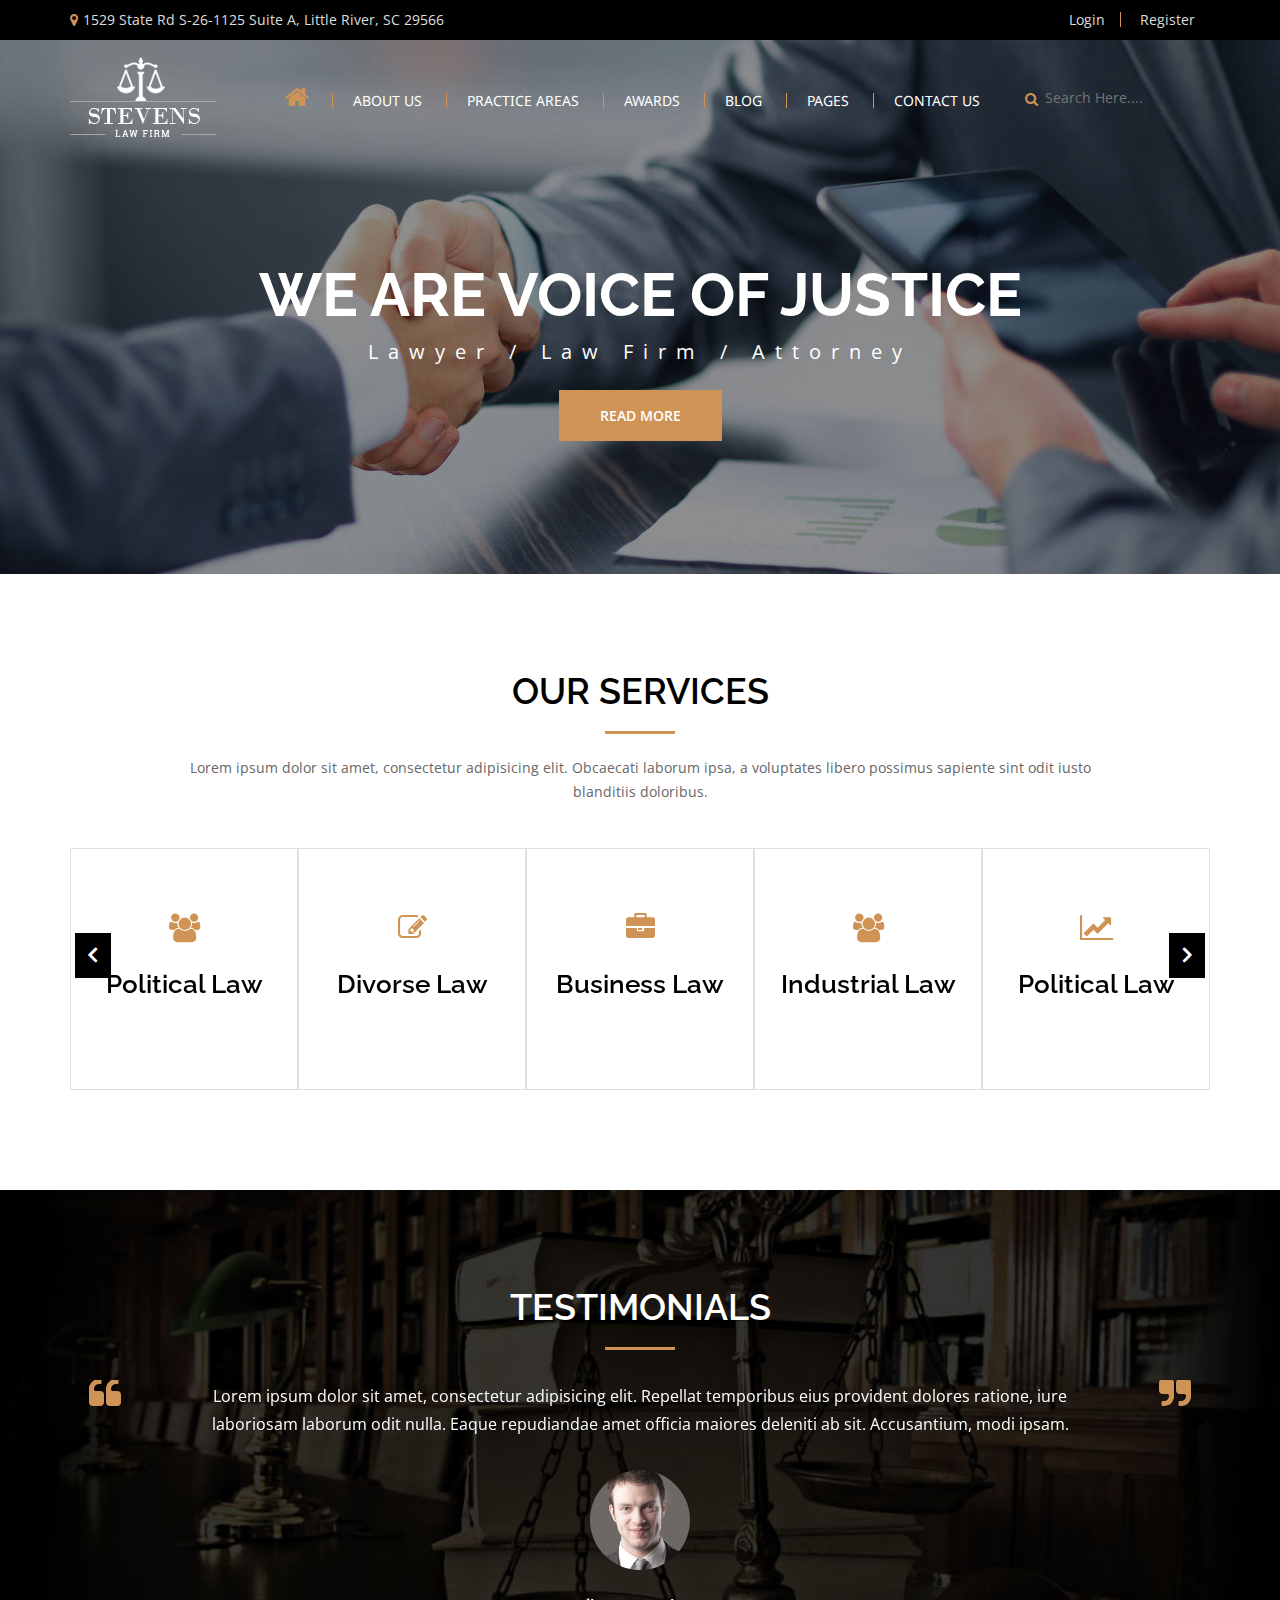
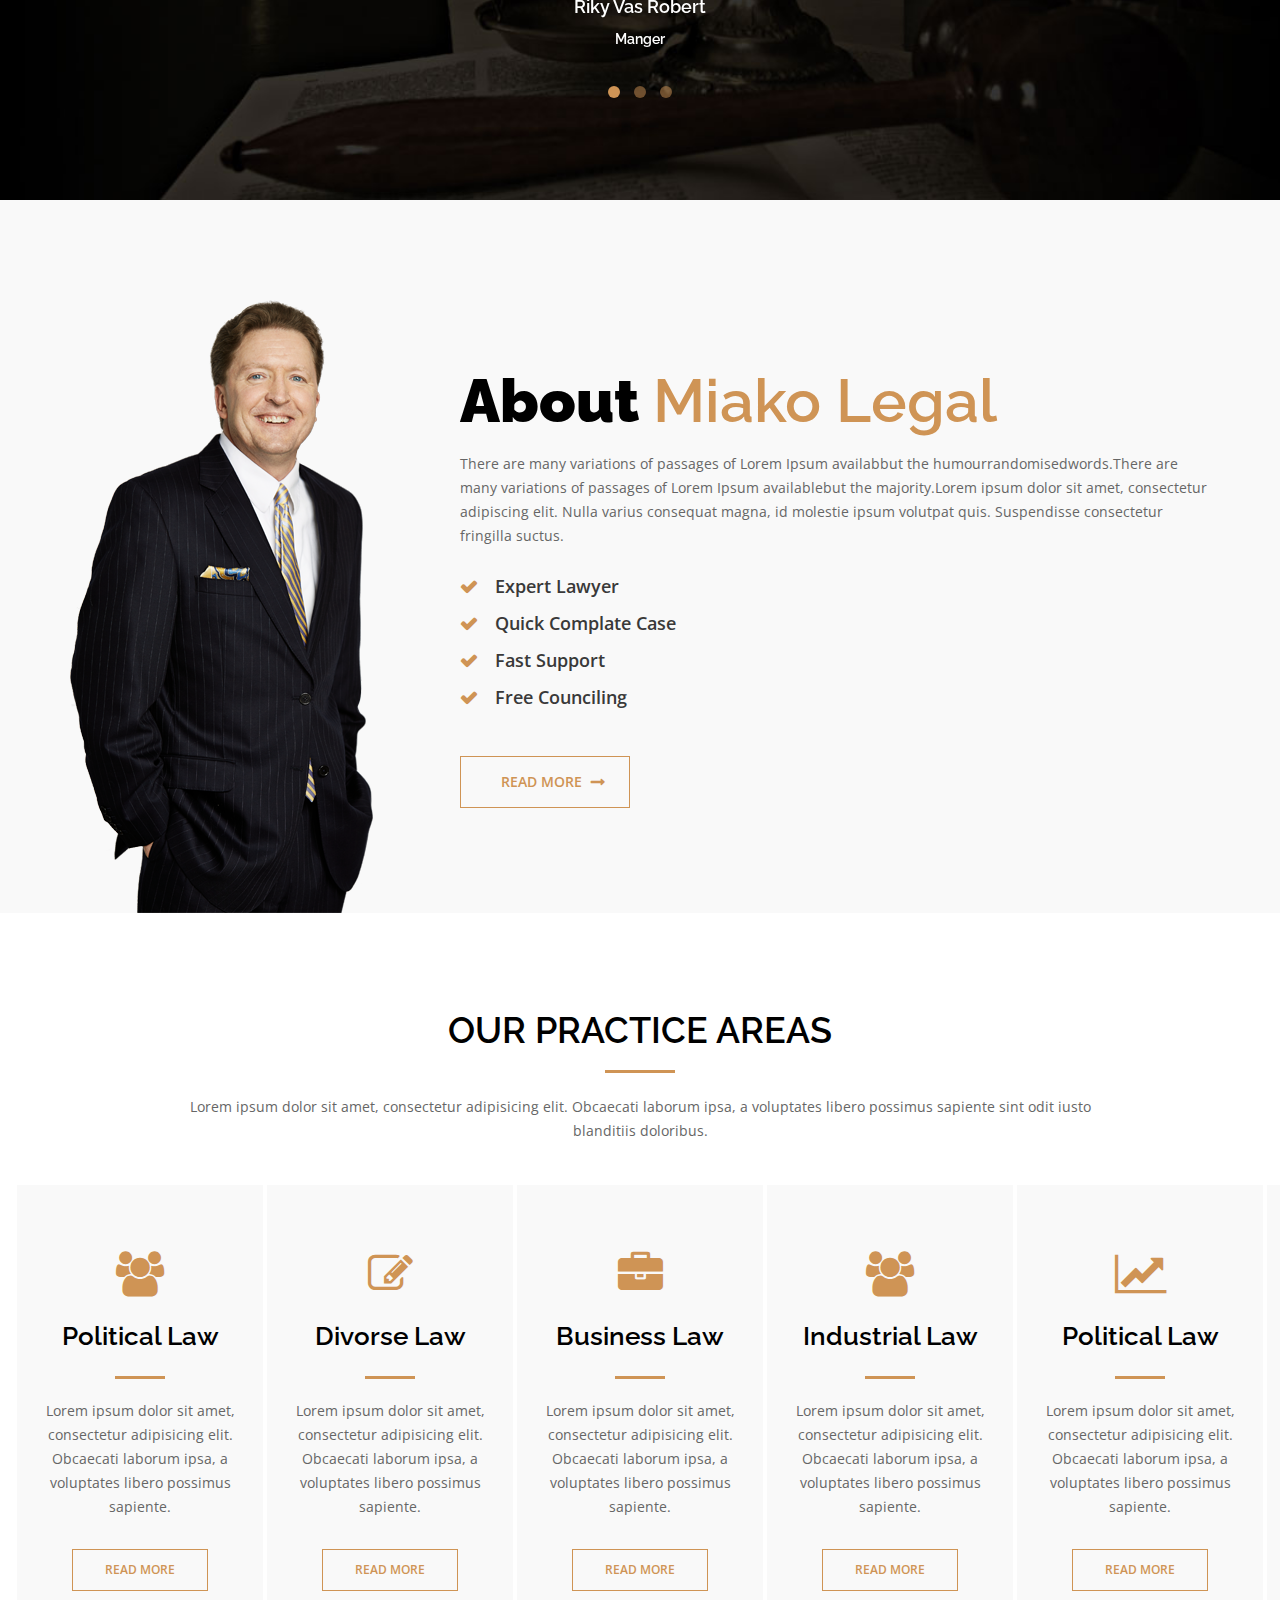
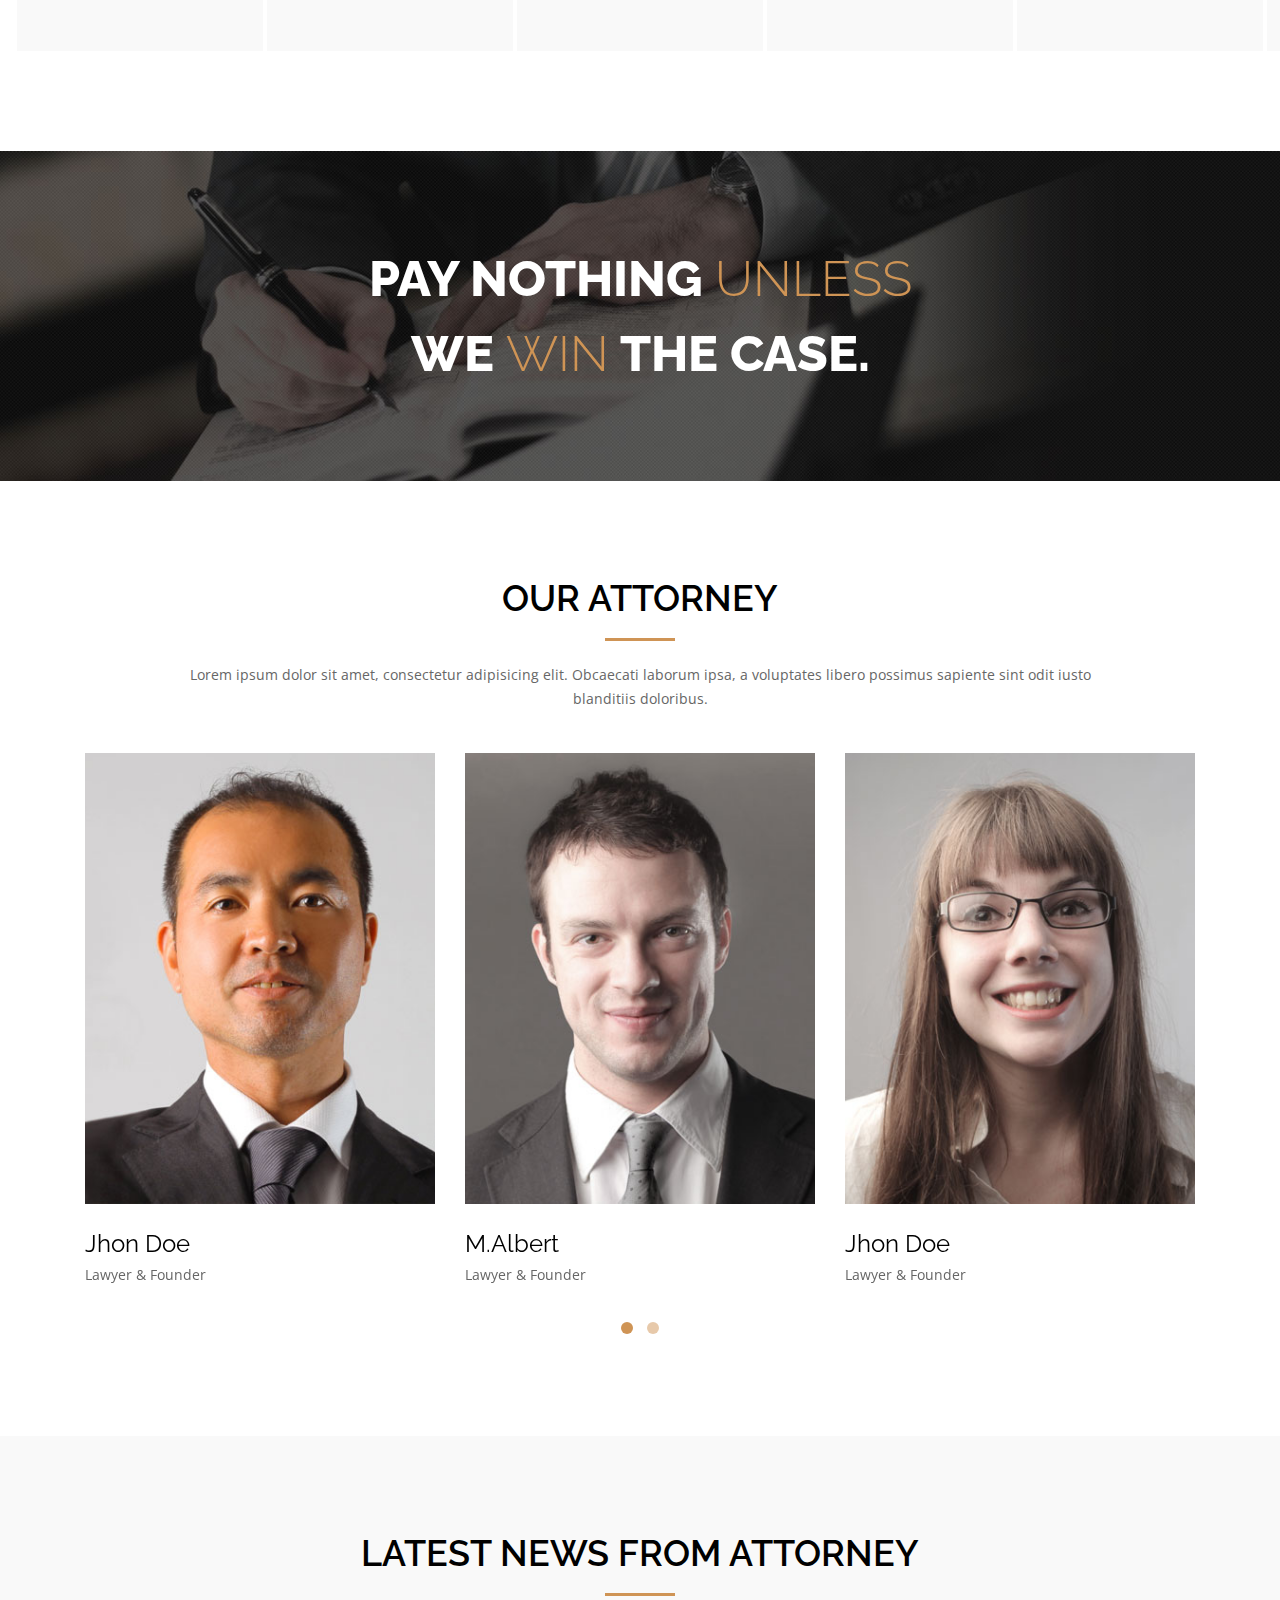
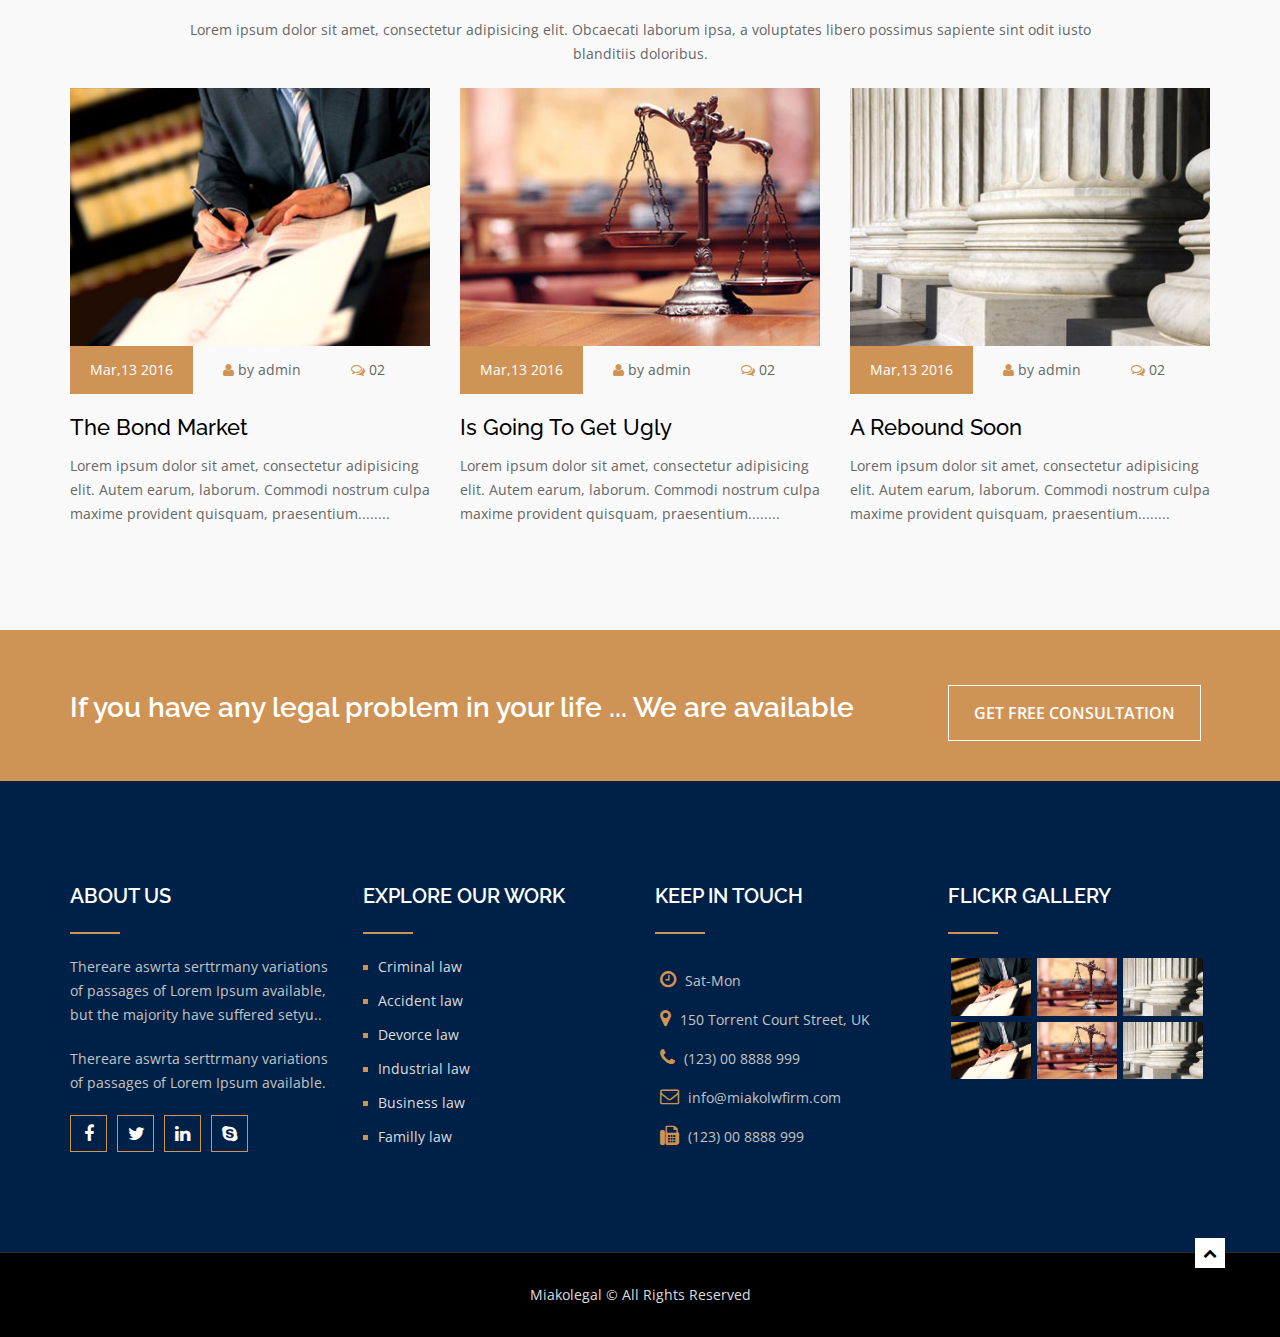
<file: index.html>
<!doctype html>
<html class="no-js" lang="">
<head>
        <meta charset="utf-8">
        <meta http-equiv="x-ua-compatible" content="ie=edge">
        <title>Stevens Law Firm - Grand Strand Area Attorney</title>
        <meta name="description" content="">
        <meta name="viewport" content="width=device-width, initial-scale=1">
        <!-- favicon
		============================================ -->
        <link rel="shortcut icon" type="image/x-icon" href="img/favicon.png">
        <!-- Bootstrap CSS
		============================================ -->
        <link rel="stylesheet" href="css/bootstrap.min.css">
        <!-- Bootstrap CSS
		============================================ -->
        <link rel="stylesheet" href="css/font-awesome.min.css">
        <!-- nivo slider CSS
        ============================================ -->
        <link rel="stylesheet" href="custom-slider/css/nivo-slider.css" type="text/css" />
        <link rel="stylesheet" href="custom-slider/css/preview.css" type="text/css" media="screen" />
        <!-- owl.carousel CSS
		============================================ -->
        <link rel="stylesheet" href="css/owl.carousel.css">
        <link rel="stylesheet" href="css/owl.theme.css">
        <link rel="stylesheet" href="css/owl.transitions.css">
        <!-- jquery-ui CSS
		============================================ -->
        <link rel="stylesheet" href="css/jquery-ui.css">
        <!-- meanmenu CSS
		============================================ -->
        <link rel="stylesheet" href="css/meanmenu.min.css">
        <!-- animate CSS
		============================================ -->
        <link rel="stylesheet" href="css/animate.css">
        <!-- normalize CSS
		============================================ -->
        <link rel="stylesheet" href="css/normalize.css">
        <!-- main CSS
		============================================ -->
        <link rel="stylesheet" href="css/main.css">
        <!-- nivo slider CSS
        ============================================ -->
        <link rel="stylesheet" href="custom-slider/css/nivo-slider.css" type="text/css" />
        <link rel="stylesheet" href="custom-slider/css/preview.css" type="text/css" media="screen" />
        <!-- style CSS
		============================================ -->
        <link rel="stylesheet" href="style.css">
        <!-- Responsive CSS
        ============================================ -->
        <link rel="stylesheet" href="css/responsive.css">
        <!-- modernizr JS
		============================================ -->
        <script src="js/vendor/modernizr-2.8.3.min.js"></script>
    </head>

    <body class="Home-two Home-three">
        <!--[if lt IE 8]>
            <p class="browserupgrade">You are using an <strong>outdated</strong> browser. Please <a href="http://browsehappy.com/">upgrade your browser</a> to improve your experience.</p>
        <![endif]-->

        <!-- Add your site or application content here -->
        <!-- Header Area Start Here -->
        <header>
            <div class="header-area-top-area">
                <div class="container">
                    <div class="row">
                        <div class="col-lg-6 col-md-6 col-sm-6 col-sm-12">
                            <div class="header-top-left">
                                <p>
                                    <i class="fa fa-map-marker"></i>1529 State Rd S-26-1125 Suite A, Little River, SC 29566</p>
                            </div>
                        </div>
                        <div class="col-lg-6 col-md-6 col-sm-6 col-sm-12">
                            <div class="header-top-right">
                                <nav>
                                    <ul>
                                        <li>
                                            <a href="login.html">Login</a>
                                        </li>
                                        <li>
                                            <a href="registration.html">Register</a>
                                        </li>
                                    </ul>
                                </nav>
                            </div>
                        </div>
                    </div>
                </div>
            </div>
            <div class="main-header-area">
                <div class="container">
                    <div class="row">
                        <div class="col-lg-2 col-md-2 col-sm-12 col-sm-12">
                            <div class="logo-area">
                                <a href="index.html">
                                    <img src="img/logo.png" alt="logo">
                                </a>
                            </div>
                        </div>
                        <div class="col-lg-8 col-md-8 col-sm-12 col-sm-12">
                            <div class="main-menu-area">
                                <nav>
                                    <ul>
                                        <li class="current">
                                            <a href="index.html">
                                                <i class="fa fa-home"></i>
                                            </a>
                                        </li>
                                        <li>
                                            <a href="about.html">About Us</a>
                                        </li>
                                        <li>
                                            <a href="practice.html">PRACTICE AREAS</a>
                                      
                                        </li>
                                        <li>
                                            <a href="awards.html">Awards</a>
                                        </li>
                                        <li>
                                            <a href="blog.html">BLOG</a>
                                            <ul>
                                                <li>
                                                    <a href="single.html">Single Blog</a>
                                                </li>
                                            </ul>
                                        </li>
                                        <li>
                                            <a href="#">Pages</a>
                                            
                                        </li>
                                        <li>
                                            <a href="contact.html">CONTACT US</a>
                                        </li>
                                    </ul>
                                </nav>
                            </div>
                        </div>
                        <div class="col-lg-2 col-md-2 col-sm-2 hidden-sm col-sm-12">
                            <div class="search-area">
                                <span>
                                    <i class="fa fa-search"></i>
                                </span>
                                <input type="text" placeholder="Search Here....">
                            </div>
                        </div>
                    </div>
                </div>
            </div>
            <!-- mobile-menu-area start -->
            <div class="mobile-menu-area">
                <div class="container">
                    <div class="row">
                        <div class="col-md-12">
                            <div class="mobile-menu">
                                <nav id="dropdown">
                                    <ul>
                                        <li class="current">
                                            <a href="#">
                                                <i class="fa fa-home"></i>
                                            </a>
                                            <ul>
                                                <li>
                                                    <a href="index.html">Home Page 1</a>
                                                </li>
                                                <li>
                                                    <a href="index1.html">Home Page 2</a>
                                                </li>
                                                <li>
                                                    <a href="index2.html">Home Page 3</a>
                                                </li>
                                                <li>
                                                    <a href="index3.html">Home Page 4</a>
                                                </li>
                                            </ul>
                                        </li>
                                        <li>
                                            <a href="about.html">About Us</a>
                                        </li>
                                        <li>
                                            <a href="practice.html">PRACTICE AREAS</a>
                                            <ul>
                                                <li>
                                                    <a href="single-practice.html">Family Law</a>
                                                </li>
                                                <li>
                                                    <a href="single-practice.html">Crime Law</a>
                                                </li>
                                                <li>
                                                    <a href="single-practice.html">Divorce Law</a>
                                                </li>
                                                <li>
                                                    <a href="single-practice.html">Insdustrial Law</a>
                                                </li>
                                                <li>
                                                    <a href="single-practice.html">Business Law</a>
                                                </li>
                                                <li>
                                                    <a href="#">Demo</a>
                                                    <ul>
                                                        <li>
                                                            <a href="#">Demo 1</a>
                                                        </li>
                                                        <li>
                                                            <a href="#">Demo 2</a>
                                                        </li>
                                                    </ul>
                                                </li>
                                            </ul>
                                        </li>
                                        <li>
                                            <a href="awards.html">Awards</a>
                                        </li>
                                        <li>
                                            <a href="blog.html">BLOG</a>
                                            <ul>
                                                <li>
                                                    <a href="single.html">Single Blog</a>
                                                </li>
                                            </ul>
                                        </li>
                                        <li>
                                            <a href="#">Pages</a>
                                            <ul>
                                                <li>
                                                    <a href="index.html">Home Page 1</a>
                                                </li>
                                                <li>
                                                    <a href="index1.html">Home Page 2</a>
                                                </li>
                                                <li>
                                                    <a href="index2.html">Home Page 3</a>
                                                </li>
                                                <li>
                                                    <a href="index3.html">Home Page 4</a>
                                                </li>
                                                <li>
                                                    <a href="about.html">About Us</a>
                                                </li>
                                                <li>
                                                    <a href="practice.html">PRACTICE AREAS</a>
                                                </li>
                                                <li>
                                                    <a href="awards.html">Awards</a>
                                                </li>
                                                <li>
                                                    <a href="blog.html">Blog</a>
                                                </li>
                                                <li>
                                                    <a href="single.html">Single Blog</a>
                                                </li>
                                                <li>
                                                    <a href="single-attorney.html">Attorney Details</a>
                                                </li>
                                                <li>
                                                    <a href="404.html">404 Page</a>
                                                </li>
                                                <li>
                                                    <a href="login.html">Login</a>
                                                </li>
                                                <li>
                                                    <a href="registration.html">Register</a>
                                                </li>
                                            </ul>
                                        </li>
                                        <li>
                                            <a href="contact.html">CONTACT US</a>
                                        </li>
                                    </ul>
                                </nav>
                            </div>
                        </div>
                    </div>
                </div>
            </div>
            <!-- mobile-menu-area end -->
        </header>
        <!-- Header Area End Here -->
        <!-- slider -->
        <div class="slider-area">
            <div class="bend niceties preview-2">
                <div id="ensign-nivoslider" class="slides">
                    <img src="img/slides/slide3.jpg" alt="image" title="#slider-direction-1" />
                    <img src="img/slides/slide1.jpg" alt="image" title="#slider-direction-2" />
                </div>
                <!-- direction 1 -->
                <div id="slider-direction-1" class="t-cn slider-direction">
                    <div class="slider-progress"></div>
                    <div class="slider-content t-cn s-tb slider-1">
                        <div class="title-container s-tb-c title-compress">
                            <div data-wow-delay="0.2s" data-wow-duration="2s" class="tp-caption big-title rs-title customin customout bg-sld-cp-primary wow zoomIn"
                                style="visibility: visible; animation-duration: 2s; animation-delay: 0.2s; animation-name: zoomIn;">
                                We
                                <span class="title-builder"> are </span>
                                <span class="title-builder"> Voice </span> of
                                <span class="title-builder"> Justice</span>
                            </div>
                            <div data-wow-delay="0.3s" data-wow-duration="3s" class="tp-caption small-content customin customout rs-title-small bg-sld-cp-primary tp-resizeme rs-parallaxlevel-0 wow zoomIn"
                                style="visibility: visible; animation-duration: 3s; animation-delay: 0.3s; animation-name: zoomIn;">
                                Lawyer / Law Firm / Attorney
                            </div>
                        </div>
                        <div data-wow-delay="0.4s" data-wow-duration="4s" class="button wow fadeIn" style="visibility: visible; animation-duration: 4s; animation-delay: 0.4s; animation-name: fadeIn;">
                            <a href="#" class="btn btn-success">Read more</a>
                        </div>
                    </div>
                </div>
                <!-- direction 2 -->
                <div id="slider-direction-2" class="slider-direction">
                    <div class="slider-progress"></div>
                    <div class="slider-content t-lfr s-tb slider-2">
                        <div class="title-container s-tb-c">
                            <h1 class="title1">To Get Our Proper Justice</h1>
                            <div data-wow-delay="0.3s" data-wow-duration="3s" class="tp-caption small-content customin customout rs-title-small bg-sld-cp-primary tp-resizeme rs-parallaxlevel-0 wow zoomIn"
                                style="visibility: visible; animation-duration: 3s; animation-delay: 0.3s; animation-name: zoomIn;">
                                Lowyer / Law Firm / Attorney
                            </div>
                            <div style="visibility: visible; animation-duration: 4s; animation-delay: 0.4s;" class="button wow fadeIn" data-wow-duration="4s"
                                data-wow-delay="0.4s">
                                <a class="btn btn-success" href="#">Contact Us</a>
                            </div>
                        </div>
                    </div>
                </div>
            </div>
        </div>
        <!-- slider end-->
        <!-- Service Area Start Here -->
        <div class="main-service-section-area">
            <div class="container">
                <div class="row">
                    <div class="col-lg-12 col-md-12 col-sm-12 col-xs-12">
                        <div class="section-title-area">
                            <h2>Our Services</h2>
                            <p>Lorem ipsum dolor sit amet, consectetur adipisicing elit. Obcaecati laborum ipsa, a voluptates
                                libero possimus sapiente sint odit iusto blanditiis doloribus.</p>
                        </div>
                    </div>
                </div>
                <div class="service-section-area">
                    <div class="row">
                        <div class="col-lg-12 col-md-12 col-sm-12 col-xs-12">
                            <div class="service-area">
                                <div class="service-section">
                                    <div class="single-service">
                                        <i class="fa fa-users"></i>
                                        <h3>
                                            <a href="#">Political Law</a>
                                        </h3>
                                    </div>
                                    <div class="single-service">
                                        <i class="fa fa-pencil-square-o"></i>
                                        <h3>
                                            <a href="#">Divorse Law</a>
                                        </h3>
                                    </div>
                                    <div class="single-service">
                                        <i class="fa fa-briefcase"></i>
                                        <h3>
                                            <a href="#">Business Law</a>
                                        </h3>
                                    </div>
                                    <div class="single-service">
                                        <i class="fa fa-users"></i>
                                        <h3>
                                            <a href="#">Industrial Law</a>
                                        </h3>
                                    </div>
                                    <div class="single-service">
                                        <i class="fa fa-line-chart"></i>
                                        <h3>
                                            <a href="#">Political Law</a>
                                        </h3>
                                    </div>
                                    <div class="single-service">
                                        <i class="fa fa-users"></i>
                                        <h3>
                                            <a href="#">Vechicle Law</a>
                                        </h3>
                                    </div>
                                </div>
                            </div>
                        </div>
                    </div>
                </div>
            </div>
        </div>
        <!-- Service Area End Here -->
        <!-- Testimonial Section Start Here -->
        <div class="testimonial-area">
            <div class="container">
                <div class="row">
                    <div class="col-lg-12 col-md-12 col-sm-12 col-xs-12">
                        <div class="section-title-area">
                            <h2>Testimonials</h2>
                            <div class="testimonial">
                                <div class="single-testimonial">
                                    <p>Lorem ipsum dolor sit amet, consectetur adipisicing elit. Repellat temporibus eius provident
                                        dolores ratione, iure laboriosam laborum odit nulla. Eaque repudiandae amet officia
                                        maiores deleniti ab sit. Accusantium, modi ipsam.</p>
                                    <div class="picture">
                                        <a href="#">
                                            <img alt="" src="img/clients/00.jpg">
                                        </a>
                                        <h3>
                                            <a href="#">Riky Vas Robert</a>
                                        </h3>
                                        <h4>
                                            <a href="#">Manger</a>
                                        </h4>
                                    </div>
                                </div>
                                <div class="single-testimonial">
                                    <p>Lorem ipsum dolor sit amet, consectetur adipisicing elit. Repellat temporibus eius provident
                                        dolores ratione, iure laboriosam laborum odit nulla. Eaque repudiandae amet officia
                                        maiores deleniti ab sit. Accusantium, modi ipsam.</p>
                                    <div class="picture">
                                        <a href="#">
                                            <img alt="" src="img/clients/0.jpg">
                                        </a>
                                        <h3>
                                            <a href="#">Riky Vas Robert</a>
                                        </h3>
                                        <h4>
                                            <a href="#">Manger</a>
                                        </h4>
                                    </div>
                                </div>
                                <div class="single-testimonial">
                                    <p>Lorem ipsum dolor sit amet, consectetur adipisicing elit. Repellat temporibus eius provident
                                        dolores ratione, iure laboriosam laborum odit nulla. Eaque repudiandae amet officia
                                        maiores deleniti ab sit. Accusantium, modi ipsam.</p>
                                    <div class="picture">
                                        <a href="#">
                                            <img alt="" src="img/clients/01.jpg">
                                        </a>
                                        <h3>
                                            <a href="#">Riky Vas Robert</a>
                                        </h3>
                                        <h4>
                                            <a href="#">Manger</a>
                                        </h4>
                                    </div>
                                </div>
                            </div>
                        </div>
                    </div>
                </div>
            </div>
        </div>
        <!-- Testimonial Section End Here -->
        <!-- About Lawyer Area Start Here -->
        <div class="about-lawyer-area">
            <div class="container">
                <div class="row">
                    <div class="col-lg-4 col-md-4 col-sm-4 col-xs-12">
                        <div class="about-lawyer-featured-image">
                            <a href="about.html">
                                <img src="img/about.png" alt="about">
                            </a>
                        </div>
                    </div>
                    <div class="col-lg-8 col-md-8 col-sm-8 col-xs-12">
                        <div class="about-content-area">
                            <h1>About
                                <span>Miako Legal</span>
                            </h1>
                            <p>There are many variations of passages of Lorem Ipsum availabbut the humourrandomisedwords.There
                                are many variations of passages of Lorem Ipsum availablebut the majority.Lorem ipsum dolor
                                sit amet, consectetur adipiscing elit. Nulla varius consequat magna, id molestie ipsum volutpat
                                quis. Suspendisse consectetur fringilla suctus.</p>
                            <ul>
                                <li>Expert Lawyer</li>
                                <li>Quick Complate Case</li>
                                <li>Fast Support</li>
                                <li>Free Counciling</li>
                            </ul>
                            <div class="read-more-button">
                                <a href="about.html">Read More</a>
                            </div>
                        </div>
                    </div>
                </div>
            </div>
        </div>
        <!-- About Lawyer Area End Here -->
        <!-- Our Practice Area Start Here -->
        <div class="our-practice-area">
            <div class="container">
                <div class="row">
                    <div class="col-lg-12 col-md-12 col-sm-12 col-xs-12">
                        <div class="section-title-area">
                            <h2>Our PRACTICE AREAS</h2>
                            <p>Lorem ipsum dolor sit amet, consectetur adipisicing elit. Obcaecati laborum ipsa, a voluptates
                                libero possimus sapiente sint odit iusto blanditiis doloribus.</p>
                        </div>
                    </div>
                </div>
            </div>
            <div class="practice-area">
                <div class="practice-section">
                    <div class="single-practice">
                        <div class="single-practice-content">
                            <i class="fa fa-users"></i>
                            <h3>
                                <a href="#">Political Law</a>
                            </h3>
                            <p>Lorem ipsum dolor sit amet, consectetur adipisicing elit. Obcaecati laborum ipsa, a voluptates
                                libero possimus sapiente.</p>
                            <div class="read-more">
                                <a href="#">Read More</a>
                            </div>
                        </div>
                    </div>
                    <div class="single-practice">
                        <div class="single-practice-content">
                            <i class="fa fa-pencil-square-o"></i>
                            <h3>
                                <a href="#">Divorse Law</a>
                            </h3>
                            <p>Lorem ipsum dolor sit amet, consectetur adipisicing elit. Obcaecati laborum ipsa, a voluptates
                                libero possimus sapiente.</p>
                            <div class="read-more">
                                <a href="#">Read More</a>
                            </div>
                        </div>
                    </div>
                    <div class="single-practice">
                        <div class="single-practice-content">
                            <i class="fa fa-briefcase"></i>
                            <h3>
                                <a href="#">Business Law</a>
                            </h3>
                            <p>Lorem ipsum dolor sit amet, consectetur adipisicing elit. Obcaecati laborum ipsa, a voluptates
                                libero possimus sapiente.</p>
                            <div class="read-more">
                                <a href="#">Read More</a>
                            </div>
                        </div>
                    </div>
                    <div class="single-practice">
                        <div class="single-practice-content">
                            <i class="fa fa-users"></i>
                            <h3>
                                <a href="#">Industrial Law</a>
                            </h3>
                            <p>Lorem ipsum dolor sit amet, consectetur adipisicing elit. Obcaecati laborum ipsa, a voluptates
                                libero possimus sapiente.</p>
                            <div class="read-more">
                                <a href="#">Read More</a>
                            </div>
                        </div>
                    </div>
                    <div class="single-practice">
                        <div class="single-practice-content">
                            <i class="fa fa-line-chart"></i>
                            <h3>
                                <a href="#">Political Law</a>
                            </h3>
                            <p>Lorem ipsum dolor sit amet, consectetur adipisicing elit. Obcaecati laborum ipsa, a voluptates
                                libero possimus sapiente.</p>
                            <div class="read-more">
                                <a href="#">Read More</a>
                            </div>
                        </div>
                    </div>
                    <div class="single-practice">
                        <div class="single-practice-content">
                            <i class="fa fa-users"></i>
                            <h3>
                                <a href="#">Vechicle Law</a>
                            </h3>
                            <p>Lorem ipsum dolor sit amet, consectetur adipisicing elit. Obcaecati laborum ipsa, a voluptates
                                libero possimus sapiente.</p>
                            <div class="read-more">
                                <a href="#">Read More</a>
                            </div>
                        </div>
                    </div>
                </div>
            </div>
        </div>
        <!-- Our Practice Area End Here -->
        <!-- Advertise Banner Area Start -->
        <div class="advertise-area">
            <div class="container">
                <div class="row">
                    <div class="col-lg-12 col-md-12 col-sm-12 col-xs-12">
                        <div class="bennar">
                            <h2>Pay Nothing
                                <span>Unless</span>
                                <br/>We
                                <span>Win</span> The Case.</h2>
                        </div>
                    </div>
                </div>
            </div>
        </div>
        <!-- Advertise Banner Area End -->
        <!-- Our Attorney Start Here -->
        <div class="our-attorney-area">
            <div class="container">
                <div class="row">
                    <div class="col-lg-12 col-md-12 col-sm-12 col-xs-12">
                        <div class="section-title-area">
                            <h2>Our Attorney</h2>
                            <p>Lorem ipsum dolor sit amet, consectetur adipisicing elit. Obcaecati laborum ipsa, a voluptates
                                libero possimus sapiente sint odit iusto blanditiis doloribus.</p>
                        </div>
                    </div>
                </div>
                <div class="our-attorney">
                    <div class="single-attorney">
                        <div class="attorney-picture">
                            <a href="#">
                                <img src="img/attorney/3.jpg" alt="">
                            </a>
                            <div class="overlay">
                                <h2>
                                    <a href="#">View Bio</a>
                                </h2>
                                <div class="social-media">
                                    <ul>
                                        <li>
                                            <a href="#">
                                                <i class="fa fa-facebook"></i>
                                            </a>
                                        </li>
                                        <li>
                                            <a href="#">
                                                <i class="fa fa-twitter"></i>
                                            </a>
                                        </li>
                                        <li>
                                            <a href="#">
                                                <i class="fa fa-linkedin"></i>
                                            </a>
                                        </li>
                                        <li>
                                            <a href="#">
                                                <i class="fa fa-skype"></i>
                                            </a>
                                        </li>
                                    </ul>
                                </div>
                            </div>
                        </div>
                        <div class="attorney-content">
                            <h3>
                                <a href="#">Jhon Doe</a>
                            </h3>
                            <p class="designarion">Lawyer & Founder</p>
                        </div>
                    </div>
                    <div class="single-attorney">
                        <div class="attorney-picture">
                            <a href="#">
                                <img src="img/attorney/1.jpg" alt="">
                            </a>
                            <div class="overlay">
                                <h2>
                                    <a href="#">View Bio</a>
                                </h2>
                                <div class="social-media">
                                    <ul>
                                        <li>
                                            <a href="#">
                                                <i class="fa fa-facebook"></i>
                                            </a>
                                        </li>
                                        <li>
                                            <a href="#">
                                                <i class="fa fa-twitter"></i>
                                            </a>
                                        </li>
                                        <li>
                                            <a href="#">
                                                <i class="fa fa-linkedin"></i>
                                            </a>
                                        </li>
                                        <li>
                                            <a href="#">
                                                <i class="fa fa-skype"></i>
                                            </a>
                                        </li>
                                    </ul>
                                </div>
                            </div>
                        </div>
                        <div class="attorney-content">
                            <h3>
                                <a href="#">M.Albert</a>
                            </h3>
                            <p class="designarion">Lawyer & Founder</p>
                        </div>
                    </div>
                    <div class="single-attorney">
                        <div class="attorney-picture">
                            <a href="#">
                                <img src="img/attorney/2.jpg" alt="">
                            </a>
                            <div class="overlay">
                                <h2>
                                    <a href="#">View Bio</a>
                                </h2>
                                <div class="social-media">
                                    <ul>
                                        <li>
                                            <a href="#">
                                                <i class="fa fa-facebook"></i>
                                            </a>
                                        </li>
                                        <li>
                                            <a href="#">
                                                <i class="fa fa-twitter"></i>
                                            </a>
                                        </li>
                                        <li>
                                            <a href="#">
                                                <i class="fa fa-linkedin"></i>
                                            </a>
                                        </li>
                                        <li>
                                            <a href="#">
                                                <i class="fa fa-skype"></i>
                                            </a>
                                        </li>
                                    </ul>
                                </div>
                            </div>
                        </div>
                        <div class="attorney-content">
                            <h3>
                                <a href="#">Jhon Doe</a>
                            </h3>
                            <p class="designarion">Lawyer & Founder</p>
                        </div>
                    </div>
                    <div class="single-attorney">
                        <div class="attorney-picture">
                            <a href="#">
                                <img src="img/attorney/4.jpg" alt="">
                            </a>
                            <div class="overlay">
                                <h2>
                                    <a href="#">View Bio</a>
                                </h2>
                                <div class="social-media">
                                    <ul>
                                        <li>
                                            <a href="#">
                                                <i class="fa fa-facebook"></i>
                                            </a>
                                        </li>
                                        <li>
                                            <a href="#">
                                                <i class="fa fa-twitter"></i>
                                            </a>
                                        </li>
                                        <li>
                                            <a href="#">
                                                <i class="fa fa-linkedin"></i>
                                            </a>
                                        </li>
                                        <li>
                                            <a href="#">
                                                <i class="fa fa-skype"></i>
                                            </a>
                                        </li>
                                    </ul>
                                </div>
                            </div>
                        </div>
                        <div class="attorney-content">
                            <h3>
                                <a href="#">M.Albert</a>
                            </h3>
                            <p class="designarion">Lawyer & Founder</p>
                        </div>
                    </div>
                    <div class="single-attorney">
                        <div class="attorney-picture">
                            <a href="#">
                                <img src="img/attorney/1.jpg" alt="">
                            </a>
                            <div class="overlay">
                                <h2>
                                    <a href="#">View Bio</a>
                                </h2>
                                <div class="social-media">
                                    <ul>
                                        <li>
                                            <a href="#">
                                                <i class="fa fa-facebook"></i>
                                            </a>
                                        </li>
                                        <li>
                                            <a href="#">
                                                <i class="fa fa-twitter"></i>
                                            </a>
                                        </li>
                                        <li>
                                            <a href="#">
                                                <i class="fa fa-linkedin"></i>
                                            </a>
                                        </li>
                                        <li>
                                            <a href="#">
                                                <i class="fa fa-skype"></i>
                                            </a>
                                        </li>
                                    </ul>
                                </div>
                            </div>
                        </div>
                        <div class="attorney-content">
                            <h3>
                                <a href="#">Jhon Doe</a>
                            </h3>
                            <p class="designarion">Lawyer & Founder</p>
                        </div>
                    </div>
                    <div class="single-attorney">
                        <div class="attorney-picture">
                            <a href="#">
                                <img src="img/attorney/2.jpg" alt="">
                            </a>
                            <div class="overlay">
                                <h2>
                                    <a href="#">View Bio</a>
                                </h2>
                                <div class="social-media">
                                    <ul>
                                        <li>
                                            <a href="#">
                                                <i class="fa fa-facebook"></i>
                                            </a>
                                        </li>
                                        <li>
                                            <a href="#">
                                                <i class="fa fa-twitter"></i>
                                            </a>
                                        </li>
                                        <li>
                                            <a href="#">
                                                <i class="fa fa-linkedin"></i>
                                            </a>
                                        </li>
                                        <li>
                                            <a href="#">
                                                <i class="fa fa-skype"></i>
                                            </a>
                                        </li>
                                    </ul>
                                </div>
                            </div>
                        </div>
                        <div class="attorney-content">
                            <h3>
                                <a href="#">Jhon Doe</a>
                            </h3>
                            <p class="designarion">Lawyer & Founder</p>
                        </div>
                    </div>
                </div>
            </div>
        </div>
        <!-- Our Attorney End Here -->
        <!-- Latest News Area Start Here -->
        <div class="latest-news-area">
            <div class="container">
                <div class="row">
                    <div class="col-lg-12 col-md-12 col-sm-12 col-xs-12">
                        <div class="section-title-area">
                            <h2>LATEST NEWS From ATTORNEY</h2>
                            <p>Lorem ipsum dolor sit amet, consectetur adipisicing elit. Obcaecati laborum ipsa, a voluptates
                                libero possimus sapiente sint odit iusto blanditiis doloribus.</p>
                        </div>
                    </div>
                </div>
                <div class="row">
                    <div class="col-lg-4 col-md-4 col-sm-4 col-xs-12">
                        <div class="single-news-area">
                            <div class="news-featured-image">
                                <a href="#">
                                    <img src="img/blog/1.jpg" alt="image">
                                </a>
                                <ul>
                                    <li class="active">Mar,13 2016</li>
                                    <li>
                                        <a href="#">
                                            <i class="fa fa-user"> </i> by admin</a>
                                    </li>
                                    <li>
                                        <a href="#">
                                            <i class="fa fa-comments-o"></i> 02 </a>
                                    </li>
                                </ul>
                            </div>
                            <h3>
                                <a href="#">The Bond Market</a>
                            </h3>
                            <p>Lorem ipsum dolor sit amet, consectetur adipisicing elit. Autem earum, laborum. Commodi nostrum
                                culpa maxime provident quisquam, praesentium........</p>
                        </div>
                    </div>

                    <div class="col-lg-4 col-md-4 col-sm-4 col-xs-12">
                        <div class="single-news-area">
                            <div class="news-featured-image">
                                <a href="#">
                                    <img src="img/blog/2.jpg" alt="image">
                                </a>
                                <ul>
                                    <li class="active">Mar,13 2016</li>
                                    <li>
                                        <a href="#">
                                            <i class="fa fa-user"> </i> by admin</a>
                                    </li>
                                    <li>
                                        <a href="#">
                                            <i class="fa fa-comments-o"></i> 02</a>
                                    </li>
                                </ul>
                            </div>
                            <h3>
                                <a href="#">Is Going To Get Ugly</a>
                            </h3>
                            <p>Lorem ipsum dolor sit amet, consectetur adipisicing elit. Autem earum, laborum. Commodi nostrum
                                culpa maxime provident quisquam, praesentium........</p>
                        </div>
                    </div>

                    <div class="col-lg-4 col-md-4 col-sm-4 col-xs-12">
                        <div class="single-news-area">
                            <div class="news-featured-image">
                                <a href="#">
                                    <img src="img/blog/3.jpg" alt="image">
                                </a>
                                <ul>
                                    <li class="active">Mar,13 2016</li>
                                    <li>
                                        <a href="#">
                                            <i class="fa fa-user"> </i> by admin</a>
                                    </li>
                                    <li>
                                        <a href="#">
                                            <i class="fa fa-comments-o"></i> 02</a>
                                    </li>
                                </ul>
                            </div>
                            <h3>
                                <a href="#">A Rebound Soon</a>
                            </h3>
                            <p>Lorem ipsum dolor sit amet, consectetur adipisicing elit. Autem earum, laborum. Commodi nostrum
                                culpa maxime provident quisquam, praesentium........</p>
                        </div>
                    </div>
                </div>
            </div>
        </div>
        <!-- Latest News Area End Here -->
       
        <!-- Get Free Consultation Start Here -->
        <div class="get-free-consultation-area">
            <div class="container">
                <div class="row">
                    <div class="col-lg-9 col-md-9 col-sm-9 col-xs-12">
                        <div class="consultation-text">
                            <h3>If you have any legal problem in your life ... We are available</h3>
                        </div>
                    </div>
                    <div class="col-lg-3 col-md-3 col-sm-3 col-xs-12">
                        <div class="contact-buttom">
                            <a href="contact.html">Get Free Consultation</a>
                        </div>
                    </div>
                </div>
            </div>
        </div>
        <!-- Get Free Consultation End Here -->
        <!-- Footer Area Start Here -->
        <footer>
            <div class="footer-top-area">
                <div class="container">
                    <div class="row">
                        <div class="col-lg-3 col-md-3 col-sm-3 col-xs-12">
                            <div class="footer footer-one">
                                <h2>About Us</h2>
                                <p>Thereare aswrta serttrmany variations of passages of Lorem Ipsum available, but the majority
                                    have suffered setyu..</p>
                                <p>Thereare aswrta serttrmany variations of passages of Lorem Ipsum available.</p>
                                <div class="social-media">
                                    <ul>
                                        <li>
                                            <a href="#">
                                                <i class="fa fa-facebook"></i>
                                            </a>
                                        </li>
                                        <li>
                                            <a href="#">
                                                <i class="fa fa-twitter"></i>
                                            </a>
                                        </li>
                                        <li>
                                            <a href="#">
                                                <i class="fa fa-linkedin"></i>
                                            </a>
                                        </li>
                                        <li>
                                            <a href="#">
                                                <i class="fa fa-skype"></i>
                                            </a>
                                        </li>
                                    </ul>
                                </div>
                            </div>
                        </div>
                        <div class="col-lg-3 col-md-3 col-sm-3 col-xs-12">
                            <div class="footer footer-two">
                                <h2>Explore Our Work</h2>
                                <ul>
                                    <li>
                                        <a href="#">Criminal law</a>
                                    </li>
                                    <li>
                                        <a href="#">Accident law</a>
                                    </li>
                                    <li>
                                        <a href="#">Devorce law</a>
                                    </li>
                                    <li>
                                        <a href="#">Industrial law</a>
                                    </li>
                                    <li>
                                        <a href="#">Business law</a>
                                    </li>
                                    <li>
                                        <a href="#">Familly law</a>
                                    </li>
                                </ul>
                            </div>
                        </div>
                        <div class="col-lg-3 col-md-3 col-sm-3 col-xs-12">
                            <div class="footer footer-three">
                                <h2>Keep in Touch</h2>
                                <ul>
                                    <li>
                                        <i class="fa fa-clock-o"></i> Sat-Mon</li>
                                    <li>
                                        <i class="fa fa-map-marker"></i> 150 Torrent Court Street, UK</li>
                                    <li>
                                        <i class="fa fa-phone"></i> (123) 00 8888 999</li>
                                    <li>
                                        <i class="fa fa-envelope-o"></i> info@miakolwfirm.com</li>
                                    <li>
                                        <i class="fa fa-fax"></i> (123) 00 8888 999</li>
                                </ul>
                            </div>
                        </div>
                        <div class="col-lg-3 col-md-3 col-sm-3 col-xs-12">
                            <div class="footer footer-four">
                                <h2>flickr GALLERY</h2>
                                <ul>
                                    <li>
                                        <a href="#">
                                            <img src="img/blog/1.jpg" alt=""> </a>
                                    </li>
                                    <li>
                                        <a href="#">
                                            <img src="img/blog/2.jpg" alt=""> </a>
                                    </li>
                                    <li>
                                        <a href="#">
                                            <img src="img/blog/3.jpg" alt=""> </a>
                                    </li>
                                    <li>
                                        <a href="#">
                                            <img src="img/blog/1.jpg" alt=""> </a>
                                    </li>
                                    <li>
                                        <a href="#">
                                            <img src="img/blog/2.jpg" alt=""> </a>
                                    </li>
                                    <li>
                                        <a href="#">
                                            <img src="img/blog/3.jpg" alt=""> </a>
                                    </li>
                                </ul>
                            </div>
                        </div>
                    </div>
                </div>
            </div>
            <div class="footer-buttom-area">
                <div class="container">
                    <div class="row">
                        <div class="col-lg-12 col-md-12 col-sm-12 col-xs-12">
                            <div class="footer-buttom">
                                <div class="scrollup">
                                    <a href="#">
                                        <i class="fa fa-chevron-up"></i>
                                    </a>
                                </div>
                                <p>Miakolegal © All Rights Reserved</p>
                            </div>
                        </div>
                    </div>
                </div>
            </div>
        </footer>
        <!-- Footer Area End Here -->
        <!-- Preloader Start Here -->
        <div id="preloader"></div>
        <!-- Preloader End Here -->
        <!-- jquery
		============================================ -->
        <script src="js/vendor/jquery-1.11.3.min.js"></script>
        <!-- bootstrap JS
		============================================ -->
        <script src="js/bootstrap.min.js"></script>
        <!-- wow JS
		============================================ -->
        <script src="js/wow.min.js"></script>
        <!-- price-slider JS
		============================================ -->
        <script src="js/jquery-price-slider.js"></script>
        <!-- meanmenu JS
		============================================ -->
        <script src="js/jquery.meanmenu.js"></script>
        <!-- owl.carousel JS
		============================================ -->
        <script src="js/owl.carousel.min.js"></script>
        <!-- scrollUp JS
		============================================ -->
        <script src="js/jquery.scrollUp.min.js"></script>
        <!-- plugins JS
		============================================ -->
        <script src="js/plugins.js"></script>
        <!-- Nivo slider js
        ============================================ -->
        <script src="custom-slider/js/jquery.nivo.slider.js" type="text/javascript"></script>
        <script src="custom-slider/home.js" type="text/javascript"></script>
        <!-- main JS
		============================================ -->
        <script src="js/main.js"></script>
    </body>


<!-- Mirrored from radiustheme.com/demo/html/miakolegal/miakolegal/index2.html by HTTrack Website Copier/3.x [XR&CO'2014], Thu, 04 May 2023 00:21:26 GMT -->
</html>
</file>
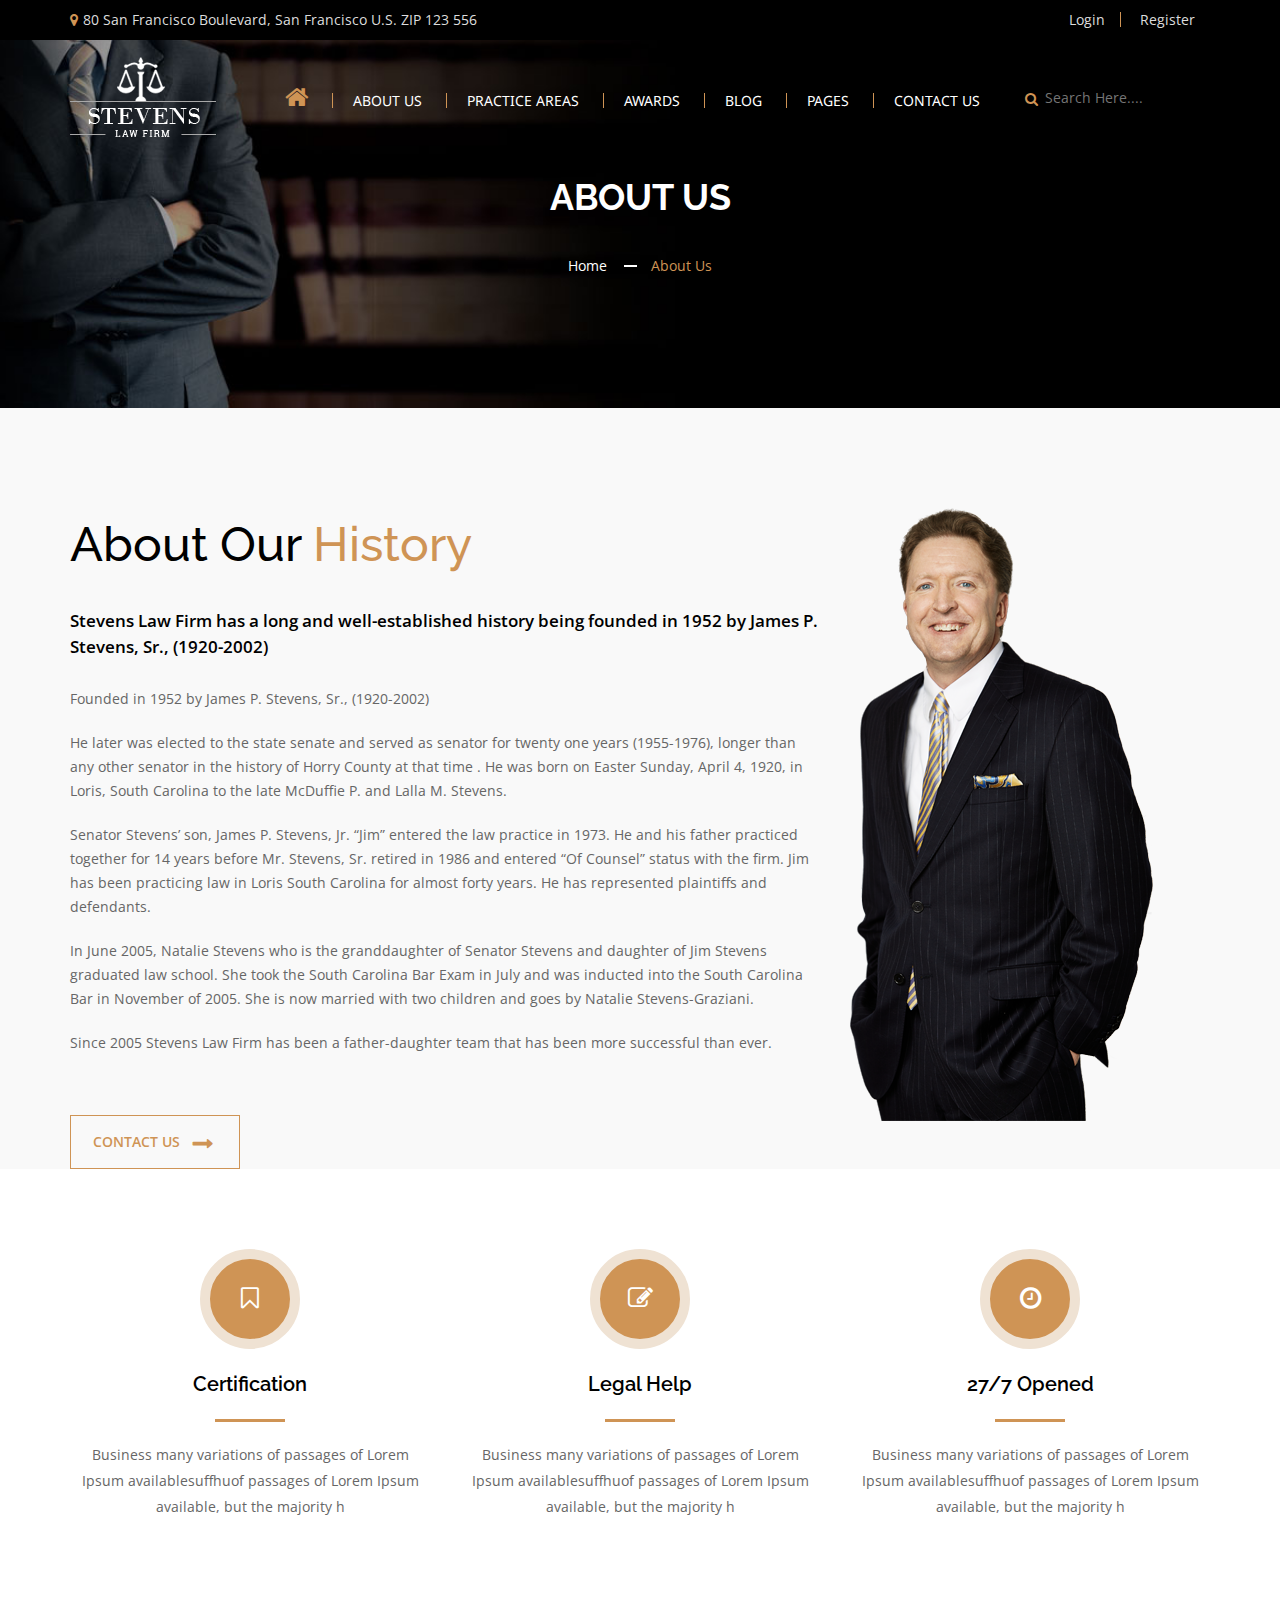
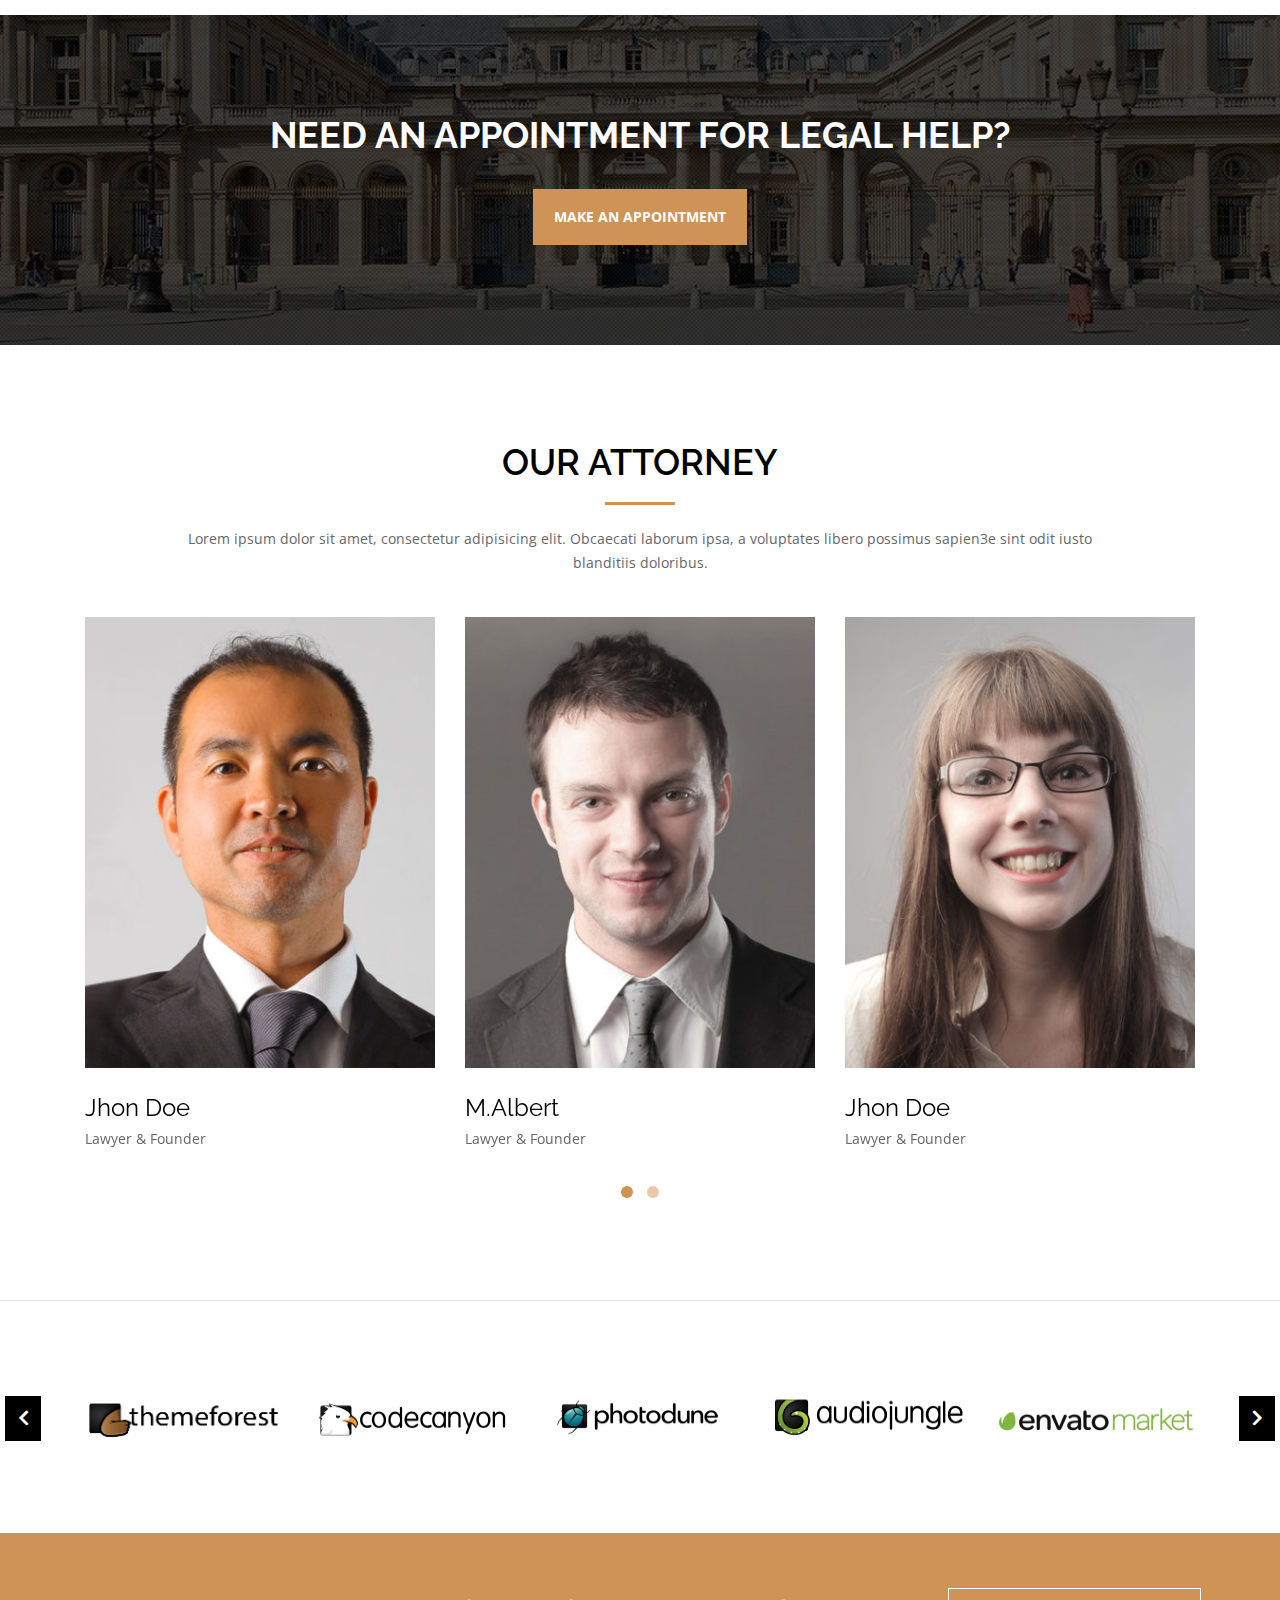
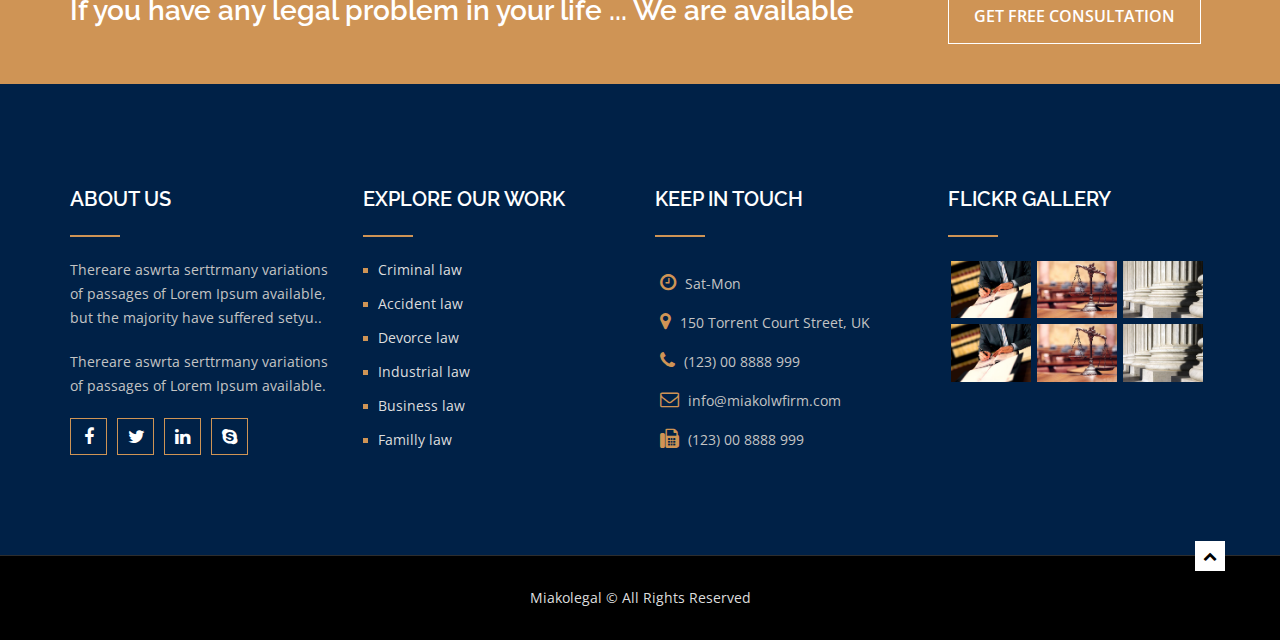
<file: about.html>
<!doctype html>
<html class="no-js" lang="">

    
<!-- Mirrored from radiustheme.com/demo/html/miakolegal/miakolegal/about.html by HTTrack Website Copier/3.x [XR&CO'2014], Thu, 04 May 2023 00:21:39 GMT -->
<head>
        <meta charset="utf-8">
        <meta http-equiv="x-ua-compatible" content="ie=edge">
        <title>Welcome | About Us</title>
        <meta name="description" content="">
        <meta name="viewport" content="width=device-width, initial-scale=1">
        <!-- favicon
		============================================ -->
        <link rel="shortcut icon" type="image/x-icon" href="img/favicon.png">
        <!-- Bootstrap CSS
		============================================ -->
        <link rel="stylesheet" href="css/bootstrap.min.css">
        <!-- Bootstrap CSS
		============================================ -->
        <link rel="stylesheet" href="css/font-awesome.min.css">

        <!-- nivo slider CSS
        ============================================ -->
        <link rel="stylesheet" href="custom-slider/css/nivo-slider.css" type="text/css" />
        <link rel="stylesheet" href="custom-slider/css/preview.css" type="text/css" media="screen" />
        <!-- owl.carousel CSS
		============================================ -->
        <link rel="stylesheet" href="css/owl.carousel.css">
        <link rel="stylesheet" href="css/owl.theme.css">
        <link rel="stylesheet" href="css/owl.transitions.css">
        <!-- jquery-ui CSS
		============================================ -->
        <link rel="stylesheet" href="css/jquery-ui.css">
        <!-- meanmenu CSS
		============================================ -->
        <link rel="stylesheet" href="css/meanmenu.min.css">
        <!-- animate CSS
		============================================ -->
        <link rel="stylesheet" href="css/animate.css">
        <!-- normalize CSS
		============================================ -->
        <link rel="stylesheet" href="css/normalize.css">
        <!-- main CSS
		============================================ -->
        <link rel="stylesheet" href="css/main.css">
        <!-- nivo slider CSS
        ============================================ -->
        <link rel="stylesheet" href="custom-slider/css/nivo-slider.css" type="text/css" />
        <link rel="stylesheet" href="custom-slider/css/preview.css" type="text/css" media="screen" />
        <!-- style CSS
		============================================ -->
        <link rel="stylesheet" href="style.css">
        <!-- Responsive CSS
        ============================================ -->
        <link rel="stylesheet" href="css/responsive.css">
        <!-- modernizr JS
		============================================ -->
        <script src="js/vendor/modernizr-2.8.3.min.js"></script>
    </head>
    <body class="Home-two Home-three">
        <!--[if lt IE 8]>
            <p class="browserupgrade">You are using an <strong>outdated</strong> browser. Please <a href="http://browsehappy.com/">upgrade your browser</a> to improve your experience.</p>
        <![endif]-->

        <!-- Add your site or application content here -->
        <!-- Header Area Start Here -->
        <header>
            <div class="header-area-top-area">
                <div class="container">
                    <div class="row">
                        <div class="col-lg-6 col-md-6 col-sm-6 col-sm-12">
                            <div class="header-top-left">
                                <p>
                                    <i class="fa fa-map-marker"></i>80 San Francisco Boulevard, San Francisco U.S. ZIP 123 556</p>
                            </div>
                        </div>
                        <div class="col-lg-6 col-md-6 col-sm-6 col-sm-12">
                            <div class="header-top-right">
                                <nav>
                                    <ul>
                                        <li>
                                            <a href="login.html">Login</a>
                                        </li>
                                        <li>
                                            <a href="registration.html">Register</a>
                                        </li>
                                    </ul>
                                </nav>
                            </div>
                        </div>
                    </div>
                </div>
            </div>
            <div class="main-header-area">
                <div class="container">
                    <div class="row">
                        <div class="col-lg-2 col-md-2 col-sm-12 col-sm-12">
                            <div class="logo-area">
                                <a href="index.html">
                                    <img src="img/logo.png" alt="logo">
                                </a>
                            </div>
                        </div>
                        <div class="col-lg-8 col-md-8 col-sm-12 col-sm-12">
                            <div class="main-menu-area">
                                <nav>
                                    <ul>
                                        <li class="current">
                                            <a href="#">
                                                <i class="fa fa-home"></i>
                                            </a>
                                            <ul>
                                                <li>
                                                    <a href="index.html">Home Page 1</a>
                                                </li>
                                                <li>
                                                    <a href="index1.html">Home Page 2</a>
                                                </li>
                                                <li>
                                                    <a href="index2.html">Home Page 3</a>
                                                </li>
                                                <li>
                                                    <a href="index3.html">Home Page 4</a>
                                                </li>
                                            </ul>
                                        </li>
                                        <li>
                                            <a href="about.html">About Us</a>
                                        </li>
                                        <li>
                                            <a href="practice.html">PRACTICE AREAS</a>
                                            <ul>
                                                <li>
                                                    <a href="single-practice.html">Family Law</a>
                                                </li>
                                                <li>
                                                    <a href="single-practice-left-sidebar.html">Crime Law</a>
                                                </li>
                                                <li>
                                                    <a href="single-practice.html">Divorce Law</a>
                                                </li>
                                                <li>
                                                    <a href="single-practice.html">Insdustrial Law</a>
                                                </li>
                                                <li>
                                                    <a href="single-practice.html">Business Law</a>
                                                </li>
                                                <li class="has-child-menu">
                                                    <a href="#">Demo</a>
                                                    <ul class="thired-level">
                                                        <li>
                                                            <a href="#">Demo 1</a>
                                                        </li>
                                                        <li>
                                                            <a href="#">Demo 2</a>
                                                        </li>
                                                    </ul>
                                                </li>
                                            </ul>
                                        </li>
                                        <li>
                                            <a href="awards.html">Awards</a>
                                        </li>
                                        <li>
                                            <a href="blog.html">BLOG</a>
                                            <ul>
                                                <li>
                                                    <a href="single.html">Single Blog</a>
                                                </li>
                                            </ul>
                                        </li>
                                        <li>
                                            <a href="#">Pages</a>
                                            <ul class="mega-menu-style1">
                                                <li>
                                                    <a href="index.html">Home Page 1</a>
                                                    <a href="index1.html">Home Page 2</a>
                                                    <a href="index2.html">Home Page 3</a>
                                                    <a href="index3.html">Home Page 4</a>
                                                    <a href="about.html">About Us</a>
                                                </li>
                                                <li>
                                                    <a href="practice.html">PRACTICE AREAS</a>
                                                    <a href="single-practice.html">Family Law</a>
                                                    <a href="single-practice-left-sidebar.html">Crime Law</a>
                                                    <a href="awards.html">Awards</a>
                                                    <a href="blog.html">Blog</a>
                                                </li>
                                                <li>
                                                    <a href="single.html">Single Blog</a>
                                                    <a href="single-attorney.html">Attorney Details</a>
                                                    <a href="404.html">404 Page</a>
                                                    <a href="login.html">Login</a>
                                                    <a href="registration.html">Register</a>
                                                </li>
                                            </ul>
                                        </li>
                                        <li>
                                            <a href="contact.html">CONTACT US</a>
                                        </li>
                                    </ul>
                                </nav>
                            </div>
                        </div>
                        <div class="col-lg-2 col-md-2 col-sm-2 hidden-sm col-sm-12">
                            <div class="search-area">
                                <span>
                                    <i class="fa fa-search"></i>
                                </span>
                                <input type="text" placeholder="Search Here....">
                            </div>
                        </div>
                    </div>
                </div>
            </div>
            <!-- mobile-menu-area start -->
            <div class="mobile-menu-area">
                <div class="container">
                    <div class="row">
                        <div class="col-md-12">
                            <div class="mobile-menu">
                                <nav id="dropdown">
                                    <ul>
                                        <li class="current">
                                            <a href="#">
                                                <i class="fa fa-home"></i>
                                            </a>
                                            <ul>
                                                <li>
                                                    <a href="index.html">Home Page 1</a>
                                                </li>
                                                <li>
                                                    <a href="index1.html">Home Page 2</a>
                                                </li>
                                                <li>
                                                    <a href="index2.html">Home Page 3</a>
                                                </li>
                                                <li>
                                                    <a href="index3.html">Home Page 4</a>
                                                </li>
                                            </ul>
                                        </li>
                                        <li>
                                            <a href="about.html">About Us</a>
                                        </li>
                                        <li>
                                            <a href="practice.html">PRACTICE AREAS</a>
                                            <ul>
                                                <li>
                                                    <a href="single-practice.html">Family Law</a>
                                                </li>
                                                <li>
                                                    <a href="single-practice.html">Crime Law</a>
                                                </li>
                                                <li>
                                                    <a href="single-practice.html">Divorce Law</a>
                                                </li>
                                                <li>
                                                    <a href="single-practice.html">Insdustrial Law</a>
                                                </li>
                                                <li>
                                                    <a href="single-practice.html">Business Law</a>
                                                </li>
                                                <li>
                                                    <a href="#">Demo</a>
                                                    <ul>
                                                        <li>
                                                            <a href="#">Demo 1</a>
                                                        </li>
                                                        <li>
                                                            <a href="#">Demo 2</a>
                                                        </li>
                                                    </ul>
                                                </li>
                                            </ul>
                                        </li>
                                        <li>
                                            <a href="awards.html">Awards</a>
                                        </li>
                                        <li>
                                            <a href="blog.html">BLOG</a>
                                            <ul>
                                                <li>
                                                    <a href="single.html">Single Blog</a>
                                                </li>
                                            </ul>
                                        </li>
                                        <li>
                                            <a href="#">Pages</a>
                                            <ul>
                                                <li>
                                                    <a href="index.html">Home Page 1</a>
                                                </li>
                                                <li>
                                                    <a href="index1.html">Home Page 2</a>
                                                </li>
                                                <li>
                                                    <a href="index2.html">Home Page 3</a>
                                                </li>
                                                <li>
                                                    <a href="index3.html">Home Page 4</a>
                                                </li>
                                                <li>
                                                    <a href="about.html">About Us</a>
                                                </li>
                                                <li>
                                                    <a href="practice.html">PRACTICE AREAS</a>
                                                </li>
                                                <li>
                                                    <a href="awards.html">Awards</a>
                                                </li>
                                                <li>
                                                    <a href="blog.html">Blog</a>
                                                </li>
                                                <li>
                                                    <a href="single.html">Single Blog</a>
                                                </li>
                                                <li>
                                                    <a href="single-attorney.html">Attorney Details</a>
                                                </li>
                                                <li>
                                                    <a href="404.html">404 Page</a>
                                                </li>
                                                <li>
                                                    <a href="login.html">Login</a>
                                                </li>
                                                <li>
                                                    <a href="registration.html">Register</a>
                                                </li>
                                            </ul>
                                        </li>
                                        <li>
                                            <a href="contact.html">CONTACT US</a>
                                        </li>
                                    </ul>
                                </nav>
                            </div>
                        </div>
                    </div>
                </div>
            </div>
            <!-- mobile-menu-area end -->
        </header>
        <!-- Header Area End Here -->
        <!--  Banner Area Start here -->
        <div class="banner-area">
            <div class="container">
                <div class="row">
                    <div class="col-lg-12 col-md-12 col-sm-12 col-xs-12">
                        <div class="main-bennar">
                            <h2>About Us</h2>
                            <div class="breadcumb">
                                <ul>
                                    <li>
                                        <a href="index.html">Home</a>
                                    </li>
                                    <li>About Us</li>
                                </ul>
                            </div>
                        </div>
                    </div>
                </div>
            </div>
        </div>
        <!--  Banner Area End here -->
        <!-- About Page Lawyer Section Area Start here -->
        <div class="about-page-section">
            <div class="container">
                <div class="row">
                    <div class="col-lg-8 col-md-8 col-sm-8 col-xs-12">
                        <div class="about-page-content">
                            <h2>About Our
                                <span> History</span>
                            </h2>
                            <p class="text-blod">Stevens Law Firm has a long and well-established history
                                being founded in 1952 by James P. Stevens, Sr., (1920-2002)</p>
                            <p>Founded in 1952 by James P. Stevens, Sr., (1920-2002)</p>
                            <p>He later was elected to the state senate and served as senator for twenty one years (1955-1976), longer than any other senator in the history of Horry County at that time . He was born on Easter Sunday, April 4, 1920, in Loris, South Carolina to the late McDuffie P. and Lalla M. Stevens.</p>
<p>Senator Stevens’ son, James P. Stevens, Jr. “Jim” entered the law practice in 1973. He and his father practiced together for 14 years before Mr. Stevens, Sr. retired in 1986 and entered “Of Counsel” status with the firm. Jim has been practicing law in Loris South Carolina for almost forty years. He has represented plaintiffs and defendants.</p>
<p>In June 2005, Natalie Stevens who is the granddaughter of Senator Stevens and daughter of Jim Stevens graduated law school. She took the South Carolina Bar Exam in July and was inducted into the South Carolina Bar in November of 2005. She is now married with two children and goes by Natalie Stevens-Graziani. </p>                           
<p>Since 2005 Stevens Law Firm has been a father-daughter team that has been more successful than ever.</p>



<div class="contact-us-button">
                                <a href="contact.html">Contact Us</a>
                            </div>
                        </div>
                    </div>
                    <div class="col-lg-4 col-md-4 col-sm-4 col-xs-12">
                        <div class="about-page-featured-image">
                            <a href="#">
                                <img src="img/about-feature.png" alt="">
                            </a>
                        </div>
                    </div>
                </div>
            </div>
        </div>
        <!-- About Page Lawyer Section Area End here -->

        <!-- Experience Area Start here -->
        <div class="experince-area">
            <div class="container">
                <div class="row">
                    <div class="col-lg-4 col-md-4 col-sm-4 col-xs-12">
                        <div class="single-experince-area">
                            <div class="icon">
                                <a href="#">
                                    <i class="fa fa-bookmark-o"></i>
                                </a>
                            </div>
                            <h3>
                                <a href="#">Certification</a>
                            </h3>
                            <p>Business many variations of passages of Lorem Ipsum availablesuffhuof passages of Lorem Ipsum
                                available, but the majority h</p>
                        </div>
                    </div>
                    <div class="col-lg-4 col-md-4 col-sm-4 col-xs-12">
                        <div class="single-experince-area">
                            <div class="icon">
                                <a href="#">
                                    <i class="fa fa-pencil-square-o"></i>
                                </a>
                            </div>
                            <h3>
                                <a href="#">Legal Help</a>
                            </h3>
                            <p>Business many variations of passages of Lorem Ipsum availablesuffhuof passages of Lorem Ipsum
                                available, but the majority h</p>
                        </div>
                    </div>
                    <div class="col-lg-4 col-md-4 col-sm-4 col-xs-12">
                        <div class="single-experince-area">
                            <div class="icon">
                                <a href="#">
                                    <i class="fa fa-clock-o"></i>
                                </a>
                            </div>
                            <h3>
                                <a href="#">27/7 Opened</a>
                            </h3>
                            <p>Business many variations of passages of Lorem Ipsum availablesuffhuof passages of Lorem Ipsum
                                available, but the majority h</p>
                        </div>
                    </div>
                </div>
            </div>
        </div>
        <!-- Experience Area End here -->
        <!-- Make An Appointment Area Start here -->
        <div class="make-appointment-area">
            <div class="container">
                <div class="row">
                    <div class="col-lg-12 col-md-12 col-sm-12 col-xs-12">
                        <div class="make-appointment">
                            <h2>Need An Appointment For Legal HElp?</h2>
                            <a href="#">Make An Appointment</a>
                        </div>
                    </div>
                </div>
            </div>
        </div>
        <!-- Make An Appointment Area End here -->
        <!-- Our Attorney Start Here -->
        <div class="our-attorney-area">
            <div class="container">
                <div class="row">
                    <div class="col-lg-12 col-md-12 col-sm-12 col-xs-12">
                        <div class="section-title-area">
                            <h2>Our Attorney</h2>
                            <p>Lorem ipsum dolor sit amet, consectetur adipisicing elit. Obcaecati laborum ipsa, a voluptates
                                libero possimus sapien3e sint odit iusto blanditiis doloribus.</3>
                        </div>
                    </div>
                </div>
                <div class="our-attorney">
                    <div class="single-attorney">
                        <div class="attorney-picture">
                            <a href="#">
                                <img src="img/attorney/3.jpg" alt="">
                            </a>
                            <div class="overlay">
                                <h2>
                                    <a href="#">View Bio</a>
                                </h2>
                                <div class="social-media">
                                    <ul>
                                        <li>
                                            <a href="#">
                                                <i class="fa fa-facebook"></i>
                                            </a>
                                        </li>
                                        <li>
                                            <a href="#">
                                                <i class="fa fa-twitter"></i>
                                            </a>
                                        </li>
                                        <li>
                                            <a href="#">
                                                <i class="fa fa-linkedin"></i>
                                            </a>
                                        </li>
                                        <li>
                                            <a href="#">
                                                <i class="fa fa-skype"></i>
                                            </a>
                                        </li>
                                    </ul>
                                </div>
                            </div>
                        </div>
                        <div class="attorney-content">
                            <h3>
                                <a href="#">Jhon Doe</a>
                            </h3>
                            <p class="designation">Lawyer & Founder</p>
                        </div>
                    </div>
                    <div class="single-attorney">
                        <div class="attorney-picture">
                            <a href="#">
                                <img src="img/attorney/1.jpg" alt="">
                            </a>
                            <div class="overlay">
                                <h2>
                                    <a href="#">View Bio</a>
                                </h2>
                                <div class="social-media">
                                    <ul>
                                        <li>
                                            <a href="#">
                                                <i class="fa fa-facebook"></i>
                                            </a>
                                        </li>
                                        <li>
                                            <a href="#">
                                                <i class="fa fa-twitter"></i>
                                            </a>
                                        </li>
                                        <li>
                                            <a href="#">
                                                <i class="fa fa-linkedin"></i>
                                            </a>
                                        </li>
                                        <li>
                                            <a href="#">
                                                <i class="fa fa-skype"></i>
                                            </a>
                                        </li>
                                    </ul>
                                </div>
                            </div>
                        </div>
                        <div class="attorney-content">
                            <h3>
                                <a href="#">M.Albert</a>
                            </h3>
                            <p class="designation">Lawyer & Founder</p>
                        </div>
                    </div>
                    <div class="single-attorney">
                        <div class="attorney-picture">
                            <a href="#">
                                <img src="img/attorney/2.jpg" alt="">
                            </a>
                            <div class="overlay">
                                <h2>
                                    <a href="#">View Bio</a>
                                </h2>
                                <div class="social-media">
                                    <ul>
                                        <li>
                                            <a href="#">
                                                <i class="fa fa-facebook"></i>
                                            </a>
                                        </li>
                                        <li>
                                            <a href="#">
                                                <i class="fa fa-twitter"></i>
                                            </a>
                                        </li>
                                        <li>
                                            <a href="#">
                                                <i class="fa fa-linkedin"></i>
                                            </a>
                                        </li>
                                        <li>
                                            <a href="#">
                                                <i class="fa fa-skype"></i>
                                            </a>
                                        </li>
                                    </ul>
                                </div>
                            </div>
                        </div>
                        <div class="attorney-content">
                            <h3>
                                <a href="#">Jhon Doe</a>
                            </h3>
                            <p class="designation">Lawyer & Founder</p>
                        </div>
                    </div>
                    <div class="single-attorney">
                        <div class="attorney-picture">
                            <a href="#">
                                <img src="img/attorney/4.jpg" alt="">
                            </a>
                            <div class="overlay">
                                <h2>
                                    <a href="#">View Bio</a>
                                </h2>
                                <div class="social-media">
                                    <ul>
                                        <li>
                                            <a href="#">
                                                <i class="fa fa-facebook"></i>
                                            </a>
                                        </li>
                                        <li>
                                            <a href="#">
                                                <i class="fa fa-twitter"></i>
                                            </a>
                                        </li>
                                        <li>
                                            <a href="#">
                                                <i class="fa fa-linkedin"></i>
                                            </a>
                                        </li>
                                        <li>
                                            <a href="#">
                                                <i class="fa fa-skype"></i>
                                            </a>
                                        </li>
                                    </ul>
                                </div>
                            </div>
                        </div>
                        <div class="attorney-content">
                            <h3>
                                <a href="#">M.Albert</a>
                            </h3>
                            <p class="designation">Lawyer & Founder</p>
                        </div>
                    </div>
                    <div class="single-attorney">
                        <div class="attorney-picture">
                            <a href="#">
                                <img src="img/attorney/1.jpg" alt="">
                            </a>
                            <div class="overlay">
                                <h2>
                                    <a href="#">View Bio</a>
                                </h2>
                                <div class="social-media">
                                    <ul>
                                        <li>
                                            <a href="#">
                                                <i class="fa fa-facebook"></i>
                                            </a>
                                        </li>
                                        <li>
                                            <a href="#">
                                                <i class="fa fa-twitter"></i>
                                            </a>
                                        </li>
                                        <li>
                                            <a href="#">
                                                <i class="fa fa-linkedin"></i>
                                            </a>
                                        </li>
                                        <li>
                                            <a href="#">
                                                <i class="fa fa-skype"></i>
                                            </a>
                                        </li>
                                    </ul>
                                </div>
                            </div>
                        </div>
                        <div class="attorney-content">
                            <h3>
                                <a href="#">Jhon Doe</a>
                            </h3>
                            <p class="designation">Lawyer & Founder</p>
                        </div>
                    </div>
                    <div class="single-attorney">
                        <div class="attorney-picture">
                            <a href="#">
                                <img src="img/attorney/2.jpg" alt="">
                            </a>
                            <div class="overlay">
                                <h2>
                                    <a href="#">View Bio</a>
                                </h2>
                                <div class="social-media">
                                    <ul>
                                        <li>
                                            <a href="#">
                                                <i class="fa fa-facebook"></i>
                                            </a>
                                        </li>
                                        <li>
                                            <a href="#">
                                                <i class="fa fa-twitter"></i>
                                            </a>
                                        </li>
                                        <li>
                                            <a href="#">
                                                <i class="fa fa-linkedin"></i>
                                            </a>
                                        </li>
                                        <li>
                                            <a href="#">
                                                <i class="fa fa-skype"></i>
                                            </a>
                                        </li>
                                    </ul>
                                </div>
                            </div>
                        </div>
                        <div class="attorney-content">
                            <h3>
                                <a href="#">Jhon Doe</a>
                            </h3>
                            <p class="designation">Lawyer & Founder</p>
                        </div>
                    </div>
                </div>
            </div>
        </div>
        <!-- Our Attorney End Here -->
        <!-- Partner Logo Area Start Here -->
        <div class="client-logo-area">
            <div class="container">
                <div class="client-logo">
                    <div class="single-logo">
                        <a href="#">
                            <img src="img/client/1.jpg" alt="">
                        </a>
                    </div>
                    <div class="single-logo">
                        <a href="#">
                            <img src="img/client/2.jpg" alt="">
                        </a>
                    </div>
                    <div class="single-logo">
                        <a href="#">
                            <img src="img/client/3.jpg" alt="">
                        </a>
                    </div>
                    <div class="single-logo">
                        <a href="#">
                            <img src="img/client/4.jpg" alt="">
                        </a>
                    </div>
                    <div class="single-logo">
                        <a href="#">
                            <img src="img/client/5.jpg" alt="">
                        </a>
                    </div>
                    <div class="single-logo">
                        <a href="#">
                            <img src="img/client/6.jpg" alt="">
                        </a>
                    </div>
                    <div class="single-logo">
                        <a href="#">
                            <img src="img/client/7.jpg" alt="">
                        </a>
                    </div>
                    <div class="single-logo">
                        <a href="#">
                            <img src="img/client/1.jpg" alt="">
                        </a>
                    </div>
                    <div class="single-logo">
                        <a href="#">
                            <img src="img/client/2.jpg" alt="">
                        </a>
                    </div>
                    <div class="single-logo">
                        <a href="#">
                            <img src="img/client/3.jpg" alt="">
                        </a>
                    </div>
                </div>
            </div>
        </div>
        <!-- Partner Logo Area End Here -->
        <!-- Get Free Consultation Start Here -->
        <div class="get-free-consultation-area">
            <div class="container">
                <div class="row">
                    <div class="col-lg-9 col-md-9 col-sm-9 col-xs-12">
                        <div class="consultation-text">
                            <h3>If you have any legal problem in your life ... We are available</h3>
                        </div>
                    </div>
                    <div class="col-lg-3 col-md-3 col-sm-3 col-xs-12">
                        <div class="contact-buttom">
                            <a href="contact.html">Get Free Consultation</a>
                        </div>
                    </div>
                </div>
            </div>
        </div>
        <!-- Get Free Consultation End Here -->
        <!-- Footer Area Start Here -->
        <footer>
            <div class="footer-top-area">
                <div class="container">
                    <div class="row">
                        <div class="col-lg-3 col-md-3 col-sm-3 col-xs-12">
                            <div class="footer footer-one">
                                <h2>About Us</h2>
                                <p>Thereare aswrta serttrmany variations of passages of Lorem Ipsum available, but the majority
                                    have suffered setyu..</p>
                                <p>Thereare aswrta serttrmany variations of passages of Lorem Ipsum available.</p>
                                <div class="social-media">
                                    <ul>
                                        <li>
                                            <a href="#">
                                                <i class="fa fa-facebook"></i>
                                            </a>
                                        </li>
                                        <li>
                                            <a href="#">
                                                <i class="fa fa-twitter"></i>
                                            </a>
                                        </li>
                                        <li>
                                            <a href="#">
                                                <i class="fa fa-linkedin"></i>
                                            </a>
                                        </li>
                                        <li>
                                            <a href="#">
                                                <i class="fa fa-skype"></i>
                                            </a>
                                        </li>
                                    </ul>
                                </div>
                            </div>
                        </div>
                        <div class="col-lg-3 col-md-3 col-sm-3 col-xs-12">
                            <div class="footer footer-two">
                                <h2>Explore Our Work</h2>
                                <ul>
                                    <li>
                                        <a href="#">Criminal law</a>
                                    </li>
                                    <li>
                                        <a href="#">Accident law</a>
                                    </li>
                                    <li>
                                        <a href="#">Devorce law</a>
                                    </li>
                                    <li>
                                        <a href="#">Industrial law</a>
                                    </li>
                                    <li>
                                        <a href="#">Business law</a>
                                    </li>
                                    <li>
                                        <a href="#">Familly law</a>
                                    </li>
                                </ul>
                            </div>
                        </div>
                        <div class="col-lg-3 col-md-3 col-sm-3 col-xs-12">
                            <div class="footer footer-three">
                                <h2>Keep in Touch</h2>
                                <ul>
                                    <li>
                                        <i class="fa fa-clock-o"></i> Sat-Mon</li>
                                    <li>
                                        <i class="fa fa-map-marker"></i> 150 Torrent Court Street, UK</li>
                                    <li>
                                        <i class="fa fa-phone"></i> (123) 00 8888 999</li>
                                    <li>
                                        <i class="fa fa-envelope-o"></i> info@miakolwfirm.com</li>
                                    <li>
                                        <i class="fa fa-fax"></i> (123) 00 8888 999</li>
                                </ul>
                            </div>
                        </div>
                        <div class="col-lg-3 col-md-3 col-sm-3 col-xs-12">
                            <div class="footer footer-four">
                                <h2>flickr GALLERY</h2>
                                <ul>
                                    <li>
                                        <a href="#">
                                            <img src="img/blog/1.jpg" alt=""> </a>
                                    </li>
                                    <li>
                                        <a href="#">
                                            <img src="img/blog/2.jpg" alt=""> </a>
                                    </li>
                                    <li>
                                        <a href="#">
                                            <img src="img/blog/3.jpg" alt=""> </a>
                                    </li>
                                    <li>
                                        <a href="#">
                                            <img src="img/blog/1.jpg" alt=""> </a>
                                    </li>
                                    <li>
                                        <a href="#">
                                            <img src="img/blog/2.jpg" alt=""> </a>
                                    </li>
                                    <li>
                                        <a href="#">
                                            <img src="img/blog/3.jpg" alt=""> </a>
                                    </li>
                                </ul>
                            </div>
                        </div>
                    </div>
                </div>
            </div>
            <div class="footer-buttom-area">
                <div class="container">
                    <div class="row">
                        <div class="col-lg-12 col-md-12 col-sm-12 col-xs-12">
                            <div class="footer-buttom">
                                <div class="scrollup">
                                    <a href="#">
                                        <i class="fa fa-chevron-up"></i>
                                    </a>
                                </div>
                                <p>Miakolegal © All Rights Reserved</p>
                            </div>
                        </div>
                    </div>
                </div>
            </div>
        </footer>
        <!-- Footer Area End Here -->
        <!-- Preloader Start Here -->
        <div id="preloader"></div>
        <!-- Preloader End Here -->
        <!-- jquery
		============================================ -->
        <script src="js/vendor/jquery-1.11.3.min.js"></script>
        <!-- bootstrap JS
		============================================ -->
        <script src="js/bootstrap.min.js"></script>
        <!-- wow JS
		============================================ -->
        <script src="js/wow.min.js"></script>
        <!-- price-slider JS
		============================================ -->
        <script src="js/jquery-price-slider.js"></script>
        <!-- meanmenu JS
		============================================ -->
        <script src="js/jquery.meanmenu.js"></script>
        <!-- owl.carousel JS
		============================================ -->
        <script src="js/owl.carousel.min.js"></script>
        <!-- scrollUp JS
		============================================ -->
        <script src="js/jquery.scrollUp.min.js"></script>
        <!-- plugins JS
		============================================ -->
        <script src="js/plugins.js"></script>
        <!-- Nivo slider js
        ============================================ -->
        <script src="custom-slider/js/jquery.nivo.slider.js" type="text/javascript"></script>
        <script src="custom-slider/home.js" type="text/javascript"></script>
        <!-- main JS
		============================================ -->
        <script src="js/main.js"></script>
    </body>


<!-- Mirrored from radiustheme.com/demo/html/miakolegal/miakolegal/about.html by HTTrack Website Copier/3.x [XR&CO'2014], Thu, 04 May 2023 00:21:39 GMT -->
</html>
</file>
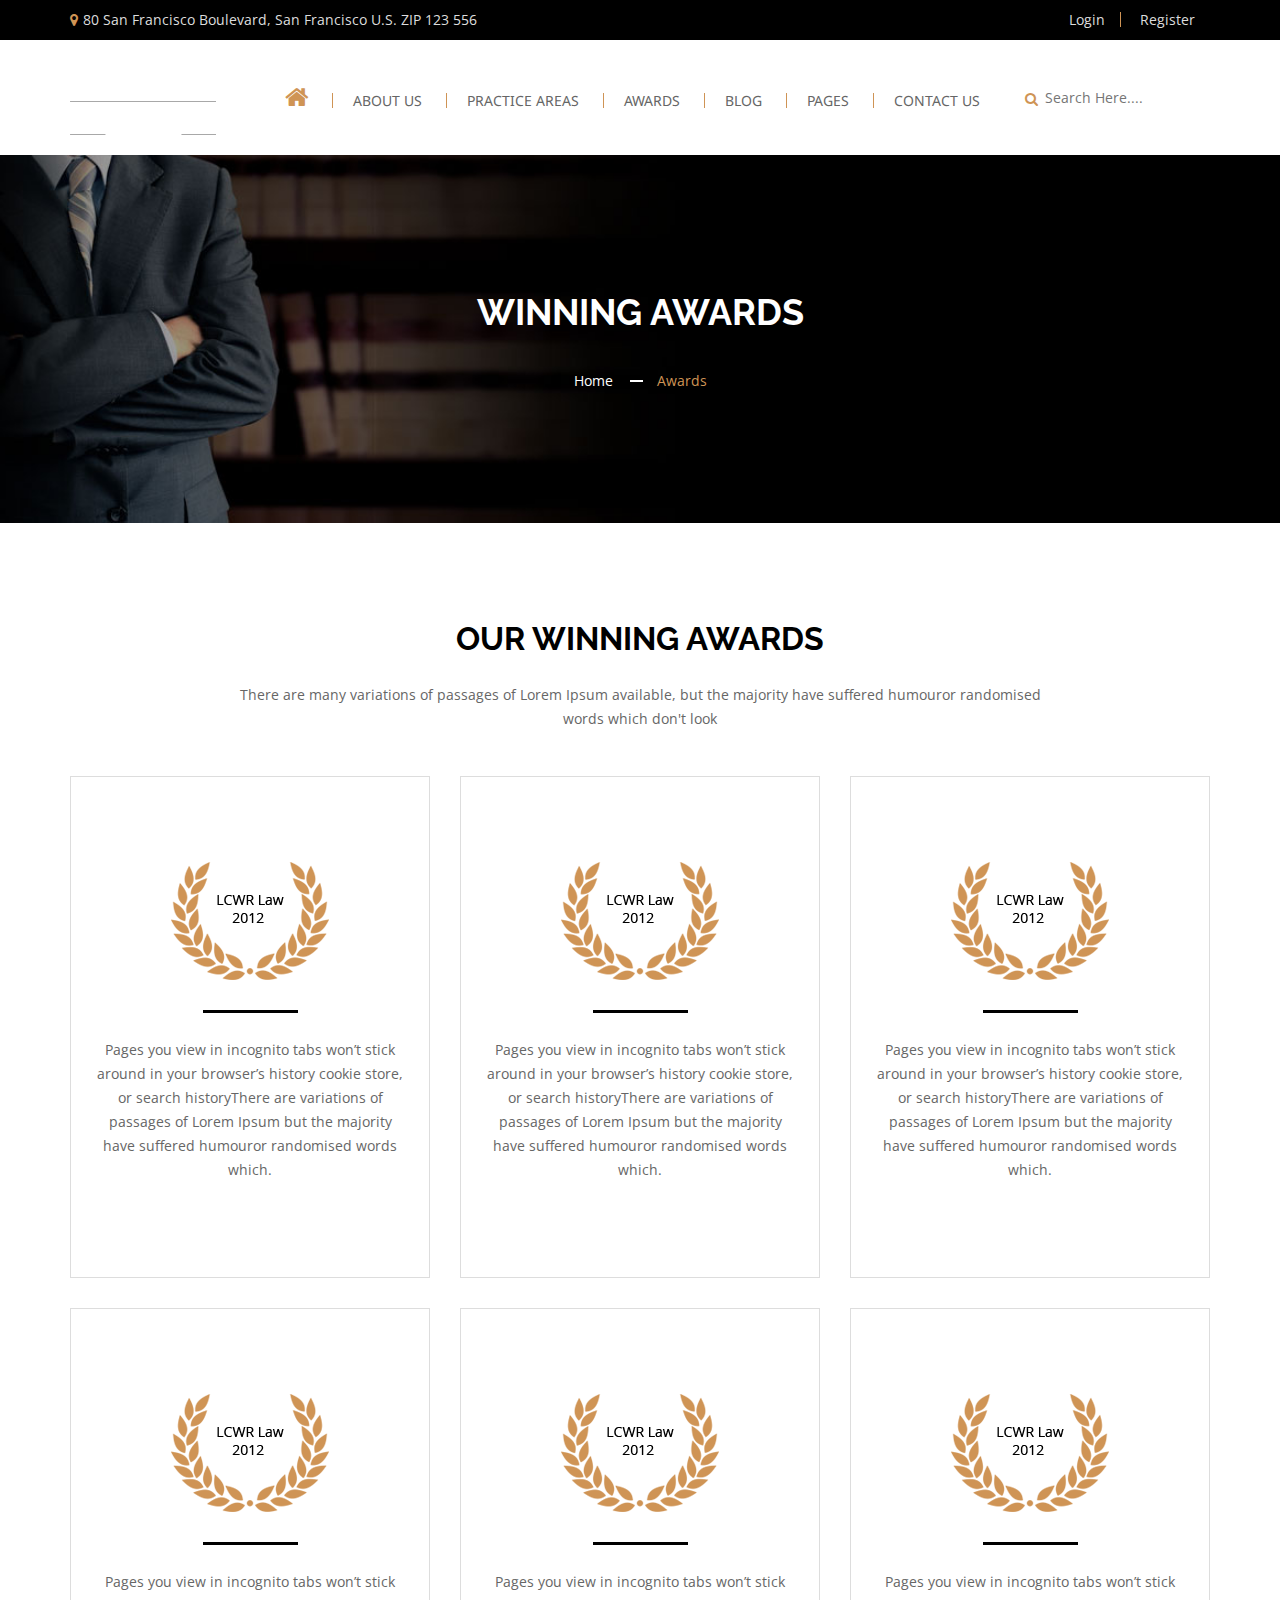
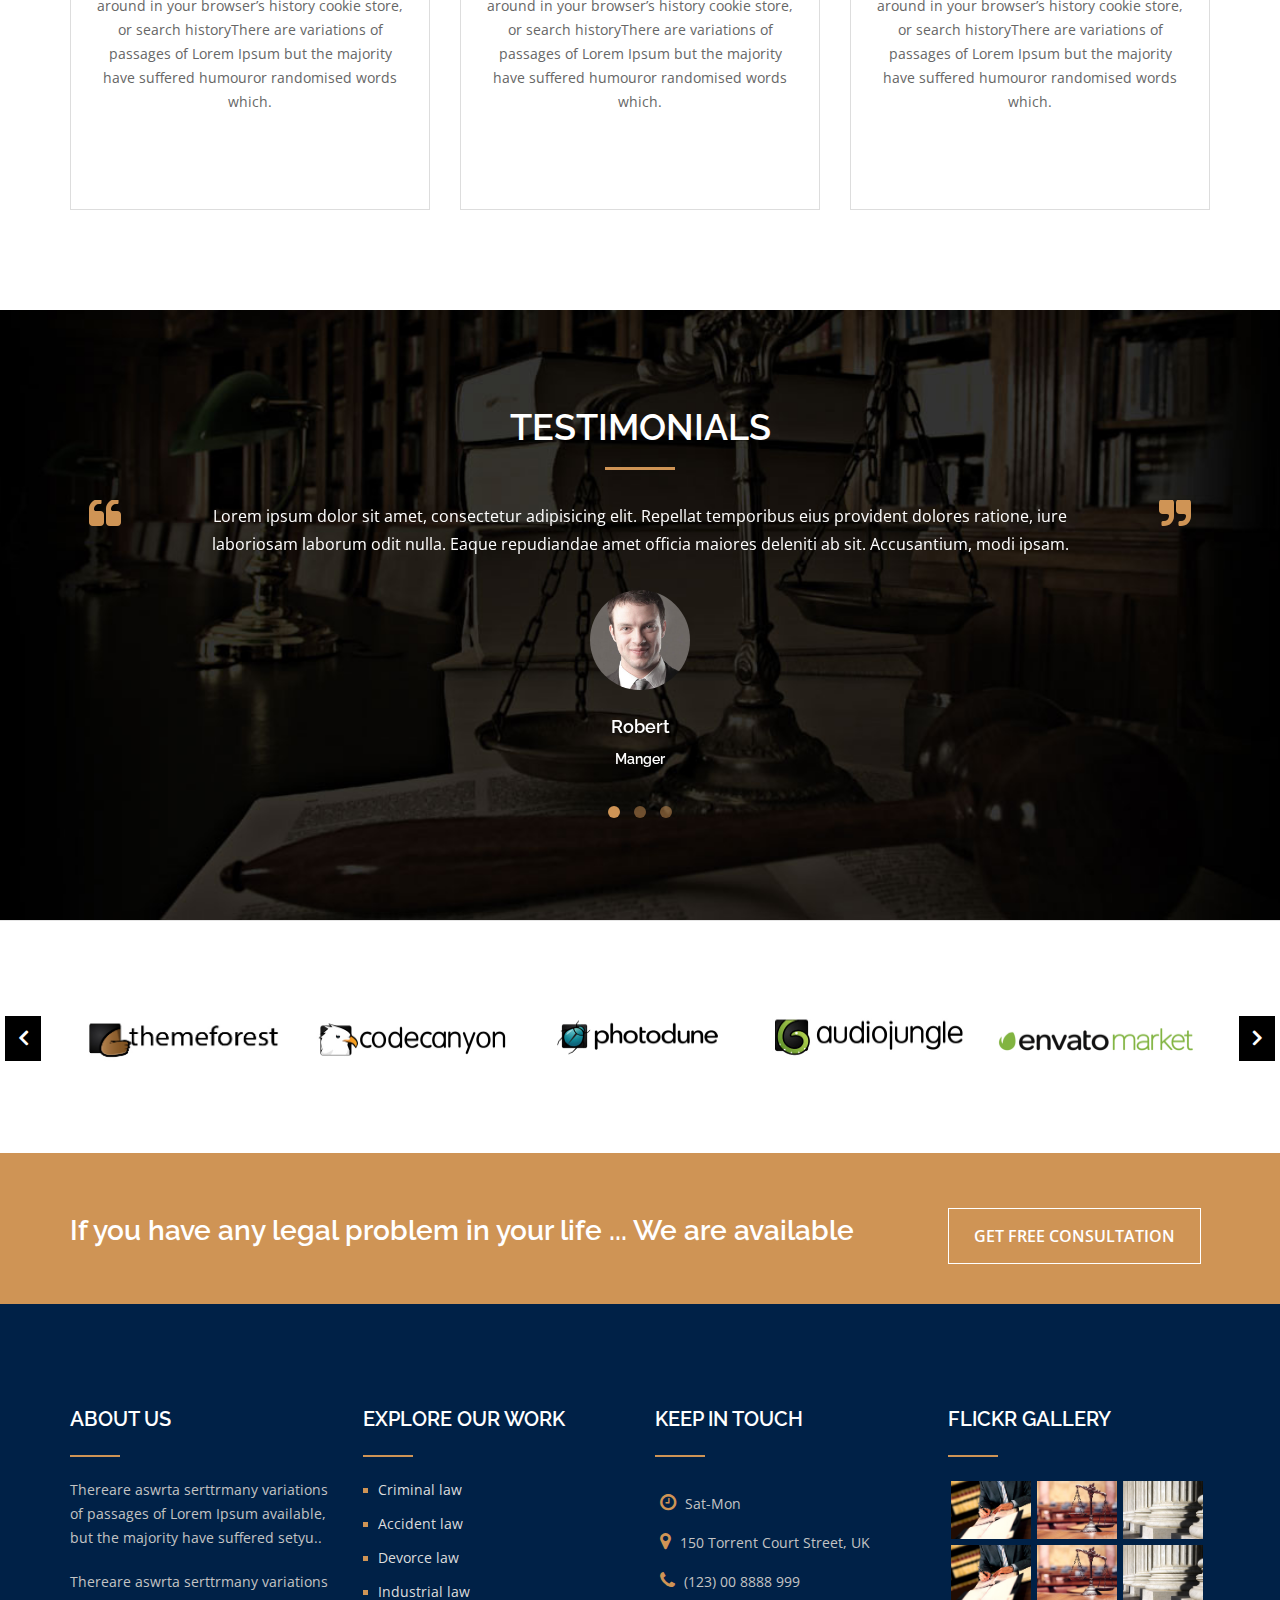
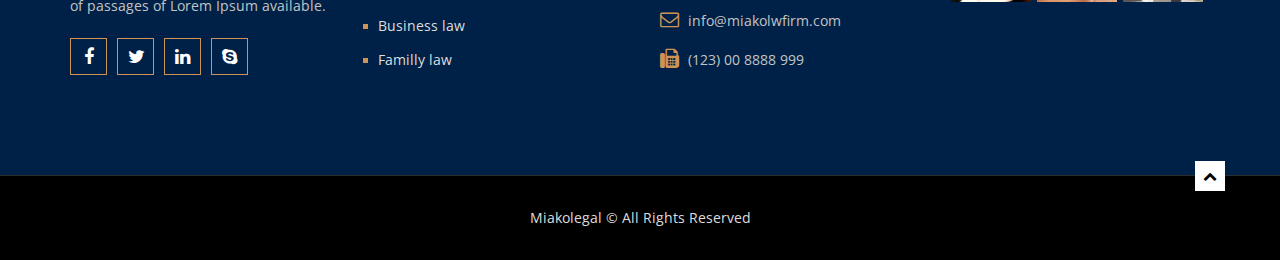
<file: awards.html>
<!doctype html>
<html class="no-js" lang="">

    
<!-- Mirrored from radiustheme.com/demo/html/miakolegal/miakolegal/awards.html by HTTrack Website Copier/3.x [XR&CO'2014], Thu, 04 May 2023 00:21:59 GMT -->
<head>
        <meta charset="utf-8">
        <meta http-equiv="x-ua-compatible" content="ie=edge">
        <title>Welcome | Awards</title>
        <meta name="description" content="">
        <meta name="viewport" content="width=device-width, initial-scale=1">
        <!-- favicon
		============================================ -->
        <link rel="shortcut icon" type="image/x-icon" href="img/favicon.png">
        <!-- Bootstrap CSS
		============================================ -->
        <link rel="stylesheet" href="css/bootstrap.min.css">
        <!-- Bootstrap CSS
		============================================ -->
        <link rel="stylesheet" href="css/font-awesome.min.css">
        <!-- nivo slider CSS
        ============================================ -->
        <link rel="stylesheet" href="custom-slider/css/nivo-slider.css" type="text/css" />
        <link rel="stylesheet" href="custom-slider/css/preview.css" type="text/css" media="screen" />
        <!-- owl.carousel CSS
		============================================ -->
        <link rel="stylesheet" href="css/owl.carousel.css">
        <link rel="stylesheet" href="css/owl.theme.css">
        <link rel="stylesheet" href="css/owl.transitions.css">
        <!-- jquery-ui CSS
		============================================ -->
        <link rel="stylesheet" href="css/jquery-ui.css">
        <!-- meanmenu CSS
		============================================ -->
        <link rel="stylesheet" href="css/meanmenu.min.css">
        <!-- animate CSS
		============================================ -->
        <link rel="stylesheet" href="css/animate.css">
        <!-- normalize CSS
		============================================ -->
        <link rel="stylesheet" href="css/normalize.css">
        <!-- main CSS
		============================================ -->
        <link rel="stylesheet" href="css/main.css">
        <!-- nivo slider CSS
        ============================================ -->
        <link rel="stylesheet" href="custom-slider/css/nivo-slider.css" type="text/css" />
        <link rel="stylesheet" href="custom-slider/css/preview.css" type="text/css" media="screen" />
        <!-- style CSS
		============================================ -->
        <link rel="stylesheet" href="style.css">
        <!-- Responsive CSS
        ============================================ -->
        <link rel="stylesheet" href="css/responsive.css">
        <!-- modernizr JS
		============================================ -->
        <script src="js/vendor/modernizr-2.8.3.min.js"></script>
    </head>

    <body class="Home-three about-us awards">
        <!--[if lt IE 8]>
            <p class="browserupgrade">You are using an <strong>outdated</strong> browser. Please <a href="http://browsehappy.com/">upgrade your browser</a> to improve your experience.</p>
        <![endif]-->

        <!-- Add your site or application content here -->
        <!-- Header Area Start Here -->
        <header>
            <div class="header-area-top-area">
                <div class="container">
                    <div class="row">
                        <div class="col-lg-6 col-md-6 col-sm-6 col-sm-12">
                            <div class="header-top-left">
                                <p>
                                    <i class="fa fa-map-marker"></i>80 San Francisco Boulevard, San Francisco U.S. ZIP 123 556</p>
                            </div>
                        </div>
                        <div class="col-lg-6 col-md-6 col-sm-6 col-sm-12">
                            <div class="header-top-right">
                                <nav>
                                    <ul>
                                        <li>
                                            <a href="login.html">Login</a>
                                        </li>
                                        <li>
                                            <a href="registration.html">Register</a>
                                        </li>
                                    </ul>
                                </nav>
                            </div>
                        </div>
                    </div>
                </div>
            </div>
            <div class="main-header-area">
                <div class="container">
                    <div class="row">
                        <div class="col-lg-2 col-md-2 col-sm-12 col-sm-12">
                            <div class="logo-area">
                                <a href="index.html">
                                    <img src="img/logo.png" alt="logo">
                                </a>
                            </div>
                        </div>
                        <div class="col-lg-8 col-md-8 col-sm-12 col-sm-12">
                            <div class="main-menu-area">
                                <nav>
                                    <ul>
                                        <li class="current">
                                            <a href="#">
                                                <i class="fa fa-home"></i>
                                            </a>
                                            <ul>
                                                <li>
                                                    <a href="index.html">Home Page 1</a>
                                                </li>
                                                <li>
                                                    <a href="index1.html">Home Page 2</a>
                                                </li>
                                                <li>
                                                    <a href="index2.html">Home Page 3</a>
                                                </li>
                                                <li>
                                                    <a href="index3.html">Home Page 4</a>
                                                </li>
                                            </ul>
                                        </li>
                                        <li>
                                            <a href="about.html">About Us</a>
                                        </li>
                                        <li>
                                            <a href="practice.html">PRACTICE AREAS</a>
                                            <ul>
                                                <li>
                                                    <a href="single-practice.html">Family Law</a>
                                                </li>
                                                <li>
                                                    <a href="single-practice-left-sidebar.html">Crime Law</a>
                                                </li>
                                                <li>
                                                    <a href="single-practice.html">Divorce Law</a>
                                                </li>
                                                <li>
                                                    <a href="single-practice.html">Insdustrial Law</a>
                                                </li>
                                                <li>
                                                    <a href="single-practice.html">Business Law</a>
                                                </li>
                                                <li class="has-child-menu">
                                                    <a href="#">Demo</a>
                                                    <ul class="thired-level">
                                                        <li>
                                                            <a href="#">Demo 1</a>
                                                        </li>
                                                        <li>
                                                            <a href="#">Demo 2</a>
                                                        </li>
                                                    </ul>
                                                </li>
                                            </ul>
                                        </li>
                                        <li>
                                            <a href="awards.html">Awards</a>
                                        </li>
                                        <li>
                                            <a href="blog.html">BLOG</a>
                                            <ul>
                                                <li>
                                                    <a href="single.html">Single Blog</a>
                                                </li>
                                            </ul>
                                        </li>
                                        <li>
                                            <a href="#">Pages</a>
                                            <ul class="mega-menu-style1">
                                                <li>
                                                    <a href="index.html">Home Page 1</a>
                                                    <a href="index1.html">Home Page 2</a>
                                                    <a href="index2.html">Home Page 3</a>
                                                    <a href="index3.html">Home Page 4</a>
                                                    <a href="about.html">About Us</a>
                                                </li>
                                                <li>
                                                    <a href="practice.html">PRACTICE AREAS</a>
                                                    <a href="single-practice.html">Family Law</a>
                                                    <a href="single-practice-left-sidebar.html">Crime Law</a>
                                                    <a href="awards.html">Awards</a>
                                                    <a href="blog.html">Blog</a>
                                                </li>
                                                <li>
                                                    <a href="single.html">Single Blog</a>
                                                    <a href="single-attorney.html">Attorney Details</a>
                                                    <a href="404.html">404 Page</a>
                                                    <a href="login.html">Login</a>
                                                    <a href="registration.html">Register</a>
                                                </li>
                                            </ul>
                                        </li>
                                        <li>
                                            <a href="contact.html">CONTACT US</a>
                                        </li>
                                    </ul>
                                </nav>
                            </div>
                        </div>
                        <div class="col-lg-2 col-md-2 col-sm-2 hidden-sm col-sm-12">
                            <div class="search-area">
                                <span>
                                    <i class="fa fa-search"></i>
                                </span>
                                <input type="text" placeholder="Search Here....">
                            </div>
                        </div>
                    </div>
                </div>
            </div>
            <!-- mobile-menu-area start -->
            <div class="mobile-menu-area">
                <div class="container">
                    <div class="row">
                        <div class="col-md-12">
                            <div class="mobile-menu">
                                <nav id="dropdown">
                                    <ul>
                                        <li class="current">
                                            <a href="#">
                                                <i class="fa fa-home"></i>
                                            </a>
                                            <ul>
                                                <li>
                                                    <a href="index.html">Home Page 1</a>
                                                </li>
                                                <li>
                                                    <a href="index1.html">Home Page 2</a>
                                                </li>
                                                <li>
                                                    <a href="index2.html">Home Page 3</a>
                                                </li>
                                                <li>
                                                    <a href="index3.html">Home Page 4</a>
                                                </li>
                                            </ul>
                                        </li>
                                        <li>
                                            <a href="about.html">About Us</a>
                                        </li>
                                        <li>
                                            <a href="practice.html">PRACTICE AREAS</a>
                                            <ul>
                                                <li>
                                                    <a href="single-practice.html">Family Law</a>
                                                </li>
                                                <li>
                                                    <a href="single-practice.html">Crime Law</a>
                                                </li>
                                                <li>
                                                    <a href="single-practice.html">Divorce Law</a>
                                                </li>
                                                <li>
                                                    <a href="single-practice.html">Insdustrial Law</a>
                                                </li>
                                                <li>
                                                    <a href="single-practice.html">Business Law</a>
                                                </li>
                                                <li>
                                                    <a href="#">Demo</a>
                                                    <ul>
                                                        <li>
                                                            <a href="#">Demo 1</a>
                                                        </li>
                                                        <li>
                                                            <a href="#">Demo 2</a>
                                                        </li>
                                                    </ul>
                                                </li>
                                            </ul>
                                        </li>
                                        <li>
                                            <a href="awards.html">Awards</a>
                                        </li>
                                        <li>
                                            <a href="blog.html">BLOG</a>
                                            <ul>
                                                <li>
                                                    <a href="single.html">Single Blog</a>
                                                </li>
                                            </ul>
                                        </li>
                                        <li>
                                            <a href="#">Pages</a>
                                            <ul>
                                                <li>
                                                    <a href="index.html">Home Page 1</a>
                                                </li>
                                                <li>
                                                    <a href="index1.html">Home Page 2</a>
                                                </li>
                                                <li>
                                                    <a href="index2.html">Home Page 3</a>
                                                </li>
                                                <li>
                                                    <a href="index3.html">Home Page 4</a>
                                                </li>
                                                <li>
                                                    <a href="about.html">About Us</a>
                                                </li>
                                                <li>
                                                    <a href="practice.html">PRACTICE AREAS</a>
                                                </li>
                                                <li>
                                                    <a href="awards.html">Awards</a>
                                                </li>
                                                <li>
                                                    <a href="blog.html">Blog</a>
                                                </li>
                                                <li>
                                                    <a href="single.html">Single Blog</a>
                                                </li>
                                                <li>
                                                    <a href="single-attorney.html">Attorney Details</a>
                                                </li>
                                                <li>
                                                    <a href="404.html">404 Page</a>
                                                </li>
                                                <li>
                                                    <a href="login.html">Login</a>
                                                </li>
                                                <li>
                                                    <a href="registration.html">Register</a>
                                                </li>
                                            </ul>
                                        </li>
                                        <li>
                                            <a href="contact.html">CONTACT US</a>
                                        </li>
                                    </ul>
                                </nav>
                            </div>
                        </div>
                    </div>
                </div>
            </div>
            <!-- mobile-menu-area end -->
        </header>
        <!-- Header Area End Here -->
        <!--  Banner Area Start here -->
        <div class="banner-area">
            <div class="container">
                <div class="row">
                    <div class="col-lg-12 col-md-12 col-sm-12 col-xs-12">
                        <div class="main-bennar">
                            <h2>Winning Awards</h2>
                            <div class="breadcumb">
                                <ul>
                                    <li>
                                        <a href="index.html">Home</a>
                                    </li>
                                    <li>Awards</li>
                                </ul>
                            </div>
                        </div>
                    </div>
                </div>
            </div>
        </div>
        <!--  Banner Area End here -->
        <!-- Winning Awards Section Area Start Here -->
        <div class="our-wining-awards-area">
            <div class="container">
                <div class="row">
                    <div class="col-lg-12 col-md-12 col-sm-12 col-xs-12">
                        <div class="wining-section-area">
                            <h2>Our Winning Awards</h2>
                            <p>There are many variations of passages of Lorem Ipsum available, but the majority have suffered
                                humouror randomised words which don't look</p>
                        </div>
                    </div>
                </div>
                <div class="wining-section">
                    <div class="row">
                        <div class="col-lg-4 col-md-4 col-sm-6 col-xs-12">
                            <div class="single-wining-section">
                                <div class="image">
                                    <a href="#">
                                        <img src="img/awards.png" alt="images">
                                    </a>
                                </div>
                                <p>Pages you view in incognito tabs won’t stick around in your browser’s history cookie store,
                                    or search historyThere are variations of passages of Lorem Ipsum but the majority have
                                    suffered humouror randomised words which.</p>
                            </div>
                        </div>
                        <div class="col-lg-4 col-md-4 col-sm-6 col-xs-12">
                            <div class="single-wining-section">
                                <div class="image">
                                    <a href="#">
                                        <img src="img/awards.png" alt="images">
                                    </a>
                                </div>
                                <p>Pages you view in incognito tabs won’t stick around in your browser’s history cookie store,
                                    or search historyThere are variations of passages of Lorem Ipsum but the majority have
                                    suffered humouror randomised words which.</p>
                            </div>
                        </div>
                        <div class="col-lg-4 col-md-4 col-sm-6 col-xs-12">
                            <div class="single-wining-section">
                                <div class="image">
                                    <a href="#">
                                        <img src="img/awards.png" alt="images">
                                    </a>
                                </div>
                                <p>Pages you view in incognito tabs won’t stick around in your browser’s history cookie store,
                                    or search historyThere are variations of passages of Lorem Ipsum but the majority have
                                    suffered humouror randomised words which.</p>
                            </div>
                        </div>
                        <div class="col-lg-4 col-md-4 col-sm-6 col-xs-12">
                            <div class="single-wining-section">
                                <div class="image">
                                    <a href="#">
                                        <img src="img/awards.png" alt="images">
                                    </a>
                                </div>
                                <p>Pages you view in incognito tabs won’t stick around in your browser’s history cookie store,
                                    or search historyThere are variations of passages of Lorem Ipsum but the majority have
                                    suffered humouror randomised words which.</p>
                            </div>
                        </div>
                        <div class="col-lg-4 col-md-4 col-sm-6 col-xs-12">
                            <div class="single-wining-section">
                                <div class="image">
                                    <a href="#">
                                        <img src="img/awards.png" alt="images">
                                    </a>
                                </div>
                                <p>Pages you view in incognito tabs won’t stick around in your browser’s history cookie store,
                                    or search historyThere are variations of passages of Lorem Ipsum but the majority have
                                    suffered humouror randomised words which.</p>
                            </div>
                        </div>
                        <div class="col-lg-4 col-md-4 col-sm-6 col-xs-12">
                            <div class="single-wining-section">
                                <div class="image">
                                    <a href="#">
                                        <img src="img/awards.png" alt="images">
                                    </a>
                                </div>
                                <p>Pages you view in incognito tabs won’t stick around in your browser’s history cookie store,
                                    or search historyThere are variations of passages of Lorem Ipsum but the majority have
                                    suffered humouror randomised words which.</p>
                            </div>
                        </div>
                    </div>
                </div>
            </div>
        </div>
        <!-- Winning Awards Section Area End Here -->
        <!-- Testimonial Section Start Here -->
        <div class="testimonial-area">
            <div class="container">
                <div class="row">
                    <div class="col-lg-12 col-md-12 col-sm-12 col-xs-12">
                        <div class="section-title-area">
                            <h2>Testimonials</h2>
                            <div class="testimonial">
                                <div class="single-testimonial">
                                    <p>Lorem ipsum dolor sit amet, consectetur adipisicing elit. Repellat temporibus eius provident
                                        dolores ratione, iure laboriosam laborum odit nulla. Eaque repudiandae amet officia
                                        maiores deleniti ab sit. Accusantium, modi ipsam.</p>
                                    <div class="picture">
                                        <a href="#">
                                            <img alt="" src="img/clients/00.jpg">
                                        </a>
                                        <h3>
                                            <a href="#">Robert</a>
                                        </h3>
                                        <h4>
                                            <a href="#">Manger</a>
                                        </h4>
                                    </div>
                                </div>
                                <div class="single-testimonial">
                                    <p>Lorem ipsum dolor sit amet, consectetur adipisicing elit. Repellat temporibus eius provident
                                        dolores ratione, iure laboriosam laborum odit nulla. Eaque repudiandae amet officia
                                        maiores deleniti ab sit. Accusantium, modi ipsam.</p>
                                    <div class="picture">
                                        <a href="#">
                                            <img alt="" src="img/clients/0.jpg">
                                        </a>
                                        <h3>
                                            <a href="#">Robert</a>
                                        </h3>
                                        <h4>
                                            <a href="#">Manger</a>
                                        </h4>
                                    </div>
                                </div>
                                <div class="single-testimonial">
                                    <p>Lorem ipsum dolor sit amet, consectetur adipisicing elit. Repellat temporibus eius provident
                                        dolores ratione, iure laboriosam laborum odit nulla. Eaque repudiandae amet officia
                                        maiores deleniti ab sit. Accusantium, modi ipsam.</p>
                                    <div class="picture">
                                        <a href="#">
                                            <img alt="" src="img/clients/01.jpg">
                                        </a>
                                        <h3>
                                            <a href="#">Robert</a>
                                        </h3>
                                        <h4>
                                            <a href="#">Manger</a>
                                        </h4>
                                    </div>
                                </div>
                            </div>
                        </div>
                    </div>
                </div>
            </div>
        </div>
        <!-- Testimonial Section End Here -->
        <!-- Partner Logo Area Start Here -->
        <div class="client-logo-area">
            <div class="container">
                <div class="client-logo">
                    <div class="single-logo">
                        <a href="#">
                            <img src="img/client/1.jpg" alt="">
                        </a>
                    </div>
                    <div class="single-logo">
                        <a href="#">
                            <img src="img/client/2.jpg" alt="">
                        </a>
                    </div>
                    <div class="single-logo">
                        <a href="#">
                            <img src="img/client/3.jpg" alt="">
                        </a>
                    </div>
                    <div class="single-logo">
                        <a href="#">
                            <img src="img/client/4.jpg" alt="">
                        </a>
                    </div>
                    <div class="single-logo">
                        <a href="#">
                            <img src="img/client/5.jpg" alt="">
                        </a>
                    </div>
                    <div class="single-logo">
                        <a href="#">
                            <img src="img/client/6.jpg" alt="">
                        </a>
                    </div>
                    <div class="single-logo">
                        <a href="#">
                            <img src="img/client/7.jpg" alt="">
                        </a>
                    </div>
                    <div class="single-logo">
                        <a href="#">
                            <img src="img/client/1.jpg" alt="">
                        </a>
                    </div>
                    <div class="single-logo">
                        <a href="#">
                            <img src="img/client/2.jpg" alt="">
                        </a>
                    </div>
                    <div class="single-logo">
                        <a href="#">
                            <img src="img/client/3.jpg" alt="">
                        </a>
                    </div>
                </div>
            </div>
        </div>
        <!-- Partner Logo Area End Here -->
        <!-- Get Free Consultation Start Here -->
        <div class="get-free-consultation-area">
            <div class="container">
                <div class="row">
                    <div class="col-lg-9 col-md-9 col-sm-9 col-xs-12">
                        <div class="consultation-text">
                            <h3>If you have any legal problem in your life ... We are available</h3>
                        </div>
                    </div>
                    <div class="col-lg-3 col-md-3 col-sm-3 col-xs-12">
                        <div class="contact-buttom">
                            <a href="contact.html">Get Free Consultation</a>
                        </div>
                    </div>
                </div>
            </div>
        </div>
        <!-- Get Free Consultation End Here -->
        <!-- Footer Area Start Here -->
        <footer>
            <div class="footer-top-area">
                <div class="container">
                    <div class="row">
                        <div class="col-lg-3 col-md-3 col-sm-3 col-xs-12">
                            <div class="footer footer-one">
                                <h2>About Us</h2>
                                <p>Thereare aswrta serttrmany variations of passages of Lorem Ipsum available, but the majority
                                    have suffered setyu..</p>
                                <p>Thereare aswrta serttrmany variations of passages of Lorem Ipsum available.</p>
                                <div class="social-media">
                                    <ul>
                                        <li>
                                            <a href="#">
                                                <i class="fa fa-facebook"></i>
                                            </a>
                                        </li>
                                        <li>
                                            <a href="#">
                                                <i class="fa fa-twitter"></i>
                                            </a>
                                        </li>
                                        <li>
                                            <a href="#">
                                                <i class="fa fa-linkedin"></i>
                                            </a>
                                        </li>
                                        <li>
                                            <a href="#">
                                                <i class="fa fa-skype"></i>
                                            </a>
                                        </li>
                                    </ul>
                                </div>
                            </div>
                        </div>
                        <div class="col-lg-3 col-md-3 col-sm-3 col-xs-12">
                            <div class="footer footer-two">
                                <h2>Explore Our Work</h2>
                                <ul>
                                    <li>
                                        <a href="#">Criminal law</a>
                                    </li>
                                    <li>
                                        <a href="#">Accident law</a>
                                    </li>
                                    <li>
                                        <a href="#">Devorce law</a>
                                    </li>
                                    <li>
                                        <a href="#">Industrial law</a>
                                    </li>
                                    <li>
                                        <a href="#">Business law</a>
                                    </li>
                                    <li>
                                        <a href="#">Familly law</a>
                                    </li>
                                </ul>
                            </div>
                        </div>
                        <div class="col-lg-3 col-md-3 col-sm-3 col-xs-12">
                            <div class="footer footer-three">
                                <h2>Keep in Touch</h2>
                                <ul>
                                    <li>
                                        <i class="fa fa-clock-o"></i> Sat-Mon</li>
                                    <li>
                                        <i class="fa fa-map-marker"></i> 150 Torrent Court Street, UK</li>
                                    <li>
                                        <i class="fa fa-phone"></i> (123) 00 8888 999</li>
                                    <li>
                                        <i class="fa fa-envelope-o"></i> info@miakolwfirm.com</li>
                                    <li>
                                        <i class="fa fa-fax"></i> (123) 00 8888 999</li>
                                </ul>
                            </div>
                        </div>
                        <div class="col-lg-3 col-md-3 col-sm-3 col-xs-12">
                            <div class="footer footer-four">
                                <h2>flickr GALLERY</h2>
                                <ul>
                                    <li>
                                        <a href="#">
                                            <img src="img/blog/1.jpg" alt=""> </a>
                                    </li>
                                    <li>
                                        <a href="#">
                                            <img src="img/blog/2.jpg" alt=""> </a>
                                    </li>
                                    <li>
                                        <a href="#">
                                            <img src="img/blog/3.jpg" alt=""> </a>
                                    </li>
                                    <li>
                                        <a href="#">
                                            <img src="img/blog/1.jpg" alt=""> </a>
                                    </li>
                                    <li>
                                        <a href="#">
                                            <img src="img/blog/2.jpg" alt=""> </a>
                                    </li>
                                    <li>
                                        <a href="#">
                                            <img src="img/blog/3.jpg" alt=""> </a>
                                    </li>
                                </ul>
                            </div>
                        </div>
                    </div>
                </div>
            </div>
            <div class="footer-buttom-area">
                <div class="container">
                    <div class="row">
                        <div class="col-lg-12 col-md-12 col-sm-12 col-xs-12">
                            <div class="footer-buttom">
                                <div class="scrollup">
                                    <a href="#">
                                        <i class="fa fa-chevron-up"></i>
                                    </a>
                                </div>
                                <p>Miakolegal © All Rights Reserved</p>
                            </div>
                        </div>
                    </div>
                </div>
            </div>
        </footer>
        <!-- Footer Area End Here -->
        <!-- Preloader Start Here -->
        <div id="preloader"></div>
        <!-- Preloader End Here -->
        <!-- jquery
		============================================ -->
        <script src="js/vendor/jquery-1.11.3.min.js"></script>
        <!-- bootstrap JS
		============================================ -->
        <script src="js/bootstrap.min.js"></script>
        <!-- wow JS
		============================================ -->
        <script src="js/wow.min.js"></script>
        <!-- price-slider JS
		============================================ -->
        <script src="js/jquery-price-slider.js"></script>
        <!-- meanmenu JS
		============================================ -->
        <script src="js/jquery.meanmenu.js"></script>
        <!-- owl.carousel JS
		============================================ -->
        <script src="js/owl.carousel.min.js"></script>
        <!-- scrollUp JS
		============================================ -->
        <script src="js/jquery.scrollUp.min.js"></script>
        <!-- plugins JS
		============================================ -->
        <script src="js/plugins.js"></script>
        <!-- Nivo slider js
        ============================================ -->
        <script src="custom-slider/js/jquery.nivo.slider.js" type="text/javascript"></script>
        <script src="custom-slider/home.js" type="text/javascript"></script>
        <!-- main JS
		============================================ -->
        <script src="js/main.js"></script>
    </body>


<!-- Mirrored from radiustheme.com/demo/html/miakolegal/miakolegal/awards.html by HTTrack Website Copier/3.x [XR&CO'2014], Thu, 04 May 2023 00:22:01 GMT -->
</html>
</file>
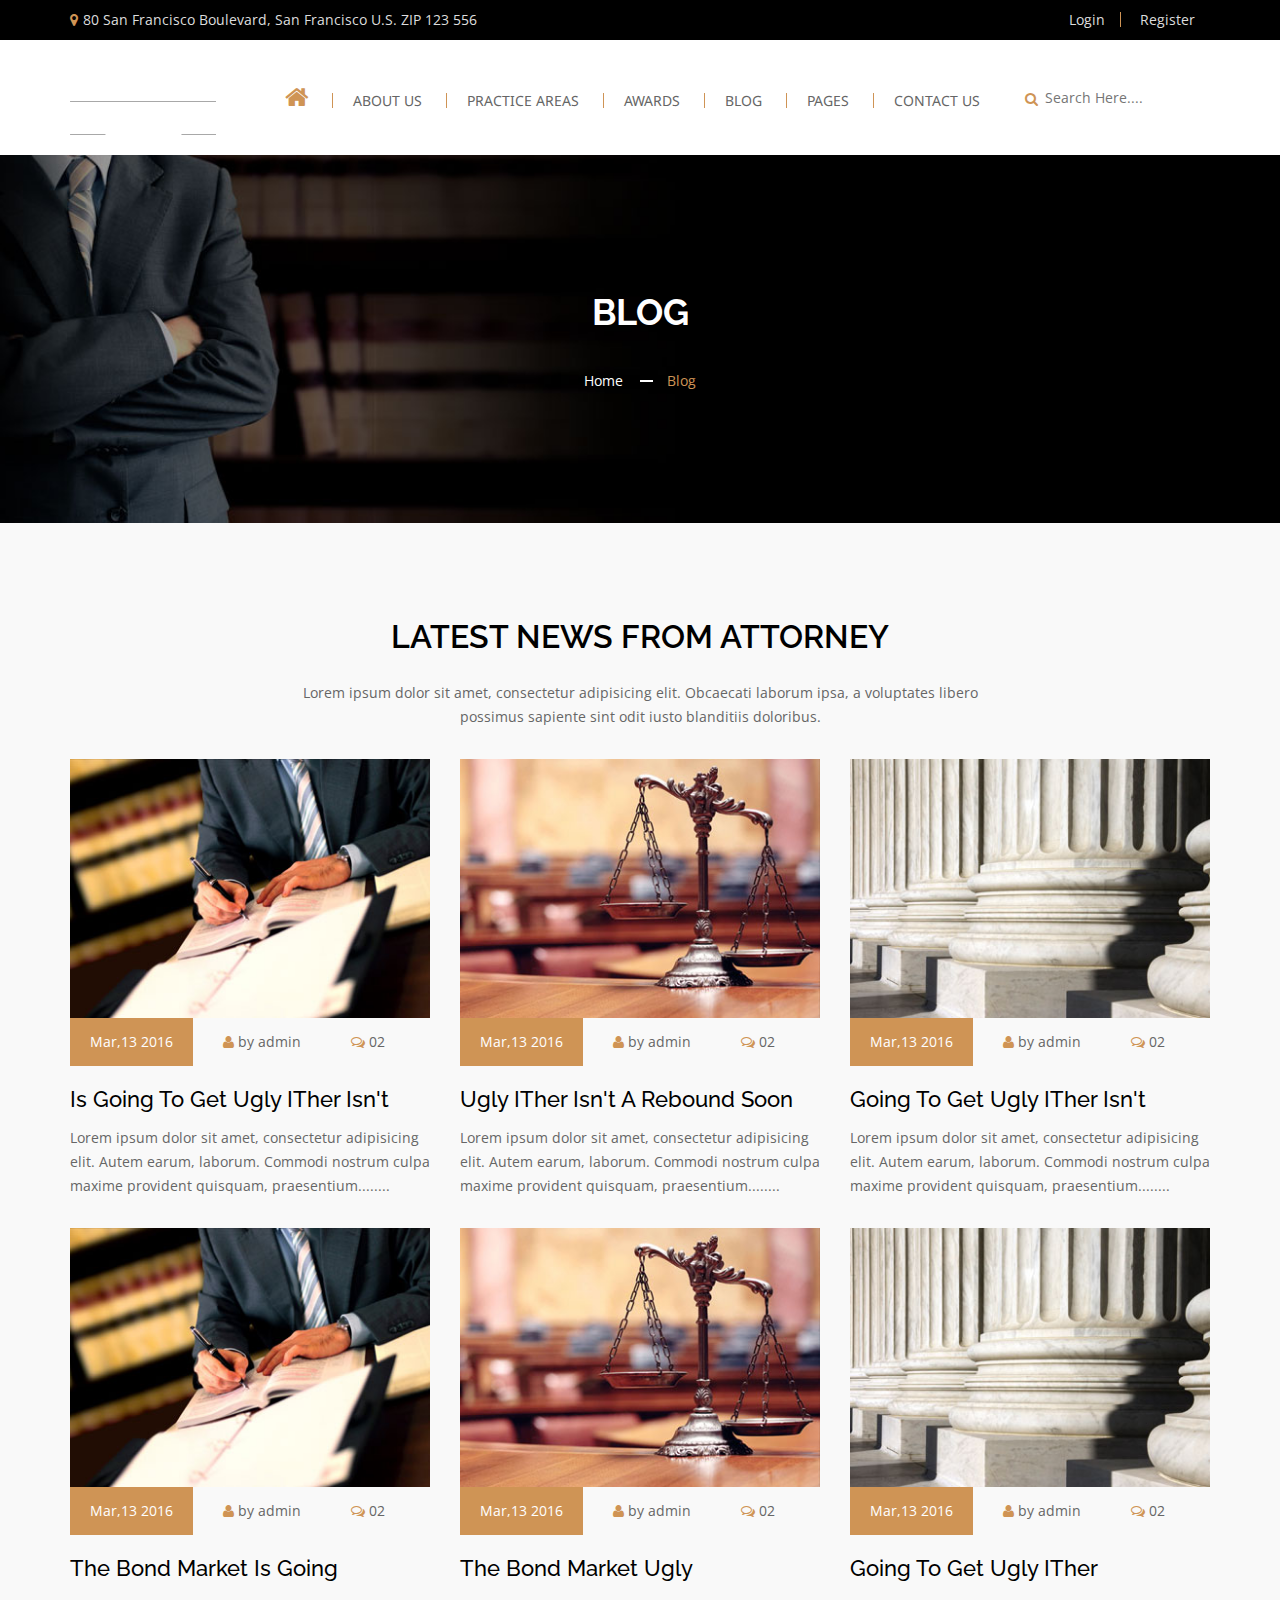
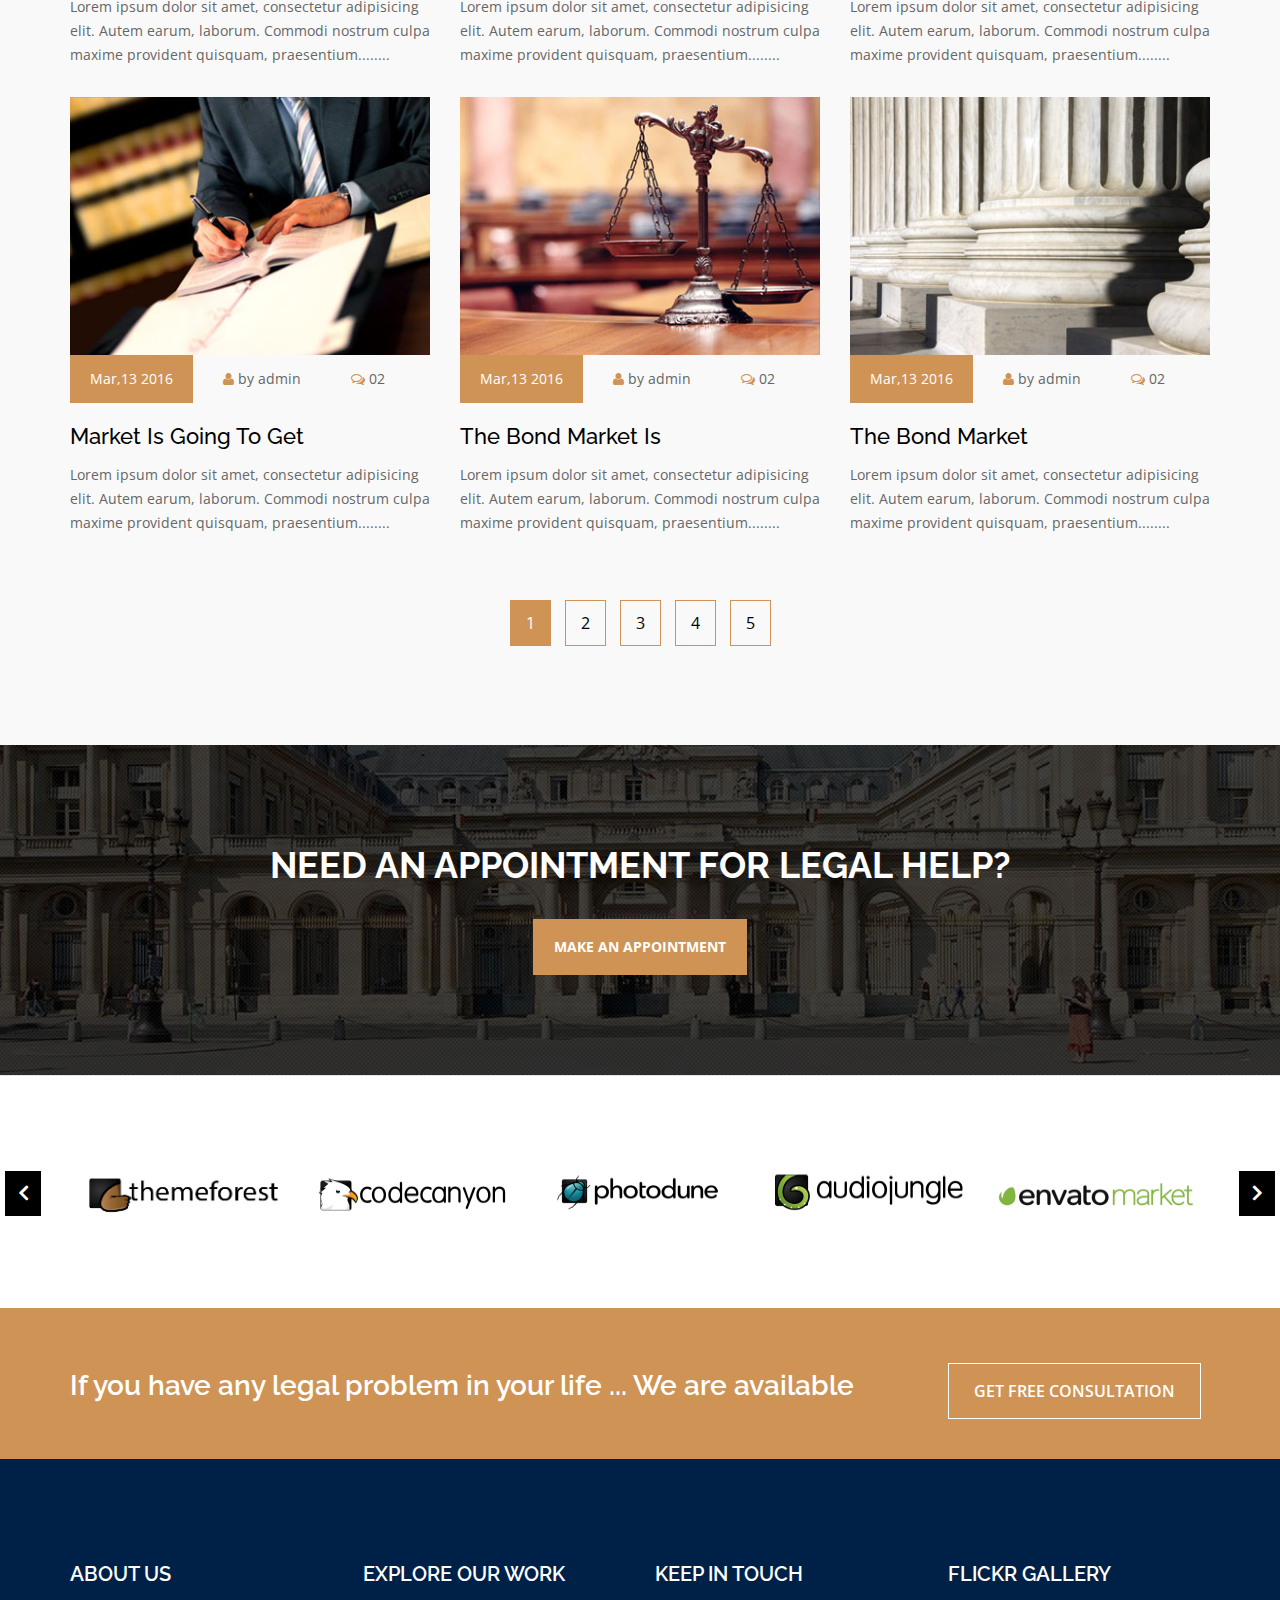
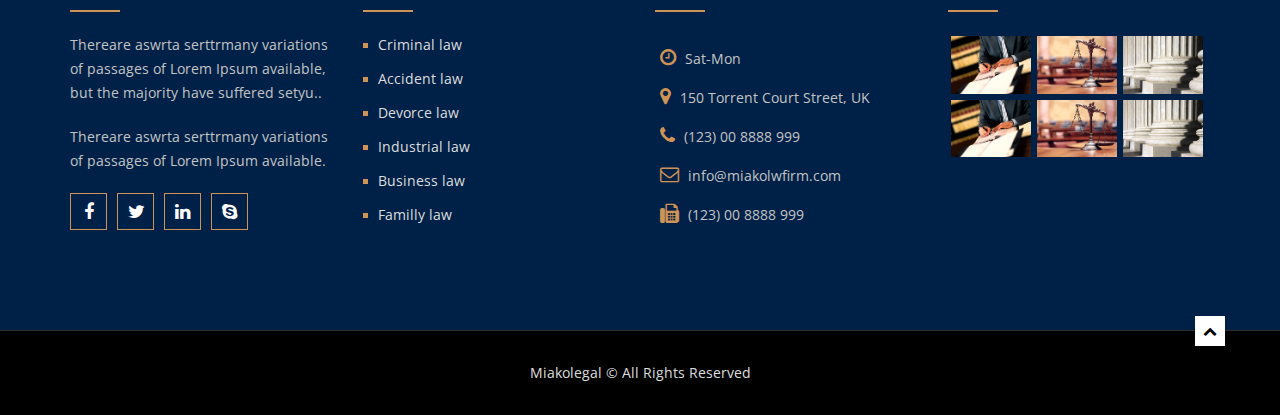
<file: blog.html>
<!doctype html>
<html class="no-js" lang="">

    
<!-- Mirrored from radiustheme.com/demo/html/miakolegal/miakolegal/blog.html by HTTrack Website Copier/3.x [XR&CO'2014], Thu, 04 May 2023 00:22:01 GMT -->
<head>
        <meta charset="utf-8">
        <meta http-equiv="x-ua-compatible" content="ie=edge">
        <title>Welcome | Blog </title>
        <meta name="description" content="">
        <meta name="viewport" content="width=device-width, initial-scale=1">
        <!-- favicon
		============================================ -->
        <link rel="shortcut icon" type="image/x-icon" href="img/favicon.png">
        <!-- Bootstrap CSS
		============================================ -->
        <link rel="stylesheet" href="css/bootstrap.min.css">
        <!-- Bootstrap CSS
		============================================ -->
        <link rel="stylesheet" href="css/font-awesome.min.css">
        <!-- nivo slider CSS
        ============================================ -->
        <link rel="stylesheet" href="custom-slider/css/nivo-slider.css" type="text/css" />
        <link rel="stylesheet" href="custom-slider/css/preview.css" type="text/css" media="screen" />
        <!-- owl.carousel CSS
		============================================ -->
        <link rel="stylesheet" href="css/owl.carousel.css">
        <link rel="stylesheet" href="css/owl.theme.css">
        <link rel="stylesheet" href="css/owl.transitions.css">
        <!-- jquery-ui CSS
		============================================ -->
        <link rel="stylesheet" href="css/jquery-ui.css">
        <!-- meanmenu CSS
		============================================ -->
        <link rel="stylesheet" href="css/meanmenu.min.css">
        <!-- animate CSS
		============================================ -->
        <link rel="stylesheet" href="css/animate.css">
        <!-- normalize CSS
		============================================ -->
        <link rel="stylesheet" href="css/normalize.css">
        <!-- main CSS
		============================================ -->
        <link rel="stylesheet" href="css/main.css">
        <!-- nivo slider CSS
        ============================================ -->
        <link rel="stylesheet" href="custom-slider/css/nivo-slider.css" type="text/css" />
        <link rel="stylesheet" href="custom-slider/css/preview.css" type="text/css" media="screen" />
        <!-- style CSS
		============================================ -->
        <link rel="stylesheet" href="style.css">
        <!-- Responsive CSS
        ============================================ -->
        <link rel="stylesheet" href="css/responsive.css">
        <!-- modernizr JS
		============================================ -->
        <script src="js/vendor/modernizr-2.8.3.min.js"></script>
    </head>

    <body class="blog">
        <!--[if lt IE 8]>
            <p class="browserupgrade">You are using an <strong>outdated</strong> browser. Please <a href="http://browsehappy.com/">upgrade your browser</a> to improve your experience.</p>
        <![endif]-->

        <!-- Add your site or application content here -->
        <!-- Header Area Start Here -->
        <header>
            <div class="header-area-top-area">
                <div class="container">
                    <div class="row">
                        <div class="col-lg-6 col-md-6 col-sm-6 col-sm-12">
                            <div class="header-top-left">
                                <p>
                                    <i class="fa fa-map-marker"></i>80 San Francisco Boulevard, San Francisco U.S. ZIP 123 556</p>
                            </div>
                        </div>
                        <div class="col-lg-6 col-md-6 col-sm-6 col-sm-12">
                            <div class="header-top-right">
                                <nav>
                                    <ul>
                                        <li>
                                            <a href="login.html">Login</a>
                                        </li>
                                        <li>
                                            <a href="registration.html">Register</a>
                                        </li>
                                    </ul>
                                </nav>
                            </div>
                        </div>
                    </div>
                </div>
            </div>
            <div class="main-header-area">
                <div class="container">
                    <div class="row">
                        <div class="col-lg-2 col-md-2 col-sm-12 col-sm-12">
                            <div class="logo-area">
                                <a href="index.html">
                                    <img src="img/logo.png" alt="logo">
                                </a>
                            </div>
                        </div>
                        <div class="col-lg-8 col-md-8 col-sm-12 col-sm-12">
                            <div class="main-menu-area">
                                <nav>
                                    <ul>
                                        <li class="current">
                                            <a href="#">
                                                <i class="fa fa-home"></i>
                                            </a>
                                            <ul>
                                                <li>
                                                    <a href="index.html">Home Page 1</a>
                                                </li>
                                                <li>
                                                    <a href="index1.html">Home Page 2</a>
                                                </li>
                                                <li>
                                                    <a href="index2.html">Home Page 3</a>
                                                </li>
                                                <li>
                                                    <a href="index3.html">Home Page 4</a>
                                                </li>
                                            </ul>
                                        </li>
                                        <li>
                                            <a href="about.html">About Us</a>
                                        </li>
                                        <li>
                                            <a href="practice.html">PRACTICE AREAS</a>
                                            <ul>
                                                <li>
                                                    <a href="single-practice.html">Family Law</a>
                                                </li>
                                                <li>
                                                    <a href="single-practice-left-sidebar.html">Crime Law</a>
                                                </li>
                                                <li>
                                                    <a href="single-practice.html">Divorce Law</a>
                                                </li>
                                                <li>
                                                    <a href="single-practice.html">Insdustrial Law</a>
                                                </li>
                                                <li>
                                                    <a href="single-practice.html">Business Law</a>
                                                </li>
                                                <li class="has-child-menu">
                                                    <a href="#">Demo</a>
                                                    <ul class="thired-level">
                                                        <li>
                                                            <a href="#">Demo 1</a>
                                                        </li>
                                                        <li>
                                                            <a href="#">Demo 2</a>
                                                        </li>
                                                    </ul>
                                                </li>
                                            </ul>
                                        </li>
                                        <li>
                                            <a href="awards.html">Awards</a>
                                        </li>
                                        <li>
                                            <a href="blog.html">BLOG</a>
                                            <ul>
                                                <li>
                                                    <a href="single.html">Single Blog</a>
                                                </li>
                                            </ul>
                                        </li>
                                        <li>
                                            <a href="#">Pages</a>
                                            <ul class="mega-menu-style1">
                                                <li>
                                                    <a href="index.html">Home Page 1</a>
                                                    <a href="index1.html">Home Page 2</a>
                                                    <a href="index2.html">Home Page 3</a>
                                                    <a href="index3.html">Home Page 4</a>
                                                    <a href="about.html">About Us</a>
                                                </li>
                                                <li>
                                                    <a href="practice.html">PRACTICE AREAS</a>
                                                    <a href="single-practice.html">Family Law</a>
                                                    <a href="single-practice-left-sidebar.html">Crime Law</a>
                                                    <a href="awards.html">Awards</a>
                                                    <a href="blog.html">Blog</a>
                                                </li>
                                                <li>
                                                    <a href="single.html">Single Blog</a>
                                                    <a href="single-attorney.html">Attorney Details</a>
                                                    <a href="404.html">404 Page</a>
                                                    <a href="login.html">Login</a>
                                                    <a href="registration.html">Register</a>
                                                </li>
                                            </ul>
                                        </li>
                                        <li>
                                            <a href="contact.html">CONTACT US</a>
                                        </li>
                                    </ul>
                                </nav>
                            </div>
                        </div>
                        <div class="col-lg-2 col-md-2 col-sm-2 hidden-sm col-sm-12">
                            <div class="search-area">
                                <span>
                                    <i class="fa fa-search"></i>
                                </span>
                                <input type="text" placeholder="Search Here....">
                            </div>
                        </div>
                    </div>
                </div>
            </div>
            <!-- mobile-menu-area start -->
            <div class="mobile-menu-area">
                <div class="container">
                    <div class="row">
                        <div class="col-md-12">
                            <div class="mobile-menu">
                                <nav id="dropdown">
                                    <ul>
                                        <li class="current">
                                            <a href="#">
                                                <i class="fa fa-home"></i>
                                            </a>
                                            <ul>
                                                <li>
                                                    <a href="index.html">Home Page 1</a>
                                                </li>
                                                <li>
                                                    <a href="index1.html">Home Page 2</a>
                                                </li>
                                                <li>
                                                    <a href="index2.html">Home Page 3</a>
                                                </li>
                                                <li>
                                                    <a href="index3.html">Home Page 4</a>
                                                </li>
                                            </ul>
                                        </li>
                                        <li>
                                            <a href="about.html">About Us</a>
                                        </li>
                                        <li>
                                            <a href="practice.html">PRACTICE AREAS</a>
                                            <ul>
                                                <li>
                                                    <a href="single-practice.html">Family Law</a>
                                                </li>
                                                <li>
                                                    <a href="single-practice.html">Crime Law</a>
                                                </li>
                                                <li>
                                                    <a href="single-practice.html">Divorce Law</a>
                                                </li>
                                                <li>
                                                    <a href="single-practice.html">Insdustrial Law</a>
                                                </li>
                                                <li>
                                                    <a href="single-practice.html">Business Law</a>
                                                </li>
                                                <li>
                                                    <a href="#">Demo</a>
                                                    <ul>
                                                        <li>
                                                            <a href="#">Demo 1</a>
                                                        </li>
                                                        <li>
                                                            <a href="#">Demo 2</a>
                                                        </li>
                                                    </ul>
                                                </li>
                                            </ul>
                                        </li>
                                        <li>
                                            <a href="awards.html">Awards</a>
                                        </li>
                                        <li>
                                            <a href="blog.html">BLOG</a>
                                            <ul>
                                                <li>
                                                    <a href="single.html">Single Blog</a>
                                                </li>
                                            </ul>
                                        </li>
                                        <li>
                                            <a href="#">Pages</a>
                                            <ul>
                                                <li>
                                                    <a href="index.html">Home Page 1</a>
                                                </li>
                                                <li>
                                                    <a href="index1.html">Home Page 2</a>
                                                </li>
                                                <li>
                                                    <a href="index2.html">Home Page 3</a>
                                                </li>
                                                <li>
                                                    <a href="index3.html">Home Page 4</a>
                                                </li>
                                                <li>
                                                    <a href="about.html">About Us</a>
                                                </li>
                                                <li>
                                                    <a href="practice.html">PRACTICE AREAS</a>
                                                </li>
                                                <li>
                                                    <a href="awards.html">Awards</a>
                                                </li>
                                                <li>
                                                    <a href="blog.html">Blog</a>
                                                </li>
                                                <li>
                                                    <a href="single.html">Single Blog</a>
                                                </li>
                                                <li>
                                                    <a href="single-attorney.html">Attorney Details</a>
                                                </li>
                                                <li>
                                                    <a href="404.html">404 Page</a>
                                                </li>
                                                <li>
                                                    <a href="login.html">Login</a>
                                                </li>
                                                <li>
                                                    <a href="registration.html">Register</a>
                                                </li>
                                            </ul>
                                        </li>
                                        <li>
                                            <a href="contact.html">CONTACT US</a>
                                        </li>
                                    </ul>
                                </nav>
                            </div>
                        </div>
                    </div>
                </div>
            </div>
            <!-- mobile-menu-area end -->
        </header>
        <!-- Header Area End Here -->
        <!--  Banner Area Start here -->
        <div class="banner-area">
            <div class="container">
                <div class="row">
                    <div class="col-lg-12 col-md-12 col-sm-12 col-xs-12">
                        <div class="main-bennar">
                            <h2>Blog</h2>
                            <div class="breadcumb">
                                <ul>
                                    <li>
                                        <a href="index.html">Home</a>
                                    </li>
                                    <li>Blog</li>
                                </ul>
                            </div>
                        </div>
                    </div>
                </div>
            </div>
        </div>
        <!--  Banner Area End here -->
        <!-- Latest News Area Start Here -->
        <div class="latest-news-area">
            <div class="container">
                <div class="row">
                    <div class="col-lg-12 col-md-12 col-sm-12 col-xs-12">
                        <div class="section-title-area">
                            <h2>LATEST NEWS From ATTORNEY</h2>
                            <p>Lorem ipsum dolor sit amet, consectetur adipisicing elit. Obcaecati laborum ipsa, a voluptates
                                libero possimus sapiente sint odit iusto blanditiis doloribus.</p>
                        </div>
                    </div>
                </div>
                <div class="row">
                    <div class="col-lg-4 col-md-4 col-sm-4 col-xs-12">
                        <div class="single-news-area">
                            <div class="news-featured-image">
                                <a href="single.html">
                                    <img src="img/blog/1.jpg" alt="image">
                                </a>
                                <ul>
                                    <li class="active">Mar,13 2016</li>
                                    <li>
                                        <a href="#">
                                            <i class="fa fa-user"> </i> by admin</a>
                                    </li>
                                    <li>
                                        <a href="#">
                                            <i class="fa fa-comments-o"></i> 02 </a>
                                    </li>
                                </ul>
                            </div>
                            <h3>
                                <a href="single.html">Is Going To Get Ugly ITher Isn't </a>
                            </h3>
                            <p>Lorem ipsum dolor sit amet, consectetur adipisicing elit. Autem earum, laborum. Commodi nostrum
                                culpa maxime provident quisquam, praesentium........</p>
                        </div>
                    </div>

                    <div class="col-lg-4 col-md-4 col-sm-4 col-xs-12">
                        <div class="single-news-area">
                            <div class="news-featured-image">
                                <a href="single.html">
                                    <img src="img/blog/2.jpg" alt="image">
                                </a>
                                <ul>
                                    <li class="active">Mar,13 2016</li>
                                    <li>
                                        <a href="#">
                                            <i class="fa fa-user"> </i> by admin</a>
                                    </li>
                                    <li>
                                        <a href="#">
                                            <i class="fa fa-comments-o"></i> 02</a>
                                    </li>
                                </ul>
                            </div>
                            <h3>
                                <a href="single.html">Ugly ITher Isn't A Rebound Soon</a>
                            </h3>
                            <p>Lorem ipsum dolor sit amet, consectetur adipisicing elit. Autem earum, laborum. Commodi nostrum
                                culpa maxime provident quisquam, praesentium........</p>
                        </div>
                    </div>

                    <div class="col-lg-4 col-md-4 col-sm-4 col-xs-12">
                        <div class="single-news-area">
                            <div class="news-featured-image">
                                <a href="single.html">
                                    <img src="img/blog/3.jpg" alt="image">
                                </a>
                                <ul>
                                    <li class="active">Mar,13 2016</li>
                                    <li>
                                        <a href="#">
                                            <i class="fa fa-user"> </i> by admin</a>
                                    </li>
                                    <li>
                                        <a href="#">
                                            <i class="fa fa-comments-o"></i> 02</a>
                                    </li>
                                </ul>
                            </div>
                            <h3>
                                <a href="single.html">Going To Get Ugly ITher Isn't </a>
                            </h3>
                            <p>Lorem ipsum dolor sit amet, consectetur adipisicing elit. Autem earum, laborum. Commodi nostrum
                                culpa maxime provident quisquam, praesentium........</p>
                        </div>
                    </div>
                    <div class="col-lg-4 col-md-4 col-sm-4 col-xs-12">
                        <div class="single-news-area">
                            <div class="news-featured-image">
                                <a href="single.html">
                                    <img src="img/blog/1.jpg" alt="image">
                                </a>
                                <ul>
                                    <li class="active">Mar,13 2016</li>
                                    <li>
                                        <a href="#">
                                            <i class="fa fa-user"> </i> by admin</a>
                                    </li>
                                    <li>
                                        <a href="#">
                                            <i class="fa fa-comments-o"></i> 02 </a>
                                    </li>
                                </ul>
                            </div>
                            <h3>
                                <a href="single.html">The Bond Market Is Going</a>
                            </h3>
                            <p>Lorem ipsum dolor sit amet, consectetur adipisicing elit. Autem earum, laborum. Commodi nostrum
                                culpa maxime provident quisquam, praesentium........</p>
                        </div>
                    </div>

                    <div class="col-lg-4 col-md-4 col-sm-4 col-xs-12">
                        <div class="single-news-area">
                            <div class="news-featured-image">
                                <a href="single.html">
                                    <img src="img/blog/2.jpg" alt="image">
                                </a>
                                <ul>
                                    <li class="active">Mar,13 2016</li>
                                    <li>
                                        <a href="#">
                                            <i class="fa fa-user"> </i> by admin</a>
                                    </li>
                                    <li>
                                        <a href="#">
                                            <i class="fa fa-comments-o"></i> 02</a>
                                    </li>
                                </ul>
                            </div>
                            <h3>
                                <a href="single.html">The Bond Market Ugly</a>
                            </h3>
                            <p>Lorem ipsum dolor sit amet, consectetur adipisicing elit. Autem earum, laborum. Commodi nostrum
                                culpa maxime provident quisquam, praesentium........</p>
                        </div>
                    </div>

                    <div class="col-lg-4 col-md-4 col-sm-4 col-xs-12">
                        <div class="single-news-area">
                            <div class="news-featured-image">
                                <a href="single.html">
                                    <img src="img/blog/3.jpg" alt="image">
                                </a>
                                <ul>
                                    <li class="active">Mar,13 2016</li>
                                    <li>
                                        <a href="#">
                                            <i class="fa fa-user"> </i> by admin</a>
                                    </li>
                                    <li>
                                        <a href="#">
                                            <i class="fa fa-comments-o"></i> 02</a>
                                    </li>
                                </ul>
                            </div>
                            <h3>
                                <a href="single.html">Going To Get Ugly ITher </a>
                            </h3>
                            <p>Lorem ipsum dolor sit amet, consectetur adipisicing elit. Autem earum, laborum. Commodi nostrum
                                culpa maxime provident quisquam, praesentium........</p>
                        </div>
                    </div>
                    <div class="col-lg-4 col-md-4 col-sm-4 col-xs-12">
                        <div class="single-news-area">
                            <div class="news-featured-image">
                                <a href="single.html">
                                    <img src="img/blog/1.jpg" alt="image">
                                </a>
                                <ul>
                                    <li class="active">Mar,13 2016</li>
                                    <li>
                                        <a href="#">
                                            <i class="fa fa-user"> </i> by admin</a>
                                    </li>
                                    <li>
                                        <a href="#">
                                            <i class="fa fa-comments-o"></i> 02 </a>
                                    </li>
                                </ul>
                            </div>
                            <h3>
                                <a href="single.html">Market Is Going To Get </a>
                            </h3>
                            <p>Lorem ipsum dolor sit amet, consectetur adipisicing elit. Autem earum, laborum. Commodi nostrum
                                culpa maxime provident quisquam, praesentium........</p>
                        </div>
                    </div>

                    <div class="col-lg-4 col-md-4 col-sm-4 col-xs-12">
                        <div class="single-news-area">
                            <div class="news-featured-image">
                                <a href="single.html">
                                    <img src="img/blog/2.jpg" alt="image">
                                </a>
                                <ul>
                                    <li class="active">Mar,13 2016</li>
                                    <li>
                                        <a href="#">
                                            <i class="fa fa-user"> </i> by admin</a>
                                    </li>
                                    <li>
                                        <a href="#">
                                            <i class="fa fa-comments-o"></i> 02</a>
                                    </li>
                                </ul>
                            </div>
                            <h3>
                                <a href="single.html">The Bond Market Is</a>
                            </h3>
                            <p>Lorem ipsum dolor sit amet, consectetur adipisicing elit. Autem earum, laborum. Commodi nostrum
                                culpa maxime provident quisquam, praesentium........</p>
                        </div>
                    </div>

                    <div class="col-lg-4 col-md-4 col-sm-4 col-xs-12">
                        <div class="single-news-area">
                            <div class="news-featured-image">
                                <a href="single.html">
                                    <img src="img/blog/3.jpg" alt="image">
                                </a>
                                <ul>
                                    <li class="active">Mar,13 2016</li>
                                    <li>
                                        <a href="#">
                                            <i class="fa fa-user"> </i> by admin</a>
                                    </li>
                                    <li>
                                        <a href="#">
                                            <i class="fa fa-comments-o"></i> 02</a>
                                    </li>
                                </ul>
                            </div>
                            <h3>
                                <a href="single.html">The Bond Market</a>
                            </h3>
                            <p>Lorem ipsum dolor sit amet, consectetur adipisicing elit. Autem earum, laborum. Commodi nostrum
                                culpa maxime provident quisquam, praesentium........</p>
                        </div>
                    </div>
                </div>
                <div class="pagination-area">
                    <div class="row">
                        <div class="col-lg-12 col-md-12 col-sm-12 col-xs-12">
                            <div class="pagination">
                                <ul class="text-center">
                                    <li class="active">
                                        <a href="#">1</a>
                                    </li>
                                    <li>
                                        <a href="#">2</a>
                                    </li>
                                    <li>
                                        <a href="#">3</a>
                                    </li>
                                    <li>
                                        <a href="#">4</a>
                                    </li>
                                    <li>
                                        <a href="#">5</a>
                                    </li>
                                </ul>
                            </div>
                        </div>
                    </div>
                </div>
            </div>
        </div>
        <!-- Latest News Area End Here -->
        <!-- Make An Appointment Area Start here -->
        <div class="make-appointment-area">
            <div class="container">
                <div class="row">
                    <div class="col-lg-12 col-md-12 col-sm-12 col-xs-12">
                        <div class="make-appointment">
                            <h2>Need An Appointment For Legal HElp?</h2>
                            <a href="#">Make An Appointment</a>
                        </div>
                    </div>
                </div>
            </div>
        </div>
        <!-- Make An Appointment Area End here -->
        <!-- Partner Logo Area Start Here -->
        <div class="client-logo-area">
            <div class="container">
                <div class="client-logo">
                    <div class="single-logo">
                        <a href="#">
                            <img src="img/client/1.jpg" alt="">
                        </a>
                    </div>
                    <div class="single-logo">
                        <a href="#">
                            <img src="img/client/2.jpg" alt="">
                        </a>
                    </div>
                    <div class="single-logo">
                        <a href="#">
                            <img src="img/client/3.jpg" alt="">
                        </a>
                    </div>
                    <div class="single-logo">
                        <a href="#">
                            <img src="img/client/4.jpg" alt="">
                        </a>
                    </div>
                    <div class="single-logo">
                        <a href="#">
                            <img src="img/client/5.jpg" alt="">
                        </a>
                    </div>
                    <div class="single-logo">
                        <a href="#">
                            <img src="img/client/6.jpg" alt="">
                        </a>
                    </div>
                    <div class="single-logo">
                        <a href="#">
                            <img src="img/client/7.jpg" alt="">
                        </a>
                    </div>
                    <div class="single-logo">
                        <a href="#">
                            <img src="img/client/1.jpg" alt="">
                        </a>
                    </div>
                    <div class="single-logo">
                        <a href="#">
                            <img src="img/client/2.jpg" alt="">
                        </a>
                    </div>
                    <div class="single-logo">
                        <a href="#">
                            <img src="img/client/3.jpg" alt="">
                        </a>
                    </div>
                </div>
            </div>
        </div>
        <!-- Partner Logo Area End Here -->
        <!-- Get Free Consultation Start Here -->
        <div class="get-free-consultation-area">
            <div class="container">
                <div class="row">
                    <div class="col-lg-9 col-md-9 col-sm-9 col-xs-12">
                        <div class="consultation-text">
                            <h3>If you have any legal problem in your life ... We are available</h3>
                        </div>
                    </div>
                    <div class="col-lg-3 col-md-3 col-sm-3 col-xs-12">
                        <div class="contact-buttom">
                            <a href="contact.html">Get Free Consultation</a>
                        </div>
                    </div>
                </div>
            </div>
        </div>
        <!-- Get Free Consultation End Here -->
        <!-- Footer Area Start Here -->
        <footer>
            <div class="footer-top-area">
                <div class="container">
                    <div class="row">
                        <div class="col-lg-3 col-md-3 col-sm-3 col-xs-12">
                            <div class="footer footer-one">
                                <h2>About Us</h2>
                                <p>Thereare aswrta serttrmany variations of passages of Lorem Ipsum available, but the majority
                                    have suffered setyu..
                                </p>
                                <p>Thereare aswrta serttrmany variations of passages of Lorem Ipsum available.</p>
                                <div class="social-media">
                                    <ul>
                                        <li>
                                            <a href="#">
                                                <i class="fa fa-facebook"></i>
                                            </a>
                                        </li>
                                        <li>
                                            <a href="#">
                                                <i class="fa fa-twitter"></i>
                                            </a>
                                        </li>
                                        <li>
                                            <a href="#">
                                                <i class="fa fa-linkedin"></i>
                                            </a>
                                        </li>
                                        <li>
                                            <a href="#">
                                                <i class="fa fa-skype"></i>
                                            </a>
                                        </li>
                                    </ul>
                                </div>
                            </div>
                        </div>
                        <div class="col-lg-3 col-md-3 col-sm-3 col-xs-12">
                            <div class="footer footer-two">
                                <h2>Explore Our Work</h2>
                                <ul>
                                    <li>
                                        <a href="#">Criminal law</a>
                                    </li>
                                    <li>
                                        <a href="#">Accident law</a>
                                    </li>
                                    <li>
                                        <a href="#">Devorce law</a>
                                    </li>
                                    <li>
                                        <a href="#">Industrial law</a>
                                    </li>
                                    <li>
                                        <a href="#">Business law</a>
                                    </li>
                                    <li>
                                        <a href="#">Familly law</a>
                                    </li>
                                </ul>
                            </div>
                        </div>
                        <div class="col-lg-3 col-md-3 col-sm-3 col-xs-12">
                            <div class="footer footer-three">
                                <h2>Keep in Touch</h2>
                                <ul>
                                    <li>
                                        <i class="fa fa-clock-o"></i> Sat-Mon</li>
                                    <li>
                                        <i class="fa fa-map-marker"></i> 150 Torrent Court Street, UK</li>
                                    <li>
                                        <i class="fa fa-phone"></i> (123) 00 8888 999</li>
                                    <li>
                                        <i class="fa fa-envelope-o"></i> info@miakolwfirm.com</li>
                                    <li>
                                        <i class="fa fa-fax"></i> (123) 00 8888 999</li>
                                </ul>
                            </div>
                        </div>
                        <div class="col-lg-3 col-md-3 col-sm-3 col-xs-12">
                            <div class="footer footer-four">
                                <h2>flickr GALLERY</h2>
                                <ul>
                                    <li>
                                        <a href="#">
                                            <img src="img/blog/1.jpg" alt=""> </a>
                                    </li>
                                    <li>
                                        <a href="#">
                                            <img src="img/blog/2.jpg" alt=""> </a>
                                    </li>
                                    <li>
                                        <a href="#">
                                            <img src="img/blog/3.jpg" alt=""> </a>
                                    </li>
                                    <li>
                                        <a href="#">
                                            <img src="img/blog/1.jpg" alt=""> </a>
                                    </li>
                                    <li>
                                        <a href="#">
                                            <img src="img/blog/2.jpg" alt=""> </a>
                                    </li>
                                    <li>
                                        <a href="#">
                                            <img src="img/blog/3.jpg" alt=""> </a>
                                    </li>
                                </ul>
                            </div>
                        </div>
                    </div>
                </div>
            </div>
            <div class="footer-buttom-area">
                <div class="container">
                    <div class="row">
                        <div class="col-lg-12 col-md-12 col-sm-12 col-xs-12">
                            <div class="footer-buttom">
                                <div class="scrollup">
                                    <a href="#">
                                        <i class="fa fa-chevron-up"></i>
                                    </a>
                                </div>
                                <p>Miakolegal © All Rights Reserved</p>
                            </div>
                        </div>
                    </div>
                </div>
            </div>
        </footer>
        <!-- Footer Area End Here -->
        <!-- Preloader Start Here -->
        <div id="preloader"></div>
        <!-- Preloader End Here -->
        <!-- jquery
		============================================ -->
        <script src="js/vendor/jquery-1.11.3.min.js"></script>
        <!-- bootstrap JS
		============================================ -->
        <script src="js/bootstrap.min.js"></script>
        <!-- wow JS
		============================================ -->
        <script src="js/wow.min.js"></script>
        <!-- price-slider JS
		============================================ -->
        <script src="js/jquery-price-slider.js"></script>
        <!-- meanmenu JS
		============================================ -->
        <script src="js/jquery.meanmenu.js"></script>
        <!-- owl.carousel JS
		============================================ -->
        <script src="js/owl.carousel.min.js"></script>
        <!-- scrollUp JS
		============================================ -->
        <script src="js/jquery.scrollUp.min.js"></script>
        <!-- plugins JS
		============================================ -->
        <script src="js/plugins.js"></script>
        <!-- Nivo slider js
        ============================================ -->
        <script src="custom-slider/js/jquery.nivo.slider.js" type="text/javascript"></script>
        <script src="custom-slider/home.js" type="text/javascript"></script>
        <!-- main JS
		============================================ -->
        <script src="js/main.js"></script>
    </body>


<!-- Mirrored from radiustheme.com/demo/html/miakolegal/miakolegal/blog.html by HTTrack Website Copier/3.x [XR&CO'2014], Thu, 04 May 2023 00:22:01 GMT -->
</html>
</file>
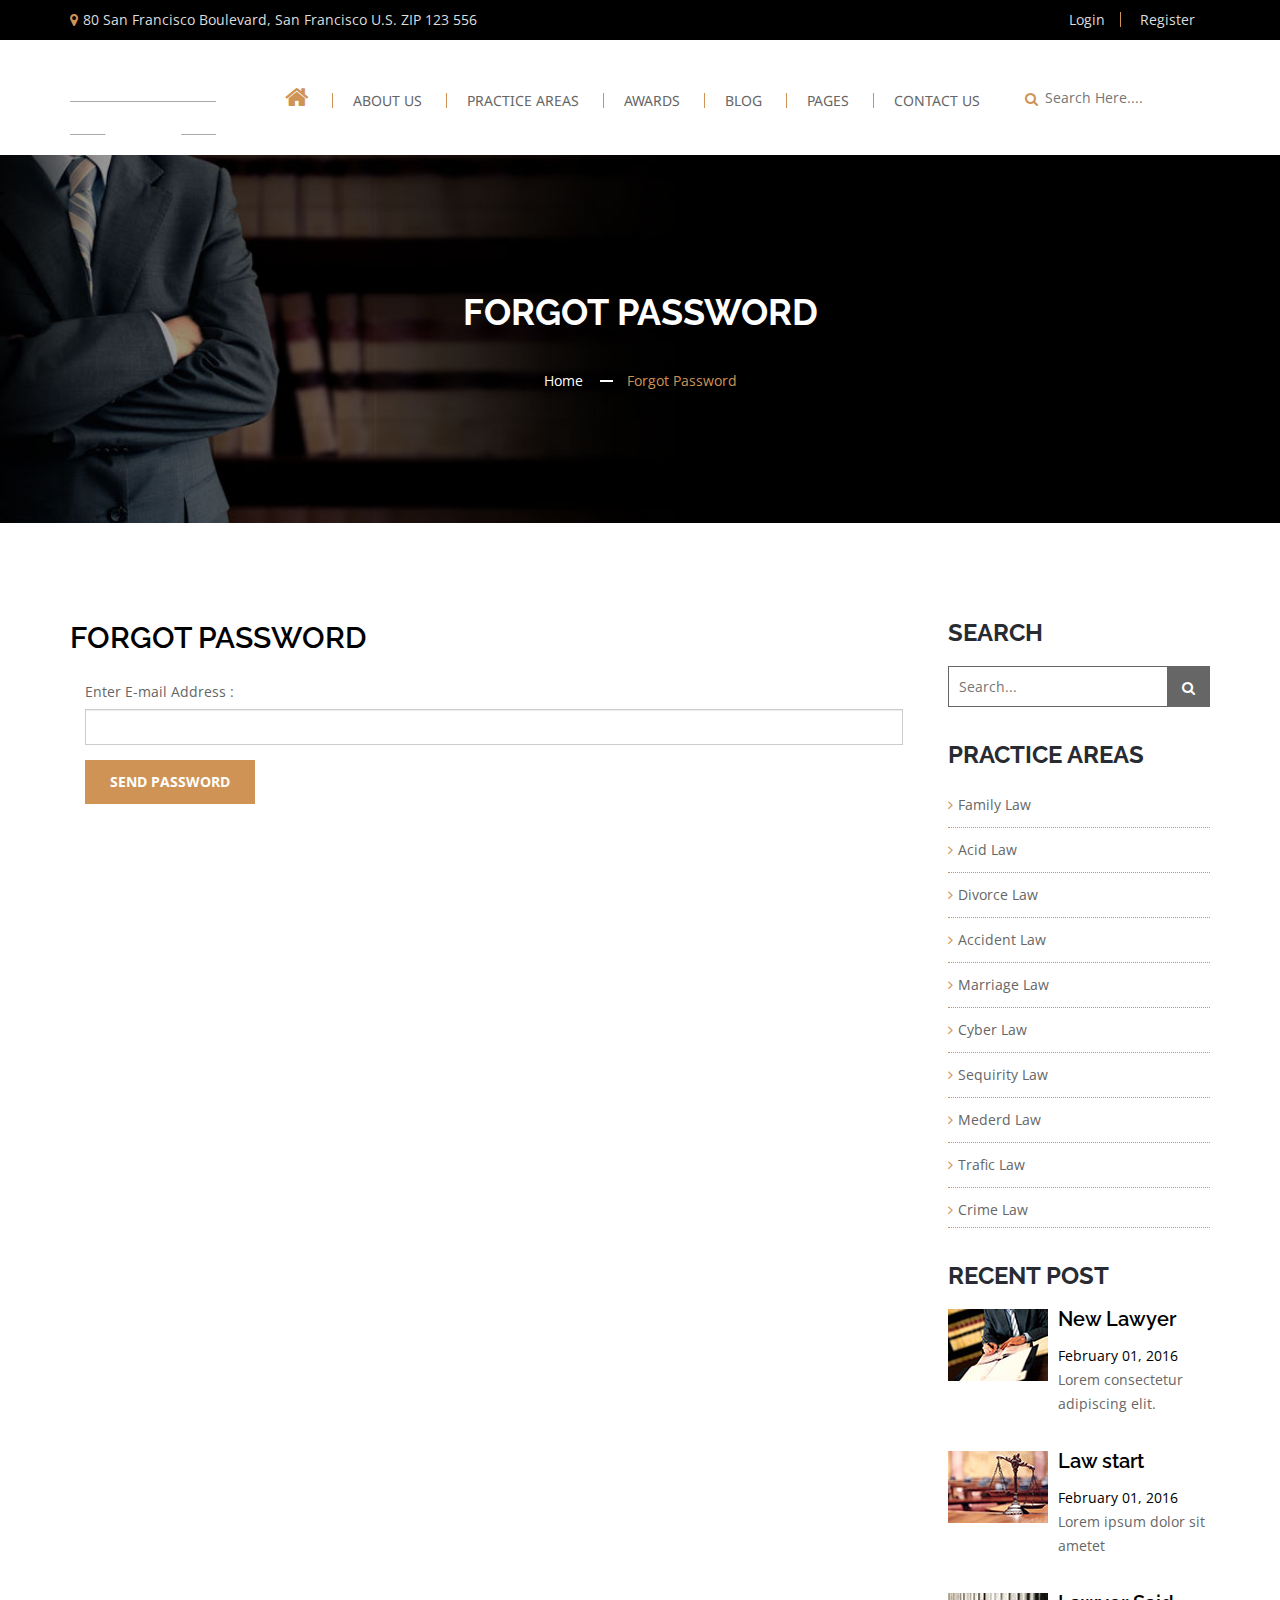
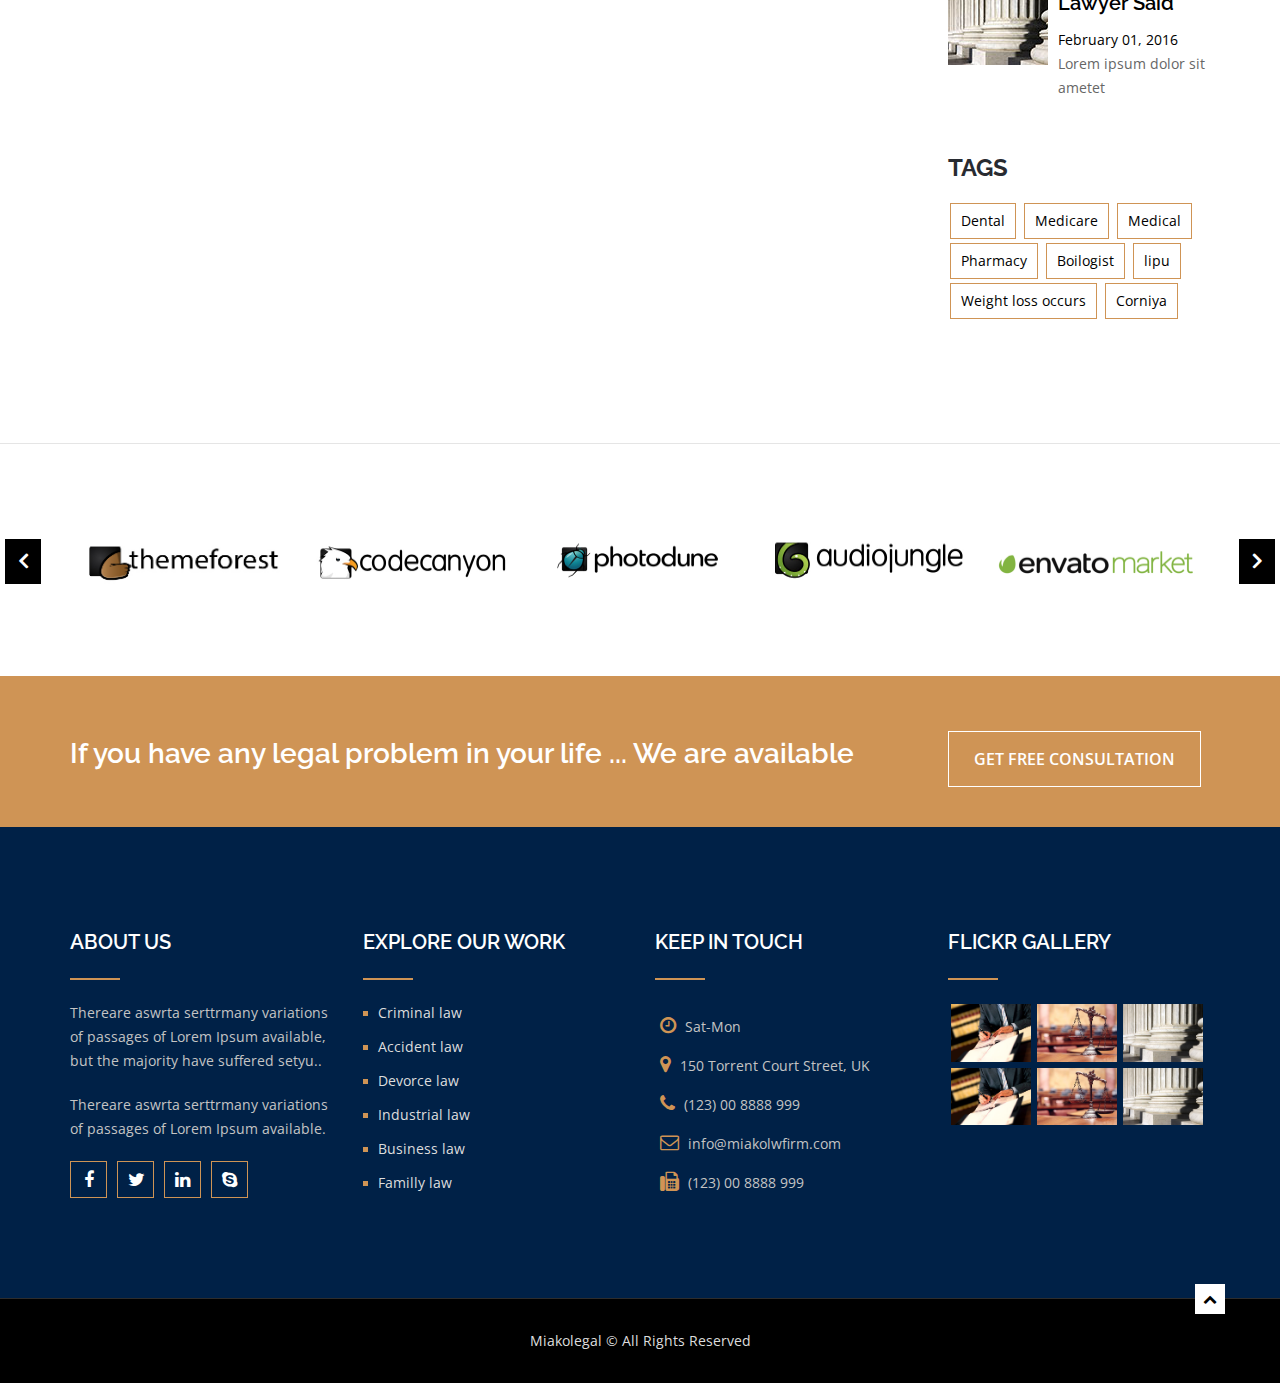
<file: forgot-password.html>
<!doctype html>
<html class="no-js" lang="">

    
<!-- Mirrored from radiustheme.com/demo/html/miakolegal/miakolegal/forgot-password.html by HTTrack Website Copier/3.x [XR&CO'2014], Thu, 04 May 2023 00:23:47 GMT -->
<head>
        <meta charset="utf-8">
        <meta http-equiv="x-ua-compatible" content="ie=edge">
        <title>Welcome | Contact Us </title>
        <meta name="description" content="">
        <meta name="viewport" content="width=device-width, initial-scale=1">
        <!-- favicon
		============================================ -->
        <link rel="shortcut icon" type="image/x-icon" href="img/favicon.png">
        <!-- Bootstrap CSS
		============================================ -->
        <link rel="stylesheet" href="css/bootstrap.min.css">
        <!-- Bootstrap CSS
		============================================ -->
        <link rel="stylesheet" href="css/font-awesome.min.css">
        <!-- nivo slider CSS
        ============================================ -->
        <link rel="stylesheet" href="custom-slider/css/nivo-slider.css" type="text/css" />
        <link rel="stylesheet" href="custom-slider/css/preview.css" type="text/css" media="screen" />
        <!-- owl.carousel CSS
		============================================ -->
        <link rel="stylesheet" href="css/owl.carousel.css">
        <link rel="stylesheet" href="css/owl.theme.css">
        <link rel="stylesheet" href="css/owl.transitions.css">
        <!-- jquery-ui CSS
		============================================ -->
        <link rel="stylesheet" href="css/jquery-ui.css">
        <!-- meanmenu CSS
		============================================ -->
        <link rel="stylesheet" href="css/meanmenu.min.css">
        <!-- animate CSS
		============================================ -->
        <link rel="stylesheet" href="css/animate.css">
        <!-- normalize CSS
		============================================ -->
        <link rel="stylesheet" href="css/normalize.css">
        <!-- main CSS
		============================================ -->
        <link rel="stylesheet" href="css/main.css">
        <!-- nivo slider CSS
        ============================================ -->
        <link rel="stylesheet" href="custom-slider/css/nivo-slider.css" type="text/css" />
        <link rel="stylesheet" href="custom-slider/css/preview.css" type="text/css" media="screen" />
        <!-- style CSS
		============================================ -->
        <link rel="stylesheet" href="style.css">
        <!-- Responsive CSS
        ============================================ -->
        <link rel="stylesheet" href="css/responsive.css">
        <!-- modernizr JS
		============================================ -->
        <script src="js/vendor/modernizr-2.8.3.min.js"></script>
    </head>

    <body class="blog contact">
        <!--[if lt IE 8]>
            <p class="browserupgrade">You are using an <strong>outdated</strong> browser. Please <a href="http://browsehappy.com/">upgrade your browser</a> to improve your experience.</p>
        <![endif]-->

        <!-- Add your site or application content here -->
        <!-- Header Area Start Here -->
        <header>
            <div class="header-area-top-area">
                <div class="container">
                    <div class="row">
                        <div class="col-lg-6 col-md-6 col-sm-6 col-sm-12">
                            <div class="header-top-left">
                                <p>
                                    <i class="fa fa-map-marker"></i>80 San Francisco Boulevard, San Francisco U.S. ZIP 123 556</p>
                            </div>
                        </div>
                        <div class="col-lg-6 col-md-6 col-sm-6 col-sm-12">
                            <div class="header-top-right">
                                <nav>
                                    <ul>
                                        <li>
                                            <a href="login.html">Login</a>
                                        </li>
                                        <li>
                                            <a href="registration.html">Register</a>
                                        </li>
                                    </ul>
                                </nav>
                            </div>
                        </div>
                    </div>
                </div>
            </div>
            <div class="main-header-area">
                <div class="container">
                    <div class="row">
                        <div class="col-lg-2 col-md-2 col-sm-12 col-sm-12">
                            <div class="logo-area">
                                <a href="index.html">
                                    <img src="img/logo.png" alt="logo">
                                </a>
                            </div>
                        </div>
                        <div class="col-lg-8 col-md-8 col-sm-12 col-sm-12">
                            <div class="main-menu-area">
                                <nav>
                                    <ul>
                                        <li class="current">
                                            <a href="#">
                                                <i class="fa fa-home"></i>
                                            </a>
                                            <ul>
                                                <li>
                                                    <a href="index.html">Home Page 1</a>
                                                </li>
                                                <li>
                                                    <a href="index1.html">Home Page 2</a>
                                                </li>
                                                <li>
                                                    <a href="index2.html">Home Page 3</a>
                                                </li>
                                                <li>
                                                    <a href="index3.html">Home Page 4</a>
                                                </li>
                                            </ul>
                                        </li>
                                        <li>
                                            <a href="about.html">About Us</a>
                                        </li>
                                        <li>
                                            <a href="practice.html">PRACTICE AREAS</a>
                                            <ul>
                                                <li>
                                                    <a href="single-practice.html">Family Law</a>
                                                </li>
                                                <li>
                                                    <a href="single-practice-left-sidebar.html">Crime Law</a>
                                                </li>
                                                <li>
                                                    <a href="single-practice.html">Divorce Law</a>
                                                </li>
                                                <li>
                                                    <a href="single-practice.html">Insdustrial Law</a>
                                                </li>
                                                <li>
                                                    <a href="single-practice.html">Business Law</a>
                                                </li>
                                                <li class="has-child-menu">
                                                    <a href="#">Demo</a>
                                                    <ul class="thired-level">
                                                        <li>
                                                            <a href="#">Demo 1</a>
                                                        </li>
                                                        <li>
                                                            <a href="#">Demo 2</a>
                                                        </li>
                                                    </ul>
                                                </li>
                                            </ul>
                                        </li>
                                        <li>
                                            <a href="awards.html">Awards</a>
                                        </li>
                                        <li>
                                            <a href="blog.html">BLOG</a>
                                            <ul>
                                                <li>
                                                    <a href="single.html">Single Blog</a>
                                                </li>
                                            </ul>
                                        </li>
                                        <li>
                                            <a href="#">Pages</a>
                                            <ul class="mega-menu-style1">
                                                <li>
                                                    <a href="index.html">Home Page 1</a>
                                                    <a href="index1.html">Home Page 2</a>
                                                    <a href="index2.html">Home Page 3</a>
                                                    <a href="index3.html">Home Page 4</a>
                                                    <a href="about.html">About Us</a>
                                                </li>
                                                <li>
                                                    <a href="practice.html">PRACTICE AREAS</a>
                                                    <a href="single-practice.html">Family Law</a>
                                                    <a href="single-practice-left-sidebar.html">Crime Law</a>
                                                    <a href="awards.html">Awards</a>
                                                    <a href="blog.html">Blog</a>
                                                </li>
                                                <li>
                                                    <a href="single.html">Single Blog</a>
                                                    <a href="single-attorney.html">Attorney Details</a>
                                                    <a href="404.html">404 Page</a>
                                                    <a href="login.html">Login</a>
                                                    <a href="registration.html">Register</a>
                                                </li>
                                            </ul>
                                        </li>
                                        <li>
                                            <a href="contact.html">CONTACT US</a>
                                        </li>
                                    </ul>
                                </nav>
                            </div>
                        </div>
                        <div class="col-lg-2 col-md-2 col-sm-2 hidden-sm col-sm-12">
                            <div class="search-area">
                                <span>
                                    <i class="fa fa-search"></i>
                                </span>
                                <input type="text" placeholder="Search Here....">
                            </div>
                        </div>
                    </div>
                </div>
            </div>
            <!-- mobile-menu-area start -->
            <div class="mobile-menu-area">
                <div class="container">
                    <div class="row">
                        <div class="col-md-12">
                            <div class="mobile-menu">
                                <nav id="dropdown">
                                    <ul>
                                        <li class="current">
                                            <a href="#">
                                                <i class="fa fa-home"></i>
                                            </a>
                                            <ul>
                                                <li>
                                                    <a href="index.html">Home Page 1</a>
                                                </li>
                                                <li>
                                                    <a href="index1.html">Home Page 2</a>
                                                </li>
                                                <li>
                                                    <a href="index2.html">Home Page 3</a>
                                                </li>
                                                <li>
                                                    <a href="index3.html">Home Page 4</a>
                                                </li>
                                            </ul>
                                        </li>
                                        <li>
                                            <a href="about.html">About Us</a>
                                        </li>
                                        <li>
                                            <a href="practice.html">PRACTICE AREAS</a>
                                            <ul>
                                                <li>
                                                    <a href="single-practice.html">Family Law</a>
                                                </li>
                                                <li>
                                                    <a href="single-practice.html">Crime Law</a>
                                                </li>
                                                <li>
                                                    <a href="single-practice.html">Divorce Law</a>
                                                </li>
                                                <li>
                                                    <a href="single-practice.html">Insdustrial Law</a>
                                                </li>
                                                <li>
                                                    <a href="single-practice.html">Business Law</a>
                                                </li>
                                                <li>
                                                    <a href="#">Demo</a>
                                                    <ul>
                                                        <li>
                                                            <a href="#">Demo 1</a>
                                                        </li>
                                                        <li>
                                                            <a href="#">Demo 2</a>
                                                        </li>
                                                    </ul>
                                                </li>
                                            </ul>
                                        </li>
                                        <li>
                                            <a href="awards.html">Awards</a>
                                        </li>
                                        <li>
                                            <a href="blog.html">BLOG</a>
                                            <ul>
                                                <li>
                                                    <a href="single.html">Single Blog</a>
                                                </li>
                                            </ul>
                                        </li>
                                        <li>
                                            <a href="#">Pages</a>
                                            <ul>
                                                <li>
                                                    <a href="index.html">Home Page 1</a>
                                                </li>
                                                <li>
                                                    <a href="index1.html">Home Page 2</a>
                                                </li>
                                                <li>
                                                    <a href="index2.html">Home Page 3</a>
                                                </li>
                                                <li>
                                                    <a href="index3.html">Home Page 4</a>
                                                </li>
                                                <li>
                                                    <a href="about.html">About Us</a>
                                                </li>
                                                <li>
                                                    <a href="practice.html">PRACTICE AREAS</a>
                                                </li>
                                                <li>
                                                    <a href="awards.html">Awards</a>
                                                </li>
                                                <li>
                                                    <a href="blog.html">Blog</a>
                                                </li>
                                                <li>
                                                    <a href="single.html">Single Blog</a>
                                                </li>
                                                <li>
                                                    <a href="single-attorney.html">Attorney Details</a>
                                                </li>
                                                <li>
                                                    <a href="404.html">404 Page</a>
                                                </li>
                                                <li>
                                                    <a href="login.html">Login</a>
                                                </li>
                                                <li>
                                                    <a href="registration.html">Register</a>
                                                </li>
                                            </ul>
                                        </li>
                                        <li>
                                            <a href="contact.html">CONTACT US</a>
                                        </li>
                                    </ul>
                                </nav>
                            </div>
                        </div>
                    </div>
                </div>
            </div>
            <!-- mobile-menu-area end -->
        </header>
        <!-- Header Area End Here -->
        <!--  Banner Area Start here -->
        <div class="banner-area">
            <div class="container">
                <div class="row">
                    <div class="col-lg-12 col-md-12 col-sm-12 col-xs-12">
                        <div class="main-bennar">
                            <h2>Forgot password</h2>
                            <div class="breadcumb">
                                <ul>
                                    <li>
                                        <a href="index.html">Home</a>
                                    </li>
                                    <li>Forgot Password</li>
                                </ul>
                            </div>
                        </div>
                    </div>
                </div>
            </div>
        </div>
        <!--  Banner Area End here -->
        <!-- Main Contact page Start here -->
        <div class="contact-page-area">
            <div class="container">
                <div class="row">
                    <div class="col-lg-9 col-md-9 col-sm-9 col-xs-12">
                        <div class="contact-form-area">
                            <h2>Forgot Password</h2>
                            <form action="http://radiustheme.com/demo/html/miakolegal/miakolegal/process.php" method="POST">
                                <fieldset>

                                    <div class="col-sm-12">
                                        <div class="form-group">
                                            <label>Enter E-mail Address : </label>
                                            <input type="email" name="email" class="form-control" required>
                                        </div>
                                    </div>
                                    <div class="col-sm-12">
                                        <div class="form-group">
                                            <button class="btn-send submit-buttom" type="submit">SEND PASSWORD</button>
                                        </div>
                                    </div>
                                </fieldset>
                            </form>
                        </div>
                    </div>
                    <div class="col-lg-3 col-md-3 col-sm-3 col-xs-12">
                        <div class="blog-sidebar-area">
                            <div class="single-sidebar">
                                <h2>SEARCH</h2>
                                <div class="sidebar-search">
                                    <input type="text" placeholder="Search...">
                                    <span>
                                        <button type="submit">
                                            <i class="fa fa-search"></i>
                                        </button>
                                    </span>
                                </div>
                            </div>
                            <div class="single-sidebar">
                                <h2>Practice Areas</h2>
                                <div class="sidebar-category">
                                    <ul>
                                        <li>
                                            <a href="single-practice.html">Family Law</a>
                                        </li>
                                        <li>
                                            <a href="single-practice.html">Acid Law</a>
                                        </li>
                                        <li>
                                            <a href="single-practice.html">Divorce Law</a>
                                        </li>
                                        <li>
                                            <a href="single-practice.html">Accident Law</a>
                                        </li>
                                        <li>
                                            <a href="single-practice.html">Marriage Law</a>
                                        </li>
                                        <li>
                                            <a href="single-practice.html">Cyber Law</a>
                                        </li>
                                        <li>
                                            <a href="single-practice.html">Sequirity Law</a>
                                        </li>
                                        <li>
                                            <a href="single-practice.html">Mederd Law</a>
                                        </li>
                                        <li>
                                            <a href="single-practice.html">Trafic Law</a>
                                        </li>
                                        <li>
                                            <a href="single-practice.html">Crime Law</a>
                                        </li>

                                    </ul>
                                </div>
                            </div>
                            <div class="single-sidebar">
                                <h2>Recent Post</h2>
                                <div class="sidebar-recent-post">
                                    <div class="media single-post">
                                        <div class="pull-left">
                                            <a href="single.html">
                                                <img class="media-object" src="img/blog/4.jpg" alt="post">
                                            </a>
                                        </div>
                                        <div class="media-body">
                                            <h4 class="media-heading">
                                                <a href="single.html">New Lawyer</a>
                                            </h4>
                                            <div class="posted-date">
                                                <a href="single.html">February 01, 2016</a>
                                            </div>
                                            <p>Lorem consectetur adipiscing elit.</p>
                                        </div>
                                    </div>
                                    <div class="media single-post">
                                        <div class="pull-left">
                                            <a href="single.html">
                                                <img class="media-object" src="img/blog/5.jpg" alt="post">
                                            </a>
                                        </div>
                                        <div class="media-body">
                                            <h4 class="media-heading">
                                                <a href="single.html">Law start</a>
                                            </h4>
                                            <div class="posted-date">
                                                <a href="single.html">February 01, 2016</a>
                                            </div>
                                            <p>Lorem ipsum dolor sit ametet</p>
                                        </div>
                                    </div>
                                    <div class="media single-post">
                                        <div class="pull-left">
                                            <a href="single.html">
                                                <img class="media-object" src="img/blog/6.jpg" alt="post">
                                            </a>
                                        </div>
                                        <div class="media-body">
                                            <h4 class="media-heading">
                                                <a href="single.html">Lawyer Said</a>
                                            </h4>
                                            <div class="posted-date">
                                                <a href="single.html">February 01, 2016</a>
                                            </div>
                                            <p>Lorem ipsum dolor sit ametet</p>
                                        </div>
                                    </div>
                                </div>
                            </div>
                            <div class="single-sidebar">
                                <h2>Tags</h2>
                                <div class="popular-tags">
                                    <ul>
                                        <li>
                                            <a href="single.html">Dental</a>
                                        </li>
                                        <li>
                                            <a href="single.html">Medicare</a>
                                        </li>
                                        <li>
                                            <a href="single.html">Medical</a>
                                        </li>
                                        <li>
                                            <a href="single.html">Pharmacy</a>
                                        </li>
                                        <li>
                                            <a href="single.html">Boilogist</a>
                                        </li>
                                        <li>
                                            <a href="single.html">lipu</a>
                                        </li>
                                        <li>
                                            <a href="single.html">Weight loss occurs</a>
                                        </li>
                                        <li>
                                            <a href="single.html">Corniya</a>
                                        </li>

                                    </ul>
                                </div>
                            </div>
                        </div>
                    </div>
                </div>
            </div>
        </div>
        <!-- Main Contact page End here -->

        <!-- Partner Logo Area Start Here -->
        <div class="client-logo-area">
            <div class="container">
                <div class="client-logo">
                    <div class="single-logo">
                        <a href="#">
                            <img src="img/client/1.jpg" alt="">
                        </a>
                    </div>
                    <div class="single-logo">
                        <a href="#">
                            <img src="img/client/2.jpg" alt="">
                        </a>
                    </div>
                    <div class="single-logo">
                        <a href="#">
                            <img src="img/client/3.jpg" alt="">
                        </a>
                    </div>
                    <div class="single-logo">
                        <a href="#">
                            <img src="img/client/4.jpg" alt="">
                        </a>
                    </div>
                    <div class="single-logo">
                        <a href="#">
                            <img src="img/client/5.jpg" alt="">
                        </a>
                    </div>
                    <div class="single-logo">
                        <a href="#">
                            <img src="img/client/6.jpg" alt="">
                        </a>
                    </div>
                    <div class="single-logo">
                        <a href="#">
                            <img src="img/client/7.jpg" alt="">
                        </a>
                    </div>
                    <div class="single-logo">
                        <a href="#">
                            <img src="img/client/1.jpg" alt="">
                        </a>
                    </div>
                    <div class="single-logo">
                        <a href="#">
                            <img src="img/client/2.jpg" alt="">
                        </a>
                    </div>
                    <div class="single-logo">
                        <a href="#">
                            <img src="img/client/3.jpg" alt="">
                        </a>
                    </div>
                </div>
            </div>
        </div>
        <!-- Partner Logo Area End Here -->
        <!-- Get Free Consultation Start Here -->
        <div class="get-free-consultation-area">
            <div class="container">
                <div class="row">
                    <div class="col-lg-9 col-md-9 col-sm-9 col-xs-12">
                        <div class="consultation-text">
                            <h3>If you have any legal problem in your life ... We are available</h3>
                        </div>
                    </div>
                    <div class="col-lg-3 col-md-3 col-sm-3 col-xs-12">
                        <div class="contact-buttom">
                            <a href="contact.html">Get Free Consultation</a>
                        </div>
                    </div>
                </div>
            </div>
        </div>
        <!-- Get Free Consultation End Here -->
        <!-- Footer Area Start Here -->
        <footer>
            <div class="footer-top-area">
                <div class="container">
                    <div class="row">
                        <div class="col-lg-3 col-md-3 col-sm-3 col-xs-12">
                            <div class="footer footer-one">
                                <h2>About Us</h2>
                                <p>Thereare aswrta serttrmany variations of passages of Lorem Ipsum available, but the majority
                                    have suffered setyu..</p>
                                <p>Thereare aswrta serttrmany variations of passages of Lorem Ipsum available.</p>
                                <div class="social-media">
                                    <ul>
                                        <li>
                                            <a href="#">
                                                <i class="fa fa-facebook"></i>
                                            </a>
                                        </li>
                                        <li>
                                            <a href="#">
                                                <i class="fa fa-twitter"></i>
                                            </a>
                                        </li>
                                        <li>
                                            <a href="#">
                                                <i class="fa fa-linkedin"></i>
                                            </a>
                                        </li>
                                        <li>
                                            <a href="#">
                                                <i class="fa fa-skype"></i>
                                            </a>
                                        </li>
                                    </ul>
                                </div>
                            </div>
                        </div>
                        <div class="col-lg-3 col-md-3 col-sm-3 col-xs-12">
                            <div class="footer footer-two">
                                <h2>Explore Our Work</h2>
                                <ul>
                                    <li>
                                        <a href="#">Criminal law</a>
                                    </li>
                                    <li>
                                        <a href="#">Accident law</a>
                                    </li>
                                    <li>
                                        <a href="#">Devorce law</a>
                                    </li>
                                    <li>
                                        <a href="#">Industrial law</a>
                                    </li>
                                    <li>
                                        <a href="#">Business law</a>
                                    </li>
                                    <li>
                                        <a href="#">Familly law</a>
                                    </li>
                                </ul>
                            </div>
                        </div>
                        <div class="col-lg-3 col-md-3 col-sm-3 col-xs-12">
                            <div class="footer footer-three">
                                <h2>Keep in Touch</h2>
                                <ul>
                                    <li>
                                        <i class="fa fa-clock-o"></i> Sat-Mon</li>
                                    <li>
                                        <i class="fa fa-map-marker"></i> 150 Torrent Court Street, UK</li>
                                    <li>
                                        <i class="fa fa-phone"></i> (123) 00 8888 999</li>
                                    <li>
                                        <i class="fa fa-envelope-o"></i> info@miakolwfirm.com</li>
                                    <li>
                                        <i class="fa fa-fax"></i> (123) 00 8888 999</li>
                                </ul>
                            </div>
                        </div>
                        <div class="col-lg-3 col-md-3 col-sm-3 col-xs-12">
                            <div class="footer footer-four">
                                <h2>flickr GALLERY</h2>
                                <ul>
                                    <li>
                                        <a href="#">
                                            <img src="img/blog/1.jpg" alt=""> </a>
                                    </li>
                                    <li>
                                        <a href="#">
                                            <img src="img/blog/2.jpg" alt=""> </a>
                                    </li>
                                    <li>
                                        <a href="#">
                                            <img src="img/blog/3.jpg" alt=""> </a>
                                    </li>
                                    <li>
                                        <a href="#">
                                            <img src="img/blog/1.jpg" alt=""> </a>
                                    </li>
                                    <li>
                                        <a href="#">
                                            <img src="img/blog/2.jpg" alt=""> </a>
                                    </li>
                                    <li>
                                        <a href="#">
                                            <img src="img/blog/3.jpg" alt=""> </a>
                                    </li>
                                </ul>
                            </div>
                        </div>
                    </div>
                </div>
            </div>
            <div class="footer-buttom-area">
                <div class="container">
                    <div class="row">
                        <div class="col-lg-12 col-md-12 col-sm-12 col-xs-12">
                            <div class="footer-buttom">
                                <div class="scrollup">
                                    <a href="#">
                                        <i class="fa fa-chevron-up"></i>
                                    </a>
                                </div>
                                <p>Miakolegal © All Rights Reserved</p>
                            </div>
                        </div>
                    </div>
                </div>
            </div>
        </footer>
        <!-- Footer Area End Here -->
        <!-- Preloader Start Here -->
        <div id="preloader"></div>
        <!-- Preloader End Here -->
        <!-- jquery
		============================================ -->
        <script src="js/vendor/jquery-1.11.3.min.js"></script>
        <!-- bootstrap JS
		============================================ -->
        <script src="js/bootstrap.min.js"></script>
        <!-- wow JS
		============================================ -->
        <script src="js/wow.min.js"></script>
        <!-- price-slider JS
		============================================ -->
        <script src="js/jquery-price-slider.js"></script>
        <!-- meanmenu JS
		============================================ -->
        <script src="js/jquery.meanmenu.js"></script>
        <!-- owl.carousel JS
		============================================ -->
        <script src="js/owl.carousel.min.js"></script>
        <!-- scrollUp JS
		============================================ -->
        <script src="js/jquery.scrollUp.min.js"></script>
        <!-- plugins JS
		============================================ -->
        <script src="js/plugins.js"></script>
        <!-- Nivo slider js
        ============================================ -->
        <script src="custom-slider/js/jquery.nivo.slider.js" type="text/javascript"></script>
        <script src="custom-slider/home.js" type="text/javascript"></script>
        <!-- main JS
		============================================ -->
        <script src="js/main.js"></script>
    </body>


<!-- Mirrored from radiustheme.com/demo/html/miakolegal/miakolegal/forgot-password.html by HTTrack Website Copier/3.x [XR&CO'2014], Thu, 04 May 2023 00:23:47 GMT -->
</html>
</file>
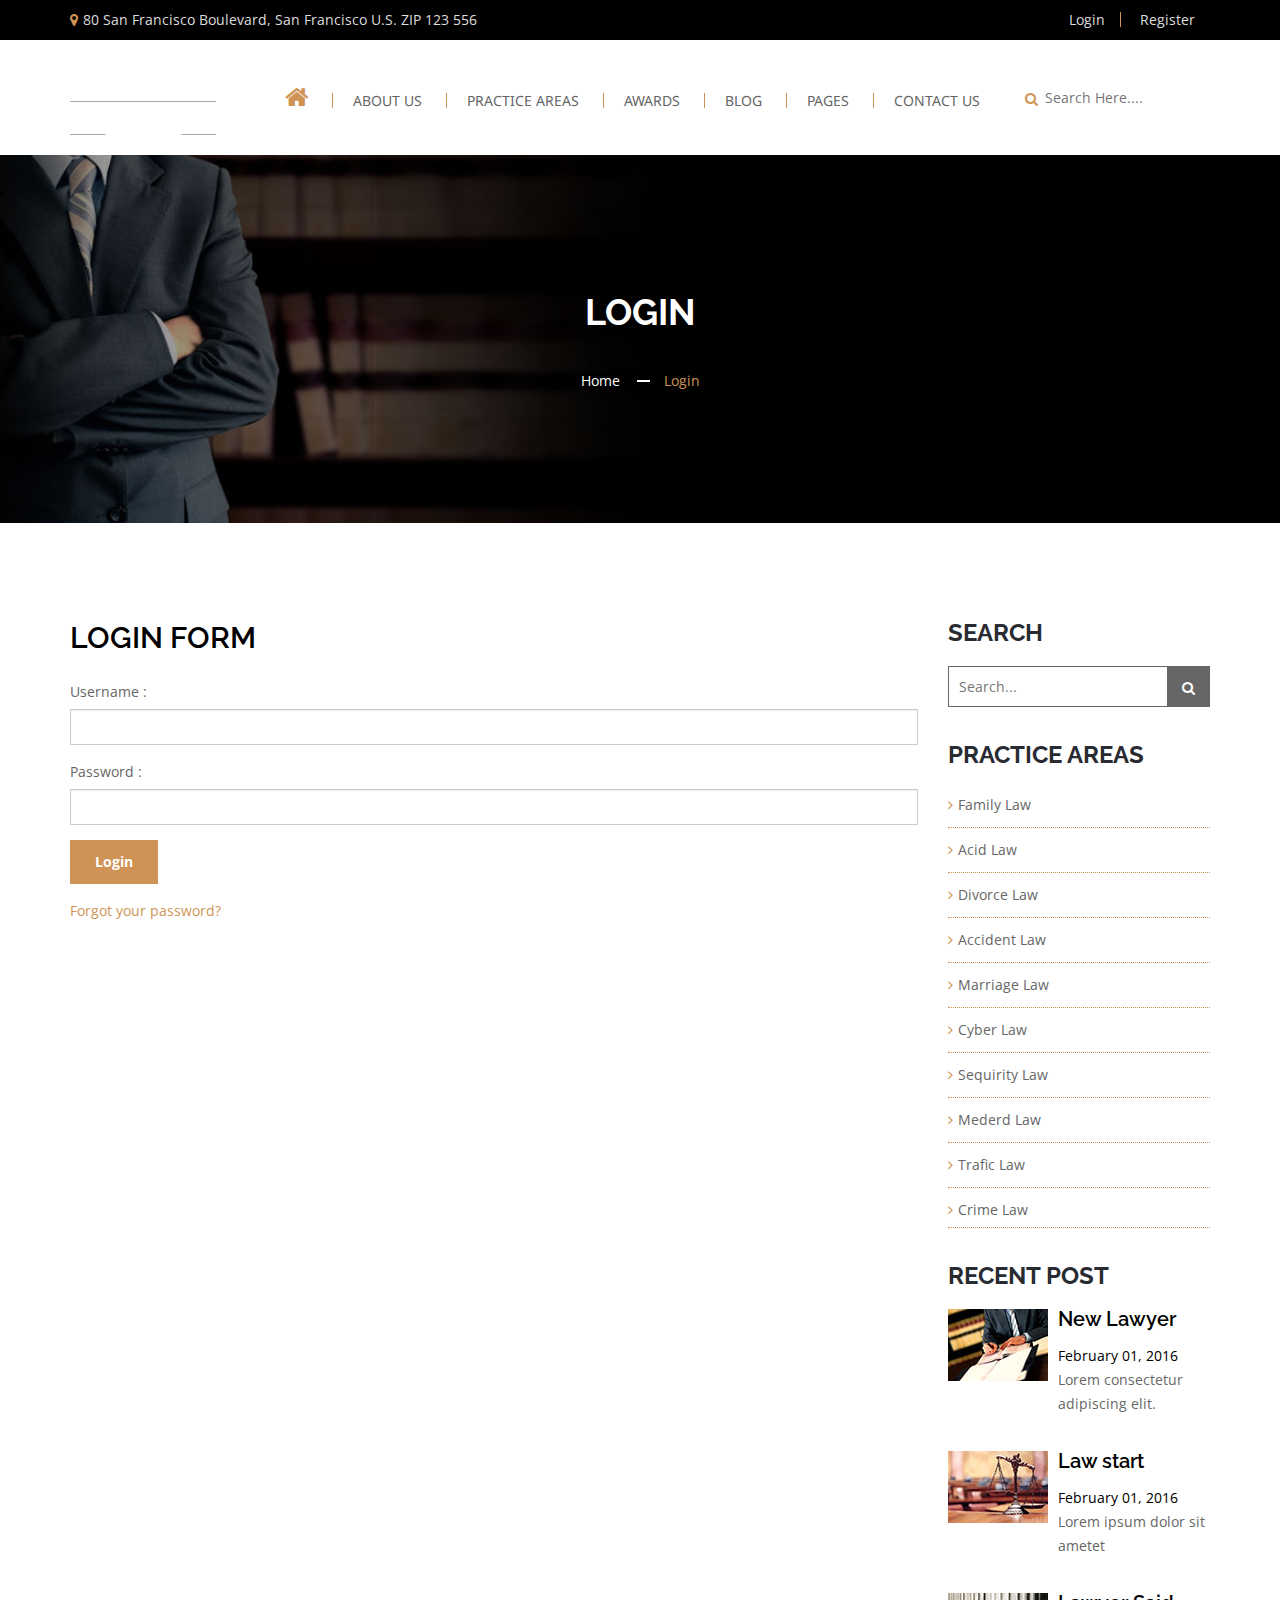
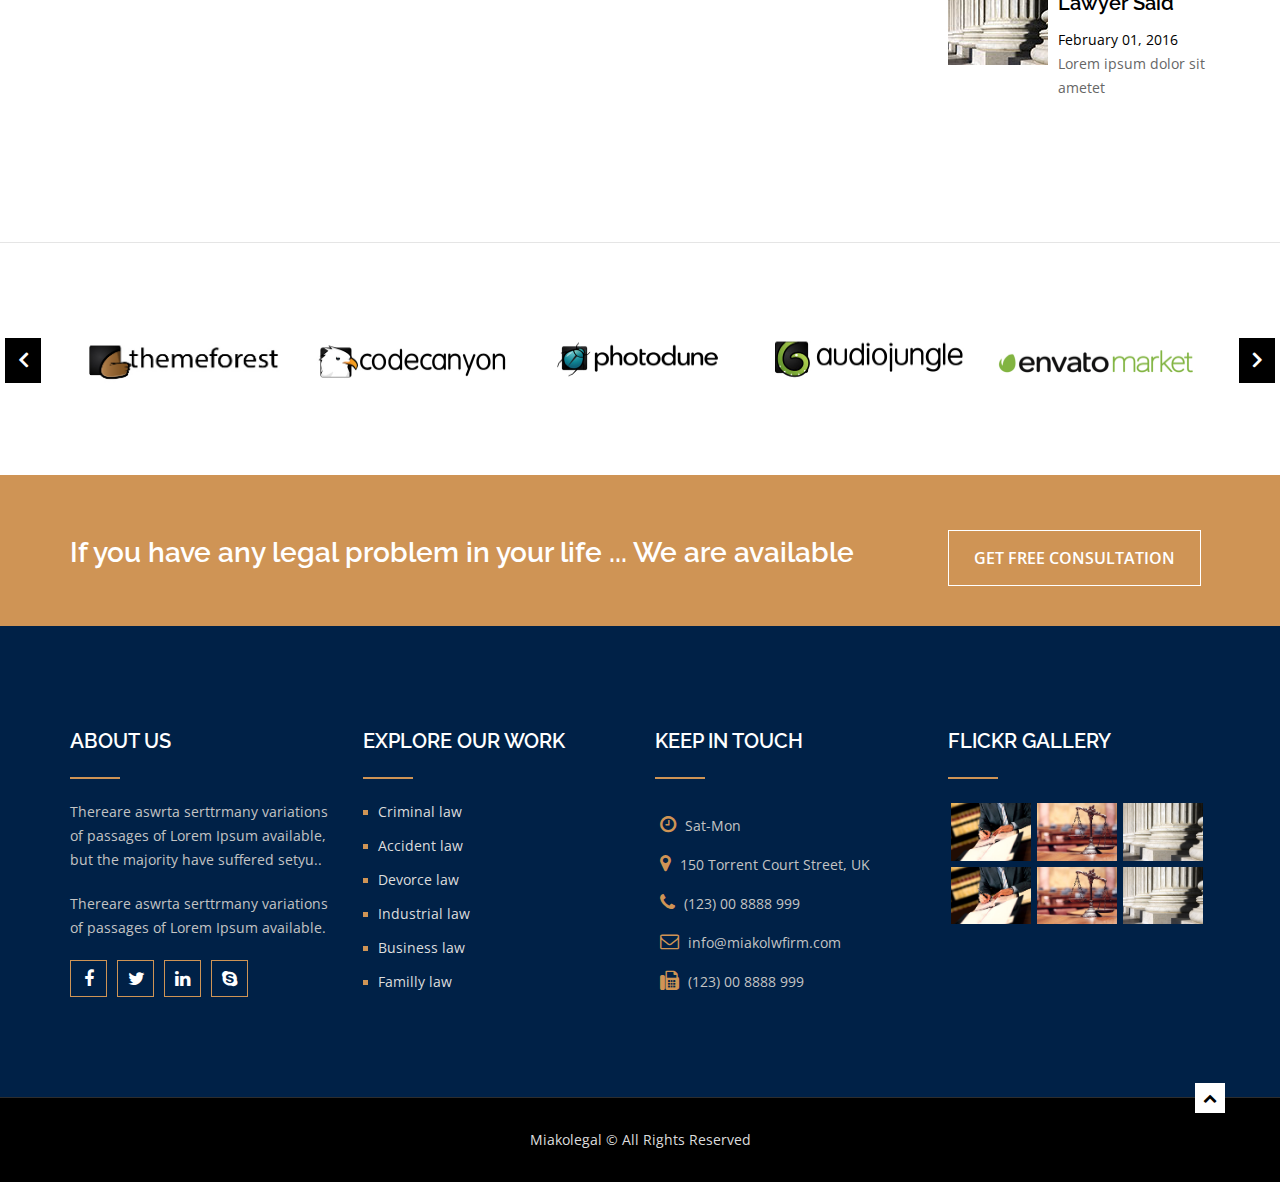
<file: login.html>
<!doctype html>
<html class="no-js" lang="">

    
<!-- Mirrored from radiustheme.com/demo/html/miakolegal/miakolegal/login.html by HTTrack Website Copier/3.x [XR&CO'2014], Thu, 04 May 2023 00:23:31 GMT -->
<head>
        <meta charset="utf-8">
        <meta http-equiv="x-ua-compatible" content="ie=edge">
        <title>Welcome | Contact Us </title>
        <meta name="description" content="">
        <meta name="viewport" content="width=device-width, initial-scale=1">
        <!-- favicon
		============================================ -->
        <link rel="shortcut icon" type="image/x-icon" href="img/favicon.png">
        <!-- Bootstrap CSS
		============================================ -->
        <link rel="stylesheet" href="css/bootstrap.min.css">
        <!-- Bootstrap CSS
		============================================ -->
        <link rel="stylesheet" href="css/font-awesome.min.css">
        <!-- nivo slider CSS
        ============================================ -->
        <link rel="stylesheet" href="custom-slider/css/nivo-slider.css" type="text/css" />
        <link rel="stylesheet" href="custom-slider/css/preview.css" type="text/css" media="screen" />
        <!-- owl.carousel CSS
		============================================ -->
        <link rel="stylesheet" href="css/owl.carousel.css">
        <link rel="stylesheet" href="css/owl.theme.css">
        <link rel="stylesheet" href="css/owl.transitions.css">
        <!-- jquery-ui CSS
		============================================ -->
        <link rel="stylesheet" href="css/jquery-ui.css">
        <!-- meanmenu CSS
		============================================ -->
        <link rel="stylesheet" href="css/meanmenu.min.css">
        <!-- animate CSS
		============================================ -->
        <link rel="stylesheet" href="css/animate.css">
        <!-- normalize CSS
		============================================ -->
        <link rel="stylesheet" href="css/normalize.css">
        <!-- main CSS
		============================================ -->
        <link rel="stylesheet" href="css/main.css">
        <!-- nivo slider CSS
        ============================================ -->
        <link rel="stylesheet" href="custom-slider/css/nivo-slider.css" type="text/css" />
        <link rel="stylesheet" href="custom-slider/css/preview.css" type="text/css" media="screen" />
        <!-- style CSS
		============================================ -->
        <link rel="stylesheet" href="style.css">
        <!-- Responsive CSS
        ============================================ -->
        <link rel="stylesheet" href="css/responsive.css">
        <!-- modernizr JS
		============================================ -->
        <script src="js/vendor/modernizr-2.8.3.min.js"></script>
    </head>

    <body class="blog contact">
        <!--[if lt IE 8]>
            <p class="browserupgrade">You are using an <strong>outdated</strong> browser. Please <a href="http://browsehappy.com/">upgrade your browser</a> to improve your experience.</p>
        <![endif]-->

        <!-- Add your site or application content here -->
        <!-- Header Area Start Here -->
        <header>
            <div class="header-area-top-area">
                <div class="container">
                    <div class="row">
                        <div class="col-lg-6 col-md-6 col-sm-6 col-sm-12">
                            <div class="header-top-left">
                                <p>
                                    <i class="fa fa-map-marker"></i>80 San Francisco Boulevard, San Francisco U.S. ZIP 123 556</p>
                            </div>
                        </div>
                        <div class="col-lg-6 col-md-6 col-sm-6 col-sm-12">
                            <div class="header-top-right">
                                <nav>
                                    <ul>
                                        <li>
                                            <a href="login.html">Login</a>
                                        </li>
                                        <li>
                                            <a href="registration.html">Register</a>
                                        </li>
                                    </ul>
                                </nav>
                            </div>
                        </div>
                    </div>
                </div>
            </div>
            <div class="main-header-area">
                <div class="container">
                    <div class="row">
                        <div class="col-lg-2 col-md-2 col-sm-12 col-sm-12">
                            <div class="logo-area">
                                <a href="index.html">
                                    <img src="img/logo.png" alt="logo">
                                </a>
                            </div>
                        </div>
                        <div class="col-lg-8 col-md-8 col-sm-12 col-sm-12">
                            <div class="main-menu-area">
                                <nav>
                                    <ul>
                                        <li class="current">
                                            <a href="#">
                                                <i class="fa fa-home"></i>
                                            </a>
                                            <ul>
                                                <li>
                                                    <a href="index.html">Home Page 1</a>
                                                </li>
                                                <li>
                                                    <a href="index1.html">Home Page 2</a>
                                                </li>
                                                <li>
                                                    <a href="index2.html">Home Page 3</a>
                                                </li>
                                                <li>
                                                    <a href="index3.html">Home Page 4</a>
                                                </li>
                                            </ul>
                                        </li>
                                        <li>
                                            <a href="about.html">About Us</a>
                                        </li>
                                        <li>
                                            <a href="practice.html">PRACTICE AREAS</a>
                                            <ul>
                                                <li>
                                                    <a href="single-practice.html">Family Law</a>
                                                </li>
                                                <li>
                                                    <a href="single-practice-left-sidebar.html">Crime Law</a>
                                                </li>
                                                <li>
                                                    <a href="single-practice.html">Divorce Law</a>
                                                </li>
                                                <li>
                                                    <a href="single-practice.html">Insdustrial Law</a>
                                                </li>
                                                <li>
                                                    <a href="single-practice.html">Business Law</a>
                                                </li>
                                                <li class="has-child-menu">
                                                    <a href="#">Demo</a>
                                                    <ul class="thired-level">
                                                        <li>
                                                            <a href="#">Demo 1</a>
                                                        </li>
                                                        <li>
                                                            <a href="#">Demo 2</a>
                                                        </li>
                                                    </ul>
                                                </li>
                                            </ul>
                                        </li>
                                        <li>
                                            <a href="awards.html">Awards</a>
                                        </li>
                                        <li>
                                            <a href="blog.html">BLOG</a>
                                            <ul>
                                                <li>
                                                    <a href="single.html">Single Blog</a>
                                                </li>
                                            </ul>
                                        </li>
                                        <li>
                                            <a href="#">Pages</a>
                                            <ul class="mega-menu-style1">
                                                <li>
                                                    <a href="index.html">Home Page 1</a>
                                                    <a href="index1.html">Home Page 2</a>
                                                    <a href="index2.html">Home Page 3</a>
                                                    <a href="index3.html">Home Page 4</a>
                                                    <a href="about.html">About Us</a>
                                                </li>
                                                <li>
                                                    <a href="practice.html">PRACTICE AREAS</a>
                                                    <a href="single-practice.html">Family Law</a>
                                                    <a href="single-practice-left-sidebar.html">Crime Law</a>
                                                    <a href="awards.html">Awards</a>
                                                    <a href="blog.html">Blog</a>
                                                </li>
                                                <li>
                                                    <a href="single.html">Single Blog</a>
                                                    <a href="single-attorney.html">Attorney Details</a>
                                                    <a href="404.html">404 Page</a>
                                                    <a href="login.html">Login</a>
                                                    <a href="registration.html">Register</a>
                                                </li>
                                            </ul>
                                        </li>
                                        <li>
                                            <a href="contact.html">CONTACT US</a>
                                        </li>
                                    </ul>
                                </nav>
                            </div>
                        </div>
                        <div class="col-lg-2 col-md-2 col-sm-2 hidden-sm col-sm-12">
                            <div class="search-area">
                                <span>
                                    <i class="fa fa-search"></i>
                                </span>
                                <input type="text" placeholder="Search Here....">
                            </div>
                        </div>
                    </div>
                </div>
            </div>
            <!-- mobile-menu-area start -->
            <div class="mobile-menu-area">
                <div class="container">
                    <div class="row">
                        <div class="col-md-12">
                            <div class="mobile-menu">
                                <nav id="dropdown">
                                    <ul>
                                        <li class="current">
                                            <a href="#">
                                                <i class="fa fa-home"></i>
                                            </a>
                                            <ul>
                                                <li>
                                                    <a href="index.html">Home Page 1</a>
                                                </li>
                                                <li>
                                                    <a href="index1.html">Home Page 2</a>
                                                </li>
                                                <li>
                                                    <a href="index2.html">Home Page 3</a>
                                                </li>
                                                <li>
                                                    <a href="index3.html">Home Page 4</a>
                                                </li>
                                            </ul>
                                        </li>
                                        <li>
                                            <a href="about.html">About Us</a>
                                        </li>
                                        <li>
                                            <a href="practice.html">PRACTICE AREAS</a>
                                            <ul>
                                                <li>
                                                    <a href="single-practice.html">Family Law</a>
                                                </li>
                                                <li>
                                                    <a href="single-practice.html">Crime Law</a>
                                                </li>
                                                <li>
                                                    <a href="single-practice.html">Divorce Law</a>
                                                </li>
                                                <li>
                                                    <a href="single-practice.html">Insdustrial Law</a>
                                                </li>
                                                <li>
                                                    <a href="single-practice.html">Business Law</a>
                                                </li>
                                                <li>
                                                    <a href="#">Demo</a>
                                                    <ul>
                                                        <li>
                                                            <a href="#">Demo 1</a>
                                                        </li>
                                                        <li>
                                                            <a href="#">Demo 2</a>
                                                        </li>
                                                    </ul>
                                                </li>
                                            </ul>
                                        </li>
                                        <li>
                                            <a href="awards.html">Awards</a>
                                        </li>
                                        <li>
                                            <a href="blog.html">BLOG</a>
                                            <ul>
                                                <li>
                                                    <a href="single.html">Single Blog</a>
                                                </li>
                                            </ul>
                                        </li>
                                        <li>
                                            <a href="#">Pages</a>
                                            <ul>
                                                <li>
                                                    <a href="index.html">Home Page 1</a>
                                                </li>
                                                <li>
                                                    <a href="index1.html">Home Page 2</a>
                                                </li>
                                                <li>
                                                    <a href="index2.html">Home Page 3</a>
                                                </li>
                                                <li>
                                                    <a href="index3.html">Home Page 4</a>
                                                </li>
                                                <li>
                                                    <a href="about.html">About Us</a>
                                                </li>
                                                <li>
                                                    <a href="practice.html">PRACTICE AREAS</a>
                                                </li>
                                                <li>
                                                    <a href="awards.html">Awards</a>
                                                </li>
                                                <li>
                                                    <a href="blog.html">Blog</a>
                                                </li>
                                                <li>
                                                    <a href="single.html">Single Blog</a>
                                                </li>
                                                <li>
                                                    <a href="single-attorney.html">Attorney Details</a>
                                                </li>
                                                <li>
                                                    <a href="404.html">404 Page</a>
                                                </li>
                                                <li>
                                                    <a href="login.html">Login</a>
                                                </li>
                                                <li>
                                                    <a href="registration.html">Register</a>
                                                </li>
                                            </ul>
                                        </li>
                                        <li>
                                            <a href="contact.html">CONTACT US</a>
                                        </li>
                                    </ul>
                                </nav>
                            </div>
                        </div>
                    </div>
                </div>
            </div>
            <!-- mobile-menu-area end -->
        </header>
        <!-- Header Area End Here -->
        <!--  Banner Area Start here -->
        <div class="banner-area">
            <div class="container">
                <div class="row">
                    <div class="col-lg-12 col-md-12 col-sm-12 col-xs-12">
                        <div class="main-bennar">
                            <h2>Login</h2>
                            <div class="breadcumb">
                                <ul>
                                    <li>
                                        <a href="index.html">Home</a>
                                    </li>
                                    <li>Login</li>
                                </ul>
                            </div>
                        </div>
                    </div>
                </div>
            </div>
        </div>
        <!--  Banner Area End here -->
        <!-- Main Contact page Start here -->
        <div class="contact-page-area">
            <div class="container">
                <div class="row">
                    <div class="col-lg-9 col-md-8 col-sm-8 col-xs-12">
                        <div class="contact-form-area">
                            <h2>Login Form</h2>
                            <form action="http://radiustheme.com/demo/html/miakolegal/miakolegal/process.php" method="POST">
                                <fieldset class="row">
                                    <div class="col-sm-12">
                                        <div class="form-group">
                                            <label>Username : </label>
                                            <input type="text" name="username" class="form-control" required>
                                        </div>
                                    </div>
                                    <div class="col-sm-12">
                                        <div class="form-group">
                                            <label>Password : </label>
                                            <input type="password" name="password" class="form-control" required>
                                        </div>
                                    </div>

                                    <div class="col-sm-12">
                                        <div class="form-group">
                                            <button class="btn-send submit-buttom" type="submit">Login</button>
                                        </div>
                                        <a href="forgot-password.html">Forgot your password?</a>
                                    </div>
                                </fieldset>
                            </form>
                        </div>
                    </div>
                    <div class="col-lg-3 col-md-4 col-sm-4 col-xs-12">
                        <div class="blog-sidebar-area">
                            <div class="single-sidebar">
                                <h2>SEARCH</h2>
                                <div class="sidebar-search">
                                    <input type="text" placeholder="Search...">
                                    <span>
                                        <button type="submit">
                                            <i class="fa fa-search"></i>
                                        </button>
                                    </span>
                                </div>
                            </div>
                            <div class="single-sidebar">
                                <h2>Practice Areas</h2>
                                <div class="sidebar-category">
                                    <ul>
                                        <li>
                                            <a href="single-practice.html">Family Law</a>
                                        </li>
                                        <li>
                                            <a href="single-practice.html">Acid Law</a>
                                        </li>
                                        <li>
                                            <a href="single-practice.html">Divorce Law</a>
                                        </li>
                                        <li>
                                            <a href="single-practice.html">Accident Law</a>
                                        </li>
                                        <li>
                                            <a href="single-practice.html">Marriage Law</a>
                                        </li>
                                        <li>
                                            <a href="single-practice.html">Cyber Law</a>
                                        </li>
                                        <li>
                                            <a href="single-practice.html">Sequirity Law</a>
                                        </li>
                                        <li>
                                            <a href="single-practice.html">Mederd Law</a>
                                        </li>
                                        <li>
                                            <a href="single-practice.html">Trafic Law</a>
                                        </li>
                                        <li>
                                            <a href="single-practice.html">Crime Law</a>
                                        </li>

                                    </ul>
                                </div>
                            </div>
                            <div class="single-sidebar">
                                <h2>Recent Post</h2>
                                <div class="sidebar-recent-post">
                                    <div class="media single-post">
                                        <div class="pull-left">
                                            <a href="single.html">
                                                <img class="media-object" src="img/blog/4.jpg" alt="post">
                                            </a>
                                        </div>
                                        <div class="media-body">
                                            <h4 class="media-heading">
                                                <a href="single.html">New Lawyer</a>
                                            </h4>
                                            <div class="posted-date">
                                                <a href="single.html">February 01, 2016</a>
                                            </div>
                                            <p>Lorem consectetur adipiscing elit.</p>
                                        </div>
                                    </div>
                                    <div class="media single-post">
                                        <div class="pull-left">
                                            <a href="single.html">
                                                <img class="media-object" src="img/blog/5.jpg" alt="post">
                                            </a>
                                        </div>
                                        <div class="media-body">
                                            <h4 class="media-heading">
                                                <a href="single.html">Law start</a>
                                            </h4>
                                            <div class="posted-date">
                                                <a href="single.html">February 01, 2016</a>
                                            </div>
                                            <p>Lorem ipsum dolor sit ametet</p>
                                        </div>
                                    </div>
                                    <div class="media single-post">
                                        <div class="pull-left">
                                            <a href="single.html">
                                                <img class="media-object" src="img/blog/6.jpg" alt="post">
                                            </a>
                                        </div>
                                        <div class="media-body">
                                            <h4 class="media-heading">
                                                <a href="single.html">Lawyer Said</a>
                                            </h4>
                                            <div class="posted-date">
                                                <a href="single.html">February 01, 2016</a>
                                            </div>
                                            <p>Lorem ipsum dolor sit ametet</p>
                                        </div>
                                    </div>
                                </div>
                            </div>
                        </div>
                    </div>
                </div>
            </div>
        </div>

        <!-- Partner Logo Area Start Here -->
        <div class="client-logo-area">
            <div class="container">
                <div class="client-logo">
                    <div class="single-logo">
                        <a href="#">
                            <img src="img/client/1.jpg" alt="">
                        </a>
                    </div>
                    <div class="single-logo">
                        <a href="#">
                            <img src="img/client/2.jpg" alt="">
                        </a>
                    </div>
                    <div class="single-logo">
                        <a href="#">
                            <img src="img/client/3.jpg" alt="">
                        </a>
                    </div>
                    <div class="single-logo">
                        <a href="#">
                            <img src="img/client/4.jpg" alt="">
                        </a>
                    </div>
                    <div class="single-logo">
                        <a href="#">
                            <img src="img/client/5.jpg" alt="">
                        </a>
                    </div>
                    <div class="single-logo">
                        <a href="#">
                            <img src="img/client/6.jpg" alt="">
                        </a>
                    </div>
                    <div class="single-logo">
                        <a href="#">
                            <img src="img/client/7.jpg" alt="">
                        </a>
                    </div>
                    <div class="single-logo">
                        <a href="#">
                            <img src="img/client/1.jpg" alt="">
                        </a>
                    </div>
                    <div class="single-logo">
                        <a href="#">
                            <img src="img/client/2.jpg" alt="">
                        </a>
                    </div>
                    <div class="single-logo">
                        <a href="#">
                            <img src="img/client/3.jpg" alt="">
                        </a>
                    </div>
                </div>
            </div>
        </div>
        <!-- Partner Logo Area End Here -->
        <!-- Get Free Consultation Start Here -->
        <div class="get-free-consultation-area">
            <div class="container">
                <div class="row">
                    <div class="col-lg-9 col-md-9 col-sm-9 col-xs-12">
                        <div class="consultation-text">
                            <h3>If you have any legal problem in your life ... We are available</h3>
                        </div>
                    </div>
                    <div class="col-lg-3 col-md-3 col-sm-3 col-xs-12">
                        <div class="contact-buttom">
                            <a href="contact.html">Get Free Consultation</a>
                        </div>
                    </div>
                </div>
            </div>
        </div>
        <!-- Get Free Consultation End Here -->
        <!-- Footer Area Start Here -->
        <footer>
            <div class="footer-top-area">
                <div class="container">
                    <div class="row">
                        <div class="col-lg-3 col-md-3 col-sm-3 col-xs-12">
                            <div class="footer footer-one">
                                <h2>About Us</h2>
                                <p>Thereare aswrta serttrmany variations of passages of Lorem Ipsum available, but the majority
                                    have suffered setyu..</p>
                                <p>Thereare aswrta serttrmany variations of passages of Lorem Ipsum available.</p>
                                <div class="social-media">
                                    <ul>
                                        <li>
                                            <a href="#">
                                                <i class="fa fa-facebook"></i>
                                            </a>
                                        </li>
                                        <li>
                                            <a href="#">
                                                <i class="fa fa-twitter"></i>
                                            </a>
                                        </li>
                                        <li>
                                            <a href="#">
                                                <i class="fa fa-linkedin"></i>
                                            </a>
                                        </li>
                                        <li>
                                            <a href="#">
                                                <i class="fa fa-skype"></i>
                                            </a>
                                        </li>
                                    </ul>
                                </div>
                            </div>
                        </div>
                        <div class="col-lg-3 col-md-3 col-sm-3 col-xs-12">
                            <div class="footer footer-two">
                                <h2>Explore Our Work</h2>
                                <ul>
                                    <li>
                                        <a href="#">Criminal law</a>
                                    </li>
                                    <li>
                                        <a href="#">Accident law</a>
                                    </li>
                                    <li>
                                        <a href="#">Devorce law</a>
                                    </li>
                                    <li>
                                        <a href="#">Industrial law</a>
                                    </li>
                                    <li>
                                        <a href="#">Business law</a>
                                    </li>
                                    <li>
                                        <a href="#">Familly law</a>
                                    </li>
                                </ul>
                            </div>
                        </div>
                        <div class="col-lg-3 col-md-3 col-sm-3 col-xs-12">
                            <div class="footer footer-three">
                                <h2>Keep in Touch</h2>
                                <ul>
                                    <li>
                                        <i class="fa fa-clock-o"></i> Sat-Mon</li>
                                    <li>
                                        <i class="fa fa-map-marker"></i> 150 Torrent Court Street, UK</li>
                                    <li>
                                        <i class="fa fa-phone"></i> (123) 00 8888 999</li>
                                    <li>
                                        <i class="fa fa-envelope-o"></i> info@miakolwfirm.com</li>
                                    <li>
                                        <i class="fa fa-fax"></i> (123) 00 8888 999</li>
                                </ul>
                            </div>
                        </div>
                        <div class="col-lg-3 col-md-3 col-sm-3 col-xs-12">
                            <div class="footer footer-four">
                                <h2>flickr GALLERY</h2>
                                <ul>
                                    <li>
                                        <a href="#">
                                            <img src="img/blog/1.jpg" alt=""> </a>
                                    </li>
                                    <li>
                                        <a href="#">
                                            <img src="img/blog/2.jpg" alt=""> </a>
                                    </li>
                                    <li>
                                        <a href="#">
                                            <img src="img/blog/3.jpg" alt=""> </a>
                                    </li>
                                    <li>
                                        <a href="#">
                                            <img src="img/blog/1.jpg" alt=""> </a>
                                    </li>
                                    <li>
                                        <a href="#">
                                            <img src="img/blog/2.jpg" alt=""> </a>
                                    </li>
                                    <li>
                                        <a href="#">
                                            <img src="img/blog/3.jpg" alt=""> </a>
                                    </li>
                                </ul>
                            </div>
                        </div>
                    </div>
                </div>
            </div>
            <div class="footer-buttom-area">
                <div class="container">
                    <div class="row">
                        <div class="col-lg-12 col-md-12 col-sm-12 col-xs-12">
                            <div class="footer-buttom">
                                <div class="scrollup">
                                    <a href="#">
                                        <i class="fa fa-chevron-up"></i>
                                    </a>
                                </div>
                                <p>Miakolegal © All Rights Reserved</p>
                            </div>
                        </div>
                    </div>
                </div>
            </div>
        </footer>
        <!-- Footer Area End Here -->
        <!-- Preloader Start Here -->
        <div id="preloader"></div>
        <!-- Preloader End Here -->
        <!-- jquery
		============================================ -->
        <script src="js/vendor/jquery-1.11.3.min.js"></script>
        <!-- bootstrap JS
		============================================ -->
        <script src="js/bootstrap.min.js"></script>
        <!-- wow JS
		============================================ -->
        <script src="js/wow.min.js"></script>
        <!-- price-slider JS
		============================================ -->
        <script src="js/jquery-price-slider.js"></script>
        <!-- meanmenu JS
		============================================ -->
        <script src="js/jquery.meanmenu.js"></script>
        <!-- owl.carousel JS
		============================================ -->
        <script src="js/owl.carousel.min.js"></script>
        <!-- scrollUp JS
		============================================ -->
        <script src="js/jquery.scrollUp.min.js"></script>
        <!-- plugins JS
		============================================ -->
        <script src="js/plugins.js"></script>
        <!-- Nivo slider js
        ============================================ -->
        <script src="custom-slider/js/jquery.nivo.slider.js" type="text/javascript"></script>
        <script src="custom-slider/home.js" type="text/javascript"></script>
        <!-- main JS
		============================================ -->
        <script src="js/main.js"></script>
    </body>


<!-- Mirrored from radiustheme.com/demo/html/miakolegal/miakolegal/login.html by HTTrack Website Copier/3.x [XR&CO'2014], Thu, 04 May 2023 00:23:32 GMT -->
</html>
</file>
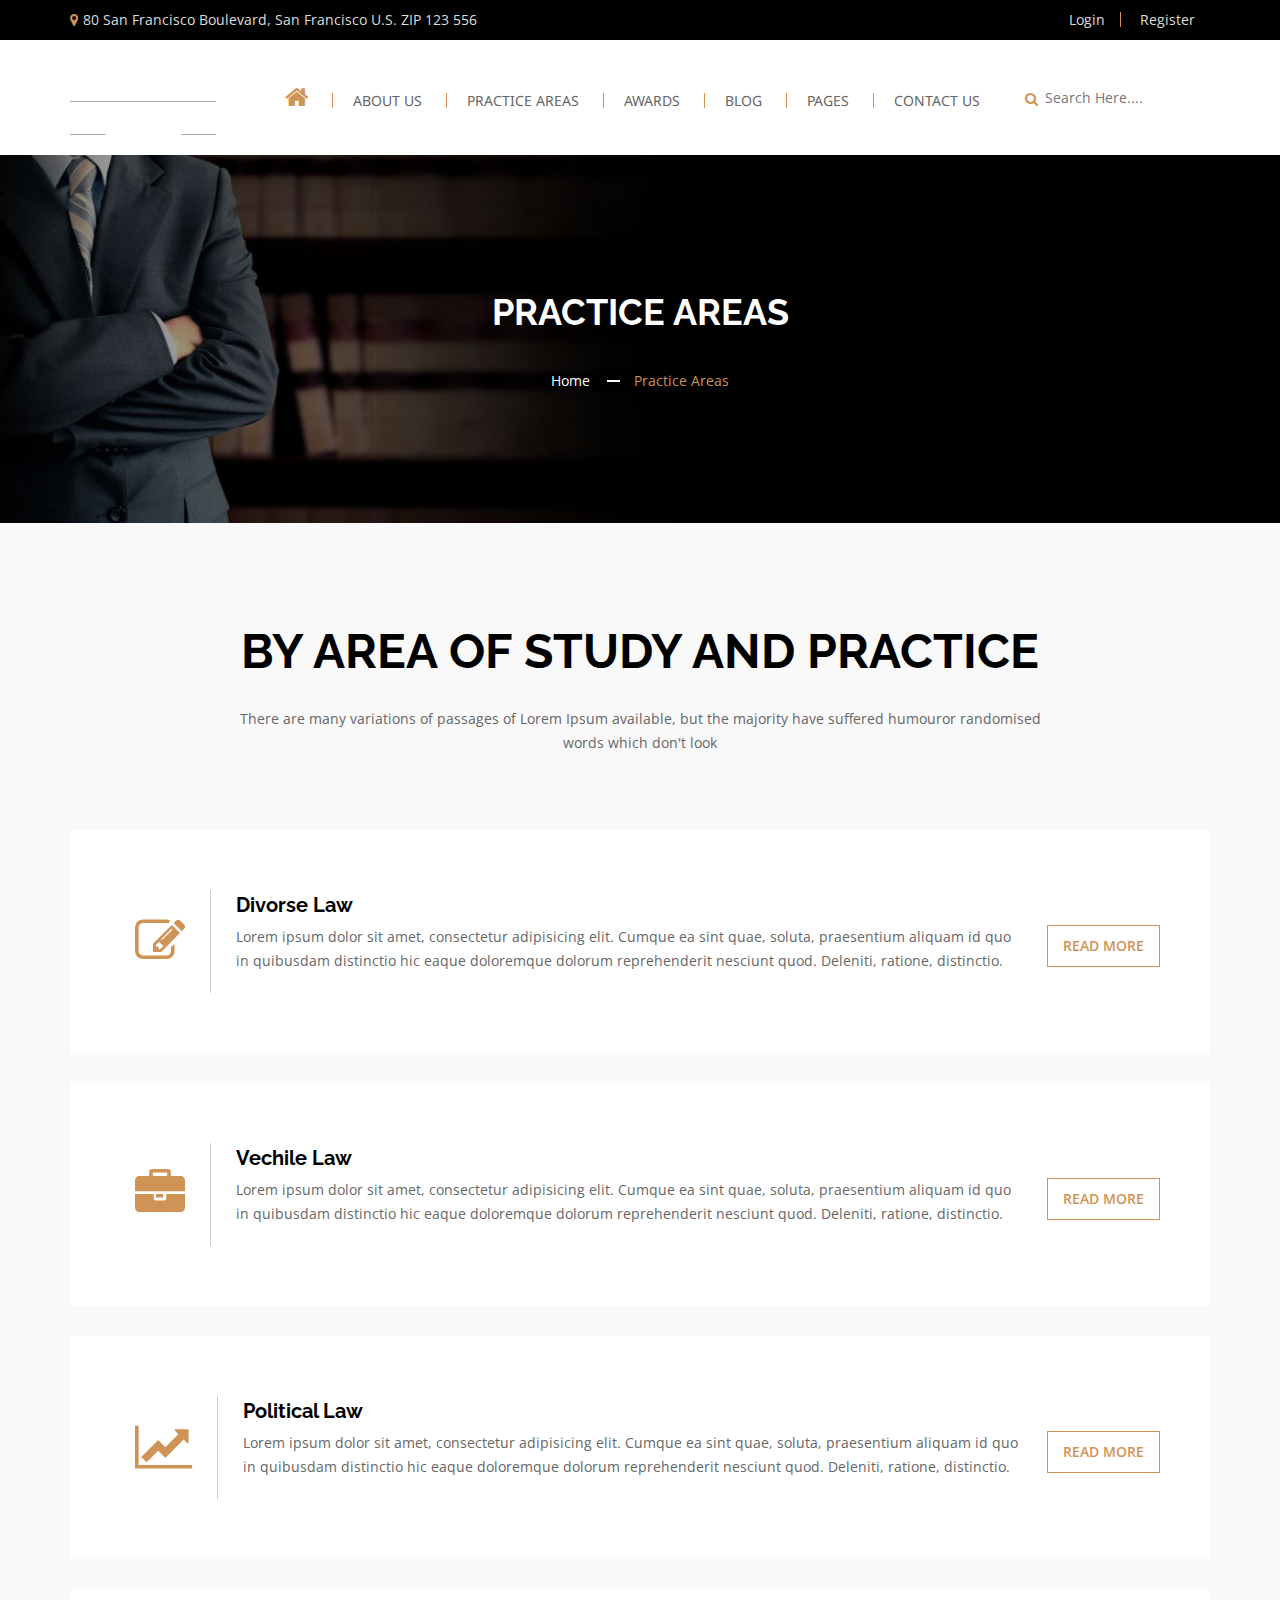
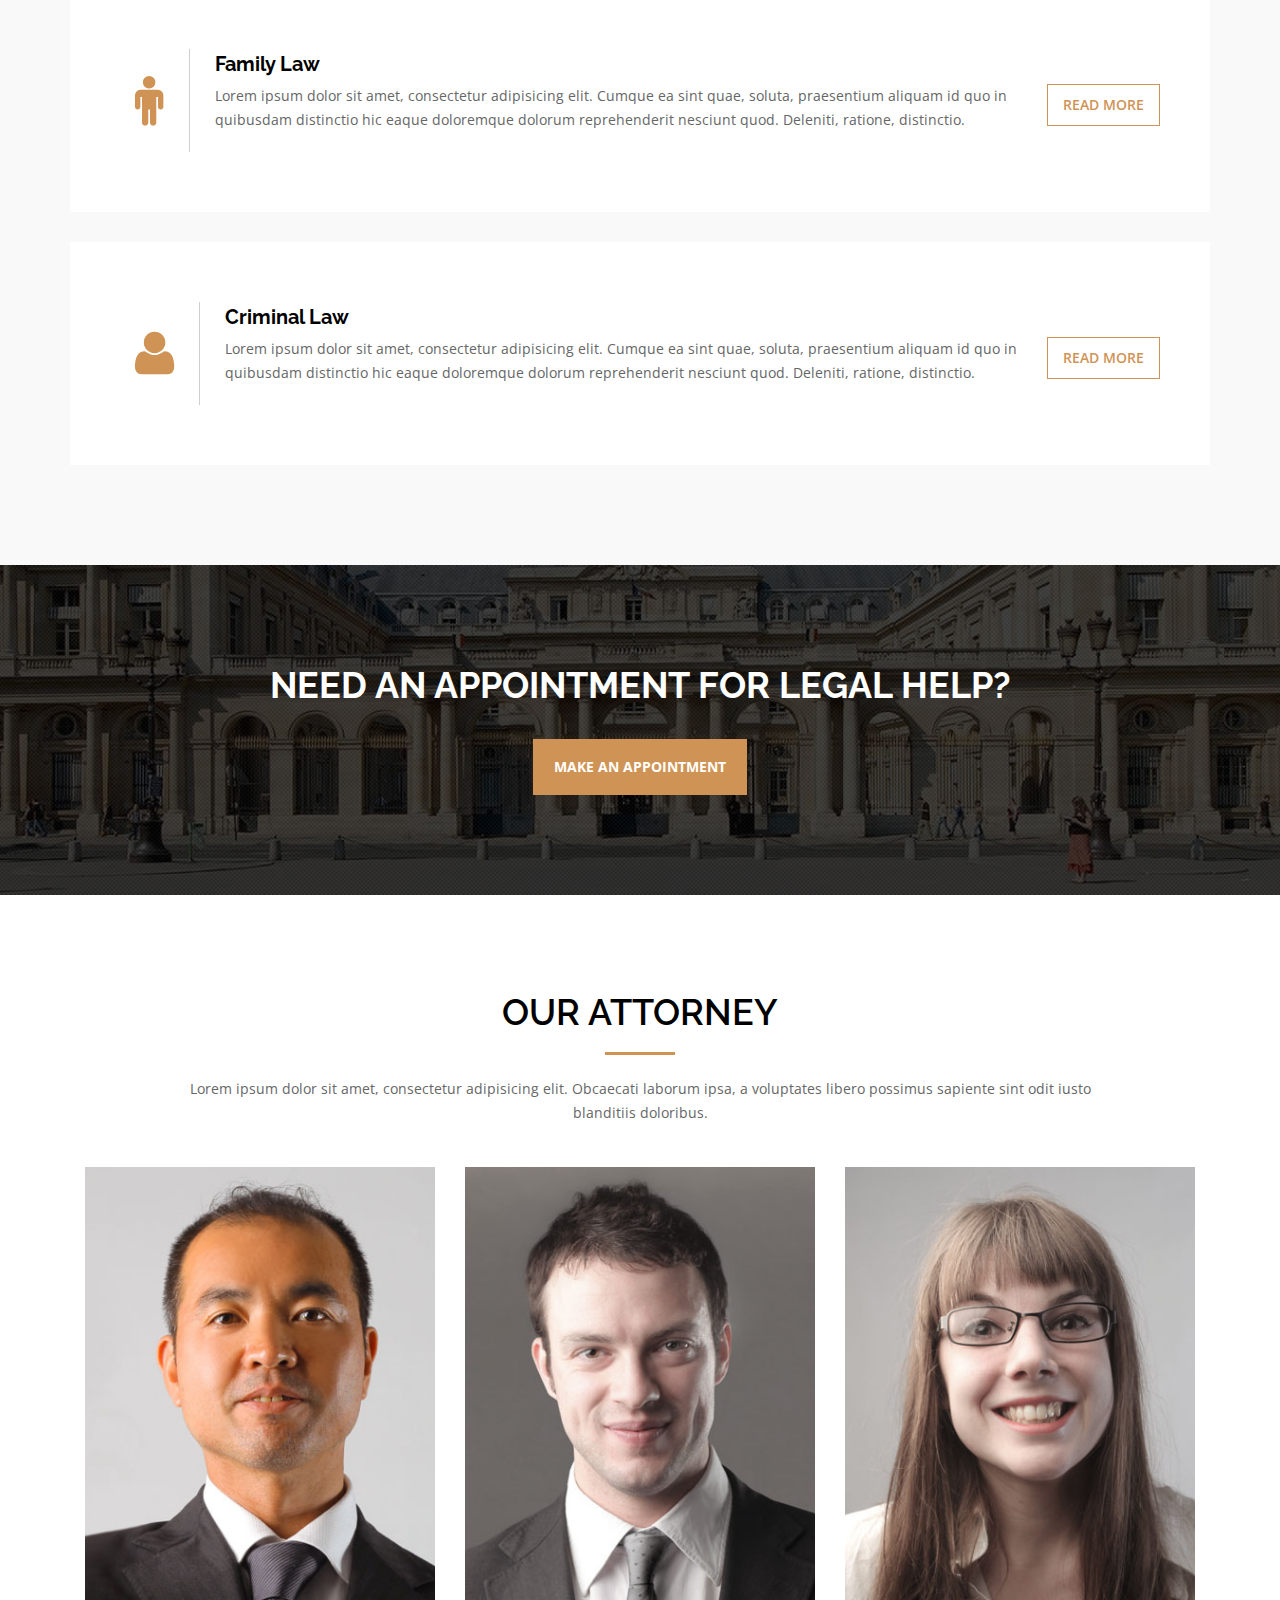
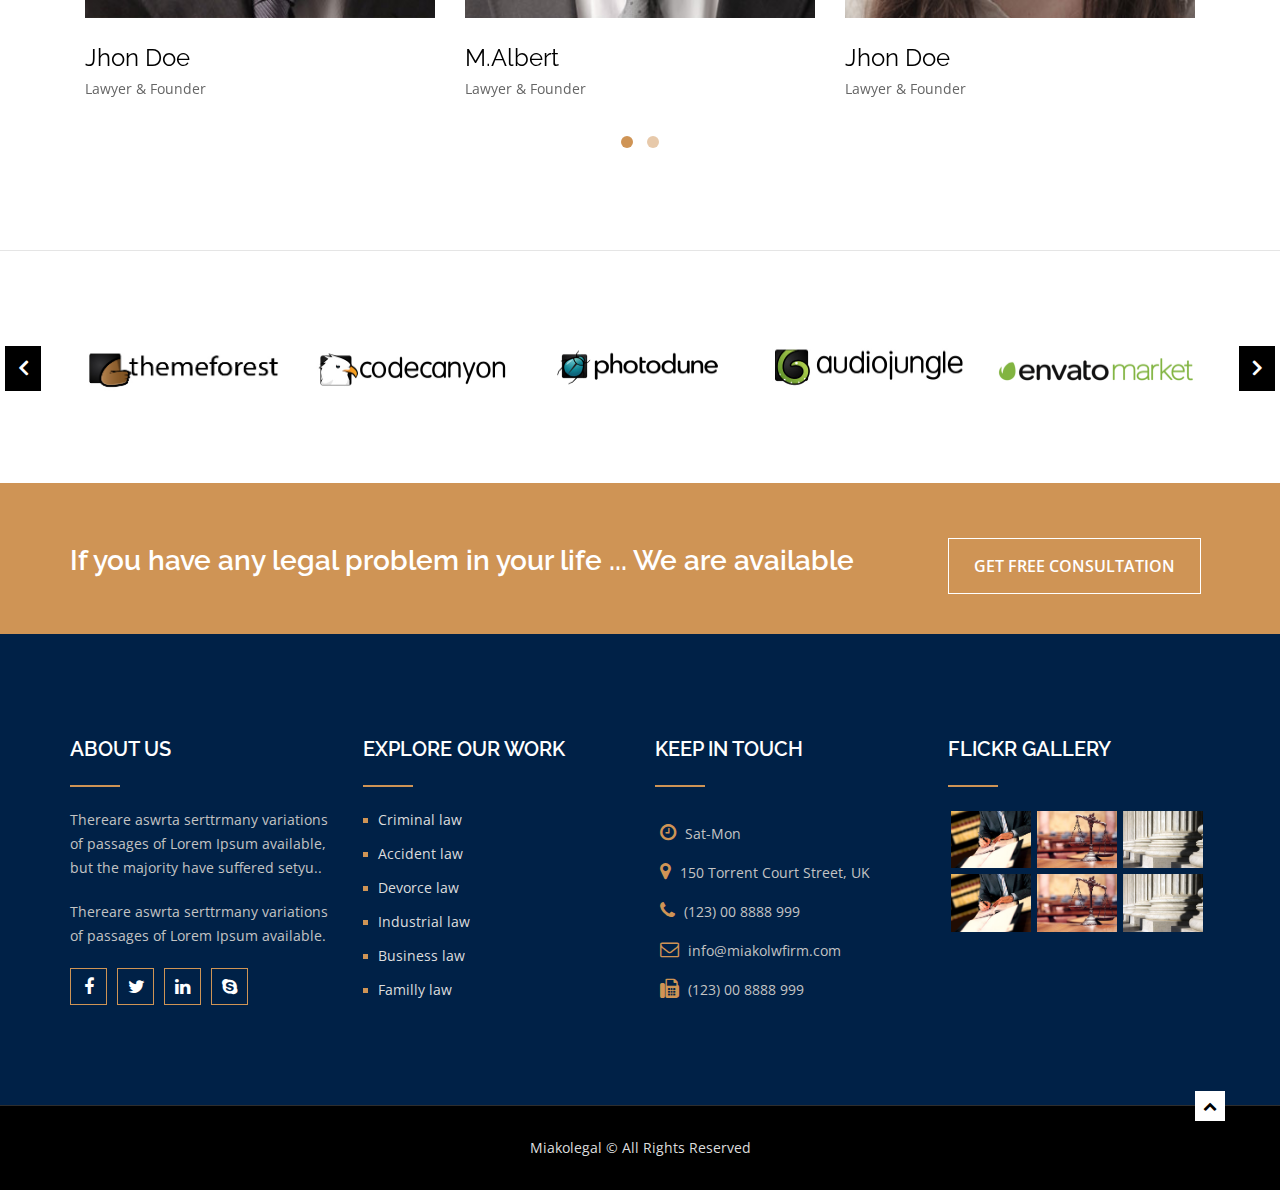
<file: practice.html>
<!doctype html>
<html class="no-js" lang="">

    
<!-- Mirrored from radiustheme.com/demo/html/miakolegal/miakolegal/practice.html by HTTrack Website Copier/3.x [XR&CO'2014], Thu, 04 May 2023 00:21:47 GMT -->
<head>
        <meta charset="utf-8">
        <meta http-equiv="x-ua-compatible" content="ie=edge">
        <title>Welcome | Practice Area</title>
        <meta name="description" content="">
        <meta name="viewport" content="width=device-width, initial-scale=1">
        <!-- favicon
		============================================ -->
        <link rel="shortcut icon" type="image/x-icon" href="img/favicon.png">
        <!-- Bootstrap CSS
		============================================ -->
        <link rel="stylesheet" href="css/bootstrap.min.css">
        <!-- Bootstrap CSS
		============================================ -->
        <link rel="stylesheet" href="css/font-awesome.min.css">

        <!-- nivo slider CSS
        ============================================ -->
        <link rel="stylesheet" href="custom-slider/css/nivo-slider.css" type="text/css" />
        <link rel="stylesheet" href="custom-slider/css/preview.css" type="text/css" media="screen" />
        <!-- owl.carousel CSS
		============================================ -->
        <link rel="stylesheet" href="css/owl.carousel.css">
        <link rel="stylesheet" href="css/owl.theme.css">
        <link rel="stylesheet" href="css/owl.transitions.css">
        <!-- jquery-ui CSS
		============================================ -->
        <link rel="stylesheet" href="css/jquery-ui.css">
        <!-- meanmenu CSS
		============================================ -->
        <link rel="stylesheet" href="css/meanmenu.min.css">
        <!-- animate CSS
		============================================ -->
        <link rel="stylesheet" href="css/animate.css">
        <!-- normalize CSS
		============================================ -->
        <link rel="stylesheet" href="css/normalize.css">
        <!-- main CSS
		============================================ -->
        <link rel="stylesheet" href="css/main.css">
        <!-- nivo slider CSS
        ============================================ -->
        <link rel="stylesheet" href="custom-slider/css/nivo-slider.css" type="text/css" />
        <link rel="stylesheet" href="custom-slider/css/preview.css" type="text/css" media="screen" />
        <!-- style CSS
		============================================ -->
        <link rel="stylesheet" href="style.css">
        <!-- Responsive CSS
        ============================================ -->
        <link rel="stylesheet" href="css/responsive.css">
        <!-- modernizr JS
		============================================ -->
        <script src="js/vendor/modernizr-2.8.3.min.js"></script>
    </head>

    <body class="about-us">
        <!--[if lt IE 8]>
            <p class="browserupgrade">You are using an <strong>outdated</strong> browser. Please <a href="http://browsehappy.com/">upgrade your browser</a> to improve your experience.</p>
        <![endif]-->

        <!-- Add your site or application content here -->
        <!-- Header Area Start Here -->
        <header>
            <div class="header-area-top-area">
                <div class="container">
                    <div class="row">
                        <div class="col-lg-6 col-md-6 col-sm-6 col-sm-12">
                            <div class="header-top-left">
                                <p>
                                    <i class="fa fa-map-marker"></i>80 San Francisco Boulevard, San Francisco U.S. ZIP 123 556</p>
                            </div>
                        </div>
                        <div class="col-lg-6 col-md-6 col-sm-6 col-sm-12">
                            <div class="header-top-right">
                                <nav>
                                    <ul>
                                        <li>
                                            <a href="login.html">Login</a>
                                        </li>
                                        <li>
                                            <a href="registration.html">Register</a>
                                        </li>
                                    </ul>
                                </nav>
                            </div>
                        </div>
                    </div>
                </div>
            </div>
            <div class="main-header-area">
                <div class="container">
                    <div class="row">
                        <div class="col-lg-2 col-md-2 col-sm-12 col-sm-12">
                            <div class="logo-area">
                                <a href="index.html">
                                    <img src="img/logo.png" alt="logo">
                                </a>
                            </div>
                        </div>
                        <div class="col-lg-8 col-md-8 col-sm-12 col-sm-12">
                            <div class="main-menu-area">
                                <nav>
                                    <ul>
                                        <li class="current">
                                            <a href="#">
                                                <i class="fa fa-home"></i>
                                            </a>
                                            <ul>
                                                <li>
                                                    <a href="index.html">Home Page 1</a>
                                                </li>
                                                <li>
                                                    <a href="index1.html">Home Page 2</a>
                                                </li>
                                                <li>
                                                    <a href="index2.html">Home Page 3</a>
                                                </li>
                                                <li>
                                                    <a href="index3.html">Home Page 4</a>
                                                </li>
                                            </ul>
                                        </li>
                                        <li>
                                            <a href="about.html">About Us</a>
                                        </li>
                                        <li>
                                            <a href="practice.html">PRACTICE AREAS</a>
                                            <ul>
                                                <li>
                                                    <a href="single-practice.html">Family Law</a>
                                                </li>
                                                <li>
                                                    <a href="single-practice-left-sidebar.html">Crime Law</a>
                                                </li>
                                                <li>
                                                    <a href="single-practice.html">Divorce Law</a>
                                                </li>
                                                <li>
                                                    <a href="single-practice.html">Insdustrial Law</a>
                                                </li>
                                                <li>
                                                    <a href="single-practice.html">Business Law</a>
                                                </li>
                                                <li class="has-child-menu">
                                                    <a href="#">Demo</a>
                                                    <ul class="thired-level">
                                                        <li>
                                                            <a href="#">Demo 1</a>
                                                        </li>
                                                        <li>
                                                            <a href="#">Demo 2</a>
                                                        </li>
                                                    </ul>
                                                </li>
                                            </ul>
                                        </li>
                                        <li>
                                            <a href="awards.html">Awards</a>
                                        </li>
                                        <li>
                                            <a href="blog.html">BLOG</a>
                                            <ul>
                                                <li>
                                                    <a href="single.html">Single Blog</a>
                                                </li>
                                            </ul>
                                        </li>
                                        <li>
                                            <a href="#">Pages</a>
                                            <ul class="mega-menu-style1">
                                                <li>
                                                    <a href="index.html">Home Page 1</a>
                                                    <a href="index1.html">Home Page 2</a>
                                                    <a href="index2.html">Home Page 3</a>
                                                    <a href="index3.html">Home Page 4</a>
                                                    <a href="about.html">About Us</a>
                                                </li>
                                                <li>
                                                    <a href="practice.html">PRACTICE AREAS</a>
                                                    <a href="single-practice.html">Family Law</a>
                                                    <a href="single-practice-left-sidebar.html">Crime Law</a>
                                                    <a href="awards.html">Awards</a>
                                                    <a href="blog.html">Blog</a>
                                                </li>
                                                <li>
                                                    <a href="single.html">Single Blog</a>
                                                    <a href="single-attorney.html">Attorney Details</a>
                                                    <a href="404.html">404 Page</a>
                                                    <a href="login.html">Login</a>
                                                    <a href="registration.html">Register</a>
                                                </li>
                                            </ul>
                                        </li>
                                        <li>
                                            <a href="contact.html">CONTACT US</a>
                                        </li>
                                    </ul>
                                </nav>
                            </div>
                        </div>
                        <div class="col-lg-2 col-md-2 col-sm-2 hidden-sm col-sm-12">
                            <div class="search-area">
                                <span>
                                    <i class="fa fa-search"></i>
                                </span>
                                <input type="text" placeholder="Search Here....">
                            </div>
                        </div>
                    </div>
                </div>
            </div>
            <!-- mobile-menu-area start -->
            <div class="mobile-menu-area">
                <div class="container">
                    <div class="row">
                        <div class="col-md-12">
                            <div class="mobile-menu">
                                <nav id="dropdown">
                                    <ul>
                                        <li class="current">
                                            <a href="#">
                                                <i class="fa fa-home"></i>
                                            </a>
                                            <ul>
                                                <li>
                                                    <a href="index.html">Home Page 1</a>
                                                </li>
                                                <li>
                                                    <a href="index1.html">Home Page 2</a>
                                                </li>
                                                <li>
                                                    <a href="index2.html">Home Page 3</a>
                                                </li>
                                                <li>
                                                    <a href="index3.html">Home Page 4</a>
                                                </li>
                                            </ul>
                                        </li>
                                        <li>
                                            <a href="about.html">About Us</a>
                                        </li>
                                        <li>
                                            <a href="practice.html">PRACTICE AREAS</a>
                                            <ul>
                                                <li>
                                                    <a href="single-practice.html">Family Law</a>
                                                </li>
                                                <li>
                                                    <a href="single-practice.html">Crime Law</a>
                                                </li>
                                                <li>
                                                    <a href="single-practice.html">Divorce Law</a>
                                                </li>
                                                <li>
                                                    <a href="single-practice.html">Insdustrial Law</a>
                                                </li>
                                                <li>
                                                    <a href="single-practice.html">Business Law</a>
                                                </li>
                                                <li>
                                                    <a href="#">Demo</a>
                                                    <ul>
                                                        <li>
                                                            <a href="#">Demo 1</a>
                                                        </li>
                                                        <li>
                                                            <a href="#">Demo 2</a>
                                                        </li>
                                                    </ul>
                                                </li>
                                            </ul>
                                        </li>
                                        <li>
                                            <a href="awards.html">Awards</a>
                                        </li>
                                        <li>
                                            <a href="blog.html">BLOG</a>
                                            <ul>
                                                <li>
                                                    <a href="single.html">Single Blog</a>
                                                </li>
                                            </ul>
                                        </li>
                                        <li>
                                            <a href="#">Pages</a>
                                            <ul>
                                                <li>
                                                    <a href="index.html">Home Page 1</a>
                                                </li>
                                                <li>
                                                    <a href="index1.html">Home Page 2</a>
                                                </li>
                                                <li>
                                                    <a href="index2.html">Home Page 3</a>
                                                </li>
                                                <li>
                                                    <a href="index3.html">Home Page 4</a>
                                                </li>
                                                <li>
                                                    <a href="about.html">About Us</a>
                                                </li>
                                                <li>
                                                    <a href="practice.html">PRACTICE AREAS</a>
                                                </li>
                                                <li>
                                                    <a href="awards.html">Awards</a>
                                                </li>
                                                <li>
                                                    <a href="blog.html">Blog</a>
                                                </li>
                                                <li>
                                                    <a href="single.html">Single Blog</a>
                                                </li>
                                                <li>
                                                    <a href="single-attorney.html">Attorney Details</a>
                                                </li>
                                                <li>
                                                    <a href="404.html">404 Page</a>
                                                </li>
                                                <li>
                                                    <a href="login.html">Login</a>
                                                </li>
                                                <li>
                                                    <a href="registration.html">Register</a>
                                                </li>
                                            </ul>
                                        </li>
                                        <li>
                                            <a href="contact.html">CONTACT US</a>
                                        </li>
                                    </ul>
                                </nav>
                            </div>
                        </div>
                    </div>
                </div>
            </div>
            <!-- mobile-menu-area end -->
        </header>
        <!-- Header Area End Here -->
        <!--  Banner Area Start here -->
        <div class="banner-area">
            <div class="container">
                <div class="row">
                    <div class="col-lg-12 col-md-12 col-sm-12 col-xs-12">
                        <div class="main-bennar">
                            <h2>Practice Areas</h2>
                            <div class="breadcumb">
                                <ul>
                                    <li>
                                        <a href="index.html">Home</a>
                                    </li>
                                    <li>Practice Areas</li>
                                </ul>
                            </div>
                        </div>
                    </div>
                </div>
            </div>
        </div>
        <!--  Banner Area End here -->
        <!-- Practice Area Start Here -->
        <div class="practice-area practice-area-page">
            <div class="container">
                <div class="row">
                    <div class="col-lg-12 col-md-12 col-sm-12 col-xs-12">
                        <div class="practice-area-heading-section">
                            <h2>By Area of Study and Practice</h2>
                            <p>There are many variations of passages of Lorem Ipsum available, but the majority have suffered
                                humouror randomised words which don't look</p>
                        </div>
                    </div>
                </div>
            </div>
            <div class="practice-service-section-area">
                <div class="container">
                    <div class="row">
                        <div class="col-lg-12 col-md-12 col-sm-12 col-xs-12">
                            <div class="single-practice-service-content-area">
                                <div class="media">
                                    <div class="media-left media-middle">
                                        <a href="#">
                                            <i class="fa fa-pencil-square-o"></i>
                                        </a>
                                    </div>
                                    <div class="media-body content">
                                        <h4 class="media-heading">
                                            <a href="single.html">Divorse Law</a>
                                        </h4>
                                        <p>Lorem ipsum dolor sit amet, consectetur adipisicing elit. Cumque ea sint quae, soluta,
                                            praesentium aliquam id quo in quibusdam distinctio hic eaque doloremque dolorum
                                            reprehenderit nesciunt quod. Deleniti, ratione, distinctio.</p>
                                        <div class="practice-service-read-more">
                                            <a href="single.html">Read More</a>
                                        </div>
                                    </div>
                                </div>
                            </div>
                            <div class="single-practice-service-content-area">
                                <div class="media">
                                    <div class="media-left media-middle">
                                        <a href="#">
                                            <i class="fa fa-briefcase"></i>
                                        </a>
                                    </div>
                                    <div class="media-body content">
                                        <h4 class="media-heading">
                                            <a href="single.html">Vechile Law</a>
                                        </h4>
                                        <p>Lorem ipsum dolor sit amet, consectetur adipisicing elit. Cumque ea sint quae, soluta,
                                            praesentium aliquam id quo in quibusdam distinctio hic eaque doloremque dolorum
                                            reprehenderit nesciunt quod. Deleniti, ratione, distinctio.</p>
                                        <div class="practice-service-read-more">
                                            <a href="single.html">Read More</a>
                                        </div>
                                    </div>
                                </div>
                            </div>
                            <div class="single-practice-service-content-area">
                                <div class="media">
                                    <div class="media-left media-middle">
                                        <a href="#">
                                            <i class="fa fa-line-chart"></i>
                                        </a>
                                    </div>
                                    <div class="media-body content">
                                        <h4 class="media-heading">
                                            <a href="single.html">Political Law</a>
                                        </h4>
                                        <p>Lorem ipsum dolor sit amet, consectetur adipisicing elit. Cumque ea sint quae, soluta,
                                            praesentium aliquam id quo in quibusdam distinctio hic eaque doloremque dolorum
                                            reprehenderit nesciunt quod. Deleniti, ratione, distinctio.</p>
                                        <div class="practice-service-read-more">
                                            <a href="single.html">Read More</a>
                                        </div>
                                    </div>
                                </div>
                            </div>
                            <div class="single-practice-service-content-area">
                                <div class="media">
                                    <div class="media-left media-middle">
                                        <a href="#">
                                            <i class="fa fa-male"></i>
                                        </a>
                                    </div>
                                    <div class="media-body content">
                                        <h4 class="media-heading">
                                            <a href="single.html">Family Law</a>
                                        </h4>
                                        <p>Lorem ipsum dolor sit amet, consectetur adipisicing elit. Cumque ea sint quae, soluta,
                                            praesentium aliquam id quo in quibusdam distinctio hic eaque doloremque dolorum
                                            reprehenderit nesciunt quod. Deleniti, ratione, distinctio.</p>
                                        <div class="practice-service-read-more">
                                            <a href="single.html">Read More</a>
                                        </div>
                                    </div>
                                </div>
                            </div>
                            <div class="single-practice-service-content-area">
                                <div class="media">
                                    <div class="media-left media-middle">
                                        <a href="#">
                                            <i class="fa fa-user"></i>
                                        </a>
                                    </div>
                                    <div class="media-body content">
                                        <h4 class="media-heading">
                                            <a href="single.html">Criminal Law</a>
                                        </h4>
                                        <p>Lorem ipsum dolor sit amet, consectetur adipisicing elit. Cumque ea sint quae, soluta,
                                            praesentium aliquam id quo in quibusdam distinctio hic eaque doloremque dolorum
                                            reprehenderit nesciunt quod. Deleniti, ratione, distinctio.</p>
                                        <div class="practice-service-read-more">
                                            <a href="single.html">Read More</a>
                                        </div>
                                    </div>
                                </div>
                            </div>
                        </div>
                    </div>
                </div>
            </div>
        </div>
        <!-- Practice Area End Here -->
        <!-- Make An Appointment Area Start here -->
        <div class="make-appointment-area">
            <div class="container">
                <div class="row">
                    <div class="col-lg-12 col-md-12 col-sm-12 col-xs-12">
                        <div class="make-appointment">
                            <h2>Need An Appointment For Legal HElp?</h2>
                            <a href="#">Make An Appointment</a>
                        </div>
                    </div>
                </div>
            </div>
        </div>
        <!-- Make An Appointment Area End here -->
        <!-- Our Attorney Start Here -->
        <div class="our-attorney-area">
            <div class="container">
                <div class="row">
                    <div class="col-lg-12 col-md-12 col-sm-12 col-xs-12">
                        <div class="section-title-area">
                            <h2>Our Attorney</h2>
                            <p>Lorem ipsum dolor sit amet, consectetur adipisicing elit. Obcaecati laborum ipsa, a voluptates
                                libero possimus sapiente sint odit iusto blanditiis doloribus.</p>
                        </div>
                    </div>
                </div>
                <div class="our-attorney">
                    <div class="single-attorney">
                        <div class="attorney-picture">
                            <a href="#">
                                <img src="img/attorney/3.jpg" alt="">
                            </a>
                            <div class="overlay">
                                <h2>
                                    <a href="#">View Bio</a>
                                </h2>
                                <div class="social-media">
                                    <ul>
                                        <li>
                                            <a href="#">
                                                <i class="fa fa-facebook"></i>
                                            </a>
                                        </li>
                                        <li>
                                            <a href="#">
                                                <i class="fa fa-twitter"></i>
                                            </a>
                                        </li>
                                        <li>
                                            <a href="#">
                                                <i class="fa fa-linkedin"></i>
                                            </a>
                                        </li>
                                        <li>
                                            <a href="#">
                                                <i class="fa fa-skype"></i>
                                            </a>
                                        </li>
                                    </ul>
                                </div>
                            </div>
                        </div>
                        <div class="attorney-content">
                            <h3>
                                <a href="#">Jhon Doe</a>
                            </h3>
                            <p class="designation">Lawyer & Founder</p>
                        </div>
                    </div>
                    <div class="single-attorney">
                        <div class="attorney-picture">
                            <a href="#">
                                <img src="img/attorney/1.jpg" alt="">
                            </a>
                            <div class="overlay">
                                <h2>
                                    <a href="#">View Bio</a>
                                </h2>
                                <div class="social-media">
                                    <ul>
                                        <li>
                                            <a href="#">
                                                <i class="fa fa-facebook"></i>
                                            </a>
                                        </li>
                                        <li>
                                            <a href="#">
                                                <i class="fa fa-twitter"></i>
                                            </a>
                                        </li>
                                        <li>
                                            <a href="#">
                                                <i class="fa fa-linkedin"></i>
                                            </a>
                                        </li>
                                        <li>
                                            <a href="#">
                                                <i class="fa fa-skype"></i>
                                            </a>
                                        </li>
                                    </ul>
                                </div>
                            </div>
                        </div>
                        <div class="attorney-content">
                            <h3>
                                <a href="#">M.Albert</a>
                            </h3>
                            <p class="designation">Lawyer & Founder</p>
                        </div>
                    </div>
                    <div class="single-attorney">
                        <div class="attorney-picture">
                            <a href="#">
                                <img src="img/attorney/2.jpg" alt="">
                            </a>
                            <div class="overlay">
                                <h2>
                                    <a href="#">View Bio</a>
                                </h2>
                                <div class="social-media">
                                    <ul>
                                        <li>
                                            <a href="#">
                                                <i class="fa fa-facebook"></i>
                                            </a>
                                        </li>
                                        <li>
                                            <a href="#">
                                                <i class="fa fa-twitter"></i>
                                            </a>
                                        </li>
                                        <li>
                                            <a href="#">
                                                <i class="fa fa-linkedin"></i>
                                            </a>
                                        </li>
                                        <li>
                                            <a href="#">
                                                <i class="fa fa-skype"></i>
                                            </a>
                                        </li>
                                    </ul>
                                </div>
                            </div>
                        </div>
                        <div class="attorney-content">
                            <h3>
                                <a href="#">Jhon Doe</a>
                            </h3>
                            <p class="designation">Lawyer & Founder</p>
                        </div>
                    </div>
                    <div class="single-attorney">
                        <div class="attorney-picture">
                            <a href="#">
                                <img src="img/attorney/4.jpg" alt="">
                            </a>
                            <div class="overlay">
                                <h2>
                                    <a href="#">View Bio</a>
                                </h2>
                                <div class="social-media">
                                    <ul>
                                        <li>
                                            <a href="#">
                                                <i class="fa fa-facebook"></i>
                                            </a>
                                        </li>
                                        <li>
                                            <a href="#">
                                                <i class="fa fa-twitter"></i>
                                            </a>
                                        </li>
                                        <li>
                                            <a href="#">
                                                <i class="fa fa-linkedin"></i>
                                            </a>
                                        </li>
                                        <li>
                                            <a href="#">
                                                <i class="fa fa-skype"></i>
                                            </a>
                                        </li>
                                    </ul>
                                </div>
                            </div>
                        </div>
                        <div class="attorney-content">
                            <h3>
                                <a href="#">M.Albert</a>
                            </h3>
                            <p class="designation">Lawyer & Founder</p>
                        </div>
                    </div>
                    <div class="single-attorney">
                        <div class="attorney-picture">
                            <a href="#">
                                <img src="img/attorney/1.jpg" alt="">
                            </a>
                            <div class="overlay">
                                <h2>
                                    <a href="#">View Bio</a>
                                </h2>
                                <div class="social-media">
                                    <ul>
                                        <li>
                                            <a href="#">
                                                <i class="fa fa-facebook"></i>
                                            </a>
                                        </li>
                                        <li>
                                            <a href="#">
                                                <i class="fa fa-twitter"></i>
                                            </a>
                                        </li>
                                        <li>
                                            <a href="#">
                                                <i class="fa fa-linkedin"></i>
                                            </a>
                                        </li>
                                        <li>
                                            <a href="#">
                                                <i class="fa fa-skype"></i>
                                            </a>
                                        </li>
                                    </ul>
                                </div>
                            </div>
                        </div>
                        <div class="attorney-content">
                            <h3>
                                <a href="#">Jhon Doe</a>
                            </h3>
                            <p class="designation">Lawyer & Founder</p>
                        </div>
                    </div>
                    <div class="single-attorney">
                        <div class="attorney-picture">
                            <a href="#">
                                <img src="img/attorney/2.jpg" alt="">
                            </a>
                            <div class="overlay">
                                <h2>
                                    <a href="#">View Bio</a>
                                </h2>
                                <div class="social-media">
                                    <ul>
                                        <li>
                                            <a href="#">
                                                <i class="fa fa-facebook"></i>
                                            </a>
                                        </li>
                                        <li>
                                            <a href="#">
                                                <i class="fa fa-twitter"></i>
                                            </a>
                                        </li>
                                        <li>
                                            <a href="#">
                                                <i class="fa fa-linkedin"></i>
                                            </a>
                                        </li>
                                        <li>
                                            <a href="#">
                                                <i class="fa fa-skype"></i>
                                            </a>
                                        </li>
                                    </ul>
                                </div>
                            </div>
                        </div>
                        <div class="attorney-content">
                            <h3>
                                <a href="#">Jhon Doe</a>
                            </h3>
                            <p class="designation">Lawyer & Founder</p>
                        </div>
                    </div>
                </div>
            </div>
        </div>
        <!-- Our Attorney End Here -->
        <!-- Partner Logo Area Start Here -->
        <div class="client-logo-area">
            <div class="container">
                <div class="client-logo">
                    <div class="single-logo">
                        <a href="#">
                            <img src="img/client/1.jpg" alt="">
                        </a>
                    </div>
                    <div class="single-logo">
                        <a href="#">
                            <img src="img/client/2.jpg" alt="">
                        </a>
                    </div>
                    <div class="single-logo">
                        <a href="#">
                            <img src="img/client/3.jpg" alt="">
                        </a>
                    </div>
                    <div class="single-logo">
                        <a href="#">
                            <img src="img/client/4.jpg" alt="">
                        </a>
                    </div>
                    <div class="single-logo">
                        <a href="#">
                            <img src="img/client/5.jpg" alt="">
                        </a>
                    </div>
                    <div class="single-logo">
                        <a href="#">
                            <img src="img/client/6.jpg" alt="">
                        </a>
                    </div>
                    <div class="single-logo">
                        <a href="#">
                            <img src="img/client/7.jpg" alt="">
                        </a>
                    </div>
                    <div class="single-logo">
                        <a href="#">
                            <img src="img/client/1.jpg" alt="">
                        </a>
                    </div>
                    <div class="single-logo">
                        <a href="#">
                            <img src="img/client/2.jpg" alt="">
                        </a>
                    </div>
                    <div class="single-logo">
                        <a href="#">
                            <img src="img/client/3.jpg" alt="">
                        </a>
                    </div>
                </div>
            </div>
        </div>
        <!-- Partner Logo Area End Here -->
        <!-- Get Free Consultation Start Here -->
        <div class="get-free-consultation-area">
            <div class="container">
                <div class="row">
                    <div class="col-lg-9 col-md-9 col-sm-9 col-xs-12">
                        <div class="consultation-text">
                            <h3>If you have any legal problem in your life ... We are available</h3>
                        </div>
                    </div>
                    <div class="col-lg-3 col-md-3 col-sm-3 col-xs-12">
                        <div class="contact-buttom">
                            <a href="contact.html">Get Free Consultation</a>
                        </div>
                    </div>
                </div>
            </div>
        </div>
        <!-- Get Free Consultation End Here -->
        <!-- Footer Area Start Here -->
        <footer>
            <div class="footer-top-area">
                <div class="container">
                    <div class="row">
                        <div class="col-lg-3 col-md-3 col-sm-3 col-xs-12">
                            <div class="footer footer-one">
                                <h2>About Us</h2>
                                <p>Thereare aswrta serttrmany variations of passages of Lorem Ipsum available, but the majority
                                    have suffered setyu..</p>
                                <p>Thereare aswrta serttrmany variations of passages of Lorem Ipsum available.</p>
                                <div class="social-media">
                                    <ul>
                                        <li>
                                            <a href="#">
                                                <i class="fa fa-facebook"></i>
                                            </a>
                                        </li>
                                        <li>
                                            <a href="#">
                                                <i class="fa fa-twitter"></i>
                                            </a>
                                        </li>
                                        <li>
                                            <a href="#">
                                                <i class="fa fa-linkedin"></i>
                                            </a>
                                        </li>
                                        <li>
                                            <a href="#">
                                                <i class="fa fa-skype"></i>
                                            </a>
                                        </li>
                                    </ul>
                                </div>
                            </div>
                        </div>
                        <div class="col-lg-3 col-md-3 col-sm-3 col-xs-12">
                            <div class="footer footer-two">
                                <h2>Explore Our Work</h2>
                                <ul>
                                    <li>
                                        <a href="#">Criminal law</a>
                                    </li>
                                    <li>
                                        <a href="#">Accident law</a>
                                    </li>
                                    <li>
                                        <a href="#">Devorce law</a>
                                    </li>
                                    <li>
                                        <a href="#">Industrial law</a>
                                    </li>
                                    <li>
                                        <a href="#">Business law</a>
                                    </li>
                                    <li>
                                        <a href="#">Familly law</a>
                                    </li>
                                </ul>
                            </div>
                        </div>
                        <div class="col-lg-3 col-md-3 col-sm-3 col-xs-12">
                            <div class="footer footer-three">
                                <h2>Keep in Touch</h2>
                                <ul>
                                    <li>
                                        <i class="fa fa-clock-o"></i> Sat-Mon</li>
                                    <li>
                                        <i class="fa fa-map-marker"></i> 150 Torrent Court Street, UK</li>
                                    <li>
                                        <i class="fa fa-phone"></i> (123) 00 8888 999</li>
                                    <li>
                                        <i class="fa fa-envelope-o"></i> info@miakolwfirm.com</li>
                                    <li>
                                        <i class="fa fa-fax"></i> (123) 00 8888 999</li>
                                </ul>
                            </div>
                        </div>
                        <div class="col-lg-3 col-md-3 col-sm-3 col-xs-12">
                            <div class="footer footer-four">
                                <h2>flickr GALLERY</h2>
                                <ul>
                                    <li>
                                        <a href="#">
                                            <img src="img/blog/1.jpg" alt=""> </a>
                                    </li>
                                    <li>
                                        <a href="#">
                                            <img src="img/blog/2.jpg" alt=""> </a>
                                    </li>
                                    <li>
                                        <a href="#">
                                            <img src="img/blog/3.jpg" alt=""> </a>
                                    </li>
                                    <li>
                                        <a href="#">
                                            <img src="img/blog/1.jpg" alt=""> </a>
                                    </li>
                                    <li>
                                        <a href="#">
                                            <img src="img/blog/2.jpg" alt=""> </a>
                                    </li>
                                    <li>
                                        <a href="#">
                                            <img src="img/blog/3.jpg" alt=""> </a>
                                    </li>
                                </ul>
                            </div>
                        </div>
                    </div>
                </div>
            </div>
            <div class="footer-buttom-area">
                <div class="container">
                    <div class="row">
                        <div class="col-lg-12 col-md-12 col-sm-12 col-xs-12">
                            <div class="footer-buttom">
                                <div class="scrollup">
                                    <a href="#">
                                        <i class="fa fa-chevron-up"></i>
                                    </a>
                                </div>
                                <p>Miakolegal © All Rights Reserved</p>
                            </div>
                        </div>
                    </div>
                </div>
            </div>
        </footer>
        <!-- Footer Area End Here -->
        <!-- Preloader Start Here -->
        <div id="preloader"></div>
        <!-- Preloader End Here -->
        <!-- jquery
		============================================ -->
        <script src="js/vendor/jquery-1.11.3.min.js"></script>
        <!-- bootstrap JS
		============================================ -->
        <script src="js/bootstrap.min.js"></script>
        <!-- wow JS
		============================================ -->
        <script src="js/wow.min.js"></script>
        <!-- price-slider JS
		============================================ -->
        <script src="js/jquery-price-slider.js"></script>
        <!-- meanmenu JS
		============================================ -->
        <script src="js/jquery.meanmenu.js"></script>
        <!-- owl.carousel JS
		============================================ -->
        <script src="js/owl.carousel.min.js"></script>
        <!-- scrollUp JS
		============================================ -->
        <script src="js/jquery.scrollUp.min.js"></script>
        <!-- plugins JS
		============================================ -->
        <script src="js/plugins.js"></script>
        <!-- Nivo slider js
        ============================================ -->
        <script src="custom-slider/js/jquery.nivo.slider.js" type="text/javascript"></script>
        <script src="custom-slider/home.js" type="text/javascript"></script>
        <!-- main JS
		============================================ -->
        <script src="js/main.js"></script>
    </body>


<!-- Mirrored from radiustheme.com/demo/html/miakolegal/miakolegal/practice.html by HTTrack Website Copier/3.x [XR&CO'2014], Thu, 04 May 2023 00:21:47 GMT -->
</html>
</file>
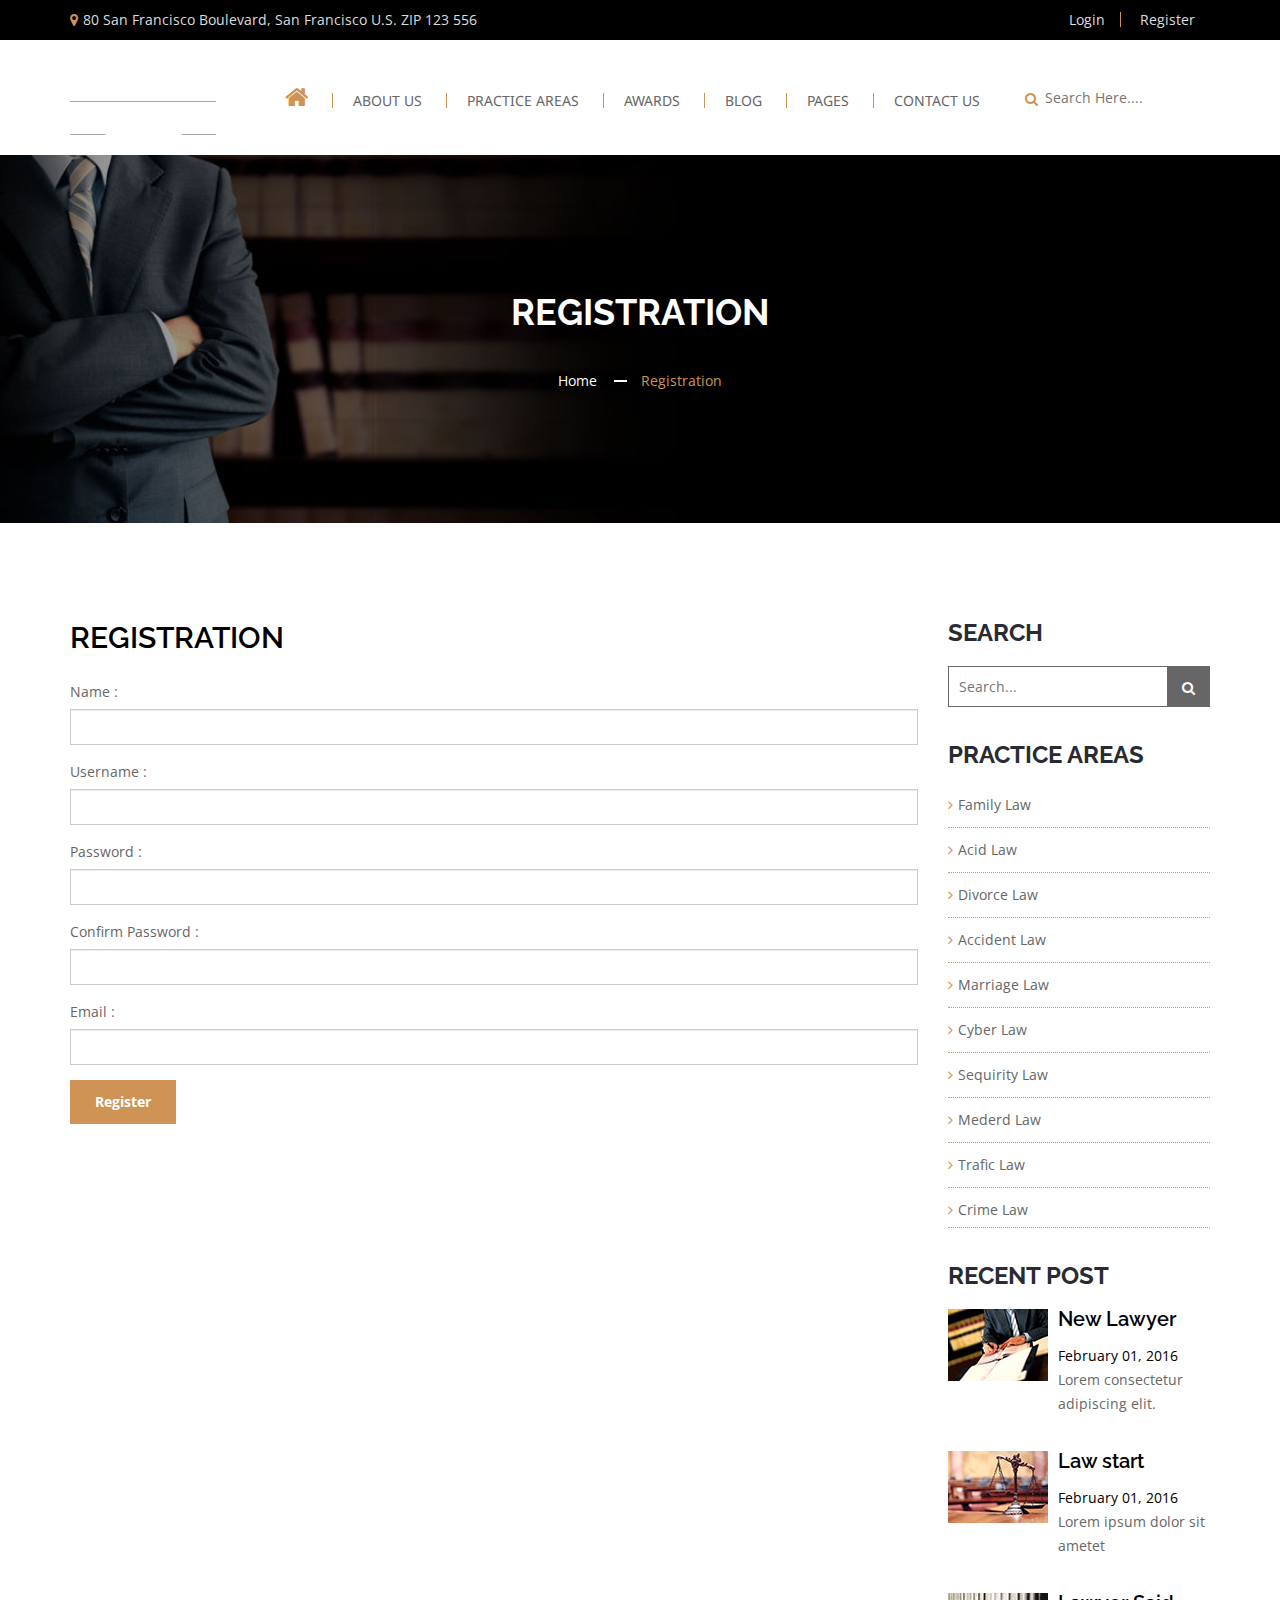
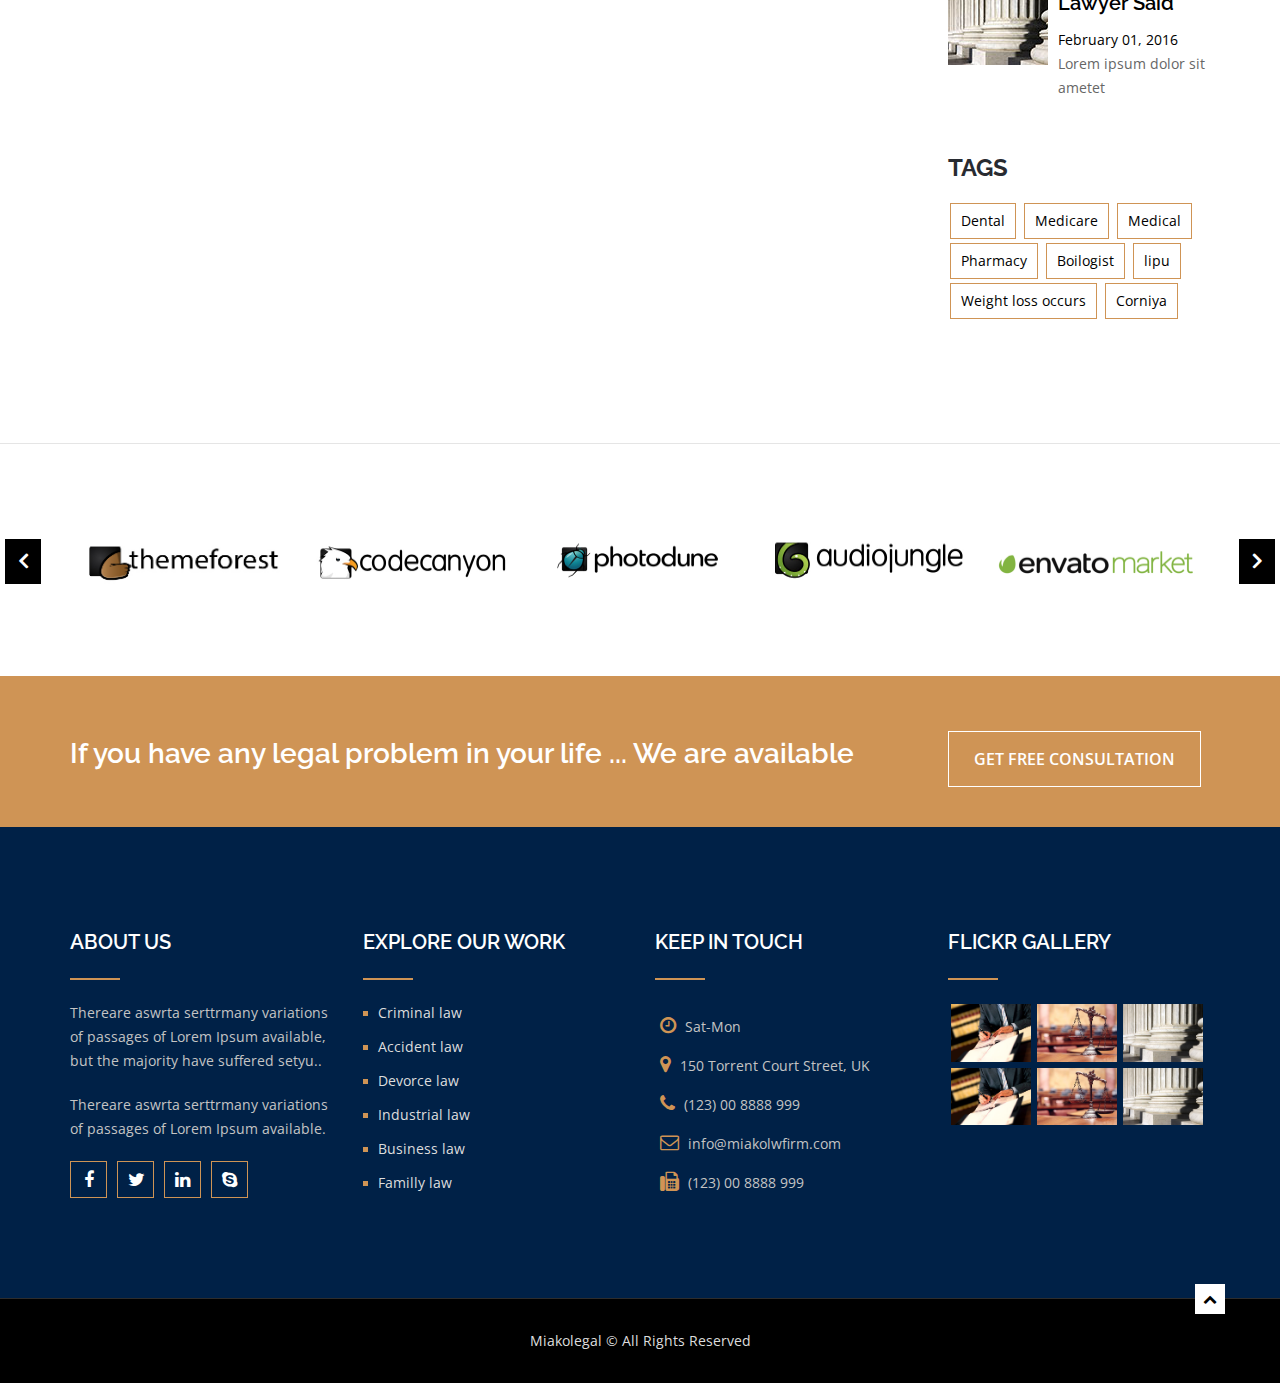
<file: registration.html>
<!doctype html>
<html class="no-js" lang="">

    
<!-- Mirrored from radiustheme.com/demo/html/miakolegal/miakolegal/registration.html by HTTrack Website Copier/3.x [XR&CO'2014], Thu, 04 May 2023 00:23:32 GMT -->
<head>
        <meta charset="utf-8">
        <meta http-equiv="x-ua-compatible" content="ie=edge">
        <title>Welcome | Contact Us </title>
        <meta name="description" content="">
        <meta name="viewport" content="width=device-width, initial-scale=1">
        <!-- favicon
		============================================ -->
        <link rel="shortcut icon" type="image/x-icon" href="img/favicon.png">
        <!-- Bootstrap CSS
		============================================ -->
        <link rel="stylesheet" href="css/bootstrap.min.css">
        <!-- Bootstrap CSS
		============================================ -->
        <link rel="stylesheet" href="css/font-awesome.min.css">
        <!-- nivo slider CSS
        ============================================ -->
        <link rel="stylesheet" href="custom-slider/css/nivo-slider.css" type="text/css" />
        <link rel="stylesheet" href="custom-slider/css/preview.css" type="text/css" media="screen" />
        <!-- owl.carousel CSS
		============================================ -->
        <link rel="stylesheet" href="css/owl.carousel.css">
        <link rel="stylesheet" href="css/owl.theme.css">
        <link rel="stylesheet" href="css/owl.transitions.css">
        <!-- jquery-ui CSS
		============================================ -->
        <link rel="stylesheet" href="css/jquery-ui.css">
        <!-- meanmenu CSS
		============================================ -->
        <link rel="stylesheet" href="css/meanmenu.min.css">
        <!-- animate CSS
		============================================ -->
        <link rel="stylesheet" href="css/animate.css">
        <!-- normalize CSS
		============================================ -->
        <link rel="stylesheet" href="css/normalize.css">
        <!-- main CSS
		============================================ -->
        <link rel="stylesheet" href="css/main.css">
        <!-- nivo slider CSS
        ============================================ -->
        <link rel="stylesheet" href="custom-slider/css/nivo-slider.css" type="text/css" />
        <link rel="stylesheet" href="custom-slider/css/preview.css" type="text/css" media="screen" />
        <!-- style CSS
		============================================ -->
        <link rel="stylesheet" href="style.css">
        <!-- Responsive CSS
        ============================================ -->
        <link rel="stylesheet" href="css/responsive.css">
        <!-- modernizr JS
		============================================ -->
        <script src="js/vendor/modernizr-2.8.3.min.js"></script>
    </head>

    <body class="blog contact">
        <!--[if lt IE 8]>
            <p class="browserupgrade">You are using an <strong>outdated</strong> browser. Please <a href="http://browsehappy.com/">upgrade your browser</a> to improve your experience.</p>
        <![endif]-->

        <!-- Add your site or application content here -->
        <!-- Header Area Start Here -->
        <header>
            <div class="header-area-top-area">
                <div class="container">
                    <div class="row">
                        <div class="col-lg-6 col-md-6 col-sm-6 col-sm-12">
                            <div class="header-top-left">
                                <p>
                                    <i class="fa fa-map-marker"></i>80 San Francisco Boulevard, San Francisco U.S. ZIP 123 556</p>
                            </div>
                        </div>
                        <div class="col-lg-6 col-md-6 col-sm-6 col-sm-12">
                            <div class="header-top-right">
                                <nav>
                                    <ul>
                                        <li>
                                            <a href="login.html">Login</a>
                                        </li>
                                        <li>
                                            <a href="registration.html">Register</a>
                                        </li>
                                    </ul>
                                </nav>
                            </div>
                        </div>
                    </div>
                </div>
            </div>
            <div class="main-header-area">
                <div class="container">
                    <div class="row">
                        <div class="col-lg-2 col-md-2 col-sm-12 col-sm-12">
                            <div class="logo-area">
                                <a href="index.html">
                                    <img src="img/logo.png" alt="logo">
                                </a>
                            </div>
                        </div>
                        <div class="col-lg-8 col-md-8 col-sm-12 col-sm-12">
                            <div class="main-menu-area">
                                <nav>
                                    <ul>
                                        <li class="current">
                                            <a href="#">
                                                <i class="fa fa-home"></i>
                                            </a>
                                            <ul>
                                                <li>
                                                    <a href="index.html">Home Page 1</a>
                                                </li>
                                                <li>
                                                    <a href="index1.html">Home Page 2</a>
                                                </li>
                                                <li>
                                                    <a href="index2.html">Home Page 3</a>
                                                </li>
                                                <li>
                                                    <a href="index3.html">Home Page 4</a>
                                                </li>
                                            </ul>
                                        </li>
                                        <li>
                                            <a href="about.html">About Us</a>
                                        </li>
                                        <li>
                                            <a href="practice.html">PRACTICE AREAS</a>
                                            <ul>
                                                <li>
                                                    <a href="single-practice.html">Family Law</a>
                                                </li>
                                                <li>
                                                    <a href="single-practice-left-sidebar.html">Crime Law</a>
                                                </li>
                                                <li>
                                                    <a href="single-practice.html">Divorce Law</a>
                                                </li>
                                                <li>
                                                    <a href="single-practice.html">Insdustrial Law</a>
                                                </li>
                                                <li>
                                                    <a href="single-practice.html">Business Law</a>
                                                </li>
                                                <li class="has-child-menu">
                                                    <a href="#">Demo</a>
                                                    <ul class="thired-level">
                                                        <li>
                                                            <a href="#">Demo 1</a>
                                                        </li>
                                                        <li>
                                                            <a href="#">Demo 2</a>
                                                        </li>
                                                    </ul>
                                                </li>
                                            </ul>
                                        </li>
                                        <li>
                                            <a href="awards.html">Awards</a>
                                        </li>
                                        <li>
                                            <a href="blog.html">BLOG</a>
                                            <ul>
                                                <li>
                                                    <a href="single.html">Single Blog</a>
                                                </li>
                                            </ul>
                                        </li>
                                        <li>
                                            <a href="#">Pages</a>
                                            <ul class="mega-menu-style1">
                                                <li>
                                                    <a href="index.html">Home Page 1</a>
                                                    <a href="index1.html">Home Page 2</a>
                                                    <a href="index2.html">Home Page 3</a>
                                                    <a href="index3.html">Home Page 4</a>
                                                    <a href="about.html">About Us</a>
                                                </li>
                                                <li>
                                                    <a href="practice.html">PRACTICE AREAS</a>
                                                    <a href="single-practice.html">Family Law</a>
                                                    <a href="single-practice-left-sidebar.html">Crime Law</a>
                                                    <a href="awards.html">Awards</a>
                                                    <a href="blog.html">Blog</a>
                                                </li>
                                                <li>
                                                    <a href="single.html">Single Blog</a>
                                                    <a href="single-attorney.html">Attorney Details</a>
                                                    <a href="404.html">404 Page</a>
                                                    <a href="login.html">Login</a>
                                                    <a href="registration.html">Register</a>
                                                </li>
                                            </ul>
                                        </li>
                                        <li>
                                            <a href="contact.html">CONTACT US</a>
                                        </li>
                                    </ul>
                                </nav>
                            </div>
                        </div>
                        <div class="col-lg-2 col-md-2 col-sm-2 hidden-sm col-sm-12">
                            <div class="search-area">
                                <span>
                                    <i class="fa fa-search"></i>
                                </span>
                                <input type="text" placeholder="Search Here....">
                            </div>
                        </div>
                    </div>
                </div>
            </div>
            <!-- mobile-menu-area start -->
            <div class="mobile-menu-area">
                <div class="container">
                    <div class="row">
                        <div class="col-md-12">
                            <div class="mobile-menu">
                                <nav id="dropdown">
                                    <ul>
                                        <li class="current">
                                            <a href="#">
                                                <i class="fa fa-home"></i>
                                            </a>
                                            <ul>
                                                <li>
                                                    <a href="index.html">Home Page 1</a>
                                                </li>
                                                <li>
                                                    <a href="index1.html">Home Page 2</a>
                                                </li>
                                                <li>
                                                    <a href="index2.html">Home Page 3</a>
                                                </li>
                                                <li>
                                                    <a href="index3.html">Home Page 4</a>
                                                </li>
                                            </ul>
                                        </li>
                                        <li>
                                            <a href="about.html">About Us</a>
                                        </li>
                                        <li>
                                            <a href="practice.html">PRACTICE AREAS</a>
                                            <ul>
                                                <li>
                                                    <a href="single-practice.html">Family Law</a>
                                                </li>
                                                <li>
                                                    <a href="single-practice.html">Crime Law</a>
                                                </li>
                                                <li>
                                                    <a href="single-practice.html">Divorce Law</a>
                                                </li>
                                                <li>
                                                    <a href="single-practice.html">Insdustrial Law</a>
                                                </li>
                                                <li>
                                                    <a href="single-practice.html">Business Law</a>
                                                </li>
                                                <li>
                                                    <a href="#">Demo</a>
                                                    <ul>
                                                        <li>
                                                            <a href="#">Demo 1</a>
                                                        </li>
                                                        <li>
                                                            <a href="#">Demo 2</a>
                                                        </li>
                                                    </ul>
                                                </li>
                                            </ul>
                                        </li>
                                        <li>
                                            <a href="awards.html">Awards</a>
                                        </li>
                                        <li>
                                            <a href="blog.html">BLOG</a>
                                            <ul>
                                                <li>
                                                    <a href="single.html">Single Blog</a>
                                                </li>
                                            </ul>
                                        </li>
                                        <li>
                                            <a href="#">Pages</a>
                                            <ul>
                                                <li>
                                                    <a href="index.html">Home Page 1</a>
                                                </li>
                                                <li>
                                                    <a href="index1.html">Home Page 2</a>
                                                </li>
                                                <li>
                                                    <a href="index2.html">Home Page 3</a>
                                                </li>
                                                <li>
                                                    <a href="index3.html">Home Page 4</a>
                                                </li>
                                                <li>
                                                    <a href="about.html">About Us</a>
                                                </li>
                                                <li>
                                                    <a href="practice.html">PRACTICE AREAS</a>
                                                </li>
                                                <li>
                                                    <a href="awards.html">Awards</a>
                                                </li>
                                                <li>
                                                    <a href="blog.html">Blog</a>
                                                </li>
                                                <li>
                                                    <a href="single.html">Single Blog</a>
                                                </li>
                                                <li>
                                                    <a href="single-attorney.html">Attorney Details</a>
                                                </li>
                                                <li>
                                                    <a href="404.html">404 Page</a>
                                                </li>
                                                <li>
                                                    <a href="login.html">Login</a>
                                                </li>
                                                <li>
                                                    <a href="registration.html">Register</a>
                                                </li>
                                            </ul>
                                        </li>
                                        <li>
                                            <a href="contact.html">CONTACT US</a>
                                        </li>
                                    </ul>
                                </nav>
                            </div>
                        </div>
                    </div>
                </div>
            </div>
            <!-- mobile-menu-area end -->
        </header>
        <!-- Header Area End Here -->
        <!--  Banner Area Start here -->
        <div class="banner-area">
            <div class="container">
                <div class="row">
                    <div class="col-lg-12 col-md-12 col-sm-12 col-xs-12">
                        <div class="main-bennar">
                            <h2>Registration</h2>
                            <div class="breadcumb">
                                <ul>
                                    <li>
                                        <a href="index.html">Home</a>
                                    </li>
                                    <li>Registration</li>
                                </ul>
                            </div>
                        </div>
                    </div>
                </div>
            </div>
        </div>
        <!--  Banner Area End here -->
        <!-- Main Contact page Start here -->
        <div class="contact-page-area">
            <div class="container">
                <div class="row">
                    <div class="col-lg-9 col-md-8 col-sm-8 col-xs-12">
                        <div class="contact-form-area">
                            <h2>Registration</h2>
                            <form action="http://radiustheme.com/demo/html/miakolegal/miakolegal/process.php" method="POST">
                                <fieldset class="row">
                                    <div class="col-sm-12">
                                        <div class="form-group">
                                            <label>Name : </label>
                                            <input type="text" name="name" class="form-control" required>
                                        </div>
                                    </div>
                                    <div class="col-sm-12">
                                        <div class="form-group">
                                            <label>Username : </label>
                                            <input type="text" name="username" class="form-control" required>
                                        </div>
                                    </div>
                                    <div class="col-sm-12">
                                        <div class="form-group">
                                            <label>Password : </label>
                                            <input type="password" name="password" class="form-control" required>
                                        </div>
                                    </div>
                                    <div class="col-sm-12">
                                        <div class="form-group">
                                            <label>Confirm Password : </label>
                                            <input type="password" name="password" class="form-control" required>
                                        </div>
                                    </div>
                                    <div class="col-sm-12">
                                        <div class="form-group">
                                            <label>Email : </label>
                                            <input type="email" name="email" class="form-control" required>
                                        </div>
                                    </div>

                                    <div class="col-sm-12">
                                        <div class="form-group">
                                            <button class="btn-send submit-buttom" type="submit">Register</button>
                                        </div>
                                    </div>
                                </fieldset>
                            </form>
                        </div>
                    </div>
                    <div class="col-lg-3 col-md-4 col-sm-4 col-xs-12">
                        <div class="blog-sidebar-area">
                            <div class="single-sidebar">
                                <h2>SEARCH</h2>
                                <div class="sidebar-search">
                                    <input type="text" placeholder="Search...">
                                    <span>
                                        <button type="submit">
                                            <i class="fa fa-search"></i>
                                        </button>
                                    </span>
                                </div>
                            </div>
                            <div class="single-sidebar">
                                <h2>Practice Areas</h2>
                                <div class="sidebar-category">
                                    <ul>
                                        <li>
                                            <a href="single-practice.html">Family Law</a>
                                        </li>
                                        <li>
                                            <a href="single-practice.html">Acid Law</a>
                                        </li>
                                        <li>
                                            <a href="single-practice.html">Divorce Law</a>
                                        </li>
                                        <li>
                                            <a href="single-practice.html">Accident Law</a>
                                        </li>
                                        <li>
                                            <a href="single-practice.html">Marriage Law</a>
                                        </li>
                                        <li>
                                            <a href="single-practice.html">Cyber Law</a>
                                        </li>
                                        <li>
                                            <a href="single-practice.html">Sequirity Law</a>
                                        </li>
                                        <li>
                                            <a href="single-practice.html">Mederd Law</a>
                                        </li>
                                        <li>
                                            <a href="single-practice.html">Trafic Law</a>
                                        </li>
                                        <li>
                                            <a href="single-practice.html">Crime Law</a>
                                        </li>

                                    </ul>
                                </div>
                            </div>
                            <div class="single-sidebar">
                                <h2>Recent Post</h2>
                                <div class="sidebar-recent-post">
                                    <div class="media single-post">
                                        <div class="pull-left">
                                            <a href="single.html">
                                                <img class="media-object" src="img/blog/4.jpg" alt="post">
                                            </a>
                                        </div>
                                        <div class="media-body">
                                            <h4 class="media-heading">
                                                <a href="single.html">New Lawyer</a>
                                            </h4>
                                            <div class="posted-date">
                                                <a href="single.html">February 01, 2016</a>
                                            </div>
                                            <p>Lorem consectetur adipiscing elit.</p>
                                        </div>
                                    </div>
                                    <div class="media single-post">
                                        <div class="pull-left">
                                            <a href="single.html">
                                                <img class="media-object" src="img/blog/5.jpg" alt="post">
                                            </a>
                                        </div>
                                        <div class="media-body">
                                            <h4 class="media-heading">
                                                <a href="single.html">Law start</a>
                                            </h4>
                                            <div class="posted-date">
                                                <a href="single.html">February 01, 2016</a>
                                            </div>
                                            <p>Lorem ipsum dolor sit ametet</p>
                                        </div>
                                    </div>
                                    <div class="media single-post">
                                        <div class="pull-left">
                                            <a href="single.html">
                                                <img class="media-object" src="img/blog/6.jpg" alt="post">
                                            </a>
                                        </div>
                                        <div class="media-body">
                                            <h4 class="media-heading">
                                                <a href="single.html">Lawyer Said</a>
                                            </h4>
                                            <div class="posted-date">
                                                <a href="single.html">February 01, 2016</a>
                                            </div>
                                            <p>Lorem ipsum dolor sit ametet</p>
                                        </div>
                                    </div>
                                </div>
                            </div>
                            <div class="single-sidebar">
                                <h2>Tags</h2>
                                <div class="popular-tags">
                                    <ul>
                                        <li>
                                            <a href="single.html">Dental</a>
                                        </li>
                                        <li>
                                            <a href="single.html">Medicare</a>
                                        </li>
                                        <li>
                                            <a href="single.html">Medical</a>
                                        </li>
                                        <li>
                                            <a href="single.html">Pharmacy</a>
                                        </li>
                                        <li>
                                            <a href="single.html">Boilogist</a>
                                        </li>
                                        <li>
                                            <a href="single.html">lipu</a>
                                        </li>
                                        <li>
                                            <a href="single.html">Weight loss occurs</a>
                                        </li>
                                        <li>
                                            <a href="single.html">Corniya</a>
                                        </li>

                                    </ul>
                                </div>
                            </div>
                        </div>
                    </div>
                </div>
            </div>
        </div>
        <!-- Main Contact page End here -->
        <!-- Partner Logo Area Start Here -->
        <div class="client-logo-area">
            <div class="container">
                <div class="client-logo">
                    <div class="single-logo">
                        <a href="#">
                            <img src="img/client/1.jpg" alt="">
                        </a>
                    </div>
                    <div class="single-logo">
                        <a href="#">
                            <img src="img/client/2.jpg" alt="">
                        </a>
                    </div>
                    <div class="single-logo">
                        <a href="#">
                            <img src="img/client/3.jpg" alt="">
                        </a>
                    </div>
                    <div class="single-logo">
                        <a href="#">
                            <img src="img/client/4.jpg" alt="">
                        </a>
                    </div>
                    <div class="single-logo">
                        <a href="#">
                            <img src="img/client/5.jpg" alt="">
                        </a>
                    </div>
                    <div class="single-logo">
                        <a href="#">
                            <img src="img/client/6.jpg" alt="">
                        </a>
                    </div>
                    <div class="single-logo">
                        <a href="#">
                            <img src="img/client/7.jpg" alt="">
                        </a>
                    </div>
                    <div class="single-logo">
                        <a href="#">
                            <img src="img/client/1.jpg" alt="">
                        </a>
                    </div>
                    <div class="single-logo">
                        <a href="#">
                            <img src="img/client/2.jpg" alt="">
                        </a>
                    </div>
                    <div class="single-logo">
                        <a href="#">
                            <img src="img/client/3.jpg" alt="">
                        </a>
                    </div>
                </div>
            </div>
        </div>
        <!-- Partner Logo Area End Here -->
        <!-- Get Free Consultation Start Here -->
        <div class="get-free-consultation-area">
            <div class="container">
                <div class="row">
                    <div class="col-lg-9 col-md-9 col-sm-9 col-xs-12">
                        <div class="consultation-text">
                            <h3>If you have any legal problem in your life ... We are available</h3>
                        </div>
                    </div>
                    <div class="col-lg-3 col-md-3 col-sm-3 col-xs-12">
                        <div class="contact-buttom">
                            <a href="contact.html">Get Free Consultation</a>
                        </div>
                    </div>
                </div>
            </div>
        </div>
        <!-- Get Free Consultation End Here -->
        <!-- Footer Area Start Here -->
        <footer>
            <div class="footer-top-area">
                <div class="container">
                    <div class="row">
                        <div class="col-lg-3 col-md-3 col-sm-3 col-xs-12">
                            <div class="footer footer-one">
                                <h2>About Us</h2>
                                <p>Thereare aswrta serttrmany variations of passages of Lorem Ipsum available, but the majority
                                    have suffered setyu..</p>
                                <p>Thereare aswrta serttrmany variations of passages of Lorem Ipsum available.</p>
                                <div class="social-media">
                                    <ul>
                                        <li>
                                            <a href="#">
                                                <i class="fa fa-facebook"></i>
                                            </a>
                                        </li>
                                        <li>
                                            <a href="#">
                                                <i class="fa fa-twitter"></i>
                                            </a>
                                        </li>
                                        <li>
                                            <a href="#">
                                                <i class="fa fa-linkedin"></i>
                                            </a>
                                        </li>
                                        <li>
                                            <a href="#">
                                                <i class="fa fa-skype"></i>
                                            </a>
                                        </li>
                                    </ul>
                                </div>
                            </div>
                        </div>
                        <div class="col-lg-3 col-md-3 col-sm-3 col-xs-12">
                            <div class="footer footer-two">
                                <h2>Explore Our Work</h2>
                                <ul>
                                    <li>
                                        <a href="#">Criminal law</a>
                                    </li>
                                    <li>
                                        <a href="#">Accident law</a>
                                    </li>
                                    <li>
                                        <a href="#">Devorce law</a>
                                    </li>
                                    <li>
                                        <a href="#">Industrial law</a>
                                    </li>
                                    <li>
                                        <a href="#">Business law</a>
                                    </li>
                                    <li>
                                        <a href="#">Familly law</a>
                                    </li>
                                </ul>
                            </div>
                        </div>
                        <div class="col-lg-3 col-md-3 col-sm-3 col-xs-12">
                            <div class="footer footer-three">
                                <h2>Keep in Touch</h2>
                                <ul>
                                    <li>
                                        <i class="fa fa-clock-o"></i> Sat-Mon</li>
                                    <li>
                                        <i class="fa fa-map-marker"></i> 150 Torrent Court Street, UK</li>
                                    <li>
                                        <i class="fa fa-phone"></i> (123) 00 8888 999</li>
                                    <li>
                                        <i class="fa fa-envelope-o"></i> info@miakolwfirm.com</li>
                                    <li>
                                        <i class="fa fa-fax"></i> (123) 00 8888 999</li>
                                </ul>
                            </div>
                        </div>
                        <div class="col-lg-3 col-md-3 col-sm-3 col-xs-12">
                            <div class="footer footer-four">
                                <h2>flickr GALLERY</h2>
                                <ul>
                                    <li>
                                        <a href="#">
                                            <img src="img/blog/1.jpg" alt=""> </a>
                                    </li>
                                    <li>
                                        <a href="#">
                                            <img src="img/blog/2.jpg" alt=""> </a>
                                    </li>
                                    <li>
                                        <a href="#">
                                            <img src="img/blog/3.jpg" alt=""> </a>
                                    </li>
                                    <li>
                                        <a href="#">
                                            <img src="img/blog/1.jpg" alt=""> </a>
                                    </li>
                                    <li>
                                        <a href="#">
                                            <img src="img/blog/2.jpg" alt=""> </a>
                                    </li>
                                    <li>
                                        <a href="#">
                                            <img src="img/blog/3.jpg" alt=""> </a>
                                    </li>
                                </ul>
                            </div>
                        </div>
                    </div>
                </div>
            </div>
            <div class="footer-buttom-area">
                <div class="container">
                    <div class="row">
                        <div class="col-lg-12 col-md-12 col-sm-12 col-xs-12">
                            <div class="footer-buttom">
                                <div class="scrollup">
                                    <a href="#">
                                        <i class="fa fa-chevron-up"></i>
                                    </a>
                                </div>
                                <p>Miakolegal © All Rights Reserved</p>
                            </div>
                        </div>
                    </div>
                </div>
            </div>
        </footer>
        <!-- Footer Area End Here -->
        <!-- Preloader Start Here -->
        <div id="preloader"></div>
        <!-- Preloader End Here -->
        <!-- jquery
		============================================ -->
        <script src="js/vendor/jquery-1.11.3.min.js"></script>
        <!-- bootstrap JS
		============================================ -->
        <script src="js/bootstrap.min.js"></script>
        <!-- wow JS
		============================================ -->
        <script src="js/wow.min.js"></script>
        <!-- price-slider JS
		============================================ -->
        <script src="js/jquery-price-slider.js"></script>
        <!-- meanmenu JS
		============================================ -->
        <script src="js/jquery.meanmenu.js"></script>
        <!-- owl.carousel JS
		============================================ -->
        <script src="js/owl.carousel.min.js"></script>
        <!-- scrollUp JS
		============================================ -->
        <script src="js/jquery.scrollUp.min.js"></script>
        <!-- plugins JS
		============================================ -->
        <script src="js/plugins.js"></script>
        <!-- Nivo slider js
        ============================================ -->
        <script src="custom-slider/js/jquery.nivo.slider.js" type="text/javascript"></script>
        <script src="custom-slider/home.js" type="text/javascript"></script>
        <!-- main JS
		============================================ -->
        <script src="js/main.js"></script>
    </body>


<!-- Mirrored from radiustheme.com/demo/html/miakolegal/miakolegal/registration.html by HTTrack Website Copier/3.x [XR&CO'2014], Thu, 04 May 2023 00:23:32 GMT -->
</html>
</file>
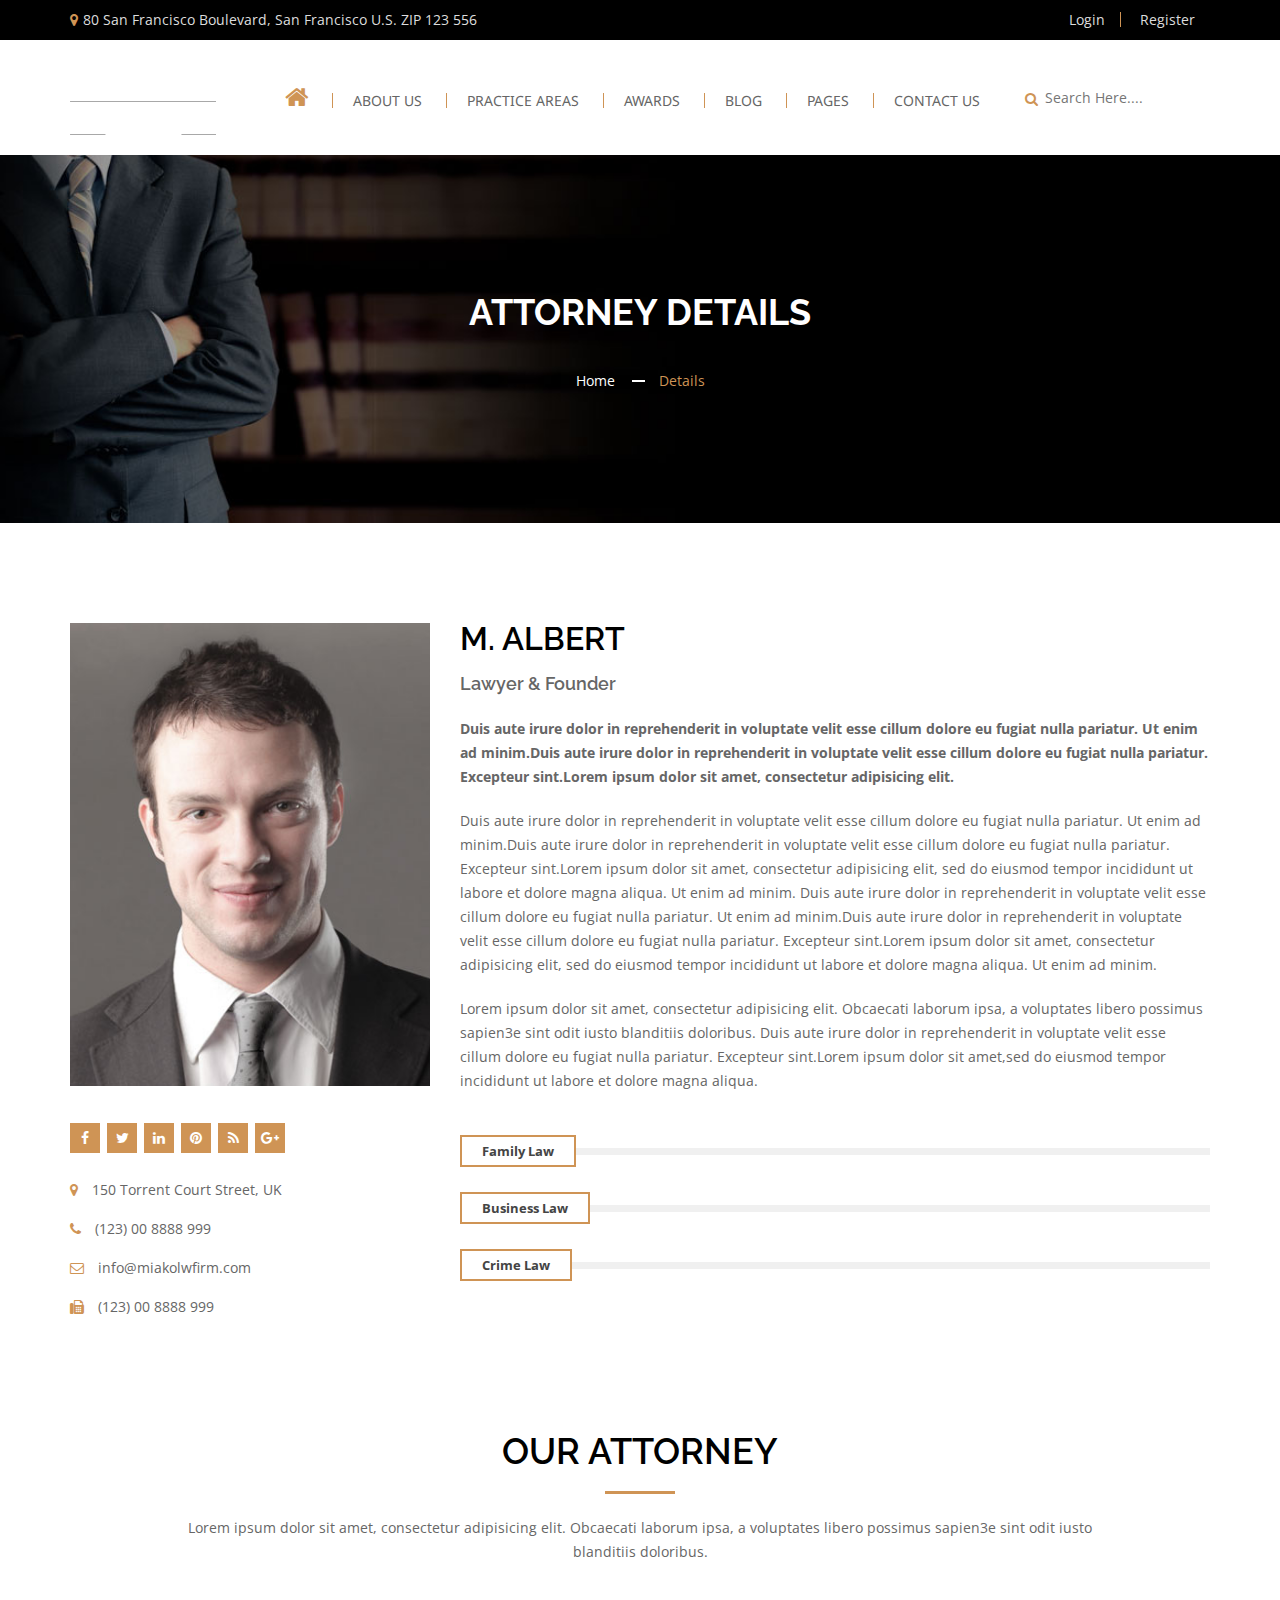
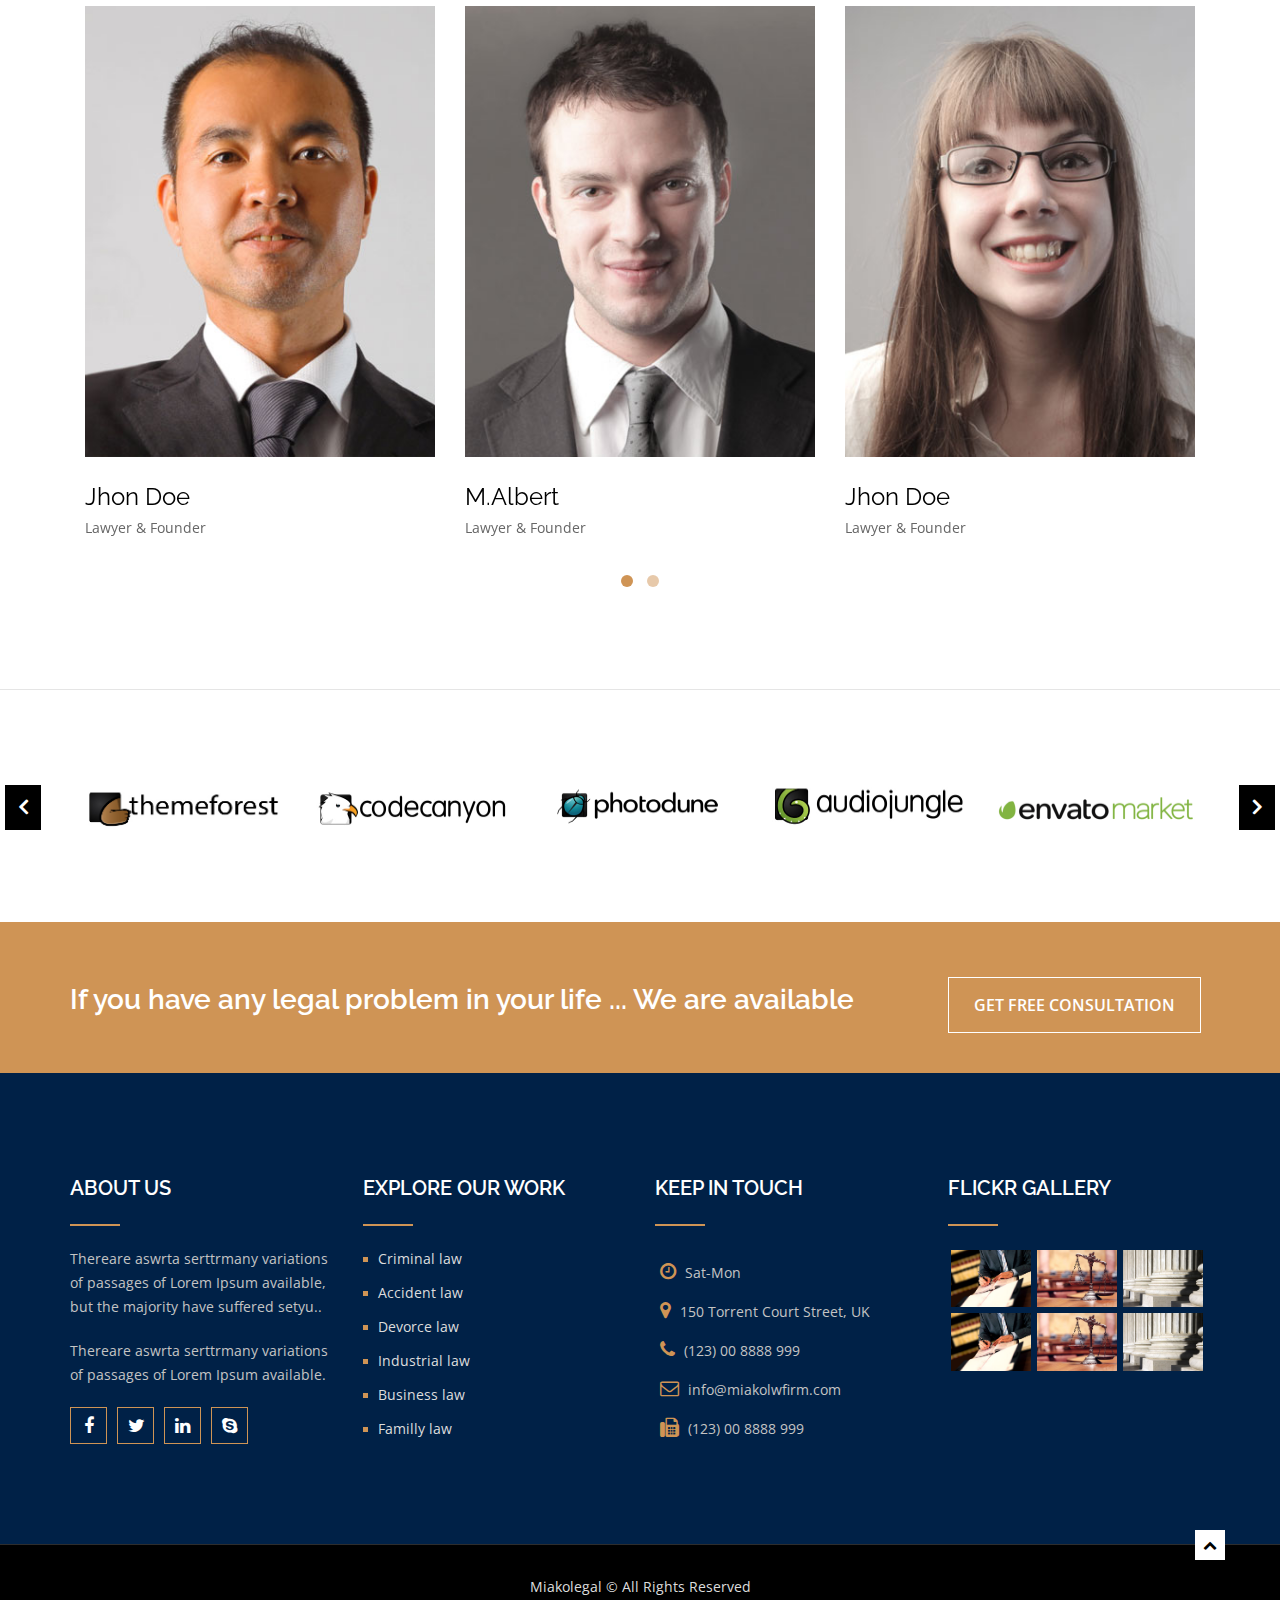
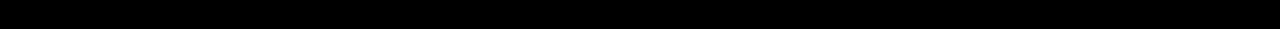
<file: single-attorney.html>
<!doctype html>
<html class="no-js" lang="">

    
<!-- Mirrored from radiustheme.com/demo/html/miakolegal/miakolegal/single-attorney.html by HTTrack Website Copier/3.x [XR&CO'2014], Thu, 04 May 2023 00:23:32 GMT -->
<head>
        <meta charset="utf-8">
        <meta http-equiv="x-ua-compatible" content="ie=edge">
        <title>Welcome | Attorney Details</title>
        <meta name="description" content="">
        <meta name="viewport" content="width=device-width, initial-scale=1">
        <!-- favicon
		============================================ -->
        <link rel="shortcut icon" type="image/x-icon" href="img/favicon.png">
        <!-- Bootstrap CSS
		============================================ -->
        <link rel="stylesheet" href="css/bootstrap.min.css">
        <!-- Bootstrap CSS
		============================================ -->
        <link rel="stylesheet" href="css/font-awesome.min.css">
        <!-- nivo slider CSS
        ============================================ -->
        <link rel="stylesheet" href="custom-slider/css/nivo-slider.css" type="text/css" />
        <link rel="stylesheet" href="custom-slider/css/preview.css" type="text/css" media="screen" />
        <!-- owl.carousel CSS
		============================================ -->
        <link rel="stylesheet" href="css/owl.carousel.css">
        <link rel="stylesheet" href="css/owl.theme.css">
        <link rel="stylesheet" href="css/owl.transitions.css">
        <!-- jquery-ui CSS
		============================================ -->
        <link rel="stylesheet" href="css/jquery-ui.css">
        <!-- meanmenu CSS
		============================================ -->
        <link rel="stylesheet" href="css/meanmenu.min.css">
        <!-- animate CSS
		============================================ -->
        <link rel="stylesheet" href="css/animate.css">
        <!-- normalize CSS
		============================================ -->
        <link rel="stylesheet" href="css/normalize.css">
        <!-- main CSS
		============================================ -->
        <link rel="stylesheet" href="css/main.css">
        <!-- nivo slider CSS
        ============================================ -->
        <link rel="stylesheet" href="custom-slider/css/nivo-slider.css" type="text/css" />
        <link rel="stylesheet" href="custom-slider/css/preview.css" type="text/css" media="screen" />
        <!-- style CSS
		============================================ -->
        <link rel="stylesheet" href="style.css">
        <!-- Responsive CSS
        ============================================ -->
        <link rel="stylesheet" href="css/responsive.css">
        <!-- modernizr JS
		============================================ -->
        <script src="js/vendor/modernizr-2.8.3.min.js"></script>
    </head>

    <body class="about-us">
        <!--[if lt IE 8]>
            <p class="browserupgrade">You are using an <strong>outdated</strong> browser. Please <a href="http://browsehappy.com/">upgrade your browser</a> to improve your experience.</p>
        <![endif]-->

        <!-- Add your site or application content here -->
        <!-- Header Area Start Here -->
        <header>
            <div class="header-area-top-area">
                <div class="container">
                    <div class="row">
                        <div class="col-lg-6 col-md-6 col-sm-6 col-sm-12">
                            <div class="header-top-left">
                                <p>
                                    <i class="fa fa-map-marker"></i>80 San Francisco Boulevard, San Francisco U.S. ZIP 123 556</p>
                            </div>
                        </div>
                        <div class="col-lg-6 col-md-6 col-sm-6 col-sm-12">
                            <div class="header-top-right">
                                <nav>
                                    <ul>
                                        <li>
                                            <a href="login.html">Login</a>
                                        </li>
                                        <li>
                                            <a href="registration.html">Register</a>
                                        </li>
                                    </ul>
                                </nav>
                            </div>
                        </div>
                    </div>
                </div>
            </div>
            <div class="main-header-area">
                <div class="container">
                    <div class="row">
                        <div class="col-lg-2 col-md-2 col-sm-12 col-sm-12">
                            <div class="logo-area">
                                <a href="index.html">
                                    <img src="img/logo.png" alt="logo">
                                </a>
                            </div>
                        </div>
                        <div class="col-lg-8 col-md-8 col-sm-12 col-sm-12">
                            <div class="main-menu-area">
                                <nav>
                                    <ul>
                                        <li class="current">
                                            <a href="#">
                                                <i class="fa fa-home"></i>
                                            </a>
                                            <ul>
                                                <li>
                                                    <a href="index.html">Home Page 1</a>
                                                </li>
                                                <li>
                                                    <a href="index1.html">Home Page 2</a>
                                                </li>
                                                <li>
                                                    <a href="index2.html">Home Page 3</a>
                                                </li>
                                                <li>
                                                    <a href="index3.html">Home Page 4</a>
                                                </li>
                                            </ul>
                                        </li>
                                        <li>
                                            <a href="about.html">About Us</a>
                                        </li>
                                        <li>
                                            <a href="practice.html">PRACTICE AREAS</a>
                                            <ul>
                                                <li>
                                                    <a href="single-practice.html">Family Law</a>
                                                </li>
                                                <li>
                                                    <a href="single-practice-left-sidebar.html">Crime Law</a>
                                                </li>
                                                <li>
                                                    <a href="single-practice.html">Divorce Law</a>
                                                </li>
                                                <li>
                                                    <a href="single-practice.html">Insdustrial Law</a>
                                                </li>
                                                <li>
                                                    <a href="single-practice.html">Business Law</a>
                                                </li>
                                                <li class="has-child-menu">
                                                    <a href="#">Demo</a>
                                                    <ul class="thired-level">
                                                        <li>
                                                            <a href="#">Demo 1</a>
                                                        </li>
                                                        <li>
                                                            <a href="#">Demo 2</a>
                                                        </li>
                                                    </ul>
                                                </li>
                                            </ul>
                                        </li>
                                        <li>
                                            <a href="awards.html">Awards</a>
                                        </li>
                                        <li>
                                            <a href="blog.html">BLOG</a>
                                            <ul>
                                                <li>
                                                    <a href="single.html">Single Blog</a>
                                                </li>
                                            </ul>
                                        </li>
                                        <li>
                                            <a href="#">Pages</a>
                                            <ul class="mega-menu-style1">
                                                <li>
                                                    <a href="index.html">Home Page 1</a>
                                                    <a href="index1.html">Home Page 2</a>
                                                    <a href="index2.html">Home Page 3</a>
                                                    <a href="index3.html">Home Page 4</a>
                                                    <a href="about.html">About Us</a>
                                                </li>
                                                <li>
                                                    <a href="practice.html">PRACTICE AREAS</a>
                                                    <a href="single-practice.html">Family Law</a>
                                                    <a href="single-practice-left-sidebar.html">Crime Law</a>
                                                    <a href="awards.html">Awards</a>
                                                    <a href="blog.html">Blog</a>
                                                </li>
                                                <li>
                                                    <a href="single.html">Single Blog</a>
                                                    <a href="single-attorney.html">Attorney Details</a>
                                                    <a href="404.html">404 Page</a>
                                                    <a href="login.html">Login</a>
                                                    <a href="registration.html">Register</a>
                                                </li>
                                            </ul>
                                        </li>
                                        <li>
                                            <a href="contact.html">CONTACT US</a>
                                        </li>
                                    </ul>
                                </nav>
                            </div>
                        </div>
                        <div class="col-lg-2 col-md-2 col-sm-2 hidden-sm col-sm-12">
                            <div class="search-area">
                                <span>
                                    <i class="fa fa-search"></i>
                                </span>
                                <input type="text" placeholder="Search Here....">
                            </div>
                        </div>
                    </div>
                </div>
            </div>
            <!-- mobile-menu-area start -->
            <div class="mobile-menu-area">
                <div class="container">
                    <div class="row">
                        <div class="col-md-12">
                            <div class="mobile-menu">
                                <nav id="dropdown">
                                    <ul>
                                        <li class="current">
                                            <a href="#">
                                                <i class="fa fa-home"></i>
                                            </a>
                                            <ul>
                                                <li>
                                                    <a href="index.html">Home Page 1</a>
                                                </li>
                                                <li>
                                                    <a href="index1.html">Home Page 2</a>
                                                </li>
                                                <li>
                                                    <a href="index2.html">Home Page 3</a>
                                                </li>
                                                <li>
                                                    <a href="index3.html">Home Page 4</a>
                                                </li>
                                            </ul>
                                        </li>
                                        <li>
                                            <a href="about.html">About Us</a>
                                        </li>
                                        <li>
                                            <a href="practice.html">PRACTICE AREAS</a>
                                            <ul>
                                                <li>
                                                    <a href="single-practice.html">Family Law</a>
                                                </li>
                                                <li>
                                                    <a href="single-practice.html">Crime Law</a>
                                                </li>
                                                <li>
                                                    <a href="single-practice.html">Divorce Law</a>
                                                </li>
                                                <li>
                                                    <a href="single-practice.html">Insdustrial Law</a>
                                                </li>
                                                <li>
                                                    <a href="single-practice.html">Business Law</a>
                                                </li>
                                                <li>
                                                    <a href="#">Demo</a>
                                                    <ul>
                                                        <li>
                                                            <a href="#">Demo 1</a>
                                                        </li>
                                                        <li>
                                                            <a href="#">Demo 2</a>
                                                        </li>
                                                    </ul>
                                                </li>
                                            </ul>
                                        </li>
                                        <li>
                                            <a href="awards.html">Awards</a>
                                        </li>
                                        <li>
                                            <a href="blog.html">BLOG</a>
                                            <ul>
                                                <li>
                                                    <a href="single.html">Single Blog</a>
                                                </li>
                                            </ul>
                                        </li>
                                        <li>
                                            <a href="#">Pages</a>
                                            <ul>
                                                <li>
                                                    <a href="index.html">Home Page 1</a>
                                                </li>
                                                <li>
                                                    <a href="index1.html">Home Page 2</a>
                                                </li>
                                                <li>
                                                    <a href="index2.html">Home Page 3</a>
                                                </li>
                                                <li>
                                                    <a href="index3.html">Home Page 4</a>
                                                </li>
                                                <li>
                                                    <a href="about.html">About Us</a>
                                                </li>
                                                <li>
                                                    <a href="practice.html">PRACTICE AREAS</a>
                                                </li>
                                                <li>
                                                    <a href="awards.html">Awards</a>
                                                </li>
                                                <li>
                                                    <a href="blog.html">Blog</a>
                                                </li>
                                                <li>
                                                    <a href="single.html">Single Blog</a>
                                                </li>
                                                <li>
                                                    <a href="single-attorney.html">Attorney Details</a>
                                                </li>
                                                <li>
                                                    <a href="404.html">404 Page</a>
                                                </li>
                                                <li>
                                                    <a href="login.html">Login</a>
                                                </li>
                                                <li>
                                                    <a href="registration.html">Register</a>
                                                </li>
                                            </ul>
                                        </li>
                                        <li>
                                            <a href="contact.html">CONTACT US</a>
                                        </li>
                                    </ul>
                                </nav>
                            </div>
                        </div>
                    </div>
                </div>
            </div>
            <!-- mobile-menu-area end -->
        </header>
        <!-- Header Area End Here -->
        <!--  Banner Area Start here -->
        <div class="banner-area">
            <div class="container">
                <div class="row">
                    <div class="col-lg-12 col-md-12 col-sm-12 col-xs-12">
                        <div class="main-bennar">
                            <h2>Attorney Details</h2>
                            <div class="breadcumb">
                                <ul>
                                    <li>
                                        <a href="index.html">Home</a>
                                    </li>
                                    <li>Details</li>
                                </ul>
                            </div>
                        </div>
                    </div>
                </div>
            </div>
        </div>
        <!--  Banner Area End here -->
        <!-- Team details Inner Area Start Here -->
        <div class="team-details-inner-area">
            <div class="container">
                <div class="row">
                    <div class="col-lg-4 col-md-4 col-sm-4 col-xs-12">
                        <div class="team-details-img-wraper">
                            <div class="team-details-img-holder">
                                <a href="#">
                                    <img src="img/attorney/1.jpg" alt="attorney" class="img-responsive">
                                </a>
                            </div>
                            <ul class="team-details-social">
                                <li>
                                    <a href="#">
                                        <i aria-hidden="true" class="fa fa-facebook"></i>
                                    </a>
                                </li>
                                <li>
                                    <a href="#">
                                        <i aria-hidden="true" class="fa fa-twitter"></i>
                                    </a>
                                </li>
                                <li>
                                    <a href="#">
                                        <i aria-hidden="true" class="fa fa-linkedin"></i>
                                    </a>
                                </li>
                                <li>
                                    <a href="#">
                                        <i aria-hidden="true" class="fa fa-pinterest"></i>
                                    </a>
                                </li>
                                <li>
                                    <a href="#">
                                        <i aria-hidden="true" class="fa fa-rss"></i>
                                    </a>
                                </li>
                                <li>
                                    <a href="#">
                                        <i aria-hidden="true" class="fa fa-google-plus"></i>
                                    </a>
                                </li>
                            </ul>
                            <ul class="team-details-info">
                                <li>
                                    <i class="fa fa-map-marker"></i> 150 Torrent Court Street, UK</li>
                                <li>
                                    <i class="fa fa-phone"></i> (123) 00 8888 999</li>
                                <li>
                                    <i class="fa fa-envelope-o"></i> info@miakolwfirm.com</li>
                                <li>
                                    <i class="fa fa-fax"></i> (123) 00 8888 999</li>
                            </ul>
                        </div>
                    </div>
                    <div class="col-lg-8 col-md-8 col-sm-8 col-xs-12">
                        <div class="team-details-content-holder">
                            <h3>M. Albert</h3>
                            <h4 class="title-bar50">Lawyer & Founder</h4>
                            <p>
                                <span>Duis aute irure dolor in reprehenderit in voluptate velit esse cillum dolore eu fugiat nulla
                                    pariatur. Ut enim ad minim.Duis aute irure dolor in reprehenderit in voluptate velit
                                    esse cillum dolore eu fugiat nulla pariatur. Excepteur sint.Lorem ipsum dolor sit amet,
                                    consectetur adipisicing elit.</span>
                            </p>
                            <p>Duis aute irure dolor in reprehenderit in voluptate velit esse cillum dolore eu fugiat nulla
                                pariatur. Ut enim ad minim.Duis aute irure dolor in reprehenderit in voluptate velit esse
                                cillum dolore eu fugiat nulla pariatur. Excepteur sint.Lorem ipsum dolor sit amet, consectetur
                                adipisicing elit, sed do eiusmod tempor incididunt ut labore et dolore magna aliqua. Ut enim
                                ad minim. Duis aute irure dolor in reprehenderit in voluptate velit esse cillum dolore eu
                                fugiat nulla pariatur. Ut enim ad minim.Duis aute irure dolor in reprehenderit in voluptate
                                velit esse cillum dolore eu fugiat nulla pariatur. Excepteur sint.Lorem ipsum dolor sit amet,
                                consectetur adipisicing elit, sed do eiusmod tempor incididunt ut labore et dolore magna
                                aliqua. Ut enim ad minim.</p>
                            <p>Lorem ipsum dolor sit amet, consectetur adipisicing elit. Obcaecati laborum ipsa, a voluptates
                                libero possimus sapien3e sint odit iusto blanditiis doloribus. Duis aute irure dolor in reprehenderit
                                in voluptate velit esse cillum dolore eu fugiat nulla pariatur. Excepteur sint.Lorem ipsum
                                dolor sit amet,sed do eiusmod tempor incididunt ut labore et dolore magna aliqua.</p>
                            <div class="skill1-area">
                                <div class="progress">
                                    <div class="lead">Family Law</div>
                                    <div data-wow-delay="1.2s" data-wow-duration="1.5s" style="width: 95%; visibility: visible; animation-duration: 1.5s; animation-delay: 1.2s; animation-name: fadeInLeft;"
                                        data-progress="95%" class="progress-bar wow fadeInLeft animated">
                                        <span>95%</span>
                                    </div>
                                </div>
                                <div class="progress">
                                    <div class="lead">Business Law</div>
                                    <div data-wow-delay="1.2s" data-wow-duration="1.5s" style="width: 85%; visibility: visible; animation-duration: 1.5s; animation-delay: 1.2s; animation-name: fadeInLeft;"
                                        data-progress="85%" class="progress-bar wow fadeInLeft animated">
                                        <span>85%</span>
                                    </div>
                                </div>
                                <div class="progress">
                                    <div class="lead">Crime Law</div>
                                    <div data-wow-delay="1.2s" data-wow-duration="1.5s" style="width: 70%; visibility: visible; animation-duration: 1.5s; animation-delay: 1.2s; animation-name: fadeInLeft;"
                                        data-progress="70%" class="progress-bar wow fadeInLeft animated">
                                        <span>70%</span>
                                    </div>
                                </div>
                            </div>
                        </div>
                    </div>
                </div>
            </div>
        </div>
        <!-- Team details Inner Area End Here -->
        <!-- Our Attorney Start Here -->
        <div class="our-attorney-area">
            <div class="container">
                <div class="row">
                    <div class="col-lg-12 col-md-12 col-sm-12 col-xs-12">
                        <div class="section-title-area">
                            <h2>Our Attorney</h2>
                            <p>Lorem ipsum dolor sit amet, consectetur adipisicing elit. Obcaecati laborum ipsa, a voluptates
                                libero possimus sapien3e sint odit iusto blanditiis doloribus.</p>
                        </div>
                    </div>
                </div>
                <div class="our-attorney">
                    <div class="single-attorney">
                        <div class="attorney-picture">
                            <a href="#">
                                <img src="img/attorney/3.jpg" alt="">
                            </a>
                            <div class="overlay">
                                <h2>
                                    <a href="#">View Bio</a>
                                </h2>
                                <div class="social-media">
                                    <ul>
                                        <li>
                                            <a href="#">
                                                <i class="fa fa-facebook"></i>
                                            </a>
                                        </li>
                                        <li>
                                            <a href="#">
                                                <i class="fa fa-twitter"></i>
                                            </a>
                                        </li>
                                        <li>
                                            <a href="#">
                                                <i class="fa fa-linkedin"></i>
                                            </a>
                                        </li>
                                        <li>
                                            <a href="#">
                                                <i class="fa fa-skype"></i>
                                            </a>
                                        </li>
                                    </ul>
                                </div>
                            </div>
                        </div>
                        <div class="attorney-content">
                            <h3>
                                <a href="#">Jhon Doe</a>
                            </h3>
                            <p class="designation">Lawyer & Founder</p>
                        </div>
                    </div>
                    <div class="single-attorney">
                        <div class="attorney-picture">
                            <a href="#">
                                <img src="img/attorney/1.jpg" alt="">
                            </a>
                            <div class="overlay">
                                <h2>
                                    <a href="#">View Bio</a>
                                </h2>
                                <div class="social-media">
                                    <ul>
                                        <li>
                                            <a href="#">
                                                <i class="fa fa-facebook"></i>
                                            </a>
                                        </li>
                                        <li>
                                            <a href="#">
                                                <i class="fa fa-twitter"></i>
                                            </a>
                                        </li>
                                        <li>
                                            <a href="#">
                                                <i class="fa fa-linkedin"></i>
                                            </a>
                                        </li>
                                        <li>
                                            <a href="#">
                                                <i class="fa fa-skype"></i>
                                            </a>
                                        </li>
                                    </ul>
                                </div>
                            </div>
                        </div>
                        <div class="attorney-content">
                            <h3>
                                <a href="#">M.Albert</a>
                            </h3>
                            <p class="designation">Lawyer & Founder</p>
                        </div>
                    </div>
                    <div class="single-attorney">
                        <div class="attorney-picture">
                            <a href="#">
                                <img src="img/attorney/2.jpg" alt="">
                            </a>
                            <div class="overlay">
                                <h2>
                                    <a href="#">View Bio</a>
                                </h2>
                                <div class="social-media">
                                    <ul>
                                        <li>
                                            <a href="#">
                                                <i class="fa fa-facebook"></i>
                                            </a>
                                        </li>
                                        <li>
                                            <a href="#">
                                                <i class="fa fa-twitter"></i>
                                            </a>
                                        </li>
                                        <li>
                                            <a href="#">
                                                <i class="fa fa-linkedin"></i>
                                            </a>
                                        </li>
                                        <li>
                                            <a href="#">
                                                <i class="fa fa-skype"></i>
                                            </a>
                                        </li>
                                    </ul>
                                </div>
                            </div>
                        </div>
                        <div class="attorney-content">
                            <h3>
                                <a href="#">Jhon Doe</a>
                            </h3>
                            <p class="designation">Lawyer & Founder</p>
                        </div>
                    </div>
                    <div class="single-attorney">
                        <div class="attorney-picture">
                            <a href="#">
                                <img src="img/attorney/4.jpg" alt="">
                            </a>
                            <div class="overlay">
                                <h2>
                                    <a href="#">View Bio</a>
                                </h2>
                                <div class="social-media">
                                    <ul>
                                        <li>
                                            <a href="#">
                                                <i class="fa fa-facebook"></i>
                                            </a>
                                        </li>
                                        <li>
                                            <a href="#">
                                                <i class="fa fa-twitter"></i>
                                            </a>
                                        </li>
                                        <li>
                                            <a href="#">
                                                <i class="fa fa-linkedin"></i>
                                            </a>
                                        </li>
                                        <li>
                                            <a href="#">
                                                <i class="fa fa-skype"></i>
                                            </a>
                                        </li>
                                    </ul>
                                </div>
                            </div>
                        </div>
                        <div class="attorney-content">
                            <h3>
                                <a href="#">M.Albert</a>
                            </h3>
                            <p class="designation">Lawyer & Founder</p>
                        </div>
                    </div>
                    <div class="single-attorney">
                        <div class="attorney-picture">
                            <a href="#">
                                <img src="img/attorney/1.jpg" alt="">
                            </a>
                            <div class="overlay">
                                <h2>
                                    <a href="#">View Bio</a>
                                </h2>
                                <div class="social-media">
                                    <ul>
                                        <li>
                                            <a href="#">
                                                <i class="fa fa-facebook"></i>
                                            </a>
                                        </li>
                                        <li>
                                            <a href="#">
                                                <i class="fa fa-twitter"></i>
                                            </a>
                                        </li>
                                        <li>
                                            <a href="#">
                                                <i class="fa fa-linkedin"></i>
                                            </a>
                                        </li>
                                        <li>
                                            <a href="#">
                                                <i class="fa fa-skype"></i>
                                            </a>
                                        </li>
                                    </ul>
                                </div>
                            </div>
                        </div>
                        <div class="attorney-content">
                            <h3>
                                <a href="#">Jhon Doe</a>
                            </h3>
                            <p class="designation">Lawyer & Founder</p>
                        </div>
                    </div>
                    <div class="single-attorney">
                        <div class="attorney-picture">
                            <a href="#">
                                <img src="img/attorney/2.jpg" alt="">
                            </a>
                            <div class="overlay">
                                <h2>
                                    <a href="#">View Bio</a>
                                </h2>
                                <div class="social-media">
                                    <ul>
                                        <li>
                                            <a href="#">
                                                <i class="fa fa-facebook"></i>
                                            </a>
                                        </li>
                                        <li>
                                            <a href="#">
                                                <i class="fa fa-twitter"></i>
                                            </a>
                                        </li>
                                        <li>
                                            <a href="#">
                                                <i class="fa fa-linkedin"></i>
                                            </a>
                                        </li>
                                        <li>
                                            <a href="#">
                                                <i class="fa fa-skype"></i>
                                            </a>
                                        </li>
                                    </ul>
                                </div>
                            </div>
                        </div>
                        <div class="attorney-content">
                            <h3>
                                <a href="#">Jhon Doe</a>
                            </h3>
                            <p class="designation">Lawyer & Founder</p>
                        </div>
                    </div>
                </div>
            </div>
        </div>
        <!-- Our Attorney End Here -->
        <!-- Partner Logo Area Start Here -->
        <div class="client-logo-area">
            <div class="container">
                <div class="client-logo">
                    <div class="single-logo">
                        <a href="#">
                            <img src="img/client/1.jpg" alt="">
                        </a>
                    </div>
                    <div class="single-logo">
                        <a href="#">
                            <img src="img/client/2.jpg" alt="">
                        </a>
                    </div>
                    <div class="single-logo">
                        <a href="#">
                            <img src="img/client/3.jpg" alt="">
                        </a>
                    </div>
                    <div class="single-logo">
                        <a href="#">
                            <img src="img/client/4.jpg" alt="">
                        </a>
                    </div>
                    <div class="single-logo">
                        <a href="#">
                            <img src="img/client/5.jpg" alt="">
                        </a>
                    </div>
                    <div class="single-logo">
                        <a href="#">
                            <img src="img/client/6.jpg" alt="">
                        </a>
                    </div>
                    <div class="single-logo">
                        <a href="#">
                            <img src="img/client/7.jpg" alt="">
                        </a>
                    </div>
                    <div class="single-logo">
                        <a href="#">
                            <img src="img/client/1.jpg" alt="">
                        </a>
                    </div>
                    <div class="single-logo">
                        <a href="#">
                            <img src="img/client/2.jpg" alt="">
                        </a>
                    </div>
                    <div class="single-logo">
                        <a href="#">
                            <img src="img/client/3.jpg" alt="">
                        </a>
                    </div>
                </div>
            </div>
        </div>
        <!-- Partner Logo Area End Here -->
        <!-- Get Free Consultation Start Here -->
        <div class="get-free-consultation-area">
            <div class="container">
                <div class="row">
                    <div class="col-lg-9 col-md-9 col-sm-9 col-xs-12">
                        <div class="consultation-text">
                            <h3>If you have any legal problem in your life ... We are available</h3>
                        </div>
                    </div>
                    <div class="col-lg-3 col-md-3 col-sm-3 col-xs-12">
                        <div class="contact-buttom">
                            <a href="contact.html">Get Free Consultation</a>
                        </div>
                    </div>
                </div>
            </div>
        </div>
        <!-- Get Free Consultation End Here -->
        <!-- Footer Area Start Here -->
        <footer>
            <div class="footer-top-area">
                <div class="container">
                    <div class="row">
                        <div class="col-lg-3 col-md-3 col-sm-3 col-xs-12">
                            <div class="footer footer-one">
                                <h2>About Us</h2>
                                <p>Thereare aswrta serttrmany variations of passages of Lorem Ipsum available, but the majority
                                    have suffered setyu..</p>
                                <p>Thereare aswrta serttrmany variations of passages of Lorem Ipsum available.</p>
                                <div class="social-media">
                                    <ul>
                                        <li>
                                            <a href="#">
                                                <i class="fa fa-facebook"></i>
                                            </a>
                                        </li>
                                        <li>
                                            <a href="#">
                                                <i class="fa fa-twitter"></i>
                                            </a>
                                        </li>
                                        <li>
                                            <a href="#">
                                                <i class="fa fa-linkedin"></i>
                                            </a>
                                        </li>
                                        <li>
                                            <a href="#">
                                                <i class="fa fa-skype"></i>
                                            </a>
                                        </li>
                                    </ul>
                                </div>
                            </div>
                        </div>
                        <div class="col-lg-3 col-md-3 col-sm-3 col-xs-12">
                            <div class="footer footer-two">
                                <h2>Explore Our Work</h2>
                                <ul>
                                    <li>
                                        <a href="#">Criminal law</a>
                                    </li>
                                    <li>
                                        <a href="#">Accident law</a>
                                    </li>
                                    <li>
                                        <a href="#">Devorce law</a>
                                    </li>
                                    <li>
                                        <a href="#">Industrial law</a>
                                    </li>
                                    <li>
                                        <a href="#">Business law</a>
                                    </li>
                                    <li>
                                        <a href="#">Familly law</a>
                                    </li>
                                </ul>
                            </div>
                        </div>
                        <div class="col-lg-3 col-md-3 col-sm-3 col-xs-12">
                            <div class="footer footer-three">
                                <h2>Keep in Touch</h2>
                                <ul>
                                    <li>
                                        <i class="fa fa-clock-o"></i> Sat-Mon</li>
                                    <li>
                                        <i class="fa fa-map-marker"></i> 150 Torrent Court Street, UK</li>
                                    <li>
                                        <i class="fa fa-phone"></i> (123) 00 8888 999</li>
                                    <li>
                                        <i class="fa fa-envelope-o"></i> info@miakolwfirm.com</li>
                                    <li>
                                        <i class="fa fa-fax"></i> (123) 00 8888 999</li>
                                </ul>
                            </div>
                        </div>
                        <div class="col-lg-3 col-md-3 col-sm-3 col-xs-12">
                            <div class="footer footer-four">
                                <h2>flickr GALLERY</h2>
                                <ul>
                                    <li>
                                        <a href="#">
                                            <img src="img/blog/1.jpg" alt=""> </a>
                                    </li>
                                    <li>
                                        <a href="#">
                                            <img src="img/blog/2.jpg" alt=""> </a>
                                    </li>
                                    <li>
                                        <a href="#">
                                            <img src="img/blog/3.jpg" alt=""> </a>
                                    </li>
                                    <li>
                                        <a href="#">
                                            <img src="img/blog/1.jpg" alt=""> </a>
                                    </li>
                                    <li>
                                        <a href="#">
                                            <img src="img/blog/2.jpg" alt=""> </a>
                                    </li>
                                    <li>
                                        <a href="#">
                                            <img src="img/blog/3.jpg" alt=""> </a>
                                    </li>
                                </ul>
                            </div>
                        </div>
                    </div>
                </div>
            </div>
            <div class="footer-buttom-area">
                <div class="container">
                    <div class="row">
                        <div class="col-lg-12 col-md-12 col-sm-12 col-xs-12">
                            <div class="footer-buttom">
                                <div class="scrollup">
                                    <a href="#">
                                        <i class="fa fa-chevron-up"></i>
                                    </a>
                                </div>
                                <p>Miakolegal © All Rights Reserved</p>
                            </div>
                        </div>
                    </div>
                </div>
            </div>
        </footer>
        <!-- Footer Area End Here -->
        <!-- Preloader Start Here -->
        <div id="preloader"></div>
        <!-- Preloader End Here -->
        <!-- jquery
		============================================ -->
        <script src="js/vendor/jquery-1.11.3.min.js"></script>
        <!-- bootstrap JS
		============================================ -->
        <script src="js/bootstrap.min.js"></script>
        <!-- wow JS
		============================================ -->
        <script src="js/wow.min.js"></script>
        <!-- price-slider JS
		============================================ -->
        <script src="js/jquery-price-slider.js"></script>
        <!-- meanmenu JS
		============================================ -->
        <script src="js/jquery.meanmenu.js"></script>
        <!-- owl.carousel JS
		============================================ -->
        <script src="js/owl.carousel.min.js"></script>
        <!-- scrollUp JS
		============================================ -->
        <script src="js/jquery.scrollUp.min.js"></script>
        <!-- plugins JS
		============================================ -->
        <script src="js/plugins.js"></script>
        <!-- Nivo slider js
        ============================================ -->
        <script src="custom-slider/js/jquery.nivo.slider.js" type="text/javascript"></script>
        <script src="custom-slider/home.js" type="text/javascript"></script>
        <!-- main JS
		============================================ -->
        <script src="js/main.js"></script>

    </body>


<!-- Mirrored from radiustheme.com/demo/html/miakolegal/miakolegal/single-attorney.html by HTTrack Website Copier/3.x [XR&CO'2014], Thu, 04 May 2023 00:23:32 GMT -->
</html>
</file>
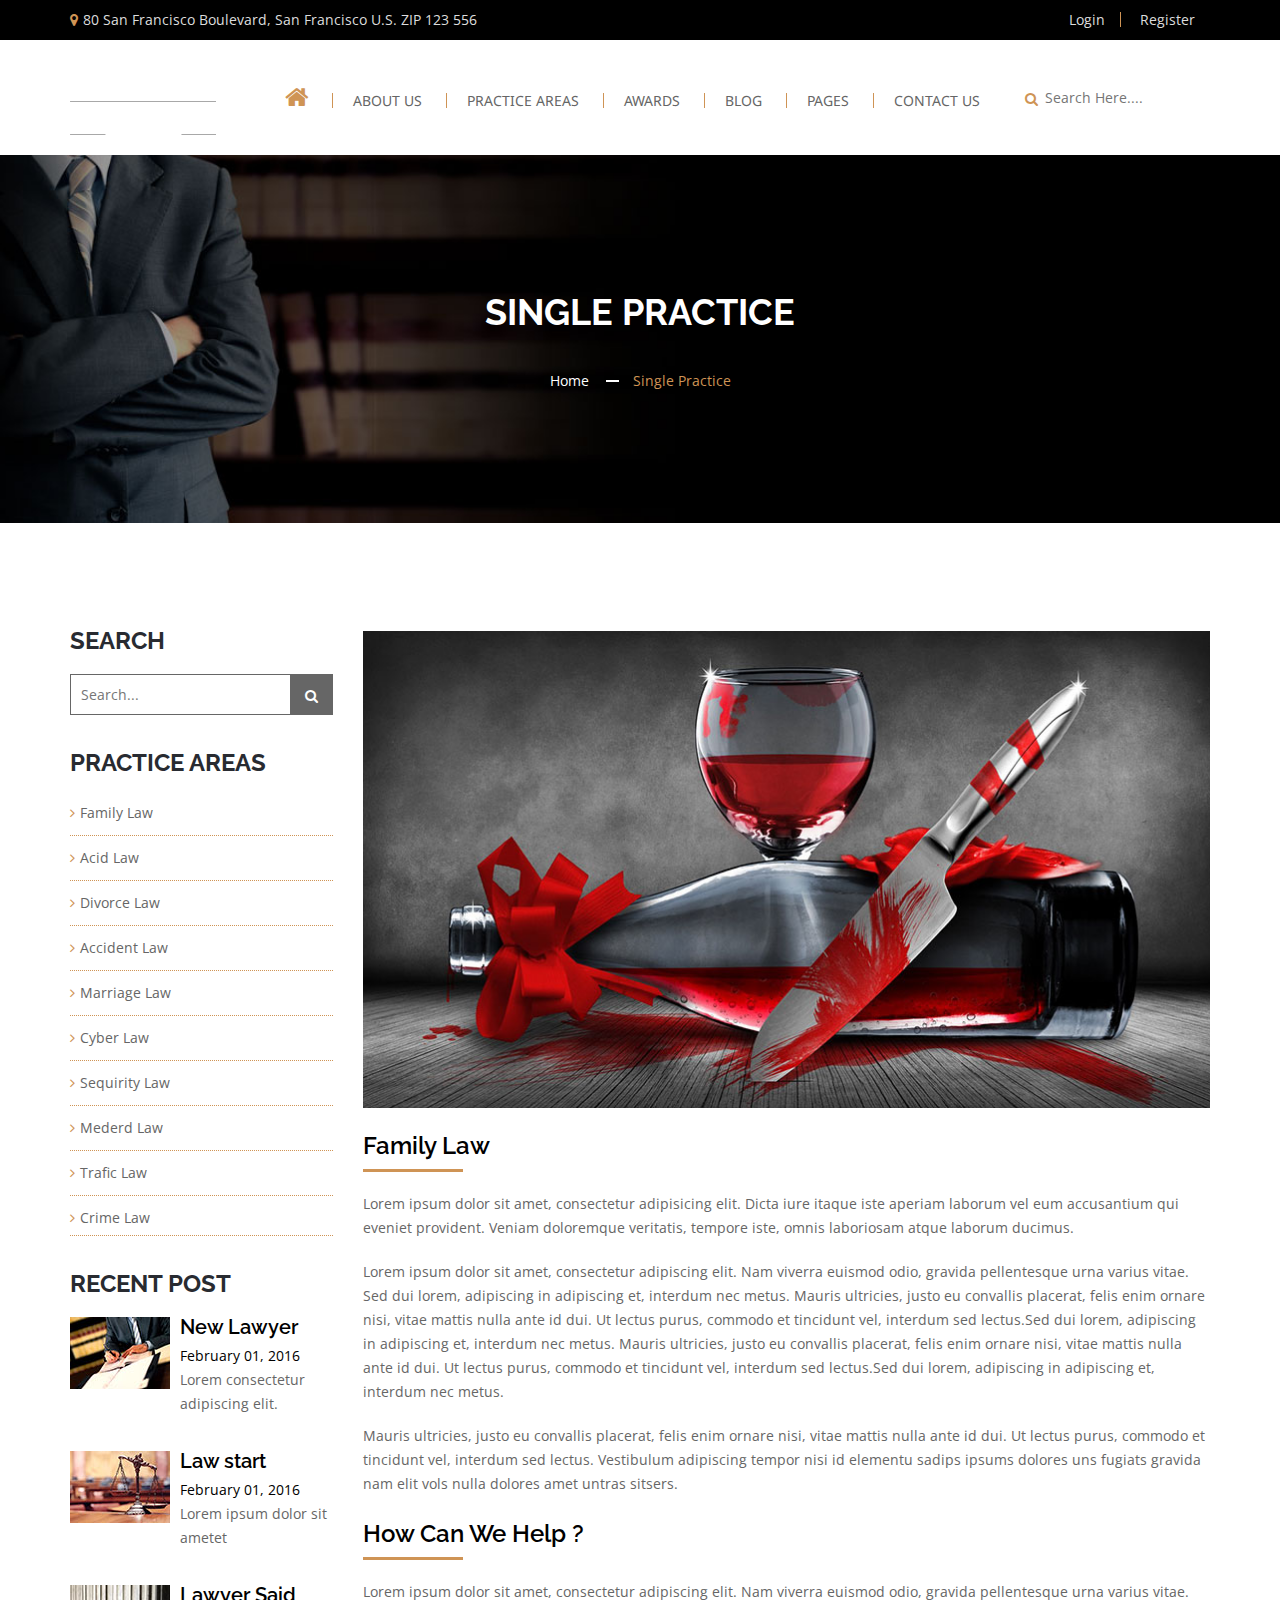
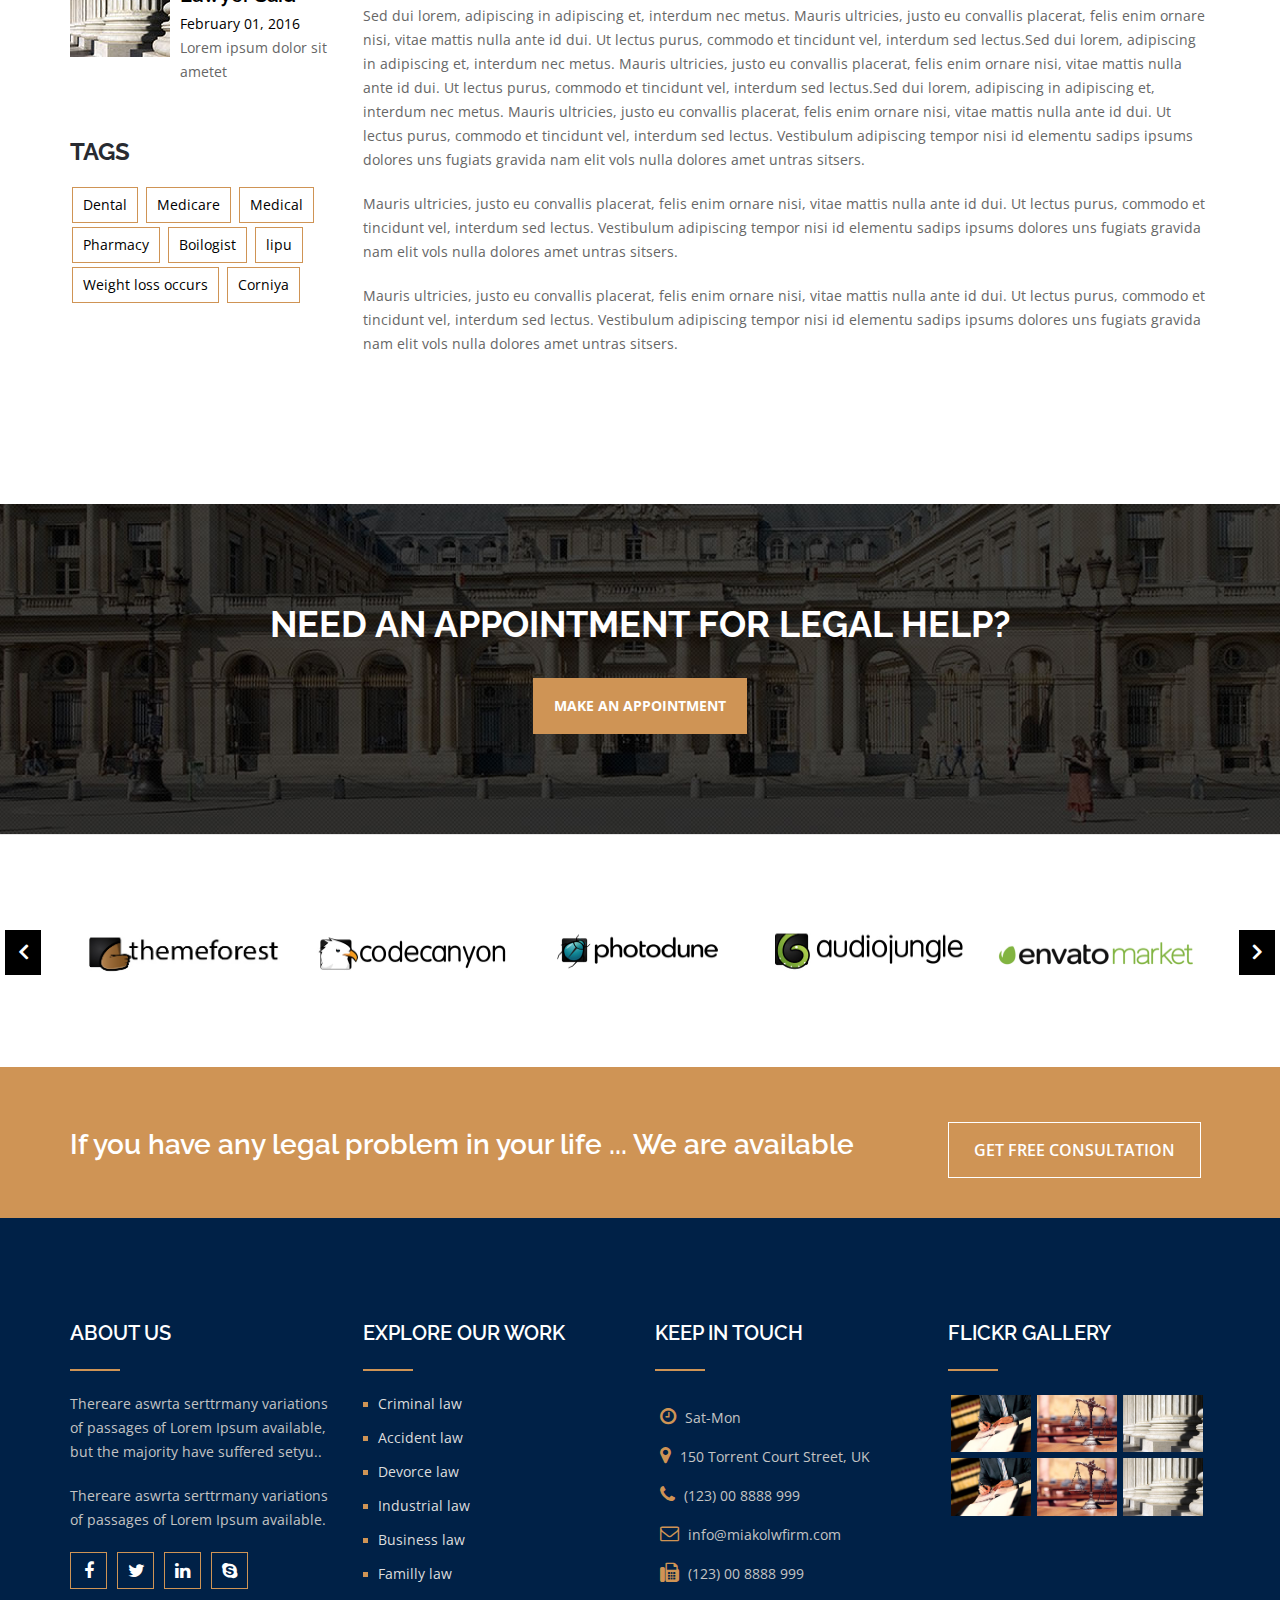
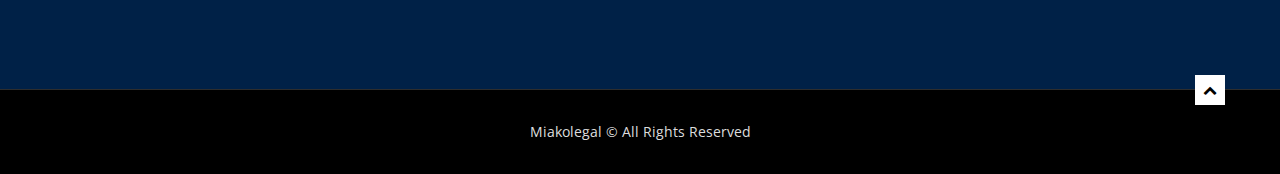
<file: single-practice-left-sidebar.html>
<!doctype html>
<html class="no-js" lang="">

    
<!-- Mirrored from radiustheme.com/demo/html/miakolegal/miakolegal/single-practice-left-sidebar.html by HTTrack Website Copier/3.x [XR&CO'2014], Thu, 04 May 2023 00:21:53 GMT -->
<head>
        <meta charset="utf-8">
        <meta http-equiv="x-ua-compatible" content="ie=edge">
        <title>Welcome | Single Practice </title>
        <meta name="description" content="">
        <meta name="viewport" content="width=device-width, initial-scale=1">
        <!-- favicon
        ============================================ -->
        <link rel="shortcut icon" type="image/x-icon" href="img/favicon.png">
        <!-- Bootstrap CSS
        ============================================ -->
        <link rel="stylesheet" href="css/bootstrap.min.css">
        <!-- Bootstrap CSS
        ============================================ -->
        <link rel="stylesheet" href="css/font-awesome.min.css">
        <!-- nivo slider CSS
        ============================================ -->
        <link rel="stylesheet" href="custom-slider/css/nivo-slider.css" type="text/css" />
        <link rel="stylesheet" href="custom-slider/css/preview.css" type="text/css" media="screen" />
        <!-- owl.carousel CSS
        ============================================ -->
        <link rel="stylesheet" href="css/owl.carousel.css">
        <link rel="stylesheet" href="css/owl.theme.css">
        <link rel="stylesheet" href="css/owl.transitions.css">
        <!-- jquery-ui CSS
        ============================================ -->
        <link rel="stylesheet" href="css/jquery-ui.css">
        <!-- meanmenu CSS
        ============================================ -->
        <link rel="stylesheet" href="css/meanmenu.min.css">
        <!-- animate CSS
        ============================================ -->
        <link rel="stylesheet" href="css/animate.css">
        <!-- normalize CSS
        ============================================ -->
        <link rel="stylesheet" href="css/normalize.css">
        <!-- main CSS
        ============================================ -->
        <link rel="stylesheet" href="css/main.css">
        <!-- nivo slider CSS
        ============================================ -->
        <link rel="stylesheet" href="custom-slider/css/nivo-slider.css" type="text/css" />
        <link rel="stylesheet" href="custom-slider/css/preview.css" type="text/css" media="screen" />
        <!-- style CSS
        ============================================ -->
        <link rel="stylesheet" href="style.css">
        <!-- Responsive CSS
        ============================================ -->
        <link rel="stylesheet" href="css/responsive.css">
        <!-- modernizr JS
        ============================================ -->
        <script src="js/vendor/modernizr-2.8.3.min.js"></script>
    </head>

    <body class="blog">
        <!--[if lt IE 8]>
            <p class="browserupgrade">You are using an <strong>outdated</strong> browser. Please <a href="http://browsehappy.com/">upgrade your browser</a> to improve your experience.</p>
        <![endif]-->

        <!-- Add your site or application content here -->
        <!-- Header Area Start Here -->
        <header>
            <div class="header-area-top-area">
                <div class="container">
                    <div class="row">
                        <div class="col-lg-6 col-md-6 col-sm-6 col-sm-12">
                            <div class="header-top-left">
                                <p>
                                    <i class="fa fa-map-marker"></i>80 San Francisco Boulevard, San Francisco U.S. ZIP 123 556</p>
                            </div>
                        </div>
                        <div class="col-lg-6 col-md-6 col-sm-6 col-sm-12">
                            <div class="header-top-right">
                                <nav>
                                    <ul>
                                        <li>
                                            <a href="login.html">Login</a>
                                        </li>
                                        <li>
                                            <a href="registration.html">Register</a>
                                        </li>
                                    </ul>
                                </nav>
                            </div>
                        </div>
                    </div>
                </div>
            </div>
            <div class="main-header-area">
                <div class="container">
                    <div class="row">
                        <div class="col-lg-2 col-md-2 col-sm-12 col-sm-12">
                            <div class="logo-area">
                                <a href="index.html">
                                    <img src="img/logo.png" alt="logo">
                                </a>
                            </div>
                        </div>
                        <div class="col-lg-8 col-md-8 col-sm-12 col-sm-12">
                            <div class="main-menu-area">
                                <nav>
                                    <ul>
                                        <li class="current">
                                            <a href="#">
                                                <i class="fa fa-home"></i>
                                            </a>
                                            <ul>
                                                <li>
                                                    <a href="index.html">Home Page 1</a>
                                                </li>
                                                <li>
                                                    <a href="index1.html">Home Page 2</a>
                                                </li>
                                                <li>
                                                    <a href="index2.html">Home Page 3</a>
                                                </li>
                                                <li>
                                                    <a href="index3.html">Home Page 4</a>
                                                </li>
                                            </ul>
                                        </li>
                                        <li>
                                            <a href="about.html">About Us</a>
                                        </li>
                                        <li>
                                            <a href="practice.html">PRACTICE AREAS</a>
                                            <ul>
                                                <li>
                                                    <a href="single-practice.html">Family Law</a>
                                                </li>
                                                <li>
                                                    <a href="single-practice-left-sidebar.html">Crime Law</a>
                                                </li>
                                                <li>
                                                    <a href="single-practice.html">Divorce Law</a>
                                                </li>
                                                <li>
                                                    <a href="single-practice.html">Insdustrial Law</a>
                                                </li>
                                                <li>
                                                    <a href="single-practice.html">Business Law</a>
                                                </li>
                                                <li class="has-child-menu">
                                                    <a href="#">Demo</a>
                                                    <ul class="thired-level">
                                                        <li>
                                                            <a href="#">Demo 1</a>
                                                        </li>
                                                        <li>
                                                            <a href="#">Demo 2</a>
                                                        </li>
                                                    </ul>
                                                </li>
                                            </ul>
                                        </li>
                                        <li>
                                            <a href="awards.html">Awards</a>
                                        </li>
                                        <li>
                                            <a href="blog.html">BLOG</a>
                                            <ul>
                                                <li>
                                                    <a href="single.html">Single Blog</a>
                                                </li>
                                            </ul>
                                        </li>
                                        <li>
                                            <a href="#">Pages</a>
                                            <ul class="mega-menu-style1">
                                                <li>
                                                    <a href="index.html">Home Page 1</a>
                                                    <a href="index1.html">Home Page 2</a>
                                                    <a href="index2.html">Home Page 3</a>
                                                    <a href="index3.html">Home Page 4</a>
                                                    <a href="about.html">About Us</a>
                                                </li>
                                                <li>
                                                    <a href="practice.html">PRACTICE AREAS</a>
                                                    <a href="single-practice.html">Family Law</a>
                                                    <a href="single-practice-left-sidebar.html">Crime Law</a>
                                                    <a href="awards.html">Awards</a>
                                                    <a href="blog.html">Blog</a>
                                                </li>
                                                <li>
                                                    <a href="single.html">Single Blog</a>
                                                    <a href="single-attorney.html">Attorney Details</a>
                                                    <a href="404.html">404 Page</a>
                                                    <a href="login.html">Login</a>
                                                    <a href="registration.html">Register</a>
                                                </li>
                                            </ul>
                                        </li>
                                        <li>
                                            <a href="contact.html">CONTACT US</a>
                                        </li>
                                    </ul>
                                </nav>
                            </div>
                        </div>
                        <div class="col-lg-2 col-md-2 col-sm-2 hidden-sm col-sm-12">
                            <div class="search-area">
                                <span>
                                    <i class="fa fa-search"></i>
                                </span>
                                <input type="text" placeholder="Search Here....">
                            </div>
                        </div>
                    </div>
                </div>
            </div>
            <!-- mobile-menu-area start -->
            <div class="mobile-menu-area">
                <div class="container">
                    <div class="row">
                        <div class="col-md-12">
                            <div class="mobile-menu">
                                <nav id="dropdown">
                                    <ul>
                                        <li class="current">
                                            <a href="#">
                                                <i class="fa fa-home"></i>
                                            </a>
                                            <ul>
                                                <li>
                                                    <a href="index.html">Home Page 1</a>
                                                </li>
                                                <li>
                                                    <a href="index1.html">Home Page 2</a>
                                                </li>
                                                <li>
                                                    <a href="index2.html">Home Page 3</a>
                                                </li>
                                                <li>
                                                    <a href="index3.html">Home Page 4</a>
                                                </li>
                                            </ul>
                                        </li>
                                        <li>
                                            <a href="about.html">About Us</a>
                                        </li>
                                        <li>
                                            <a href="practice.html">PRACTICE AREAS</a>
                                            <ul>
                                                <li>
                                                    <a href="single-practice.html">Family Law</a>
                                                </li>
                                                <li>
                                                    <a href="single-practice.html">Crime Law</a>
                                                </li>
                                                <li>
                                                    <a href="single-practice.html">Divorce Law</a>
                                                </li>
                                                <li>
                                                    <a href="single-practice.html">Insdustrial Law</a>
                                                </li>
                                                <li>
                                                    <a href="single-practice.html">Business Law</a>
                                                </li>
                                                <li>
                                                    <a href="#">Demo</a>
                                                    <ul>
                                                        <li>
                                                            <a href="#">Demo 1</a>
                                                        </li>
                                                        <li>
                                                            <a href="#">Demo 2</a>
                                                        </li>
                                                    </ul>
                                                </li>
                                            </ul>
                                        </li>
                                        <li>
                                            <a href="awards.html">Awards</a>
                                        </li>
                                        <li>
                                            <a href="blog.html">BLOG</a>
                                            <ul>
                                                <li>
                                                    <a href="single.html">Single Blog</a>
                                                </li>
                                            </ul>
                                        </li>
                                        <li>
                                            <a href="#">Pages</a>
                                            <ul>
                                                <li>
                                                    <a href="index.html">Home Page 1</a>
                                                </li>
                                                <li>
                                                    <a href="index1.html">Home Page 2</a>
                                                </li>
                                                <li>
                                                    <a href="index2.html">Home Page 3</a>
                                                </li>
                                                <li>
                                                    <a href="index3.html">Home Page 4</a>
                                                </li>
                                                <li>
                                                    <a href="about.html">About Us</a>
                                                </li>
                                                <li>
                                                    <a href="practice.html">PRACTICE AREAS</a>
                                                </li>
                                                <li>
                                                    <a href="awards.html">Awards</a>
                                                </li>
                                                <li>
                                                    <a href="blog.html">Blog</a>
                                                </li>
                                                <li>
                                                    <a href="single.html">Single Blog</a>
                                                </li>
                                                <li>
                                                    <a href="single-attorney.html">Attorney Details</a>
                                                </li>
                                                <li>
                                                    <a href="404.html">404 Page</a>
                                                </li>
                                                <li>
                                                    <a href="login.html">Login</a>
                                                </li>
                                                <li>
                                                    <a href="registration.html">Register</a>
                                                </li>
                                            </ul>
                                        </li>
                                        <li>
                                            <a href="contact.html">CONTACT US</a>
                                        </li>
                                    </ul>
                                </nav>
                            </div>
                        </div>
                    </div>
                </div>
            </div>
            <!-- mobile-menu-area end -->
        </header>
        <!-- Header Area End Here -->
        <!--  Banner Area Start here -->
        <div class="banner-area">
            <div class="container">
                <div class="row">
                    <div class="col-lg-12 col-md-12 col-sm-12 col-xs-12">
                        <div class="main-bennar">
                            <h2>Single Practice</h2>
                            <div class="breadcumb">
                                <ul>
                                    <li>
                                        <a href="index.html">Home</a>
                                    </li>
                                    <li>Single Practice</li>
                                </ul>
                            </div>
                        </div>
                    </div>
                </div>
            </div>
        </div>
        <!--  Banner Area End here -->
        <!-- Blog Area Start -->
        <div class="total-blog-area">
            <div class="container">
                <div class="row">
                    <div class="col-lg-3 col-md-3 col-sm-3 col-xs-12">
                        <div class="blog-sidebar-area">
                            <div class="single-sidebar">
                                <h2>SEARCH</h2>
                                <div class="sidebar-search">
                                    <input type="text" placeholder="Search...">
                                    <span>
                                        <button type="submit">
                                            <i class="fa fa-search"></i>
                                        </button>
                                    </span>
                                </div>
                            </div>
                            <div class="single-sidebar">
                                <h2>Practice Areas</h2>
                                <div class="sidebar-category">
                                    <ul>
                                        <li>
                                            <a href="single-practice.html">Family Law</a>
                                        </li>
                                        <li>
                                            <a href="single-practice.html">Acid Law</a>
                                        </li>
                                        <li>
                                            <a href="single-practice.html">Divorce Law</a>
                                        </li>
                                        <li>
                                            <a href="single-practice.html">Accident Law</a>
                                        </li>
                                        <li>
                                            <a href="single-practice.html">Marriage Law</a>
                                        </li>
                                        <li>
                                            <a href="single-practice.html">Cyber Law</a>
                                        </li>
                                        <li>
                                            <a href="single-practice.html">Sequirity Law</a>
                                        </li>
                                        <li>
                                            <a href="single-practice.html">Mederd Law</a>
                                        </li>
                                        <li>
                                            <a href="single-practice.html">Trafic Law</a>
                                        </li>
                                        <li>
                                            <a href="single-practice.html">Crime Law</a>
                                        </li>

                                    </ul>
                                </div>
                            </div>
                            <div class="single-sidebar">
                                <h2>Recent Post</h2>
                                <div class="sidebar-recent-post">
                                    <div class="media single-post">
                                        <div class="pull-left">
                                            <a href="single.html">
                                                <img class="media-object" src="img/blog/4.jpg" alt="post">
                                            </a>
                                        </div>
                                        <div class="media-body">
                                            <h4 class="media-heading">
                                                <a href="single.html">New Lawyer</a>
                                            </h4>
                                            <div class="posted-date">
                                                <a href="single.html">February 01, 2016</a>
                                            </div>
                                            <p>Lorem consectetur adipiscing elit.</p>
                                        </div>
                                    </div>
                                    <div class="media single-post">
                                        <div class="pull-left">
                                            <a href="single.html">
                                                <img class="media-object" src="img/blog/5.jpg" alt="post">
                                            </a>
                                        </div>
                                        <div class="media-body">
                                            <h4 class="media-heading">
                                                <a href="single.html">Law start</a>
                                            </h4>
                                            <div class="posted-date">
                                                <a href="single.html">February 01, 2016</a>
                                            </div>
                                            <p>Lorem ipsum dolor sit ametet</p>
                                        </div>
                                    </div>
                                    <div class="media single-post">
                                        <div class="pull-left">
                                            <a href="single.html">
                                                <img class="media-object" src="img/blog/6.jpg" alt="post">
                                            </a>
                                        </div>
                                        <div class="media-body">
                                            <h4 class="media-heading">
                                                <a href="single.html">Lawyer Said</a>
                                            </h4>
                                            <div class="posted-date">
                                                <a href="single.html">February 01, 2016</a>
                                            </div>
                                            <p>Lorem ipsum dolor sit ametet</p>
                                        </div>
                                    </div>
                                </div>
                            </div>
                            <div class="single-sidebar">
                                <h2>Tags</h2>
                                <div class="popular-tags">
                                    <ul>
                                        <li>
                                            <a href="single.html">Dental</a>
                                        </li>
                                        <li>
                                            <a href="single.html">Medicare</a>
                                        </li>
                                        <li>
                                            <a href="single.html">Medical</a>
                                        </li>
                                        <li>
                                            <a href="single.html">Pharmacy</a>
                                        </li>
                                        <li>
                                            <a href="single.html">Boilogist</a>
                                        </li>
                                        <li>
                                            <a href="single.html">lipu</a>
                                        </li>
                                        <li>
                                            <a href="single.html">Weight loss occurs</a>
                                        </li>
                                        <li>
                                            <a href="single.html">Corniya</a>
                                        </li>

                                    </ul>
                                </div>
                            </div>
                        </div>
                    </div>
                    <div class="col-lg-9 col-md-9 col-sm-9 col-xs-12">
                        <div class="single-blog-post">
                            <div class="blog-image">
                                <a href="single.html">
                                    <img src="img/blog/crime.jpg" alt="family">
                                </a>
                            </div>
                            <h2>Family Law</h2>
                            <p class="text-bold">Lorem ipsum dolor sit amet, consectetur adipisicing elit. Dicta iure itaque iste aperiam laborum
                                vel eum accusantium qui eveniet provident. Veniam doloremque veritatis, tempore iste, omnis
                                laboriosam atque laborum ducimus.</p>
                            <p>Lorem ipsum dolor sit amet, consectetur adipiscing elit. Nam viverra euismod odio, gravida pellentesque
                                urna varius vitae. Sed dui lorem, adipiscing in adipiscing et, interdum nec metus. Mauris
                                ultricies, justo eu convallis placerat, felis enim ornare nisi, vitae mattis nulla ante id
                                dui. Ut lectus purus, commodo et tincidunt vel, interdum sed lectus.Sed dui lorem, adipiscing
                                in adipiscing et, interdum nec metus. Mauris ultricies, justo eu convallis placerat, felis
                                enim ornare nisi, vitae mattis nulla ante id dui. Ut lectus purus, commodo et tincidunt vel,
                                interdum sed lectus.Sed dui lorem, adipiscing in adipiscing et, interdum nec metus.</p>
                            <p>
                                Mauris ultricies, justo eu convallis placerat, felis enim ornare nisi, vitae mattis nulla ante id dui. Ut lectus purus, commodo
                                et tincidunt vel, interdum sed lectus. Vestibulum adipiscing tempor nisi id elementu sadips
                                ipsums dolores uns fugiats gravida nam elit vols nulla dolores amet untras sitsers.</p>
                            <h2>How Can We Help ?</h2>
                            <p>Lorem ipsum dolor sit amet, consectetur adipiscing elit. Nam viverra euismod odio, gravida pellentesque
                                urna varius vitae. Sed dui lorem, adipiscing in adipiscing et, interdum nec metus. Mauris
                                ultricies, justo eu convallis placerat, felis enim ornare nisi, vitae mattis nulla ante id
                                dui. Ut lectus purus, commodo et tincidunt vel, interdum sed lectus.Sed dui lorem, adipiscing
                                in adipiscing et, interdum nec metus. Mauris ultricies, justo eu convallis placerat, felis
                                enim ornare nisi, vitae mattis nulla ante id dui. Ut lectus purus, commodo et tincidunt vel,
                                interdum sed lectus.Sed dui lorem, adipiscing in adipiscing et, interdum nec metus. Mauris
                                ultricies, justo eu convallis placerat, felis enim ornare nisi, vitae mattis nulla ante id
                                dui. Ut lectus purus, commodo et tincidunt vel, interdum sed lectus. Vestibulum adipiscing
                                tempor nisi id elementu sadips ipsums dolores uns fugiats gravida nam elit vols nulla dolores
                                amet untras sitsers.</p>
                            <p>Mauris ultricies, justo eu convallis placerat, felis enim ornare nisi, vitae mattis nulla ante
                                id dui. Ut lectus purus, commodo et tincidunt vel, interdum sed lectus. Vestibulum adipiscing
                                tempor nisi id elementu sadips ipsums dolores uns fugiats gravida nam elit vols nulla dolores
                                amet untras sitsers.</p>
                            <p>Mauris ultricies, justo eu convallis placerat, felis enim ornare nisi, vitae mattis nulla ante
                                id dui. Ut lectus purus, commodo et tincidunt vel, interdum sed lectus. Vestibulum adipiscing
                                tempor nisi id elementu sadips ipsums dolores uns fugiats gravida nam elit vols nulla dolores
                                amet untras sitsers.</p>
                        </div>

                    </div>
                </div>
            </div>
        </div>
        <!-- Blog Area End -->
        <!-- Make An Appointment Area Start here -->
        <div class="make-appointment-area">
            <div class="container">
                <div class="row">
                    <div class="col-lg-12 col-md-12 col-sm-12 col-xs-12">
                        <div class="make-appointment">
                            <h2>Need An Appointment For Legal HElp?</h2>
                            <a href="#">Make An Appointment</a>
                        </div>
                    </div>
                </div>
            </div>
        </div>
        <!-- Make An Appointment Area End here -->
        <!-- Partner Logo Area Start Here -->
        <div class="client-logo-area">
            <div class="container">
                <div class="client-logo">
                    <div class="single-logo">
                        <a href="#">
                            <img src="img/client/1.jpg" alt="">
                        </a>
                    </div>
                    <div class="single-logo">
                        <a href="#">
                            <img src="img/client/2.jpg" alt="">
                        </a>
                    </div>
                    <div class="single-logo">
                        <a href="#">
                            <img src="img/client/3.jpg" alt="">
                        </a>
                    </div>
                    <div class="single-logo">
                        <a href="#">
                            <img src="img/client/4.jpg" alt="">
                        </a>
                    </div>
                    <div class="single-logo">
                        <a href="#">
                            <img src="img/client/5.jpg" alt="">
                        </a>
                    </div>
                    <div class="single-logo">
                        <a href="#">
                            <img src="img/client/6.jpg" alt="">
                        </a>
                    </div>
                    <div class="single-logo">
                        <a href="#">
                            <img src="img/client/7.jpg" alt="">
                        </a>
                    </div>
                    <div class="single-logo">
                        <a href="#">
                            <img src="img/client/1.jpg" alt="">
                        </a>
                    </div>
                    <div class="single-logo">
                        <a href="#">
                            <img src="img/client/2.jpg" alt="">
                        </a>
                    </div>
                    <div class="single-logo">
                        <a href="#">
                            <img src="img/client/3.jpg" alt="">
                        </a>
                    </div>
                </div>
            </div>
        </div>
        <!-- Partner Logo Area End Here -->
        <!-- Get Free Consultation Start Here -->
        <div class="get-free-consultation-area">
            <div class="container">
                <div class="row">
                    <div class="col-lg-9 col-md-9 col-sm-9 col-xs-12">
                        <div class="consultation-text">
                            <h3>If you have any legal problem in your life ... We are available</h3>
                        </div>
                    </div>
                    <div class="col-lg-3 col-md-3 col-sm-3 col-xs-12">
                        <div class="contact-buttom">
                            <a href="contact.html">Get Free Consultation</a>
                        </div>
                    </div>
                </div>
            </div>
        </div>
        <!-- Get Free Consultation End Here -->
        <!-- Footer Area Start Here -->
        <footer>
            <div class="footer-top-area">
                <div class="container">
                    <div class="row">
                        <div class="col-lg-3 col-md-3 col-sm-3 col-xs-12">
                            <div class="footer footer-one">
                                <h2>About Us</h2>
                                <p>Thereare aswrta serttrmany variations of passages of Lorem Ipsum available, but the majority
                                    have suffered setyu..</p>
                                <p>Thereare aswrta serttrmany variations of passages of Lorem Ipsum available.</p>
                                <div class="social-media">
                                    <ul>
                                        <li>
                                            <a href="#">
                                                <i class="fa fa-facebook"></i>
                                            </a>
                                        </li>
                                        <li>
                                            <a href="#">
                                                <i class="fa fa-twitter"></i>
                                            </a>
                                        </li>
                                        <li>
                                            <a href="#">
                                                <i class="fa fa-linkedin"></i>
                                            </a>
                                        </li>
                                        <li>
                                            <a href="#">
                                                <i class="fa fa-skype"></i>
                                            </a>
                                        </li>
                                    </ul>
                                </div>
                            </div>
                        </div>
                        <div class="col-lg-3 col-md-3 col-sm-3 col-xs-12">
                            <div class="footer footer-two">
                                <h2>Explore Our Work</h2>
                                <ul>
                                    <li>
                                        <a href="#">Criminal law</a>
                                    </li>
                                    <li>
                                        <a href="#">Accident law</a>
                                    </li>
                                    <li>
                                        <a href="#">Devorce law</a>
                                    </li>
                                    <li>
                                        <a href="#">Industrial law</a>
                                    </li>
                                    <li>
                                        <a href="#">Business law</a>
                                    </li>
                                    <li>
                                        <a href="#">Familly law</a>
                                    </li>
                                </ul>
                            </div>
                        </div>
                        <div class="col-lg-3 col-md-3 col-sm-3 col-xs-12">
                            <div class="footer footer-three">
                                <h2>Keep in Touch</h2>
                                <ul>
                                    <li>
                                        <i class="fa fa-clock-o"></i> Sat-Mon</li>
                                    <li>
                                        <i class="fa fa-map-marker"></i> 150 Torrent Court Street, UK</li>
                                    <li>
                                        <i class="fa fa-phone"></i> (123) 00 8888 999</li>
                                    <li>
                                        <i class="fa fa-envelope-o"></i> info@miakolwfirm.com</li>
                                    <li>
                                        <i class="fa fa-fax"></i> (123) 00 8888 999</li>
                                </ul>
                            </div>
                        </div>
                        <div class="col-lg-3 col-md-3 col-sm-3 col-xs-12">
                            <div class="footer footer-four">
                                <h2>flickr GALLERY</h2>
                                <ul>
                                    <li>
                                        <a href="#">
                                            <img src="img/blog/1.jpg" alt=""> </a>
                                    </li>
                                    <li>
                                        <a href="#">
                                            <img src="img/blog/2.jpg" alt=""> </a>
                                    </li>
                                    <li>
                                        <a href="#">
                                            <img src="img/blog/3.jpg" alt=""> </a>
                                    </li>
                                    <li>
                                        <a href="#">
                                            <img src="img/blog/1.jpg" alt=""> </a>
                                    </li>
                                    <li>
                                        <a href="#">
                                            <img src="img/blog/2.jpg" alt=""> </a>
                                    </li>
                                    <li>
                                        <a href="#">
                                            <img src="img/blog/3.jpg" alt=""> </a>
                                    </li>
                                </ul>
                            </div>
                        </div>
                    </div>
                </div>
            </div>
            <div class="footer-buttom-area">
                <div class="container">
                    <div class="row">
                        <div class="col-lg-12 col-md-12 col-sm-12 col-xs-12">
                            <div class="footer-buttom">
                                <div class="scrollup">
                                    <a href="#">
                                        <i class="fa fa-chevron-up"></i>
                                    </a>
                                </div>
                                <p>Miakolegal © All Rights Reserved</p>
                            </div>
                        </div>
                    </div>
                </div>
            </div>
        </footer>
        <!-- Footer Area End Here -->
        <!-- Preloader Start Here -->
        <div id="preloader"></div>
        <!-- Preloader End Here -->
        <!-- jquery
        ============================================ -->
        <script src="js/vendor/jquery-1.11.3.min.js"></script>
        <!-- bootstrap JS
        ============================================ -->
        <script src="js/bootstrap.min.js"></script>
        <!-- wow JS
        ============================================ -->
        <script src="js/wow.min.js"></script>
        <!-- price-slider JS
        ============================================ -->
        <script src="js/jquery-price-slider.js"></script>
        <!-- meanmenu JS
        ============================================ -->
        <script src="js/jquery.meanmenu.js"></script>
        <!-- owl.carousel JS
        ============================================ -->
        <script src="js/owl.carousel.min.js"></script>
        <!-- scrollUp JS
        ============================================ -->
        <script src="js/jquery.scrollUp.min.js"></script>
        <!-- plugins JS
        ============================================ -->
        <script src="js/plugins.js"></script>
        <!-- Nivo slider js
        ============================================ -->
        <script src="custom-slider/js/jquery.nivo.slider.js" type="text/javascript"></script>
        <script src="custom-slider/home.js" type="text/javascript"></script>
        <!-- main JS
        ============================================ -->
        <script src="js/main.js"></script>
    </body>


<!-- Mirrored from radiustheme.com/demo/html/miakolegal/miakolegal/single-practice-left-sidebar.html by HTTrack Website Copier/3.x [XR&CO'2014], Thu, 04 May 2023 00:21:59 GMT -->
</html>
</file>
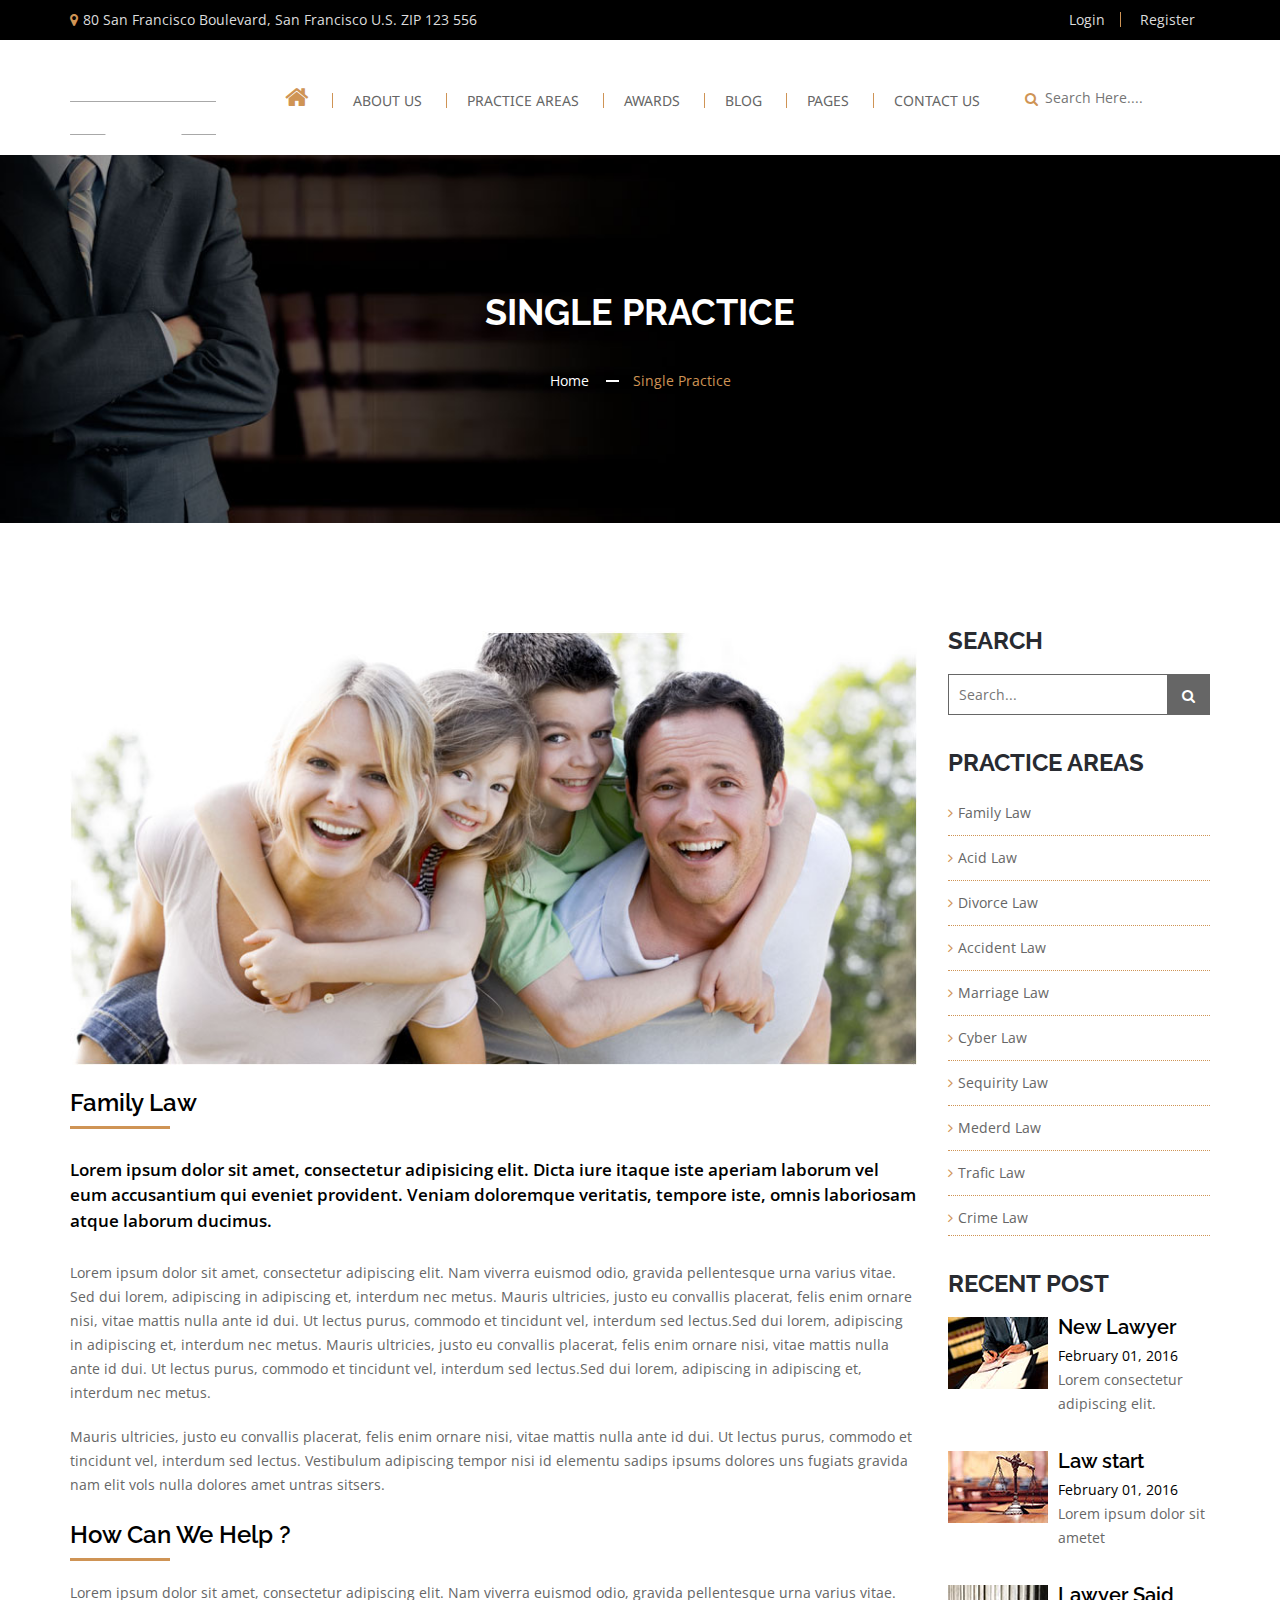
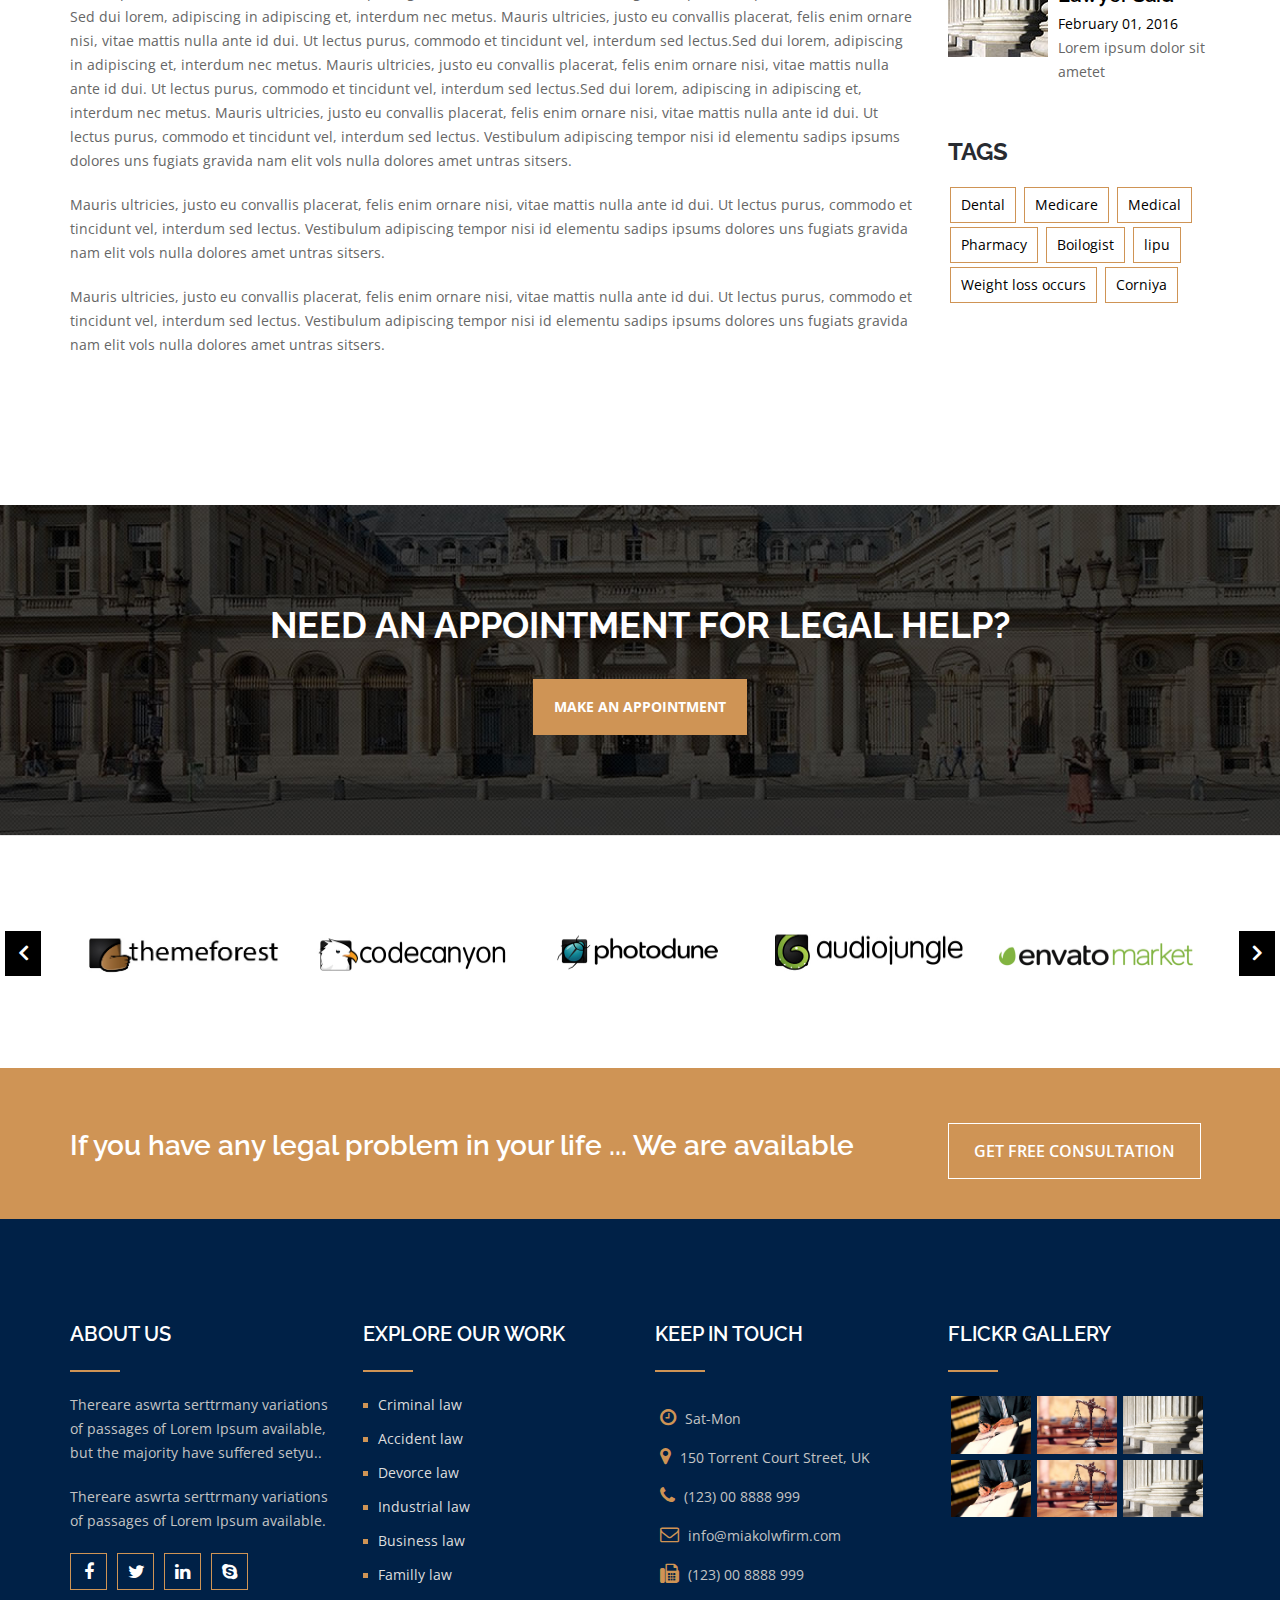
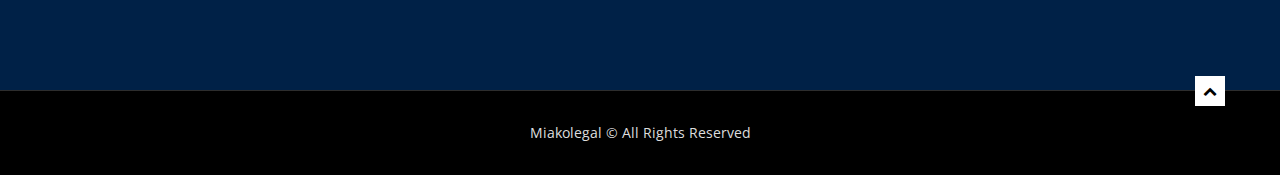
<file: single-practice.html>
<!doctype html>
<html class="no-js" lang="">

    
<!-- Mirrored from radiustheme.com/demo/html/miakolegal/miakolegal/single-practice.html by HTTrack Website Copier/3.x [XR&CO'2014], Thu, 04 May 2023 00:21:47 GMT -->
<head>
        <meta charset="utf-8">
        <meta http-equiv="x-ua-compatible" content="ie=edge">
        <title>Welcome | Single Practice </title>
        <meta name="description" content="">
        <meta name="viewport" content="width=device-width, initial-scale=1">
        <!-- favicon
		============================================ -->
        <link rel="shortcut icon" type="image/x-icon" href="img/favicon.png">
        <!-- Bootstrap CSS
		============================================ -->
        <link rel="stylesheet" href="css/bootstrap.min.css">
        <!-- Bootstrap CSS
		============================================ -->
        <link rel="stylesheet" href="css/font-awesome.min.css">

        <!-- nivo slider CSS
        ============================================ -->
        <link rel="stylesheet" href="custom-slider/css/nivo-slider.css" type="text/css" />
        <link rel="stylesheet" href="custom-slider/css/preview.css" type="text/css" media="screen" />
        <!-- owl.carousel CSS
		============================================ -->
        <link rel="stylesheet" href="css/owl.carousel.css">
        <link rel="stylesheet" href="css/owl.theme.css">
        <link rel="stylesheet" href="css/owl.transitions.css">
        <!-- jquery-ui CSS
		============================================ -->
        <link rel="stylesheet" href="css/jquery-ui.css">
        <!-- meanmenu CSS
		============================================ -->
        <link rel="stylesheet" href="css/meanmenu.min.css">
        <!-- animate CSS
		============================================ -->
        <link rel="stylesheet" href="css/animate.css">
        <!-- normalize CSS
		============================================ -->
        <link rel="stylesheet" href="css/normalize.css">
        <!-- main CSS
		============================================ -->
        <link rel="stylesheet" href="css/main.css">
        <!-- nivo slider CSS
        ============================================ -->
        <link rel="stylesheet" href="custom-slider/css/nivo-slider.css" type="text/css" />
        <link rel="stylesheet" href="custom-slider/css/preview.css" type="text/css" media="screen" />
        <!-- style CSS
		============================================ -->
        <link rel="stylesheet" href="style.css">
        <!-- Responsive CSS
        ============================================ -->
        <link rel="stylesheet" href="css/responsive.css">
        <!-- modernizr JS
		============================================ -->
        <script src="js/vendor/modernizr-2.8.3.min.js"></script>
    </head>

    <body class="blog">
        <!--[if lt IE 8]>
            <p class="browserupgrade">You are using an <strong>outdated</strong> browser. Please <a href="http://browsehappy.com/">upgrade your browser</a> to improve your experience.</p>
        <![endif]-->

        <!-- Add your site or application content here -->
        <!-- Header Area Start Here -->
        <header>
            <div class="header-area-top-area">
                <div class="container">
                    <div class="row">
                        <div class="col-lg-6 col-md-6 col-sm-6 col-sm-12">
                            <div class="header-top-left">
                                <p>
                                    <i class="fa fa-map-marker"></i>80 San Francisco Boulevard, San Francisco U.S. ZIP 123 556</p>
                            </div>
                        </div>
                        <div class="col-lg-6 col-md-6 col-sm-6 col-sm-12">
                            <div class="header-top-right">
                                <nav>
                                    <ul>
                                        <li>
                                            <a href="login.html">Login</a>
                                        </li>
                                        <li>
                                            <a href="registration.html">Register</a>
                                        </li>
                                    </ul>
                                </nav>
                            </div>
                        </div>
                    </div>
                </div>
            </div>
            <div class="main-header-area">
                <div class="container">
                    <div class="row">
                        <div class="col-lg-2 col-md-2 col-sm-12 col-sm-12">
                            <div class="logo-area">
                                <a href="index.html">
                                    <img src="img/logo.png" alt="logo">
                                </a>
                            </div>
                        </div>
                        <div class="col-lg-8 col-md-8 col-sm-12 col-sm-12">
                            <div class="main-menu-area">
                                <nav>
                                    <ul>
                                        <li class="current">
                                            <a href="#">
                                                <i class="fa fa-home"></i>
                                            </a>
                                            <ul>
                                                <li>
                                                    <a href="index.html">Home Page 1</a>
                                                </li>
                                                <li>
                                                    <a href="index1.html">Home Page 2</a>
                                                </li>
                                                <li>
                                                    <a href="index2.html">Home Page 3</a>
                                                </li>
                                                <li>
                                                    <a href="index3.html">Home Page 4</a>
                                                </li>
                                            </ul>
                                        </li>
                                        <li>
                                            <a href="about.html">About Us</a>
                                        </li>
                                        <li>
                                            <a href="practice.html">PRACTICE AREAS</a>
                                            <ul>
                                                <li>
                                                    <a href="single-practice.html">Family Law</a>
                                                </li>
                                                <li>
                                                    <a href="single-practice-left-sidebar.html">Crime Law</a>
                                                </li>
                                                <li>
                                                    <a href="single-practice.html">Divorce Law</a>
                                                </li>
                                                <li>
                                                    <a href="single-practice.html">Insdustrial Law</a>
                                                </li>
                                                <li>
                                                    <a href="single-practice.html">Business Law</a>
                                                </li>
                                                <li class="has-child-menu">
                                                    <a href="#">Demo</a>
                                                    <ul class="thired-level">
                                                        <li>
                                                            <a href="#">Demo 1</a>
                                                        </li>
                                                        <li>
                                                            <a href="#">Demo 2</a>
                                                        </li>
                                                    </ul>
                                                </li>
                                            </ul>
                                        </li>
                                        <li>
                                            <a href="awards.html">Awards</a>
                                        </li>
                                        <li>
                                            <a href="blog.html">BLOG</a>
                                            <ul>
                                                <li>
                                                    <a href="single.html">Single Blog</a>
                                                </li>
                                            </ul>
                                        </li>
                                        <li>
                                            <a href="#">Pages</a>
                                            <ul class="mega-menu-style1">
                                                <li>
                                                    <a href="index.html">Home Page 1</a>
                                                    <a href="index1.html">Home Page 2</a>
                                                    <a href="index2.html">Home Page 3</a>
                                                    <a href="index3.html">Home Page 4</a>
                                                    <a href="about.html">About Us</a>
                                                </li>
                                                <li>
                                                    <a href="practice.html">PRACTICE AREAS</a>
                                                    <a href="single-practice.html">Family Law</a>
                                                    <a href="single-practice-left-sidebar.html">Crime Law</a>
                                                    <a href="awards.html">Awards</a>
                                                    <a href="blog.html">Blog</a>
                                                </li>
                                                <li>
                                                    <a href="single.html">Single Blog</a>
                                                    <a href="single-attorney.html">Attorney Details</a>
                                                    <a href="404.html">404 Page</a>
                                                    <a href="login.html">Login</a>
                                                    <a href="registration.html">Register</a>
                                                </li>
                                            </ul>
                                        </li>
                                        <li>
                                            <a href="contact.html">CONTACT US</a>
                                        </li>
                                    </ul>
                                </nav>
                            </div>
                        </div>
                        <div class="col-lg-2 col-md-2 col-sm-2 hidden-sm col-sm-12">
                            <div class="search-area">
                                <span>
                                    <i class="fa fa-search"></i>
                                </span>
                                <input type="text" placeholder="Search Here....">
                            </div>
                        </div>
                    </div>
                </div>
            </div>
            <!-- mobile-menu-area start -->
            <div class="mobile-menu-area">
                <div class="container">
                    <div class="row">
                        <div class="col-md-12">
                            <div class="mobile-menu">
                                <nav id="dropdown">
                                    <ul>
                                        <li class="current">
                                            <a href="#">
                                                <i class="fa fa-home"></i>
                                            </a>
                                            <ul>
                                                <li>
                                                    <a href="index.html">Home Page 1</a>
                                                </li>
                                                <li>
                                                    <a href="index1.html">Home Page 2</a>
                                                </li>
                                                <li>
                                                    <a href="index2.html">Home Page 3</a>
                                                </li>
                                                <li>
                                                    <a href="index3.html">Home Page 4</a>
                                                </li>
                                            </ul>
                                        </li>
                                        <li>
                                            <a href="about.html">About Us</a>
                                        </li>
                                        <li>
                                            <a href="practice.html">PRACTICE AREAS</a>
                                            <ul>
                                                <li>
                                                    <a href="single-practice.html">Family Law</a>
                                                </li>
                                                <li>
                                                    <a href="single-practice.html">Crime Law</a>
                                                </li>
                                                <li>
                                                    <a href="single-practice.html">Divorce Law</a>
                                                </li>
                                                <li>
                                                    <a href="single-practice.html">Insdustrial Law</a>
                                                </li>
                                                <li>
                                                    <a href="single-practice.html">Business Law</a>
                                                </li>
                                                <li>
                                                    <a href="#">Demo</a>
                                                    <ul>
                                                        <li>
                                                            <a href="#">Demo 1</a>
                                                        </li>
                                                        <li>
                                                            <a href="#">Demo 2</a>
                                                        </li>
                                                    </ul>
                                                </li>
                                            </ul>
                                        </li>
                                        <li>
                                            <a href="awards.html">Awards</a>
                                        </li>
                                        <li>
                                            <a href="blog.html">BLOG</a>
                                            <ul>
                                                <li>
                                                    <a href="single.html">Single Blog</a>
                                                </li>
                                            </ul>
                                        </li>
                                        <li>
                                            <a href="#">Pages</a>
                                            <ul>
                                                <li>
                                                    <a href="index.html">Home Page 1</a>
                                                </li>
                                                <li>
                                                    <a href="index1.html">Home Page 2</a>
                                                </li>
                                                <li>
                                                    <a href="index2.html">Home Page 3</a>
                                                </li>
                                                <li>
                                                    <a href="index3.html">Home Page 4</a>
                                                </li>
                                                <li>
                                                    <a href="about.html">About Us</a>
                                                </li>
                                                <li>
                                                    <a href="practice.html">PRACTICE AREAS</a>
                                                </li>
                                                <li>
                                                    <a href="awards.html">Awards</a>
                                                </li>
                                                <li>
                                                    <a href="blog.html">Blog</a>
                                                </li>
                                                <li>
                                                    <a href="single.html">Single Blog</a>
                                                </li>
                                                <li>
                                                    <a href="single-attorney.html">Attorney Details</a>
                                                </li>
                                                <li>
                                                    <a href="404.html">404 Page</a>
                                                </li>
                                                <li>
                                                    <a href="login.html">Login</a>
                                                </li>
                                                <li>
                                                    <a href="registration.html">Register</a>
                                                </li>
                                            </ul>
                                        </li>
                                        <li>
                                            <a href="contact.html">CONTACT US</a>
                                        </li>
                                    </ul>
                                </nav>
                            </div>
                        </div>
                    </div>
                </div>
            </div>
            <!-- mobile-menu-area end -->
        </header>
        <!-- Header Area End Here -->
        <!--  Banner Area Start here -->
        <div class="banner-area">
            <div class="container">
                <div class="row">
                    <div class="col-lg-12 col-md-12 col-sm-12 col-xs-12">
                        <div class="main-bennar">
                            <h2>Single Practice</h2>
                            <div class="breadcumb">
                                <ul>
                                    <li>
                                        <a href="index.html">Home</a>
                                    </li>
                                    <li>Single Practice</li>
                                </ul>
                            </div>
                        </div>
                    </div>
                </div>
            </div>
        </div>
        <!--  Banner Area End here -->
        <!-- Blog Area Start -->
        <div class="total-blog-area">
            <div class="container">
                <div class="row">
                    <div class="col-lg-9 col-md-8 col-sm-8 col-xs-12">
                        <div class="single-blog-post">
                            <div class="blog-image">
                                <a href="single.html">
                                    <img src="img/family-law.jpg" alt="family">
                                </a>
                            </div>
                            <h2>Family Law</h2>
                            <p class="text-blod">Lorem ipsum dolor sit amet, consectetur adipisicing elit. Dicta iure itaque iste aperiam laborum
                                vel eum accusantium qui eveniet provident. Veniam doloremque veritatis, tempore iste, omnis
                                laboriosam atque laborum ducimus.</p>
                            <p>Lorem ipsum dolor sit amet, consectetur adipiscing elit. Nam viverra euismod odio, gravida pellentesque
                                urna varius vitae. Sed dui lorem, adipiscing in adipiscing et, interdum nec metus. Mauris
                                ultricies, justo eu convallis placerat, felis enim ornare nisi, vitae mattis nulla ante id
                                dui. Ut lectus purus, commodo et tincidunt vel, interdum sed lectus.Sed dui lorem, adipiscing
                                in adipiscing et, interdum nec metus. Mauris ultricies, justo eu convallis placerat, felis
                                enim ornare nisi, vitae mattis nulla ante id dui. Ut lectus purus, commodo et tincidunt vel,
                                interdum sed lectus.Sed dui lorem, adipiscing in adipiscing et, interdum nec metus.</p>
                            <p>
                            Mauris ultricies, justo eu convallis placerat, felis enim ornare nisi, vitae mattis nulla ante
                                id dui. Ut lectus purus, commodo et tincidunt vel, interdum sed lectus. Vestibulum adipiscing
                                tempor nisi id elementu sadips ipsums dolores uns fugiats gravida nam elit vols nulla dolores
                                amet untras sitsers.</p>
                            <h2>How Can We Help ?</h2>
                            <p>Lorem ipsum dolor sit amet, consectetur adipiscing elit. Nam viverra euismod odio, gravida pellentesque
                                urna varius vitae. Sed dui lorem, adipiscing in adipiscing et, interdum nec metus. Mauris
                                ultricies, justo eu convallis placerat, felis enim ornare nisi, vitae mattis nulla ante id
                                dui. Ut lectus purus, commodo et tincidunt vel, interdum sed lectus.Sed dui lorem, adipiscing
                                in adipiscing et, interdum nec metus. Mauris ultricies, justo eu convallis placerat, felis
                                enim ornare nisi, vitae mattis nulla ante id dui. Ut lectus purus, commodo et tincidunt vel,
                                interdum sed lectus.Sed dui lorem, adipiscing in adipiscing et, interdum nec metus. Mauris
                                ultricies, justo eu convallis placerat, felis enim ornare nisi, vitae mattis nulla ante id
                                dui. Ut lectus purus, commodo et tincidunt vel, interdum sed lectus. Vestibulum adipiscing
                                tempor nisi id elementu sadips ipsums dolores uns fugiats gravida nam elit vols nulla dolores
                                amet untras sitsers.</p>
                            <p>Mauris ultricies, justo eu convallis placerat, felis enim ornare nisi, vitae mattis nulla ante
                                id dui. Ut lectus purus, commodo et tincidunt vel, interdum sed lectus. Vestibulum adipiscing
                                tempor nisi id elementu sadips ipsums dolores uns fugiats gravida nam elit vols nulla dolores
                                amet untras sitsers.</p>
                            <p>Mauris ultricies, justo eu convallis placerat, felis enim ornare nisi, vitae mattis nulla ante
                                id dui. Ut lectus purus, commodo et tincidunt vel, interdum sed lectus. Vestibulum adipiscing
                                tempor nisi id elementu sadips ipsums dolores uns fugiats gravida nam elit vols nulla dolores
                                amet untras sitsers.</p>
                        </div>

                    </div>
                    <div class="col-lg-3 col-md-4 col-sm-4 col-xs-12">
                        <div class="blog-sidebar-area">
                            <div class="single-sidebar">
                                <h2>SEARCH</h2>
                                <div class="sidebar-search">
                                    <input type="text" placeholder="Search...">
                                    <span>
                                        <button type="submit">
                                            <i class="fa fa-search"></i>
                                        </button>
                                    </span>
                                </div>
                            </div>
                            <div class="single-sidebar">
                                <h2>Practice Areas</h2>
                                <div class="sidebar-category">
                                    <ul>
                                        <li>
                                            <a href="single-practice.html">Family Law</a>
                                        </li>
                                        <li>
                                            <a href="single-practice.html">Acid Law</a>
                                        </li>
                                        <li>
                                            <a href="single-practice.html">Divorce Law</a>
                                        </li>
                                        <li>
                                            <a href="single-practice.html">Accident Law</a>
                                        </li>
                                        <li>
                                            <a href="single-practice.html">Marriage Law</a>
                                        </li>
                                        <li>
                                            <a href="single-practice.html">Cyber Law</a>
                                        </li>
                                        <li>
                                            <a href="single-practice.html">Sequirity Law</a>
                                        </li>
                                        <li>
                                            <a href="single-practice.html">Mederd Law</a>
                                        </li>
                                        <li>
                                            <a href="single-practice.html">Trafic Law</a>
                                        </li>
                                        <li>
                                            <a href="single-practice.html">Crime Law</a>
                                        </li>

                                    </ul>
                                </div>
                            </div>
                            <div class="single-sidebar">
                                <h2>Recent Post</h2>
                                <div class="sidebar-recent-post">
                                    <div class="media single-post">
                                        <div class="pull-left">
                                            <a href="single.html">
                                                <img class="media-object" src="img/blog/4.jpg" alt="post">
                                            </a>
                                        </div>
                                        <div class="media-body">
                                            <h4 class="media-heading">
                                                <a href="single.html">New Lawyer</a>
                                            </h4>
                                            <div class="posted-date">
                                                <a href="single.html">February 01, 2016</a>
                                            </div>
                                            <p>Lorem consectetur adipiscing elit.</p>
                                        </div>
                                    </div>
                                    <div class="media single-post">
                                        <div class="pull-left">
                                            <a href="single.html">
                                                <img class="media-object" src="img/blog/5.jpg" alt="post">
                                            </a>
                                        </div>
                                        <div class="media-body">
                                            <h4 class="media-heading">
                                                <a href="single.html">Law start</a>
                                            </h4>
                                            <div class="posted-date">
                                                <a href="single.html">February 01, 2016</a>
                                            </div>
                                            <p>Lorem ipsum dolor sit ametet</p>
                                        </div>
                                    </div>
                                    <div class="media single-post">
                                        <div class="pull-left">
                                            <a href="single.html">
                                                <img class="media-object" src="img/blog/6.jpg" alt="post">
                                            </a>
                                        </div>
                                        <div class="media-body">
                                            <h4 class="media-heading">
                                                <a href="single.html">Lawyer Said</a>
                                            </h4>
                                            <div class="posted-date">
                                                <a href="single.html">February 01, 2016</a>
                                            </div>
                                            <p>Lorem ipsum dolor sit ametet</p>
                                        </div>
                                    </div>
                                </div>
                            </div>
                            <div class="single-sidebar">
                                <h2>Tags</h2>
                                <div class="popular-tags">
                                    <ul>
                                        <li>
                                            <a href="single.html">Dental</a>
                                        </li>
                                        <li>
                                            <a href="single.html">Medicare</a>
                                        </li>
                                        <li>
                                            <a href="single.html">Medical</a>
                                        </li>
                                        <li>
                                            <a href="single.html">Pharmacy</a>
                                        </li>
                                        <li>
                                            <a href="single.html">Boilogist</a>
                                        </li>
                                        <li>
                                            <a href="single.html">lipu</a>
                                        </li>
                                        <li>
                                            <a href="single.html">Weight loss occurs</a>
                                        </li>
                                        <li>
                                            <a href="single.html">Corniya</a>
                                        </li>

                                    </ul>
                                </div>
                            </div>
                        </div>
                    </div>
                </div>
            </div>
        </div>
        <!-- Blog Area End -->
        <!-- Make An Appointment Area Start here -->
        <div class="make-appointment-area">
            <div class="container">
                <div class="row">
                    <div class="col-lg-12 col-md-12 col-sm-12 col-xs-12">
                        <div class="make-appointment">
                            <h2>Need An Appointment For Legal HElp?</h2>
                            <a href="#">Make An Appointment</a>
                        </div>
                    </div>
                </div>
            </div>
        </div>
        <!-- Make An Appointment Area End here -->
        <!-- Partner Logo Area Start Here -->
        <div class="client-logo-area">
            <div class="container">
                <div class="client-logo">
                    <div class="single-logo">
                        <a href="#">
                            <img src="img/client/1.jpg" alt="">
                        </a>
                    </div>
                    <div class="single-logo">
                        <a href="#">
                            <img src="img/client/2.jpg" alt="">
                        </a>
                    </div>
                    <div class="single-logo">
                        <a href="#">
                            <img src="img/client/3.jpg" alt="">
                        </a>
                    </div>
                    <div class="single-logo">
                        <a href="#">
                            <img src="img/client/4.jpg" alt="">
                        </a>
                    </div>
                    <div class="single-logo">
                        <a href="#">
                            <img src="img/client/5.jpg" alt="">
                        </a>
                    </div>
                    <div class="single-logo">
                        <a href="#">
                            <img src="img/client/6.jpg" alt="">
                        </a>
                    </div>
                    <div class="single-logo">
                        <a href="#">
                            <img src="img/client/7.jpg" alt="">
                        </a>
                    </div>
                    <div class="single-logo">
                        <a href="#">
                            <img src="img/client/1.jpg" alt="">
                        </a>
                    </div>
                    <div class="single-logo">
                        <a href="#">
                            <img src="img/client/2.jpg" alt="">
                        </a>
                    </div>
                    <div class="single-logo">
                        <a href="#">
                            <img src="img/client/3.jpg" alt="">
                        </a>
                    </div>
                </div>
            </div>
        </div>
        <!-- Partner Logo Area End Here -->
        <!-- Get Free Consultation Start Here -->
        <div class="get-free-consultation-area">
            <div class="container">
                <div class="row">
                    <div class="col-lg-9 col-md-9 col-sm-9 col-xs-12">
                        <div class="consultation-text">
                            <h3>If you have any legal problem in your life ... We are available</h3>
                        </div>
                    </div>
                    <div class="col-lg-3 col-md-3 col-sm-3 col-xs-12">
                        <div class="contact-buttom">
                            <a href="contact.html">Get Free Consultation</a>
                        </div>
                    </div>
                </div>
            </div>
        </div>
        <!-- Get Free Consultation End Here -->
        <!-- Footer Area Start Here -->
        <footer>
            <div class="footer-top-area">
                <div class="container">
                    <div class="row">
                        <div class="col-lg-3 col-md-3 col-sm-3 col-xs-12">
                            <div class="footer footer-one">
                                <h2>About Us</h2>
                                <p>Thereare aswrta serttrmany variations of passages of Lorem Ipsum available, but the majority
                                    have suffered setyu..</p>
                                <p>Thereare aswrta serttrmany variations of passages of Lorem Ipsum available.</p>
                                <div class="social-media">
                                    <ul>
                                        <li>
                                            <a href="#">
                                                <i class="fa fa-facebook"></i>
                                            </a>
                                        </li>
                                        <li>
                                            <a href="#">
                                                <i class="fa fa-twitter"></i>
                                            </a>
                                        </li>
                                        <li>
                                            <a href="#">
                                                <i class="fa fa-linkedin"></i>
                                            </a>
                                        </li>
                                        <li>
                                            <a href="#">
                                                <i class="fa fa-skype"></i>
                                            </a>
                                        </li>
                                    </ul>
                                </div>
                            </div>
                        </div>
                        <div class="col-lg-3 col-md-3 col-sm-3 col-xs-12">
                            <div class="footer footer-two">
                                <h2>Explore Our Work</h2>
                                <ul>
                                    <li>
                                        <a href="#">Criminal law</a>
                                    </li>
                                    <li>
                                        <a href="#">Accident law</a>
                                    </li>
                                    <li>
                                        <a href="#">Devorce law</a>
                                    </li>
                                    <li>
                                        <a href="#">Industrial law</a>
                                    </li>
                                    <li>
                                        <a href="#">Business law</a>
                                    </li>
                                    <li>
                                        <a href="#">Familly law</a>
                                    </li>
                                </ul>
                            </div>
                        </div>
                        <div class="col-lg-3 col-md-3 col-sm-3 col-xs-12">
                            <div class="footer footer-three">
                                <h2>Keep in Touch</h2>
                                <ul>
                                    <li>
                                        <i class="fa fa-clock-o"></i> Sat-Mon</li>
                                    <li>
                                        <i class="fa fa-map-marker"></i> 150 Torrent Court Street, UK</li>
                                    <li>
                                        <i class="fa fa-phone"></i> (123) 00 8888 999</li>
                                    <li>
                                        <i class="fa fa-envelope-o"></i> info@miakolwfirm.com</li>
                                    <li>
                                        <i class="fa fa-fax"></i> (123) 00 8888 999</li>
                                </ul>
                            </div>
                        </div>
                        <div class="col-lg-3 col-md-3 col-sm-3 col-xs-12">
                            <div class="footer footer-four">
                                <h2>flickr GALLERY</h2>
                                <ul>
                                    <li>
                                        <a href="#">
                                            <img src="img/blog/1.jpg" alt=""> </a>
                                    </li>
                                    <li>
                                        <a href="#">
                                            <img src="img/blog/2.jpg" alt=""> </a>
                                    </li>
                                    <li>
                                        <a href="#">
                                            <img src="img/blog/3.jpg" alt=""> </a>
                                    </li>
                                    <li>
                                        <a href="#">
                                            <img src="img/blog/1.jpg" alt=""> </a>
                                    </li>
                                    <li>
                                        <a href="#">
                                            <img src="img/blog/2.jpg" alt=""> </a>
                                    </li>
                                    <li>
                                        <a href="#">
                                            <img src="img/blog/3.jpg" alt=""> </a>
                                    </li>
                                </ul>
                            </div>
                        </div>
                    </div>
                </div>
            </div>
            <div class="footer-buttom-area">
                <div class="container">
                    <div class="row">
                        <div class="col-lg-12 col-md-12 col-sm-12 col-xs-12">
                            <div class="footer-buttom">
                                <div class="scrollup">
                                    <a href="#">
                                        <i class="fa fa-chevron-up"></i>
                                    </a>
                                </div>
                                <p>Miakolegal © All Rights Reserved</p>
                            </div>
                        </div>
                    </div>
                </div>
            </div>
        </footer>
        <!-- Footer Area End Here -->
        <!-- Preloader Start Here -->
        <div id="preloader"></div>
        <!-- Preloader End Here -->
        <!-- jquery
		============================================ -->
        <script src="js/vendor/jquery-1.11.3.min.js"></script>
        <!-- bootstrap JS
		============================================ -->
        <script src="js/bootstrap.min.js"></script>
        <!-- wow JS
		============================================ -->
        <script src="js/wow.min.js"></script>
        <!-- price-slider JS
		============================================ -->
        <script src="js/jquery-price-slider.js"></script>
        <!-- meanmenu JS
		============================================ -->
        <script src="js/jquery.meanmenu.js"></script>
        <!-- owl.carousel JS
		============================================ -->
        <script src="js/owl.carousel.min.js"></script>
        <!-- scrollUp JS
		============================================ -->
        <script src="js/jquery.scrollUp.min.js"></script>
        <!-- plugins JS
		============================================ -->
        <script src="js/plugins.js"></script>
        <!-- Nivo slider js
        ============================================ -->
        <script src="custom-slider/js/jquery.nivo.slider.js" type="text/javascript"></script>
        <script src="custom-slider/home.js" type="text/javascript"></script>
        <!-- main JS
		============================================ -->
        <script src="js/main.js"></script>
    </body>


<!-- Mirrored from radiustheme.com/demo/html/miakolegal/miakolegal/single-practice.html by HTTrack Website Copier/3.x [XR&CO'2014], Thu, 04 May 2023 00:21:53 GMT -->
</html>
</file>
<file: custom-slider/css/preview.css>
/*
Skin Name: Nivo Slider Default Theme
Skin URI: http://nivo.dev7studios.com
Description: The default skin for the Nivo Slider.
Version: 1.3
Author: Gilbert Pellegrom
Author URI: http://dev7studios.com
Supports Thumbs: true
*/
/* -------------------------------------
preview-1 
---------------------------------------- */
.preview-1 .nivoSlider {
	position:relative;
	background: url(../img/loading.gif) no-repeat 50% 50%;
}
.preview-1 .nivoSlider img {
	position:absolute;
	top:0px;
	left:0px;
	display:none;
}
.preview-1 .nivoSlider a {
	border:0;
	display:block;
}

.preview-1 .nivo-controlNav {
	text-align: center;
	padding: 20px 0;
}
.preview-1 .nivo-controlNav a {
	display:inline-block;
	width:22px;
	height:22px;
	background:url(../img/bullets.png) no-repeat;
	text-indent:-9999px;
	border:0;
	margin: 0 2px;
}
.preview-1 .nivo-controlNav a.active {
	background-position:0 -22px;
}

.preview-1 .nivo-directionNav a {
	display:block;
	width:30px;
	height:30px;
	background:url(../img/arrows.png) no-repeat;
	text-indent:-9999px;
	border:0;
	opacity: 0;
	-webkit-transition: all 200ms ease-in-out;
    -moz-transition: all 200ms ease-in-out;
    -o-transition: all 200ms ease-in-out;
    transition: all 200ms ease-in-out;
}
.preview-1:hover .nivo-directionNav a { opacity: 1; }
.preview-1 a.nivo-nextNav {
	background-position:-30px 0;
	right:15px;
}
.preview-1 a.nivo-prevNav {
	left:15px;
}
.preview-1 .nivo-caption {
    font-family: Helvetica, Arial, sans-serif;
}
.preview-1 .nivo-caption a {
    color:#fff;
    border-bottom:1px dotted #fff;
}
.preview-1 .nivo-caption a:hover {
    color:#fff;
}

.preview-1 .nivo-controlNav.nivo-thumbs-enabled {
	width: 100%;
}
.preview-1 .nivo-controlNav.nivo-thumbs-enabled a {
	width: auto;
	height: auto;
	background: none;
	margin-bottom: 5px;
}
.preview-1 .nivo-controlNav.nivo-thumbs-enabled img {
	display: block;
	width: 120px;
	height: auto;
}
.preview-1 .nivo-controlNav {
    position: relative;
    z-index: 99999;
    bottom: 68px;
}
.preview-1 .nivo-controlNav a {
	border:5px solid #fff;
	display: inline-block;
	height:18px;
	margin: 0 5px;
	text-indent: -9999px;
	width:18px;
	line-height: 8px;
	background: #3c3c3c;
	cursor: pointer;
	position: relative;
	z-index: 9;
	border-radius: 100%;
	opacity: 0;
	z-index: -999;
}
.preview-1:hover .nivo-controlNav a{
  opacity: 1;
  z-index: 999999;
}
.preview-1 .nivo-controlNav a:hover, .preview-1 .nivo-controlNav a.active {
    background: #000;
    cursor: pointer;
}
/* -------------------------------------
preview-2
---------------------------------------- */
.preview-2 .nivoSlider:hover .nivo-directionNav a.nivo-prevNav {
  left: 15px;
}
.preview-2 .nivoSlider:hover .nivo-directionNav a.nivo-nextNav{
  right: 65px;
}
.preview-2 .nivoSlider .nivo-directionNav a.nivo-prevNav {
  left: -50px;
  font-size: 0;
}
.preview-2 .nivoSlider .nivo-directionNav a.nivo-nextNav {
  right: 0px;
    font-size: 0;
}
.preview-2 .nivo-directionNav a.nivo-prevNav:hover:before{
  background: #fff;
  color: #000;
}
.preview-2 .nivo-directionNav a.nivo-prevNav:before{
  background: rgba(0,0,0,0.25);
  content: "\f053";
  font: normal normal normal 14px/1 FontAwesome;
  color: #fff;
  cursor: pointer;
  font-size: 25px;
  font-weight: 400;
  height: 50px;
  line-height: 50px;
  margin: 0;
  position: absolute;
  text-align: center;
  top: 45%;
  transition: all 300ms ease-in 0s;
  width: 50px;
  z-index: 9;
}
.preview-2 .nivo-directionNav a.nivo-nextNav:hover:before{
  background:#fff;
  color: #000
}
.preview-2 .nivo-directionNav a.nivo-nextNav:before{
  background: rgba(0,0,0,0.25);
  content: "\f054";
  font: normal normal normal 14px/1 FontAwesome;
  color: #fff;
  cursor: pointer;
  font-size: 25px;
  font-weight: 400;
  height: 50px;
  line-height: 50px;
  margin: 0;
  position: absolute;
  text-align: center;
  top: 45%;
  transition: all 300ms ease-in 0s;
  width: 50px;
  z-index: 9;
}
.preview-2 .nivo-controlNav {
    position: relative;
    z-index: 99999;
    bottom: 68px;
}
.preview-2 .nivo-controlNav a {
	border:5px solid #fff;
	display: inline-block;
	height:18px;
	margin: 0 5px;
	text-indent: -9999px;
	width:18px;
	line-height: 8px;
	background: #3c3c3c;
	cursor: pointer;
	position: relative;
	z-index: 9;
	border-radius: 100%;
	opacity: 0;
	z-index: -999;
}
.preview-2:hover .nivo-controlNav a{
  opacity: 1;
  z-index: 999999;
}
.preview-2 .nivo-controlNav a:hover, .preview-2 .nivo-controlNav a.active {
    background: #000;
    cursor: pointer;
}
</file>
<file: css/main.css>
/*! HTML5 Boilerplate v5.2.0 | MIT License | https://html5boilerplate.com/ */

/*
 * What follows is the result of much research on cross-browser styling.
 * Credit left inline and big thanks to Nicolas Gallagher, Jonathan Neal,
 * Kroc Camen, and the H5BP dev community and team.
 */

/* ==========================================================================
   Base styles: opinionated defaults
   ========================================================================== */

html {
    color: #222;
    font-size: 1em;
    line-height: 1.4;
}

/*
 * Remove text-shadow in selection highlight:
 * https://twitter.com/miketaylr/status/12228805301
 *
 * These selection rule sets have to be separate.
 * Customize the background color to match your design.
 */

::-moz-selection {
    background: #b3d4fc;
    text-shadow: none;
}

::selection {
    background: #b3d4fc;
    text-shadow: none;
}

/*
 * A better looking default horizontal rule
 */

hr {
    display: block;
    height: 1px;
    border: 0;
    border-top: 1px solid #ccc;
    margin: 1em 0;
    padding: 0;
}

/*
 * Remove the gap between audio, canvas, iframes,
 * images, videos and the bottom of their containers:
 * https://github.com/h5bp/html5-boilerplate/issues/440
 */

audio,
canvas,
iframe,
img,
svg,
video {
    vertical-align: middle;
}

/*
 * Remove default fieldset styles.
 */

fieldset {
    border: 0;
    margin: 0;
    padding: 0;
}

/*
 * Allow only vertical resizing of textareas.
 */

textarea {
    resize: vertical;
}

/* ==========================================================================
   Browser Upgrade Prompt
   ========================================================================== */

.browserupgrade {
    margin: 0.2em 0;
    background: #ccc;
    color: #000;
    padding: 0.2em 0;
}

/* ==========================================================================
   Author's custom styles
   ========================================================================== */

















/* ==========================================================================
   Helper classes
   ========================================================================== */

/*
 * Hide visually and from screen readers:
 */

.hidden {
    display: none !important;
}

/*
 * Hide only visually, but have it available for screen readers:
 * http://snook.ca/archives/html_and_css/hiding-content-for-accessibility
 */

.visuallyhidden {
    border: 0;
    clip: rect(0 0 0 0);
    height: 1px;
    margin: -1px;
    overflow: hidden;
    padding: 0;
    position: absolute;
    width: 1px;
}

/*
 * Extends the .visuallyhidden class to allow the element
 * to be focusable when navigated to via the keyboard:
 * https://www.drupal.org/node/897638
 */

.visuallyhidden.focusable:active,
.visuallyhidden.focusable:focus {
    clip: auto;
    height: auto;
    margin: 0;
    overflow: visible;
    position: static;
    width: auto;
}

/*
 * Hide visually and from screen readers, but maintain layout
 */

.invisible {
    visibility: hidden;
}

/*
 * Clearfix: contain floats
 *
 * For modern browsers
 * 1. The space content is one way to avoid an Opera bug when the
 *    `contenteditable` attribute is included anywhere else in the document.
 *    Otherwise it causes space to appear at the top and bottom of elements
 *    that receive the `clearfix` class.
 * 2. The use of `table` rather than `block` is only necessary if using
 *    `:before` to contain the top-margins of child elements.
 */

.clearfix:before,
.clearfix:after {
    content: " "; /* 1 */
    display: table; /* 2 */
}

.clearfix:after {
    clear: both;
}

/* ==========================================================================
   EXAMPLE Media Queries for Responsive Design.
   These examples override the primary ('mobile first') styles.
   Modify as content requires.
   ========================================================================== */

@media only screen and (min-width: 35em) {
    /* Style adjustments for viewports that meet the condition */
}

@media print,
       (-webkit-min-device-pixel-ratio: 1.25),
       (min-resolution: 1.25dppx),
       (min-resolution: 120dpi) {
    /* Style adjustments for high resolution devices */
}

/* ==========================================================================
   Print styles.
   Inlined to avoid the additional HTTP request:
   http://www.phpied.com/delay-loading-your-print-css/
   ========================================================================== */

@media print {
    *,
    *:before,
    *:after {
        background: transparent !important;
        color: #000 !important; /* Black prints faster:
                                   http://www.sanbeiji.com/archives/953 */
        box-shadow: none !important;
        text-shadow: none !important;
    }

    a,
    a:visited {
        text-decoration: underline;
    }

    a[href]:after {
        content: " (" attr(href) ")";
    }

    abbr[title]:after {
        content: " (" attr(title) ")";
    }

    /*
     * Don't show links that are fragment identifiers,
     * or use the `javascript:` pseudo protocol
     */

    a[href^="#"]:after,
    a[href^="javascript:"]:after {
        content: "";
    }

    pre,
    blockquote {
        border: 1px solid #999;
        page-break-inside: avoid;
    }

    /*
     * Printing Tables:
     * http://css-discuss.incutio.com/wiki/Printing_Tables
     */

    thead {
        display: table-header-group;
    }

    tr,
    img {
        page-break-inside: avoid;
    }

    img {
        max-width: 100% !important;
    }

    p,
    h2,
    h3 {
        orphans: 3;
        widows: 3;
    }

    h2,
    h3 {
        page-break-after: avoid;
    }
}
</file>
<file: style.css>
@import url(https://fonts.googleapis.com/css?family=Open+Sans:400,300,600,700,800);
@import url(https://fonts.googleapis.com/css?family=Raleway:400,300,500,600,700,800);
@import url(https://fonts.googleapis.com/css?family=Droid+Sans:400,700);
/*---------------------------------------
    Template Name: Miakolegal | Responsive HTML5 Template
    Template URI: https://radiustheme.com/
    Description:Miakolegal | Responsive HTML5 Template which used for lawyer.
    Author: Radius Theme
    Author URI: https://radiustheme.com/
    Version: 1.0
-----------------------------------------
    
    CSS INDEX
    ===================
	
    1. Theme Default CSS (body, link color, section etc)
    2.Header Area Start
      2.1 Header Top Area Start
      2.2 Main Header Area Start 
    3.Slider Area Styling 
    4.Slider Buttom Area Styling
    5.About Lawyer Area Stying 
    6.Our Practice Area Styling 
    7.Advertise Area Styling
    8.Happy Client Area Styling
    9.Our Attorney Area Styling
    10.Latest News Area Stying
    11.Partner Logo Area Styling
    12.Get Free Consultation Styling
    13.Footer Area Stying
      13.1 Footer Bottom Area Styling
    14. Home Two Experience Section Styling
    15. Make Appointemnt Section Styling
    16. Home Three Styling
      16.1 Header Area Start
      16.2 Testimonial Area Start Styling
    17. Home Four Styling
      17.1 Home Four Header area styling 
      17.2 Lawer Expert Area styling
      17.3 Home Four Practices Area Stying
    18. About Us Page Styling
      18.1 Banner Area Stying
      18.2 About Page Lawyer Section Area Stying
    19. Awards Page Area Stying
    20.Practice Area Stying
    21. Blog Page Stying
    22.Single Blog Page Styling
    23.Conatct Page Styling
    24.404 Page Styling
    25. Mobile Menu Styling
    26. Team Details Area Styles
    27. Mobile Menu Area Styles  
------------------------------------------*/
/*----------------------------------------*/
/*  1.  Theme default CSS
/*----------------------------------------*/
/*-------------------------------------
 Base Color 
 --------------------------------------*/
/*-------------------------------------
 Font family 
 --------------------------------------*/
html,
body {
  height: 100%;
}
.floatleft {
  float: left;
}
.floatright {
  float: right;
}
.alignleft {
  float: left;
  margin-right: 15px;
  margin-bottom: 15px;
}
.alignright {
  float: right;
  margin-left: 15px;
  margin-bottom: 15px;
}
.aligncenter {
  display: block;
  margin: 0 auto 15px;
}
:focus {
  outline: 0px solid;
  background: transparent;
  border: none;
  -webkit-box-shadow: none;
  -moz-box-shadow: none;
  box-shadow: none;
}
a:focus {
  outline: 0px solid;
  background: transparent;
  border: none;
  -webkit-box-shadow: none;
  -moz-box-shadow: none;
  box-shadow: none;
}
img {
  max-width: 100%;
  height: auto;
}
.fix {
  overflow: hidden;
}
p {
  margin: 0 0 20px;
}
h1,
h2,
h3,
h4,
h5,
h6 {
  margin: 0 0 20px;
  font-family: 'Raleway', sans-serif;
  line-height: 1.5;
  font-weight: 600;
}
h1 {
  font-size: 60px;
}
h2 {
  font-size: 36px;
}
h3 {
  font-size: 26px;
}
a {
  transition: all 0.3s ease 0s;
  text-decoration: none;
}
a:hover {
  color: #cf9455;
  text-decoration: none;
}
a:active,
a:hover {
  outline: 0 none;
}
ul {
  list-style: outside none none;
  margin: 0;
  padding: 0;
}
.clear {
  clear: both;
}
body {
  font-family: 'Open Sans', sans-serif;
  font-size: 14px;
  line-height: 24px;
  color: #666666;
  vertical-align: baseline;
}
.acurate {
  margin: 0;
  padding: 0;
}
.section-title-area {
  position: relative;
  text-align: center;
}
.section-title-area h2 {
  color: #000000;
  text-transform: uppercase;
}
.section-title-area h2::after {
  background: #cf9455;
  content: "";
  display: block;
  left: 0;
  top: 0;
  right: 0;
  width: 70px;
  height: 3px;
  margin: 13px auto;
}
.section-title-area p {
  padding: 2px 100px;
}
.load-more {
  text-align: center;
}
.load-more a {
  background: #000000 none repeat scroll 0 0;
  color: #ffffff;
  display: inline-block;
  font-size: 18px;
  font-weight: 600;
  margin-top: 85px;
  padding: 15px 40px;
  text-decoration: none;
  transition: all 0.3s ease 0s;
  position: relative;
  text-transform: uppercase;
}
.load-more a:hover {
  background: #cf9455 none repeat scroll 0 0;
}
div.owl-theme .owl-controls .owl-page span {
  background: #cf9455 !important;
}
.text-blod {
  color: #000000;
  font-family: "Open Sans", sans-serif;
  font-weight: 600;
  line-height: 1.5;
  margin: 28px 0;
  font-size: 17px;
}
.phone-number {
  color: #ffffff;
  display: block;
  font-size: 26px;
  font-weight: 600;
  margin-bottom: 13px !important;
  text-decoration: none;
  z-index: 9;
  line-height: 40px;
}
#preloader {
  background: #282828 url('img/preloader.gif') no-repeat scroll center center;
  height: 100%;
  left: 0;
  overflow: visible;
  position: fixed;
  top: 0;
  width: 100%;
  z-index: 9999999;
}
/*-------------------------------------
 2.Header Area Start 
 --------------------------------------*/
/*-------------------------------------
2.1 Header Top Area Start 
---------------------------------------*/
.header-area-top-area {
  background: #000000;
  padding: 8px 0;
}
@media only screen and (max-width: 767px) {
  .header-area-top-area {
    padding-top: 70px;
  }
}
.header-area-top-area .header-top-left p {
  color: #dddddd;
  margin: 0;
}
@media (min-width: 768px) and (max-width: 991px) {
  .header-area-top-area .header-top-left p {
    font-size: 12px;
  }
}
@media (min-width: 320px) and (max-width: 767px) {
  .header-area-top-area .header-top-left p {
    text-align: center;
  }
}
.header-area-top-area .header-top-left p i {
  color: #cf9455;
  margin-right: 5px;
}
.header-area-top-area .header-top-right {
  float: right;
}
@media (min-width: 320px) and (max-width: 767px) {
  .header-area-top-area .header-top-right {
    float: none;
    text-align: center;
  }
}
.header-area-top-area .header-top-right ul li {
  border-right: 1px solid #cf9455;
  display: inline-block;
  line-height: 15px;
}
.header-area-top-area .header-top-right ul li:last-child {
  border: none;
}
.header-area-top-area .header-top-right ul li a {
  display: block;
  color: #dddddd;
  padding: 0 15px;
  transition: all .3s;
}
.header-area-top-area .header-top-right ul li a:hover {
  color: #cf9455;
}
/*-------------------------------------
2.2 Main Header Area Start 
---------------------------------------*/
.main-header-area {
  padding: 0px 0 0;
}
.main-header-area .logo-area {
  padding-top: 17px;
}
.main-header-area .main-menu-area {
  padding: 0px 0;
}
.main-header-area .main-menu-area nav > ul > li {
  display: inline-block;
  line-height: 15px;
  padding: 45px 0;
  position: relative;
}
.main-header-area .main-menu-area nav > ul > li.current i.fa {
  color: #cf9455;
  font-size: 25px;
}
.main-header-area .main-menu-area nav > ul > li:first-child a {
  border: none;
}
.main-header-area .main-menu-area nav > ul > li a {
  display: block;
  color: #666666;
  padding: 0 20px;
  transition: all .3s;
  font-family: 'Droid Sans', sans-serif;
  text-transform: uppercase;
  text-decoration: none;
  border-left: 1px solid #cf9455;
}
.main-header-area .main-menu-area nav > ul > li a:hover {
  color: #cf9455;
    }
.main-header-area .main-menu-area nav > ul > li ul {
  left: 0;
  opacity: 0;
  position: absolute;
  top: 100%;
  transform: scaleY(0);
  transform-origin: 0 0 0;
  transition: all 0.5s ease 0s;
  width: 200px;
  z-index: 99999;
  background-: #cf9455;
  padding: 0 0px;
}
.main-header-area .main-menu-area nav > ul > li:hover ul {
  opacity: 1;
  transform: scaleY(1);
}
.main-header-area .main-menu-area nav > ul > li:hover ul li {
  display: block;
  border-bottom: 1px solid #ffffff;
  border-left: 0px solid transparent;
  border-left: none;
  line-height: 22px;
}
.main-header-area .main-menu-area nav > ul > li:hover ul li:last-child {
  border-bottom: none;
}
.main-header-area .main-menu-area nav > ul > li:hover ul li a {
  padding: 10px 12px;
  display: block;
  color: #ffffff;
  text-transform: inherit;
  font-size: 14px;
}
.main-header-area .main-menu-area nav > ul > li:hover ul li a:hover {
  color: #FDFDFD;
  background: #D98C3A;
}
.main-header-area .search-area {
  padding: 38px 0;
  position: relative;
}
.main-header-area .search-area span {
  color: #cf9455;
  left: -20px;
  line-height: 0;
  position: absolute;
  top: 52px;
}
.main-header-area .search-area input {
  background: transparent;
  border: none;
  border-radius: 0;
  padding: 10px 0 0;
  width: 100%;
  -webkit-box-shadow: none;
  -moz-box-shadow: none;
  box-shadow: none;
  color: #000000;
}
.mega-menu-style1 {
  padding: 18px 35px;
  width: 460px!important;
  right: -5px !important;
  left: inherit!important;
}
.mega-menu-style1 > li {
  width: 141px;
  border-bottom: none;
  display: inline-block !important;
  margin-right: 14px;
}
.mega-menu-style1 > li:hover {
  background: transparent!important;
}
.mega-menu-style1 > li:hover > a {
  color: #ffffff;
  -webkit-transition: all 0.5s ease-out;
  -moz-transition: all 0.5s ease-out;
  -ms-transition: all 0.5s ease-out;
  -o-transition: all 0.5s ease-out;
  transition: all 0.5s ease-out;
}
.mega-menu-style1 > li:hover > a:hover {
  color: #ffffff;
  background: #512da8;
  padding-left: 10px;
  -webkit-transition: all 0.5s ease-out;
  -moz-transition: all 0.5s ease-out;
  -ms-transition: all 0.5s ease-out;
  -o-transition: all 0.5s ease-out;
  transition: all 0.5s ease-out;
}
.mega-menu-style1 > li a {
  padding: 8px 0;
  display: block;
  border-bottom: 1px solid #ffffff;
}
.mega-menu-style1 li a:last-child {
  border-bottom: 0!important;
}
.mega-menu-style1 > li:last-child {
  margin-right: 0;
}
nav > ul > li:hover ul li {
  border-bottom: none!important;
}
li.has-child-menu {
  position: relative;
}
li.has-child-menu > a:after {
  font-family: 'FontAwesome';
  content: "\f105";
  float: right;
}
li.has-child-menu > ul.thired-level {
  position: absolute;
  left: 200px!important;
  top: 0!important;
  opacity: 0!important;
  transform: scaleY(0);
  transform-origin: 0 0 0;
  transition: all 0.5s ease 0s;
}
li.has-child-menu:hover ul.thired-level {
  opacity: 1!important;
  transform: scaleY(1);
  visibility: visible;
}
/*-------------------------------------
3.Slider Area Styling  
---------------------------------------*/
.slider-area .big-title {
  color: #ffffff;
  font-size: 60px;
  text-align: center;
  text-transform: uppercase;
  font-weight: bold;
  line-height: 90px;
  font-family: "Raleway", sans-serif;
}
.slider-area .big-title span.title-builder {
  color: #ffffff;
}
.slider-area .small-content {
  font-size: 20px;
  letter-spacing: 10px;
  text-align: center;
}
.slider-area .button {
  color: #d1d1d1;
  left: 0;
  margin: auto;
  position: absolute;
  right: 0;
  text-align: center;
  top: 68%;
  white-space: normal;
}
.slider-area .button .btn-success {
  background-color: #cf9455;
  border-color: #cf9455;
  border-radius: 0;
  font-size: 14px;
  font-weight: 600;
  padding: 15px 40px;
  text-transform: uppercase;
  outline: none;
}
.slider-area .button .btn-success:hover {
  background-color: #d98c3a;
  border-color: #d98c3a;
  color: #ffffff;
}
.slider-area .preview-2 .nivo-controlNav {
  display: none;
}
.slider-area .slider-2 h1 {
  color: #ffffff;
  font-family: "Raleway", sans-serif;
  font-size: 60px;
  font-weight: bold;
  line-height: 90px;
  text-transform: uppercase;
  text-align: center;
}
@media only screen and (max-width: 1199px) {
  .slider-area .slider-2 h1 {
    font-size: 48px;
  }
}
@media only screen and (max-width: 991px) {
  .slider-area .slider-2 h1 {
    font-size: 40px;
  }
}
@media only screen and (max-width: 767px) {
  .slider-area .slider-2 h1 {
    font-size: 36px;
  }
}
@media only screen and (max-width: 575px) {
  .slider-area .slider-2 h1 {
    font-size: 30px;
  }
}
/*-------------------------------------
4.Slider Buttom Area Styling 
---------------------------------------*/
.slider-buttom-area {
  overflow: hidden;
}
.slider-buttom-area .single-slider-buttom-area {
  height: 380px;
  padding: 85px 0 25px 0;
}
.slider-buttom-area .single-slider-buttom-area:hover .slider-buttom-overlay {
  opacity: 1;
  transform: scaleY(1);
}
.slider-buttom-area .single-slider-buttom-area .content-area {
  position: relative;
}
.slider-buttom-area .single-slider-buttom-area h3 {
  color: #ffffff;
  display: block;
  font-family: "Raleway", sans-serif;
  font-size: 30px;
  font-weight: 600;
  margin-bottom: 13px !important;
  text-decoration: none;
  z-index: 9;
}
.slider-buttom-area .single-slider-buttom-area h3 a:hover {
  color: #cf9455;
}
.slider-buttom-area .single-slider-buttom-area p {
  color: #ffffff;
}
a[href^=tel] {
  color: #ffffff;
  text-decoration: none;
  font-size: 18px;
}
.slider-buttom-area .single-slider-buttom-area a.call-us-buttom {
  background: #ffffff none repeat scroll 0 0;
  color: #cf9455;
  display: inline-block;
  font-weight: 700;
  margin-top: 20px;
  padding: 15px 34px;
  position: relative;
  text-decoration: none;
  text-transform: uppercase;
  transition: all 0.3s ease 0s;
}
.slider-buttom-area .single-slider-buttom-area a.call-us-buttom::after {
  color: #cf9455;
  content: "\f178";
  display: block;
  font-family: FontAwesome;
  font-size: 20px;
  position: absolute;
  right: 39px;
  top: 17px;
}
.slider-buttom-area .single-slider-buttom-area a.call-us-buttom:hover {
  background: #cf9455;
  color: #ffffff;
}
.slider-buttom-area .single-slider-buttom-area a.call-us-buttom:hover::after {
  color: #ffffff;
}
.slider-buttom-area .single-slider-buttom-area .slider-buttom-overlay {
  background: rgba(0, 0, 0, 0.5);
  height: 100%;
  left: 0;
  opacity: 0;
  position: absolute;
  top: 0;
  transform: scaleY(0);
  transition: all 0.5s ease 0s;
  width: 100%;
}
.slider-buttom-area .slider-button-one {
  background: url(img/slider-buttom1.jpg) no-repeat;
  background-position: center center;
  background-size: cover;
  text-align: right;
  padding-right: 30px;
  padding-bottom: 67px;
}
.slider-buttom-area .slider-button-one h3 {
  font-size: 27px;
}
.slider-buttom-area .slider-button-one .call-us-buttom {
  height: 50px;
  padding: 15px 32px;
  text-align: left !important;
  width: 170px;
}
.slider-buttom-area .slider-button-one .call-us-buttom::after {
  font-size: 15px !important;
  right: 30px !important;
}
.slider-buttom-area .slider-button-two {
  background: url(img/slider-buttom2.jpg) no-repeat;
  background-position: center center;
  background-size: cover;
  padding: 82px 30px 67px;
  margin: 0px -1px;
}
.slider-buttom-area .slider-button-two .call-us-buttom {
  height: 52px;
  padding: 15px 25px !important;
  width: 240px;
}
.slider-buttom-area .slider-button-two .call-us-buttom:after {
  font-size: 15px !important;
  right: 15px !important;
}
.slider-buttom-area .slider-button-three {
  background: url(img/slider-buttom3.jpg) no-repeat;
  background-position: center center;
  background-size: cover;
  text-align: left;
  padding: 84px 0 105px 30px;
}
.slider-buttom-area .slider-button-three ul li {
  padding: 7.2px 0;
  color: #dddddd;
}
.slider-buttom-area .slider-button-three ul li::after {
  background: #484848 none repeat scroll 0 0;
  content: "";
  display: block;
  height: 1px;
  left: 0;
  margin: 18px 0 0 !important;
  top: 18px !important;
  width: 400px;
}
.slider-buttom-area .slider-button-three ul li:last-child::after {
  background: transparent !important;
}
.slider-buttom-area .slider-button-three ul li span {
  margin-left: 150px;
}
.first-box-content {
  position: absolute;
  right: 0;
  text-align: left;
  width: 300px;
}
p.call-now {
  font-size: 20px;
}
/*-------------------------------------
5.About Lawyer Area Stying 
---------------------------------------*/
.about-lawyer-area {
  background: #F9F9F9;
  padding: 100px 0 0 0;
}
.about-lawyer-area .about-lawyer-featured-image img:hover {
  opacity: .9;
}
.about-lawyer-area .about-content-area {
  margin: 70px 0;
}
.about-lawyer-area .about-content-area h1 {
  color: #000000;
  font-size: 60px;
  font-weight: 900;
  line-height: 62px;
}
.about-lawyer-area .about-content-area h1 span {
  color: #cf9455;
  font-weight: 600;
}
.about-lawyer-area .about-content-area p {
  color: #666666;
}
.about-lawyer-area .about-content-area ul li {
  color: #393939;
  font-size: 18px;
  font-weight: 600;
  padding: 6px 0;
}
.about-lawyer-area .about-content-area ul li::before {
  content: "\f00c";
  padding: 0 17px 0 0;
  left: 0;
  top: 0;
  font-family: FontAwesome;
  color: #cf9455;
}
.about-lawyer-area .about-content-area .read-more-button {
  position: relative;
  display: inline-block;
}
.about-lawyer-area .about-content-area .read-more-button a {
  background: transparent;
  color: #cf9455;
  display: inline-block;
  font-size: 14px;
  font-weight: 600;
  margin-top: 40px;
  padding: 13px 40px;
  text-decoration: none;
  transition: all 0.3s ease 0s;
  width: 170px;
  border: 1px solid #cf9455;
  text-transform: uppercase;
}
.about-lawyer-area .about-content-area .read-more-button a:hover {
  background: #cf9455;
  border: 1px solid #cf9455;
  color: #ffffff;
}
.about-lawyer-area .about-content-area .read-more-button a::after :hover i {
  color: #ffffff;
}
.about-lawyer-area .about-content-area .read-more-button a::after {
  color: #cf9455;
  content: "";
  display: block;
  font-family: FontAwesome;
  font-size: 14px;
  position: absolute;
  right: 25px;
  top: 54px;
}
.about-lawyer-area .about-content-area .read-more-button a:hover:after {
  color: #ffffff !important;
}
/*-------------------------------------
6.Our Practice Area Styling 
---------------------------------------*/
.our-practice-area {
  padding: 90px 15px;
  overflow: hidden;
}
.our-practice-area .practice-area {
  padding: 0px 0 0px 0;
  margin: 20px 0 0;
}
.our-practice-area .practice-area .owl-carousel .owl-wrapper-outer {
  overflow: inherit;
}
.our-practice-area .practice-area:hover .owl-prev {
  opacity: 1 !important;
}
.our-practice-area .practice-area:hover .owl-next {
  opacity: 1 !important;
}
.our-practice-area .practice-area .single-practice {
  background: #f9f9f9 none repeat scroll 0 0;
  display: block;
  margin: 0 2px;
  padding: 67px 10px 50px;
  position: relative;
  text-align: center;
  top: 0;
  transition: all 0.3s ease-out 0s;
  z-index: 999;
}
.our-practice-area .practice-area .single-practice:hover {
  background: #ffffff;
}
.our-practice-area .practice-area .single-practice::after {
  -webkit-box-shadow: 0px 1px 5px 2px #a6a6a6;
  -moz-box-shadow: 0px 1px 5px 2px #a6a6a6;
  box-shadow: 0px 1px 5px 2px #a6a6a6;
  content: "";
  height: 100%;
  left: 0;
  opacity: 0;
  position: absolute;
  top: 0;
  transition: all 0.3s ease-out 0s;
  visibility: hidden;
  width: 100%;
  z-index: 0;
}
.our-practice-area .practice-area .single-practice:hover:after {
  opacity: 1;
  visibility: visible;
}
.our-practice-area .practice-area .single-practice i {
  color: #cf9455;
  font-size: 45px;
}
.our-practice-area .practice-area .single-practice h3 a {
  color: #000000;
  display: block;
  font-family: "Raleway", sans-serif;
  font-size: 26px;
  font-weight: 600;
  margin: 20px 0 15px;
}
.our-practice-area .practice-area .single-practice h3 a:hover {
  color: #cf9455;
}
.our-practice-area .practice-area .single-practice h3 a::after {
  background: #cf9455;
  content: "";
  display: block;
  left: 0;
  top: 0;
  right: 0;
  width: 50px;
  height: 3px;
  margin: 20px auto;
}
.our-practice-area .practice-area .single-practice .read-more {
  display: inline-block;
  margin: 10px 0;
}
.our-practice-area .practice-area .single-practice .read-more a {
  border: 1px solid #cf9455;
  color: #cf9455;
  display: block;
  font-size: 12px;
  font-weight: 600;
  padding: 8px 32px;
  text-decoration: none;
  text-transform: uppercase;
  transition: all 0.3s ease 0s;
}
.our-practice-area .practice-area .single-practice .read-more a:hover {
  background: #cf9455;
  color: #ffffff;
  border: 1px solid #cf9455;
}
.our-practice-area .practice-area .single-practice .single-practice-content {
  z-index: 3;
  position: relative;
}
.our-practice-area .practice-area .owl-prev {
  position: absolute;
  left: -2px;
  top: 0;
  background: #000000 !important;
  transition: all 0.3s ease-out 0s;
  border: 1px solid #000000;
  top: 187px;
  width: 36px;
  height: 45px;
  border-radius: 0px !important;
  z-index: 98;
  opacity: 0 !important;
}
.our-practice-area .practice-area .owl-prev i {
  line-height: 36px;
  font-weight: 700;
  font-size: 25px;
  color: #ffffff !important;
}
.our-practice-area .practice-area .owl-prev:hover {
  background: #cf9455 !important;
  border: 1px solid #cf9455 !important;
}
.our-practice-area .practice-area .owl-next {
  position: absolute;
  right: -2px;
  top: 0;
  background: #000000 !important;
  transition: all 0.3s ease-out 0s;
  border: 1px solid #000000;
  top: 187px;
  width: 36px;
  height: 45px;
  border-radius: 0px !important;
  z-index: 98;
  opacity: 0 !important;
}
.our-practice-area .practice-area .owl-next i {
  line-height: 36px;
  font-weight: 700;
  font-size: 25px;
  color: #ffffff !important;
}
.our-practice-area .practice-area .owl-next:hover {
  background: #cf9455 !important;
  border: 1px solid #cf9455 !important;
}
/*-------------------------------------
7.Advertise Area Styling 
---------------------------------------*/
.advertise-area {
  background: url(img/bennar.jpg) no-repeat;
  background-position: center center;
  background-size: cover;
  padding: 90px 0;
  transition: all 0.3s ease-out 0s;
  overflow: hidden;
  text-align: center;
}
.advertise-area:hover {
  opacity: .9;
}
.advertise-area .bennar h2 {
  color: #ffffff;
  font-size: 50px;
  font-weight: 800;
  line-height: 1.5;
  margin-bottom: 0;
  text-align: center;
  text-transform: uppercase;
}
.advertise-area .bennar h2 span {
  color: #cf9455;
  font-weight: 300;
}
/*-------------------------------------
8.Happy Client Area Styling 
---------------------------------------*/
.happy-client-area {
  position: relative;
  padding: 90px 0 80px;
  background: #f9f9f9;
  overflow: hidden;
}
.happy-client-area .single-client-area {
  text-align: center;
  background: #ffffff;
  padding: 47px 0;
  margin: 15px;
  transition: all 0.3s ease-out 0s;
}
.happy-client-area .single-client-area h3 {
  margin: 0;
}
.happy-client-area .single-client-area h3 a {
  color: #000000;
  font-family: "Raleway", sans-serif;
  font-size: 24px;
  font-weight: 400;
  transition: all 0.3s ease-out 0s;
  z-index: 2;
}
.happy-client-area .single-client-area h3 a:hover {
  color: #cf9455;
}
.happy-client-area .single-client-area .picture {
  width: 120px;
  height: 120px;
  margin: 20px auto;
  display: block;
}
.happy-client-area .single-client-area .picture img {
  -webkit-border-radius: 50%;
  -moz-border-radius: 50%;
  border-radius: 50%;
}
.happy-client-area .single-client-area .picture ul {
  margin: 15px 0;
}
.happy-client-area .single-client-area .picture ul li {
  display: inline-block;
}
.happy-client-area .single-client-area .picture ul li a {
  display: block;
  padding: 5px 1px;
}
.happy-client-area .single-client-area .picture ul li a i {
  color: #cf9455;
}
.happy-client-area .single-client-area .picture ul li.disable a i {
  color: #cdcdcd;
}
.happy-client-area .single-client-area p {
  line-height: 24px;
  margin: 60px 40px 20px;
}
.happy-client-area .single-client-area:hover {
  -webkit-box-shadow: 0px 1px 5px 2px #a6a6a6;
  -moz-box-shadow: 0px 1px 5px 2px #a6a6a6;
  box-shadow: 0px 1px 5px 2px #a6a6a6;
}
.happy-client-area .client-section-area .owl-prev {
  position: absolute;
  left: -70px;
  top: 0;
  background: #000000 !important;
  transition: all .3s;
  border: 1px solid #000000;
  top: 180px;
  width: 36px;
  height: 45px;
  border-radius: 0px !important;
  z-index: 98;
  opacity: 1 !important;
}
.happy-client-area .client-section-area .owl-prev i {
  line-height: 36px;
  font-weight: 700;
  font-size: 25px;
  color: #ffffff;
}
.happy-client-area .client-section-area .owl-prev:hover {
  background: #cf9455 !important;
  border: 1px solid #cf9455 !important;
}
.happy-client-area .owl-next {
  position: absolute;
  right: -70px;
  top: 0;
  background: #000000 !important;
  color: #cf9455;
  transition: all 0.3s ease-out 0s;
  border: 1px solid #000000;
  top: 180px;
  width: 36px;
  height: 45px;
  border-radius: 0px !important;
  z-index: 98;
  opacity: 1 !important;
}
.happy-client-area .owl-next i {
  line-height: 36px;
  font-weight: 700;
  font-size: 25px;
  color: #ffffff;
}
.happy-client-area .owl-next:hover {
  background: #cf9455 !important;
  border: 1px solid #cf9455 !important;
}
.client-section-area {
  padding: 7px 0 0;
}
.single-client-area p {
  font-size: 14px;
  font-weight: normal;
}
.designation {
  margin: 0 !important;
  padding: 0;
}
/*-------------------------------------
9.Our Attorney Area Styling 
---------------------------------------*/
.our-attorney-area {
  padding: 90px 0;
}
.our-attorney-area .our-attorney {
  margin-top: 20px;
}
.our-attorney-area .our-attorney .single-attorney {
  margin: 0 15px;
  position: relative;
}
.our-attorney-area .our-attorney .single-attorney .attorney-picture {
  position: relative;
}
.our-attorney-area .our-attorney .single-attorney .attorney-picture img {
  width: 100%;
}
.our-attorney-area .our-attorney .single-attorney .attorney-picture .overlay {
  height: 100%;
  width: 100%;
  position: absolute;
  top: 0;
  opacity: 0;
  z-index: 2;
  transform: scale(1);
  transition: all 0.3s ease-out 0s;
  z-index: 9;
  background: rgba(255, 255, 255, 0.8);
  text-align: center;
}
.our-attorney-area .our-attorney .single-attorney .attorney-picture .overlay h2 {
  margin: 189px 0 0 0;
}
.our-attorney-area .our-attorney .single-attorney .attorney-picture .overlay h2 a {
  border: 1px solid #cf9455;
  color: #cf9455;
  font-family: "Droid Sans", sans-serif;
  font-size: 14px;
  font-weight: bold;
  padding: 20px 90px;
  text-transform: uppercase;
  transition: all 0.3s ease-out 0s;
}
.our-attorney-area .our-attorney .single-attorney .attorney-picture .overlay h2 a:hover {
  color: #ffffff;
  border: 1px solid #cf9455;
  background: rgba(207, 148, 87, 0.5);
}
.our-attorney-area .our-attorney .single-attorney .attorney-picture .overlay .social-media {
  bottom: 50px;
  left: 0;
  position: absolute;
  right: 0;
}
.our-attorney-area .our-attorney .single-attorney .attorney-picture .overlay .social-media ul li {
  display: inline-block;
  margin: 0 10px;
  transition: all 0.3s ease-out 0s;
}
.our-attorney-area .our-attorney .single-attorney .attorney-picture .overlay .social-media ul li a:hover {
  border: 1px solid #cf9455;
}
.our-attorney-area .our-attorney .single-attorney .attorney-picture .overlay .social-media ul li a {
  color: #cf9455;
  display: block;
  height: 40px;
  padding: 9px 0;
  transition: all 0.3s ease-out 0s;
  width: 42px;
  border: 1px solid #cf9455;
}
.our-attorney-area .our-attorney .single-attorney .attorney-picture .overlay .social-media ul li a:hover {
  color: #ffffff;
  background: #cf9455;
}
.our-attorney-area .our-attorney .single-attorney .attorney-picture .overlay .social-media ul li a i {
  transition: all 0.3s ease-out 0s;
  font-size: 20px;
}
.our-attorney-area .our-attorney .single-attorney:hover .overlay {
  opacity: 1;
  transform: scale(0.9);
}
.our-attorney-area .our-attorney .attorney-content {
  margin: 20px 0;
}
.our-attorney-area .our-attorney .attorney-content h3 {
  margin: 0;
}
.our-attorney-area .our-attorney .attorney-content h3 a {
  color: #000000;
  font-family: "Raleway", sans-serif;
  font-size: 24px;
  font-weight: 400;
  z-index: 2;
  transition: all 0.3s ease-out 0s;
}
.our-attorney-area .our-attorney .attorney-content h3 a:hover {
  color: #cf9455;
}
/*-------------------------------------
10.Latest News Area Stying 
---------------------------------------*/
.latest-news-area {
  background: #f9f9f9;
  padding: 90px 0 74px;
}
.latest-news-area .single-news-area {
  margin: 0 0 30px;
}
.latest-news-area .single-news-area:hover .news-featured-image:after {
  opacity: 0;
  transform: scaleY(0);
}
.latest-news-area .single-news-area .news-featured-image {
  position: relative;
}
.latest-news-area .single-news-area .news-featured-image:after {
  background: rgba(207, 148, 85, 0.5);
  transform-origin: 0 0 0;
  transform: scaleY(0);
  position: absolute;
  top: 0;
  left: 0;
  width: 100%;
  height: 100%;
  transition: all 0.3s ease-out 0s;
  opacity: 0;
  display: block;
  content: "";
  z-index: 99;
}
.latest-news-area .single-news-area .news-featured-image img {
  transition: all 0.3s ease-out 0s;
}
.latest-news-area .single-news-area .news-featured-image ul li {
  float: left;
  margin-right: 10px;
}
.latest-news-area .single-news-area .news-featured-image ul li.active {
  background: #cf9455;
  padding: 12px 20px;
  color: #ffffff;
}
.latest-news-area .single-news-area .news-featured-image ul li a {
  display: block;
  padding: 12px 20px;
  text-decoration: none;
  text-align: center;
  color: #666666;
  transition: all 0.3s ease-out 0s;
}
.latest-news-area .single-news-area .news-featured-image ul li a i {
  color: #cf9455;
}
.latest-news-area .single-news-area h3 {
  margin: 0 0 10px;
  line-height: inherit;
}
.latest-news-area .single-news-area h3 a {
  color: #000000;
  display: block;
  font-size: 22px;
  font-weight: 500;
  padding: 65px 0 0;
  text-decoration: none;
  transition: all 0.3s ease-out 0s;
  line-height: 33px;
}
.latest-news-area .single-news-area h3 a:hover {
  color: #cf9455;
}
.latest-news-area .single-news-area p {
  font-size: 14px;
  color: #666666;
}
/*-------------------------------------
11.Partner Logo Area Styling 
---------------------------------------*/
.client-logo-area {
  border-top: 1px solid #e5e5e5;
  padding: 75px 0;
  overflow: hidden;
}
.client-logo-area .owl-prev {
  position: absolute;
  left: -70px;
  top: 0;
  background: #000000 !important;
  transition: all .3s;
  border: 1px solid #000000;
  top: 15px;
  width: 36px;
  height: 45px;
  border-radius: 0px !important;
  z-index: 98;
  opacity: 1 !important;
}
.client-logo-area .owl-prev i {
  line-height: 36px;
  font-weight: 700;
  font-size: 25px;
  color: #ffffff;
}
.client-logo-area .owl-prev:hover {
  background: #cf9455 !important;
  border: 1px solid #cf9455 !important;
}
.client-logo-area .owl-next {
  position: absolute;
  right: -70px;
  top: 0;
  background: #000000 !important;
  transition: all .3s;
  border: 1px solid #000000;
  top: 15px;
  width: 36px;
  height: 45px;
  border-radius: 0px !important;
  z-index: 98;
  opacity: 1 !important;
}
.client-logo-area .owl-next i {
  line-height: 36px;
  font-weight: 700;
  font-size: 25px;
  color: #ffffff;
}
.client-logo-area .owl-next:hover {
  background: #cf9455 !important;
  border: 1px solid #cf9455 !important;
}
.client-logo .single-logo {
  display: block;
  margin-top: 15px !important;
  text-align: center;
}
.client-logo .single-logo img {
  height: 57px;
  width: 200px;
}
/*-------------------------------------
12.Get Free Consultation Styling 
---------------------------------------*/
.get-free-consultation-area {
  background: #cf9455;
  padding: 45px 0 40px;
}
.get-free-consultation-area .consultation-text {
  margin-top: 12px;
}
.get-free-consultation-area h3 {
  color: #ffffff;
  font-size: 28px;
  margin: 0;
}
.get-free-consultation-area .contact-buttom {
  margin-top: 10px;
}
.get-free-consultation-area .contact-buttom a {
  display: inline-block;
  color: #ffffff;
  padding: 15px 25px;
  text-decoration: none;
  text-align: center;
  text-transform: uppercase;
  font-size: 16px;
  border: 1px solid #ffffff;
  font-weight: 600;
  transition: all 0.3s ease 0s;
}
.get-free-consultation-area .contact-buttom a:hover {
  color: #cf9455;
  background: #ffffff;
}
/*-------------------------------------
13.Footer Area Stying 
---------------------------------------*/
.footer-top-area {
  background: #002147;
  padding: 100px 0;
  color: #ffffff;
}
.footer-top-area .footer h2 {
  text-transform: uppercase;
  color: #ffffff;
  font-size: 20px;
  font-weight: 600;
}
.footer-top-area .footer h2:after {
  background: #cf9455 none repeat scroll 0 0;
  content: "";
  display: block;
  height: 2px;
  left: 0;
  right: 0;
  top: 0;
  width: 50px;
  margin: 21px 0;
}
.footer-top-area .footer-one p {
  color: #c4c4c4;
}
.footer-top-area .footer-one .social-media {
  margin-top: 20px;
}
.footer-top-area .footer-one .social-media ul li {
  float: left;
  border: 1px solid #cf9455;
  margin-right: 10px;
}
.footer-top-area .footer-one .social-media ul li a {
  display: block;
  font-size: 18px;
  height: 35px;
  padding: 5px 10px 10px;
  text-align: center;
  transition: all 0.3s ease-out 0s;
  width: 35px;
}
.footer-top-area .footer-one .social-media ul li a i {
  color: #ffffff;
  transition: all 0.3s ease-out 0s;
}
.footer-top-area .footer-one .social-media ul li a i:hover {
  color: #cf9455;
}
.footer-top-area .footer-two ul li {
  padding: 10px 0 0 15px;
  position: relative;
}
.footer-top-area .footer-two ul li:first-child {
  padding-top: 0;
}
.footer-top-area .footer-two ul li:before {
  background: #cf9455 none repeat scroll 0 0;
  content: "";
  height: 5px;
  left: 0px;
  line-height: 33px;
  margin: 10px 0 0;
  position: absolute;
  width: 5px;
  transition: all 0.3s ease-out 0s;
}
.footer-top-area .footer-two ul li a {
  color: #dddddd;
}
.footer-top-area .footer-two ul li a:hover {
  color: #cf9455;
}
.footer-top-area .footer-three ul li {
  padding: 10px 0 0 0 !important;
  position: relative;
  color: #c4c4c4;
}
.footer-three i {
  color: #cf9455;
  font-size: 19px;
  padding: 5px;
}
.footer-top-area .footer-three ul li:first-child {
  padding: 0;
}
.footer-top-area .footer-three ul li a {
  color: #dddddd;
}
.footer-top-area .footer-three ul li a:hover {
  color: #cf9455;
}
.footer-top-area .footer-three ul li a i {
  color: #cf9455;
  margin: 5px;
}
.footer-top-area .footer-four ul li {
  float: left;
  margin: 3px;
}
.footer-top-area .footer-four ul li a {
  display: block;
}
.footer-top-area .footer-four ul li a img {
  width: 80px;
  transition: all 0.3s ease-out 0s;
}
.footer-top-area .footer-four ul li a img:hover {
  opacity: .5;
}
/*-------------------------------------
13.1 Footer Bottom Area Styling 
---------------------------------------*/
.footer-buttom-area {
  background: #000000 none repeat scroll 0 0;
  border-top: 1px solid #2d2d2d;
  padding: 30px 0;
  position: relative;
}
.footer-buttom-area .footer-buttom .scrollup {
  position: absolute;
  right: 0;
  top: -45px;
}
.footer-buttom-area .footer-buttom .scrollup a {
  background: #ffffff none repeat scroll 0 0;
  display: block;
  height: 30px;
  padding: 3px 0 0 8px;
  width: 30px;
  transition: all 0.3s ease-out 0s;
}
.footer-buttom-area .footer-buttom .scrollup a:hover {
  background: #cf9455 none repeat scroll 0 0;
}
.footer-buttom-area .footer-buttom .scrollup a i {
  color: #000000;
}
.footer-buttom-area .footer-buttom .scrollup a:hover i {
  color: #ffffff;
}
.footer-buttom-area .footer-buttom p {
  text-align: center;
  color: #dddddd;
  margin: 0;
}
/*-------------------------------------
14. Home Two Experience Section Styling
--------------------------------------*/
.experince-area {
  padding: 80px 0 95px;
}
.experince-area .experince {
  margin-bottom: 60px;
}
.experince-area .experince h2 {
  color: #000000;
  font-size: 48px;
  font-weight: 800;
  margin: 0;
  overflow: hidden;
  position: relative;
  line-height: 1;
}
.experince-area .experince h2 span {
  color: #cf9455;
  font-size: 90px;
  font-weight: 600;
  float: left;
  margin: 0 10px 0 0;
  font-family: 'Open Sans', sans-serif;
}
.experince-area .experince h2 b {
  color: #000000;
  font-size: 24px;
  font-weight: normal;
  margin: 25px 0 0;
  font-weight: 600;
}
.experince-area p {
  font-weight: normal;
  font-size: 20px;
  margin: 20px 0 10px;
  line-height: 30px;
}
.experince-area .single-experince-area {
  text-align: center;
  transition: all 0.3s ease-out 0s;
}
.experince-area .single-experince-area:hover .icon a {
  background: #ffffff;
  border: 10px solid #efe2d3;
}
.experince-area .single-experince-area:hover .icon a i {
  color: #000000;
}
.experince-area .single-experince-area:hover h2 {
  margin: 0;
}
.experince-area .single-experince-area:hover h2 a {
  color: #cf9455;
}
.experince-area .single-experince-area .icon a {
  background: #cf9455 none repeat scroll 0 0;
  border: 10px solid #efe2d3;
  border-radius: 50%;
  display: block;
  height: 100px;
  line-height: 85px;
  margin: auto;
  text-align: center;
  width: 100px;
}
.experince-area .single-experince-area .icon a i {
  color: #ffffff;
  font-size: 25px;
  line-height: 0;
}
.experince-area .single-experince-area h3 {
  margin: 0;
}
.experince-area .single-experince-area h3 a {
  display: block;
  color: #000000;
  font-size: 20px;
  font-weight: 600;
  margin: 20px 0;
  transition: all 0.3s ease-out 0s;
}
.experince-area .single-experince-area h3 a:hover {
  color: #cf9455;
}
.experince-area .single-experince-area h3 a:after {
  background: #cf9455 none repeat scroll 0 0;
  content: "";
  display: block;
  height: 3px;
  left: 0;
  margin: 20px auto;
  right: 0;
  top: 0;
  width: 70px;
}
.experince-area .single-experince-area p {
  font-size: 14px;
  line-height: 26px;
  margin: 0;
}
/*-------------------------------------
15. Make Appointemnt Section Styling 
---------------------------------------*/
.make-appointment-area {
  background: url(img/appointment.jpg) no-repeat;
  background-position: center center;
  background-size: cover;
  padding: 93px 0 100px;
  text-align: center;
  color: #ffffff;
  transition: all 0.3s ease-out 0s;
}
.make-appointment-area .make-appointment h2 {
  font-size: 36px;
  font-weight: bold;
  margin: 0 0 27px;
  text-transform: uppercase;
}
.make-appointment-area .make-appointment a {
  border: 1px solid #cf9455;
  color: #ffffff;
  display: inline-block;
  font-weight: 700;
  padding: 15px 20px;
  text-align: center;
  text-decoration: none;
  text-transform: uppercase;
  transition: all 0.3s ease-out 0s;
  background: #cf9455;
}
.make-appointment-area .make-appointment a:hover {
  color: #ffffff;
  background: #d98c3a;
  border: 1px solid #d98c3a;
}
/*-------------------------------------
16. Home Three Styling 
---------------------------------------*/
/*-------------------------------------
  16.1 Header Area Start 
  ---------------------------------------*/
.Home-three .main-header-area {
  left: 0;
  margin: auto;
  position: absolute;
  right: 0;
  z-index: 99;
}
.Home-three .main-header-area .main-menu-area nav > ul > li a {
  color: #ffffff;
}
.awards .main-header-area .main-menu-area nav > ul > li a {
  color: inherit;
}
.awards .main-header-area .main-menu-area nav > ul > li a:hover {
  color: #cf9455;
}
.Home-three .main-header-area {
  left: 0;
  margin: auto;
  position: absolute;
  right: 0;
  z-index: 99;
}
.Home-three .main-header-area .search-area input {
  background: rgba(0, 0, 0, 0) none repeat scroll 0 0;
}
.Home-three .main-service-section-area {
  padding: 90px 0;
}
.Home-three .main-service-section-area .service-section-area .service-area {
  padding: 22px 0 0 0;
}
.Home-three .service-area .single-service {
  border: 1px solid #dfdfdf;
  margin: 0;
  padding: 65px 0;
  background: transparent;
  text-align: center;
  transition: all 0.3s ease-out 0s;
}
.Home-three .service-area .single-service i {
  color: #cf9455;
  font-size: 29px;
}
.Home-three .service-area .single-service:hover i {
  color: #ffffff;
}
.Home-three .service-area .single-service > h3 {
  margin-top: 20px;
}
.Home-three .service-area .single-service > h3 > a {
  color: #000000;
  transition: .3s;
}
.Home-three .service-area .single-service:hover h3 > a {
  color: #ffffff;
}
.Home-three .service-area .single-service h3 a:after {
  background: transparent;
  display: none;
}
.Home-three .service-area .single-service:hover {
  background: #cf9455 none repeat scroll 0 0;
  border: 1px solid #cf9455;
}
.Home-three .service-area.single-service:hover i {
  color: #ffffff;
}
.Home-three .service-area .single-service:hover h2 a {
  color: #ffffff;
}
.Home-three .service-area .single-service:hover h2 a {
  color: #ffffff;
}
.Home-three .service-area .owl-prev {
  position: absolute;
  left: 0px;
  background: #000000 !important;
  transition: all 0.3s ease-out 0s;
  border: 1px solid #000000 !important;
  top: 80px;
  width: 36px;
  height: 45px;
  border-radius: 0px !important;
  z-index: 98;
  opacity: 1 !important;
}
.Home-three .service-area .owl-prev i {
  font-size: 25px;
  font-weight: 700;
  right: 13px;
  line-height: 36px;
  position: absolute;
  color: #ffffff;
}
.Home-three .service-area .owl-next {
  position: absolute;
  right: 0px;
  background: #000000 !important;
  transition: all 0.3s ease-out 0s;
  border: 1px solid #000000 !important;
  top: 80px;
  width: 36px;
  height: 45px;
  border-radius: 0px !important;
  z-index: 98;
  opacity: 1 !important;
}
.Home-three .service-area .owl-next i {
  font-size: 25px;
  font-weight: 700;
  left: 13px;
  line-height: 36px;
  position: absolute;
  color: #ffffff;
}
.Home-three .service-area .owl-theme .owl-controls.clickable .owl-buttons div:hover,
.Home-three .service-area .owl-theme .owl-controls.clickable .owl-buttons div:hover {
  background: #cf9455 !important;
  color: #ffffff !important;
  border: 1px solid #cf9455 !important;
}
.Home-three .service-area .owl-theme .owl-controls.clickable .owl-buttons div:hover i {
  color: #ffffff !important;
}
/*-------------------------------------
16.2 Testimonial Area Start Styling 
---------------------------------------*/
.Home-three .testimonial-area {
  background: url(img/testimonial-bg.jpg) no-repeat;
  background-position: center center;
  background-size: cover;
  padding: 90px 0;
  text-align: center;
  color: #ffffff;
  transition: all 0.3s ease-out 0s;
}
.Home-three .testimonial-area h2 {
  color: #ffffff;
  margin-bottom: 30px;
}
.Home-three .testimonial-area .single-testimonial p {
  font-size: 16px;
  line-height: 28px;
}
.Home-three .testimonial-area .single-testimonial p:before {
  content: "\f10d";
  display: block;
  height: 3px;
  left: 0;
  right: 0;
  top: 0;
  width: 70px;
  position: absolute;
  font-family: FontAwesome;
  color: #cf9455;
  font-size: 35px;
}
.Home-three .testimonial-area .single-testimonial p:after {
  content: "\f10e";
  display: block;
  height: 3px;
  right: 0;
  top: 0;
  width: 70px;
  position: absolute;
  font-family: FontAwesome;
  color: #cf9455;
  font-size: 35px;
}
.Home-three .testimonial-area .single-testimonial .picture {
  margin-top: 30px;
}
.Home-three .testimonial-area .single-testimonial .picture a img {
  border-radius: 50%;
  width: 100px;
  height: 100px;
  margin-bottom: 15px;
}
.Home-three .testimonial-area .single-testimonial .picture h3 {
  margin: 0;
}
.Home-three .testimonial-area .single-testimonial .picture h3 a {
  color: #ffffff;
  font-size: 18px;
}
.Home-three .testimonial-area .single-testimonial .picture h4 a {
  color: #ffffff;
  font-size: 14px;
}
/*-------------------------------------
17. Home Four Styling 
---------------------------------------*/
/*-----------------------------------
  17.1 Home Four Header area styling 
  -------------------------------------*/
.Home-four .main-header-area {
  padding-top: 15px;
}
.Home-four .main-header-area .logo-area {
  padding-top: 12px;
}
.Home-four .main-header-area .get-consultation a {
  transition: all 0.3s ease-out 0s;
  display: block;
  background: #cf9455;
  padding: 10px;
  font-size: 20px;
  color: #ffffff;
  font-size: 14px;
  text-transform: uppercase;
  font-weight: 600;
  font-family: 'Droid Sans', sans-serif;
}
.Home-four .main-header-area .get-consultation a:hover {
  background: #000000;
  color: #ffffff;
}
.Home-four .main-header-area .main-menu-area {
  padding: 30px 0 0;
}
.Home-four .main-header-area .main-menu-area nav > ul > li {
  padding: 0 0 30px 0;
}
.Home-four .main-header-area .search-area {
  padding: 15px 0;
}
.Home-four .main-header-area .search-area span {
  top: 42px;
}
.Home-four .main-header-area .search-area input {
  padding: 25px 0 0;
}
.Home-four .menu-top-bar {
  position: relative;
  overflow: hidden;
  padding-bottom: 5px;
}
.Home-four .menu-top-bar:after {
  background: #C4C4C4;
  bottom: 0px;
  content: "";
  height: 0px;
  left: 0;
  position: absolute;
  width: 100%;
}
.Home-four .menu-top-bar .single-menu-top-bar {
  float: left;
  width: 50%;
}
.Home-four .menu-top-bar .single-menu-top-bar a i {
  color: #cf9455;
  font-size: 28px;
  transition: all 0.3s ease-out 0s;
}
.Home-four .menu-top-bar .single-menu-top-bar a i:hover {
  color: #666666;
}
.Home-four .menu-top-bar .single-menu-top-bar .media-heading {
  color: #000000;
  margin: 0;
}
.Home-four .menu-top-bar .single-menu-top-bar p {
  color: #666666;
  font-size: 12px;
  margin: 0;
}
/*-------------------------------------
17.2 Lawer Expert Area styling 
---------------------------------------*/
.Home-four .lawyer-expert-area {
  position: relative;
  overflow: hidden;
  padding: 92px 0 60px 0;
}
.Home-four .lawyer-expert-area .lawyer-expert-section-area .single-lawyer-expert {
  padding: 30px 0 0px;
}
.Home-four .lawyer-expert-area .lawyer-expert-section-area .single-lawyer-expert a i {
  font-size: 28px;
  color: #cf9455;
}
.Home-four .lawyer-expert-area .lawyer-expert-section-area .single-lawyer-expert a i:hover {
  color: #666666;
}
.Home-four .lawyer-expert-area .lawyer-expert-section-area .single-lawyer-expert .media-heading a {
  color: #000000;
  display: block;
  font-size: 20px;
  font-weight: 600;
  margin-bottom: 20px;
}
.Home-four .lawyer-expert-area .lawyer-expert-section-area .single-lawyer-expert .media-heading a:hover {
  color: #cf9455;
}
.Home-four .lawyer-expert-area .lawyer-expert-section-area .single-lawyer-expert .lawyer-button a {
  border: 1px solid #cf9455;
  color: #cf9455;
  display: inline-block;
  font-family: "Droid Sans", sans-serif;
  font-size: 12px;
  font-weight: bold;
  margin-top: 10px;
  padding: 8px 20px;
  text-transform: uppercase;
  transition: all 0.3s ease-out 0s;
}
.Home-four .lawyer-expert-area .lawyer-expert-section-area .single-lawyer-expert .lawyer-button a:hover {
  background: #cf9455;
  color: #ffffff;
  border: 1px solid #cf9455;
}
/*-------------------------------------
17.3 Home Four Practices Area Stying 
---------------------------------------*/
.home4-practiceing-area {
  padding: 90px 0;
}
.home4-practiceing-area .home4-practiceing-content-area h2 a {
  text-transform: uppercase;
  font-weight: 700;
  font-size: 48px;
  color: #000000;
  text-decoration: none;
}
.home4-practiceing-area .home4-practiceing-content-area .practice-tab li.active a {
  color: #cf9455;
}
.home4-practiceing-area .home4-practiceing-content-area .practice-tab li a {
  color: #666666;
  font-size: 16px;
  font-weight: 600;
}
.home4-practiceing-area .home4-practiceing-content-area .practice-content {
  padding: 35px 0;
}
.home4-practiceing-area .home4-practiceing-content-area .practice-content .active h2 {
  color: #cf9455;
  font-family: 'Open Sans', sans-serif;
  font-size: 24px;
}
.home4-practiceing-area .home4-practiceing-featured-image img {
  width: 100%;
}
.home4-practiceing-area .home4-practiceing-featured-image img:hover {
  opacity: .9;
}
.home4-practiceing-content-area > p {
  margin-bottom: 32px;
}
/*-------------------------------------
18. About Us Page Styling 
---------------------------------------*/
/*------------------------------------
  18.1 Banner Area Stying 
  -------------------------------------*/
.banner-area {
  background: url(img/page-bennar.jpg) no-repeat;
  background-position: center center;
  background-size: cover;
  text-align: center;
  color: #ffffff;
  padding: 130px 0;
}
.banner-area .main-bennar h2 {
  font-size: 36px;
  font-weight: 700;
  text-transform: uppercase;
}
.banner-area .main-bennar .breadcumb ul li {
  display: inline-block;
  color: #cf9455;
  position: relative;
}
.banner-area .main-bennar .breadcumb ul li a {
  color: #ffffff;
  display: block;
  padding: 10px 40px 0 0;
  text-decoration: none;
}
.banner-area .main-bennar .breadcumb ul li a:after {
  background: #ffffff;
  content: "";
  height: 2px;
  margin: auto;
  position: absolute;
  right: 10px;
  top: 21px;
  width: 13px;
}
.banner-area .main-bennar .breadcumb ul li a:hover {
  color: #666666;
}
/*-------------------------------------
18.2 About Page Lawyer Section Area Stying 
---------------------------------------*/
.about-page-section {
  padding: 100px 0 0;
  background: #f9f9f9;
}
.about-us .about-page-section .about-page-content {
  padding: 0;
}
.about-page-section .about-page-content h2 {
  color: #000000;
  font-size: 48px;
  margin: 0;
  font-weight: 500;
}
.about-page-section .about-page-content h2 span {
  color: #cf9455;
}
.about-page-section .about-page-content h4 {
  color: #000000;
  margin: 28px 0;
  font-family: 'Open Sans', sans-serif;
  font-weight: 600;
  line-height: 1.5;
}
.about-page-section .about-page-content .contact-us-button {
  display: inline-block;
  position: relative;
}
.about-page-section .about-page-content .contact-us-button a {
  background: transparent;
  color: #cf9455;
  display: inline-block;
  font-size: 14px;
  font-weight: 600;
  margin-top: 40px;
  padding: 14px 40px 14px 22px;
  text-decoration: none;
  transition: all 0.3s ease 0s;
  width: 170px;
  border: 1px solid #cf9455;
  text-transform: uppercase;
}
.about-page-section .about-page-content .contact-us-button a:after {
  color: #cf9455;
  content: "";
  display: block;
  font-family: FontAwesome;
  font-size: 20px;
  position: absolute;
  right: 27px;
  top: 57px;
}
.about-page-section .about-page-content .contact-us-button a:hover:after {
  color: #ffffff;
}
.about-page-section .about-page-content .contact-us-button a:hover {
  background: #cf9455;
  border: 1px solid #cf9455;
  color: #ffffff;
}
.about-page-section .about-page-featured-image img {
  transition: all 0.3s ease 0s;
}
.about-page-section .about-page-featured-image img:hover {
  opacity: .9;
}
/*-------------------------------------
19. Awards Page Area Stying 
---------------------------------------*/
.our-wining-awards-area {
  padding: 92px 0 75px;
}
.our-wining-awards-area .wining-section-area {
  text-align: center;
}
.our-wining-awards-area .wining-section-area h2 {
  font-weight: 700;
  text-transform: uppercase;
  color: #000000;
  font-size: 32px;
  margin: 0;
}
.our-wining-awards-area .wining-section-area p {
  padding: 20px 150px;
}
.our-wining-awards-area .single-wining-section {
  margin: 5px 0 25px 0;
  text-align: center;
  padding: 85px 20px;
  border: 1px solid #dddddd;
  transition: all 0.3s ease 0s;
}
.our-wining-awards-area .single-wining-section .image img {
  transition: all 0.3s ease 0s;
}
.our-wining-awards-area .single-wining-section .image img:hover {
  opacity: .9;
}
.our-wining-awards-area .single-wining-section:hover {
  box-shadow: 0px 0px 3px 2px rgba(119, 119, 119, 0.5);
  -moz-box-shadow: 0px 0px 3px 2px rgba(119, 119, 119, 0.5);
  -webkit-box-shadow: 0px 0px 3px 2px rgba(119, 119, 119, 0.5);
}
.our-wining-awards-area .single-wining-section:hover img {
  opacity: .8;
}
.our-wining-awards-area .single-wining-section p {
  margin: 25px 0 10px;
}
.Home-three.awards.about-us .main-header-area {
  position: inherit;
}
/*-------------------------------------
20.Practice Area Stying 
---------------------------------------*/
.practice-area.practice-area-page {
  padding: 92px 0 100px;
  background: #f9f9f9;
}
.practice-area .practice-area-heading-section {
  text-align: center;
}
.practice-area .practice-area-heading-section h2 {
  color: #000000;
  font-size: 48px;
  font-weight: 700;
  margin: 0;
  text-transform: uppercase;
}
.practice-area .practice-area-heading-section p {
  padding: 20px 150px 25px;
}
.practice-area .practice-service-section-area .single-practice-service-content-area {
  background: #ffffff;
  padding: 60px 50px;
  position: relative;
  overflow: hidden;
  margin: 30px 0 0 0;
}
.practice-area .practice-service-section-area .single-practice-service-content-area a i {
  color: #cf9455;
  font-size: 50px;
  margin: 15px;
}
.practice-area .practice-service-section-area .single-practice-service-content-area .content {
  border-left: 1px solid #cfcfcf;
  padding-left: 25px !important;
  position: relative;
}
.practice-area .practice-service-section-area .single-practice-service-content-area .content p {
  padding-right: 10em;
}
.practice-area .practice-service-section-area .single-practice-service-content-area .content h4 a {
  color: #000000;
  font-size: 20px;
  text-decoration: none;
  transition: all 0.3s ease 0s;
  font-weight: 700;
}
.practice-area .practice-service-section-area .single-practice-service-content-area .content h4 a:hover {
  color: #cf9455;
}
.practice-area .practice-service-section-area .single-practice-service-content-area .content .practice-service-read-more {
  position: absolute;
  top: 35px;
  right: 0;
}
.practice-area .practice-service-section-area .single-practice-service-content-area .content .practice-service-read-more a {
  display: block;
  padding: 8px 15px;
  border: 1px solid #cf9455;
  text-transform: uppercase;
  font-weight: 600;
  color: #cf9455;
}
.practice-area .practice-service-section-area .single-practice-service-content-area .content .practice-service-read-more a:hover {
  background: #cf9455;
  transition: all 0.3s ease 0s;
  border: 1px solid #cf9455;
  color: #ffffff;
}
/*-------------------------------------
21. Blog Page Stying 
---------------------------------------*/
.blog .section-title-area h2 {
  font-size: 32px;
}
.blog .section-title-area h2:after {
  display: none;
}
.blog .section-title-area p {
  padding: 0 200px 10px;
}
.blog .pagination {
  position: relative;
  overflow: hidden;
  display: block;
  margin-top: 30px;
}
.blog .pagination ul li {
  border: 1px solid #cf9455;
  display: inline-block;
  margin: 5px;
}
.blog .pagination ul li.active {
  border: 1px solid #cf9455;
}
.blog .pagination ul li.active a {
  background: #cf9455;
  color: #ffffff;
}
.blog .pagination ul li a {
  color: #000000;
  display: block;
  font-size: 16px;
  padding: 10px 15px;
}
.blog .pagination ul li a:hover {
  background: #cf9455;
  color: #ffffff;
}
/*-------------------------------------
22.Single Blog Page Styling
-------------------------------------*/
.total-blog-area {
  padding: 100px 0;
}
.total-blog-area .single-blog-post {
  margin-bottom: 20px;
  padding: 8px 0;
}
.total-blog-area .single-blog-post .blog-image {
  position: relative;
}
.total-blog-area .single-blog-post .blog-image img {
  margin-bottom: 20px;
  transition: all 0.3s ease 0s;
}
.total-blog-area .single-blog-post h2 {
  padding: 0;
}
.total-blog-area .single-blog-post h2 {
  color: #000000;
  transition: all 0.3s ease 0s;
  font-size: 24px;
}
.total-blog-area .single-blog-post h2:after {
  background: #cf9455;
  content: "";
  display: block;
  height: 3px;
  left: 0;
  margin: 5px 0 0;
  top: 0;
  width: 100px;
}
.total-blog-area .single-blog-post h4 {
  color: #000000;
}
.total-blog-area .single-blog-post .post-informations {
  overflow: hidden;
  margin: 10px 0 10px;
}
.total-blog-area .single-blog-post .post-informations ul li {
  display: block;
  float: left;
  margin-right: 5px;
  padding: 0px 20px 0 0;
  color: #333333;
}
.date {
  color: #333333;
  font-weight: 600;
}
.total-blog-area .single-blog-post .post-informations ul li i {
  color: #cf9455;
  transition: all 0.3s ease 0s;
  margin-right: 10px;
}
.total-blog-area .single-blog-post .post-informations ul li i:hover {
  color: #666666;
}
.total-blog-area .blog-comments-area h2 {
  color: #000000;
  font-size: 18px;
  font-weight: 600;
  text-transform: uppercase;
  transition: all 0.3s ease 0s;
  margin: 0 0 25px;
}
.total-blog-area .blog-comments-area h2:after {
  background: #cf9455;
  content: "";
  display: block;
  height: 3px;
  left: 0;
  margin: 5px 0 0;
  top: 0;
  width: 80px;
}
.total-blog-area .blog-comments-area .single-comments {
  background: #efefef none repeat scroll 0 0;
  padding: 15px;
}
.total-blog-area .blog-comments-area .single-comments h4 a {
  color: #000000;
  transition: all 0.3s ease 0s;
}
.total-blog-area .blog-comments-area .single-comments h4 a:hover {
  color: #cf9455;
}
.total-blog-area .blog-comments-area .single-comments .pull-left img {
  height: 108px;
  margin: 0;
  padding-right: 10px;
}
.total-blog-area .blog-comments-area .margin-left {
  margin-left: 30px;
  margin-top: 20px;
}
.total-blog-area .blog-sidebar-area .single-sidebar {
  margin-bottom: 30px;
}
.total-blog-area .blog-sidebar-area .single-sidebar h2 {
  color: #282b31;
  font-family: "Raleway", sans-serif;
  font-size: 24px;
  font-weight: 700;
  margin: 0 0 15px;
  text-transform: uppercase;
}
.total-blog-area .blog-sidebar-area .single-sidebar .sidebar-search {
  overflow: hidden;
  position: relative;
}
.total-blog-area .blog-sidebar-area .single-sidebar .sidebar-search input {
  border: 1px solid #666666;
  color: #000000;
  padding: 10px;
  width: 100%;
}
.total-blog-area .blog-sidebar-area .single-sidebar .sidebar-search button {
  background: #666666;
  border: medium none;
  color: #ffffff;
  padding: 10px 15px;
  position: absolute;
  right: 0;
  top: 0;
  z-index: 999;
  transition: all 0.3s ease 0s;
}
.total-blog-area .blog-sidebar-area .single-sidebar .sidebar-search button:hover {
  background-color: #cf9455;
}
.total-blog-area .blog-sidebar-area .single-sidebar .sidebar-category ul li {
  border-bottom: 1px dotted #cf9455;
  position: relative;
  margin-bottom: 5px;
  padding-bottom: 5px;
}
.total-blog-area .blog-sidebar-area .single-sidebar .sidebar-category ul li:last-child {
  margin-bottom: 0;
  padding-bottom: 0;
}
.total-blog-area .blog-sidebar-area .single-sidebar .sidebar-category ul li a {
  color: #666666;
  display: block;
  padding: 5px 0 5px 10px;
  text-decoration: none;
  transition: all 0.3s ease 0s;
}
.total-blog-area .blog-sidebar-area .single-sidebar .sidebar-category ul li a:hover {
  color: #cf9455;
}
.total-blog-area .blog-sidebar-area .single-sidebar .sidebar-category ul li a:before {
  color: #cf9455;
  content: "\f105";
  font-family: FontAwesome;
  height: 15px;
  left: 0px;
  position: absolute;
  top: 5px;
  width: 15px;
}
.total-blog-area .blog-sidebar-area .single-sidebar .sidebar-recent-post .pull-left img {
  transition: all 0.3s ease 0s;
}
.sidebar-recent-post .media-heading {
  margin-bottom: 2px;
  margin-top: -5px;
}
.total-blog-area .blog-sidebar-area .single-sidebar .sidebar-recent-post .pull-left img:hover {
  opacity: .5;
}
.total-blog-area .blog-sidebar-area .single-sidebar .sidebar-recent-post .media-body h4 a {
  color: #000000;
  display: block;
  font-size: 20px;
  font-weight: 600;
  text-decoration: none;
  transition: all 0.3s ease 0s;
}
.total-blog-area .blog-sidebar-area .single-sidebar .sidebar-recent-post .media-body h4 a:hover {
  color: #cf9455;
}
.total-blog-area .blog-sidebar-area .single-sidebar .sidebar-recent-post .media-body .posted-date a {
  color: #000000;
  transition: all 0.3s ease 0s;
}
.total-blog-area .blog-sidebar-area .single-sidebar .sidebar-recent-post .media-body .posted-date a:hover {
  color: #666666;
}
.total-blog-area .blog-sidebar-area .single-sidebar .popular-tags ul li {
  display: inline-block;
  border: 1px solid #cf9455;
  margin: 2px;
}
.total-blog-area .blog-sidebar-area .single-sidebar .popular-tags ul li a {
  padding: 5px 10px;
  text-decoration: none;
  display: block;
  color: #000000;
}
.total-blog-area .blog-sidebar-area .single-sidebar .popular-tags ul li a:hover {
  background: #cf9455;
  color: #ffffff;
}
.conment-form-area h2 {
  color: #000000;
  font-size: 24px;
  font-weight: 600;
  margin: 40px 0 25px;
}
.conment-form-area p.success {
  margin-left: 15px;
  color: #4bb543;
}
.conment-form-area h2:after {
  background: #cf9455 none repeat scroll 0 0;
  content: "";
  display: block;
  height: 3px;
  left: 0;
  margin: 5px 0 0;
  top: 0;
  width: 80px;
}
.conment-form-area > textarea {
  width: 100%;
}
.conment-form-area.contact-form-area form button.submit-buttom {
  background: #cf9455 none repeat scroll 0 0;
  border: medium none;
  color: #ffffff;
  font-family: "Open Sans", sans-serif;
  font-weight: bold;
  padding: 10px 15px;
  transition: all 0.3s ease 0s;
}
.conment-form-area.contact-form-area form button.submit-buttom:hover {
  background: #666666 none repeat scroll 0 0;
}
.blog-comments-area {
  display: block;
  margin: 100px 0 50px;
}
/*-------------------------------------
23.Conatct Page Styling 
---------------------------------------*/
.contact-page-area {
  padding: 92px 0;
}
.contact-page-area .contact-form-area h2 {
  font-size: 30px;
  font-weight: 600;
  margin: 0;
  color: #000000;
  text-transform: uppercase;
  margin-bottom: 20px;
}
.contact-page-area .contact-form-area form label {
  font-size: 14px;
  font-family: 'Open Sans', sans-serif;
  font-weight: normal;
}
.contact-page-area .contact-form-area form input {
  border-radius: 0px;
  height: 36px;
}
.contact-page-area .contact-form-area form button.submit-buttom {
  background: #cf9455;
  padding: 10px 25px;
  color: #ffffff;
  border: none;
  font-family: 'Open Sans', sans-serif;
  font-weight: bold;
  transition: all 0.3s ease 0s;
}
.contact-page-area .contact-form-area form button.submit-buttom:hover {
  background: #000000;
}
.contact-page-area .contact-form-area form a {
  color: #cf9455;
}
@media only screen and (max-width: 767px) {
  .contact-page-area .office-address {
    margin: 30px 0 50px 0;
  }
}
.contact-page-area .office-address h2 {
  font-size: 30px;
  font-weight: 600;
  margin: 0;
  color: #000000;
  text-transform: uppercase;
  margin-bottom: 25px;
}
.contact-page-area .office-address ul li {
  margin-bottom: 20px;
  clear: both;
  position: relative;
  padding-left: 50px;
}
.contact-page-area .office-address ul li:last-child {
  margin-bottom: 0;
}
.contact-page-area .office-address ul li a {
  color: #000000;
  font-size: 16px;
  transition: all 0.3s ease 0s;
}
.contact-page-area .office-address ul li a:hover {
  color: #cf9455;
}
.contact-page-area .office-address ul li a i {
  background: #cf9455;
  font-size: 15px;
  color: #ffffff;
  padding: 10px;
  width: 35px;
  height: 35px;
  text-align: center;
  margin-right: 20px;
  transition: all 0.3s ease 0s;
  position: absolute;
  left: 0;
  top: 0;
  z-index: 1;
}
.contact-page-area .office-address ul li a i:hover {
  color: #000000;
}
.contact-page-area .blog-sidebar-area .single-sidebar {
  margin-bottom: 30px;
}
.contact-page-area .blog-sidebar-area .single-sidebar h2 {
  color: #282b31;
  font-family: "Raleway", sans-serif;
  font-size: 24px;
  font-weight: 700;
  margin: 0 0 15px;
  text-transform: uppercase;
}
.contact-page-area .blog-sidebar-area .single-sidebar .sidebar-search {
  overflow: hidden;
  position: relative;
}
.contact-page-area .blog-sidebar-area .single-sidebar .sidebar-search input {
  border: 1px solid #666666;
  color: #000000;
  padding: 10px;
  width: 100%;
}
.contact-page-area .blog-sidebar-area .single-sidebar .sidebar-search button {
  background: #666666;
  border: medium none;
  color: #ffffff;
  padding: 10px 15px;
  position: absolute;
  right: 0;
  top: 0;
  z-index: 999;
  transition: all 0.3s ease 0s;
}
.contact-page-area .blog-sidebar-area .single-sidebar .sidebar-search button:hover {
  background-color: #cf9455;
}
.contact-page-area .blog-sidebar-area .single-sidebar .sidebar-category ul li {
  border-bottom: 1px dotted #cf9455;
  position: relative;
  margin-bottom: 5px;
  padding-bottom: 5px;
}
.contact-page-area .blog-sidebar-area .single-sidebar .sidebar-category ul li:last-child {
  margin-bottom: 0;
  padding-bottom: 0;
}
.contact-page-area .blog-sidebar-area .single-sidebar .sidebar-category ul li a {
  color: #666666;
  display: block;
  padding: 5px 0 5px 10px;
  text-decoration: none;
  transition: all 0.3s ease 0s;
}
.contact-page-area .blog-sidebar-area .single-sidebar .sidebar-category ul li a:hover {
  color: #cf9455;
}
.contact-page-area .blog-sidebar-area .single-sidebar .sidebar-category ul li a:before {
  color: #cf9455;
  content: "\f105";
  font-family: FontAwesome;
  height: 15px;
  left: 0px;
  position: absolute;
  top: 5px;
  width: 15px;
}
.contact-page-area .blog-sidebar-area .single-sidebar .sidebar-recent-post .pull-left img {
  transition: all 0.3s ease 0s;
}
.contact-page-area .blog-sidebar-area .single-sidebar .sidebar-recent-post .pull-left img:hover {
  opacity: .5;
}
.contact-page-area .blog-sidebar-area .single-sidebar .sidebar-recent-post .media-body h4 a {
  color: #000000;
  display: block;
  font-size: 20px;
  font-weight: 600;
  margin: 0 0 10px;
  text-decoration: none;
  transition: all 0.3s ease 0s;
}
.contact-page-area .blog-sidebar-area .single-sidebar .sidebar-recent-post .media-body h4 a:hover {
  color: #cf9455;
}
.contact-page-area .blog-sidebar-area .single-sidebar .sidebar-recent-post .media-body .posted-date a {
  color: #000000;
  transition: all 0.3s ease 0s;
}
.contact-page-area .blog-sidebar-area .single-sidebar .sidebar-recent-post .media-body .posted-date a:hover {
  color: #666666;
}
.contact-page-area .blog-sidebar-area .single-sidebar .popular-tags ul li {
  display: inline-block;
  border: 1px solid #cf9455;
  margin: 2px;
}
.contact-page-area .blog-sidebar-area .single-sidebar .popular-tags ul li a {
  padding: 5px 10px;
  text-decoration: none;
  display: block;
  color: #000000;
}
.contact-page-area .blog-sidebar-area .single-sidebar .popular-tags ul li a:hover {
  background: #cf9455;
  color: #ffffff;
}
/*-------------------------------------
24.404 Page Styling 
---------------------------------------*/
.error-page-area {
  padding-top: 100px;
}
.error-page-area .error-page {
  text-align: center;
  background: url(img/404.png) no-repeat;
  background-position: center center;
  background-size: cover;
  padding: 100px;
}
.error-page-area .error-page h1 {
  color: #ffffff;
  font-size: 100px;
  font-weight: 900;
  margin: 0;
}
.error-page-area .error-page p {
  color: #ffffff;
  font-size: 25px;
  font-weight: 900;
  margin: 10px;
}
.error-page-area .error-page-content p {
  color: #000000;
  display: block;
  padding: 48px 330px;
  text-align: center;
}
.error-page-area .error-page-content .go-home {
  text-align: center;
}
.error-page-area .error-page-content .go-home a {
  display: inline-block;
  text-align: center;
  text-transform: uppercase;
  text-decoration: none;
  padding: 10px 20px;
  background: #cf9455;
  transition: all 0.3s ease 0s;
  color: #ffffff;
}
.error-page-area .error-page-content .go-home a:hover {
  background: #666666;
  color: #ffffff;
}
/*-------------------------------------
25. Mobile Menu Styling 
-------------------------------------*/
.mobile-menu-area {
  display: none;
}
/*-------------------------------------
26. Team Details Area Styles  
---------------------------------------*/
.team-details-inner-area {
  padding-top: 100px;
}
@media (min-width: 480px) and (max-width: 991px) {
  .team-details-inner-area {
    padding-top: 80px;
  }
}
@media only screen and (max-width: 479px) {
  .team-details-inner-area {
    padding-top: 70px;
  }
}
.team-details-inner-area .team-details-img-wraper {
  text-align: center;
}
@media only screen and (max-width: 767px) {
  .team-details-inner-area .team-details-img-wraper {
    margin-bottom: 30px;
  }
}
.team-details-inner-area .team-details-img-wraper .team-details-img-holder {
  display: inline-block;
}
.team-details-inner-area .team-details-img-wraper .team-details-img-holder a img {
  width: 100%;
}
.team-details-inner-area .team-details-content-holder h3 {
  color: #000000;
  text-transform: uppercase;
  line-height: 1;
  margin-bottom: 15px;
  font-size: 32px;
}
@media only screen and (max-width: 479px) {
  .team-details-inner-area .team-details-content-holder h3 {
    font-size: 28px;
  }
}
.team-details-inner-area .team-details-content-holder p span {
  font-weight: 700;
}
.team-details-inner-area {
  position: relative;
}
.team-details-social {
  text-align: left;
  margin-top: 30px;
}
.team-details-social li {
  display: inline;
  margin-right: 3px;
  text-align: center;
  margin-bottom: 5px;
  display: inline-block;
}
.team-details-social li a {
  background: #cf9455;
  height: 30px;
  width: 30px;
  line-height: 28px;
  display: inline-block;
  text-align: center;
  border: 1px solid #cf9455;
  -webkit-transition: all 0.5s ease-out;
  -moz-transition: all 0.5s ease-out;
  -ms-transition: all 0.5s ease-out;
  -o-transition: all 0.5s ease-out;
  transition: all 0.5s ease-out;
}
.team-details-social li a i {
  color: #ffffff;
  -webkit-transition: all 0.5s ease-out;
  -moz-transition: all 0.5s ease-out;
  -ms-transition: all 0.5s ease-out;
  -o-transition: all 0.5s ease-out;
  transition: all 0.5s ease-out;
}
.team-details-social li:hover a {
  background: transparent;
  border: 1px solid #cf9455;
  -webkit-transition: all 0.5s ease-out;
  -moz-transition: all 0.5s ease-out;
  -ms-transition: all 0.5s ease-out;
  -o-transition: all 0.5s ease-out;
  transition: all 0.5s ease-out;
}
.team-details-social li:hover a i {
  color: #cf9455;
  -webkit-transition: all 0.5s ease-out;
  -moz-transition: all 0.5s ease-out;
  -ms-transition: all 0.5s ease-out;
  -o-transition: all 0.5s ease-out;
  transition: all 0.5s ease-out;
}
.skill1-area {
  margin-top: 30px;
  position: relative;
  overflow: hidden;
}
.skill1-area .progress {
  background-color: #f0f0f0;
  border-radius: 0;
  box-shadow: none;
  height: 7px;
  margin-bottom: 50px;
  overflow: visible;
  position: relative;
  margin-top: 25px;
}
.skill1-area .progress .lead {
  color: #444444;
  font-size: 13px;
  font-weight: 700;
  left: 0;
  position: absolute;
  top: -13px;
  z-index: 9;
  background: #ffffff;
  border: 2px solid #cf9455;
  padding: 5px 20px;
}
.skill1-area .progress-bar > span {
  background: #646464;
  float: right;
  font-size: 11px;
  margin-right: 10px;
  margin-top: -25px;
  position: relative;
  padding: 0 5px;
}
.skill1-area .progress-bar > span:before,
.skill1-area .progress-bar > span:after {
  border: medium solid transparent;
  content: "";
  height: 0;
  position: absolute;
  top: 100%;
  width: 0;
}
.skill1-area .progress-bar > span:before {
  border-top-color: #333;
  border-width: 5px;
  left: 50%;
  margin-left: -5px;
}
.skill1-area .progress:nth-child(1) .progress-bar {
  background: #cf9455;
}
.skill1-area .progress:nth-child(2) .progress-bar {
  background: #cf9455;
}
.skill1-area .progress:nth-child(3) .progress-bar {
  background: #cf9455;
}
.skill1-area .progress:nth-child(4) .progress-bar {
  background: #cf9455;
}
.skill1-area .progress:nth-child(5) .progress-bar {
  background: #cf9455;
}
.team-details-info {
  margin-top: 20px;
  text-align: left;
}
.team-details-info li {
  margin-bottom: 15px;
}
.team-details-info li i {
  color: #cf9455;
  margin-right: 10px;
}
/*-------------------------------------
27. Mobile Menu Area Styles  
---------------------------------------*/
.mean-container .mean-bar {
  background: transparent !important;
  float: none;
  padding: 0 !important;
  position: fixed !important;
  top: 0;
}
@media only screen and (max-width: 767px) {
  .mean-container .mean-bar a {
    padding: 6px 16px;
    display: inline-block;
  }
}
@media only screen and (max-width: 767px) {
  .mean-container .mean-bar .meanmenu-reveal {
    margin-top: 5px;
  }
}
.mean-container .mean-bar:after {
  content: "";
  clear: both;
  display: block;
}
.mean-container .mean-nav {
  float: none !important;
  background: transparent !important;
}
.mean-container .mean-nav > ul {
  overflow-y: scroll;
}
.mean-container .mean-nav > ul li a {
  color: #333333;
  font-weight: 700;
  -webkit-transition: all 0.5s ease-out;
  -moz-transition: all 0.5s ease-out;
  -ms-transition: all 0.5s ease-out;
  -o-transition: all 0.5s ease-out;
  transition: all 0.5s ease-out;
}
.mean-container .mean-nav > ul li a:hover {
  color: #cf9455;
}
.mean-container .mean-nav > ul li:hover > a {
  color: #cf9455;
}
.mean-container .mean-nav > ul:after {
  content: '';
  display: block;
  clear: both;
}
.mean-container .mean-bar a.logo-mobile-menu {
  width: 100%;
  box-sizing: border-box;
}
.mean-container .mean-bar .mobile-menu-nav-back {
  padding-left: 15px;
  border-bottom: 1px solid #cf9455;
  position: relative;
  text-align: center;
  height: 60px;
  display: -webkit-box;
  display: -webkit-flex;
  display: -ms-flexbox;
  display: flex;
  -webkit-box-align: center;
  -webkit-align-items: center;
  -ms-flex-align: center;
  align-items: center;
}
.mean-container .mean-bar .mobile-menu-nav-back:before {
  position: absolute;
  content: "";
  height: 100%;
  width: 100%;
  background-color: #ffffff;
  z-index: -1;
  top: 0;
  left: 0;
  right: 0;
}
.mean-container a.meanmenu-reveal {
  float: none !important;
  position: absolute;
  top: 6px;
  color: #333333;
  transition: unset;
}
.mean-container a.meanmenu-reveal span {
  background-color: #333;
}
.mean-bar + div #wrapper {
  padding-top: 52px;
}
.mean-container .mean-nav ul li li a {
  color: #333333;
  opacity: 1;
  font-weight: 600;
  padding: 0.5em 10%;
}
.mean-container .mean-nav ul li li a:hover {
  background-color: #ffffff;
}
.mean-container .mean-nav ul li a {
  font-size: 14px;
}
.mean-container .mean-nav ul li a.mean-expand {
  background-color: transparent;
  margin-top: 0;
  height: 20px;
  line-height: 27px;
  width: 100%;
  text-align: right;
  font-size: 14px;
  padding: 12px 20px 12px 12px !important;
}
.mean-container .mean-nav ul li a.mean-expand:hover {
  background-color: transparent;
}
.mean-container .mean-bar .meanmenu-reveal {
  transition: unset;
}
</file>
<file: css/responsive.css>
/*-------------------------------------

Responsive CSS Start Here

---------------------------------------*/

   /*==========  Extra Large device  ==========*/

@media only screen and (max-width : 1920px) {

    .slider-buttom-area .slider-button-two .call-us-buttom {margin-top:20px !important;width: 230px;}

    .slider-buttom-area .single-slider-buttom-area h3 {font-size: 28px;}

    .our-practice-area .practice-area .single-practice p {padding: 0 0px;}

    .slider-buttom-area .single-slider-buttom-area h3 {font-size: 27px;}

}

    /*==========  Non-Mobile First Method  ==========*/



    /* Large Devices, Wide Screens */

    @media only screen and (max-width : 1200px) {

    .main-header-area .main-menu-area nav > ul > li a {padding: 0 12px;}

    .slider-area .big-title {font-size: 50px;}

    .slider-area .button {top: 75%;}

    .slider-buttom-area .single-slider-buttom-area h3 {font-size: 26px;}

    .slider-buttom-area .slider-button-two {padding: 82px 10px 88px;text-align: left;min-height: 350px;}

    .slider-buttom-area .single-slider-buttom-area a.call-us-buttom {padding: 15px 44px;}

    .slider-buttom-area .single-slider-buttom-area a.call-us-buttom::after{display: none;}

    .advertise-area {padding: 100px 0;}

    .our-attorney-area .our-attorney .single-attorney .attorney-picture .overlay .social-media ul li a i {

    font-size: 22px;}

    .client-logo-area .owl-prev {left: -25px;}

    .client-logo-area .owl-next {right: -25px;}

    .get-free-consultation-area .contact-buttom a {padding:12px 4px;}

    .get-free-consultation-area h3 {font-size: 24px;}

    .Home-four .main-header-area .get-consultation a {font-size: 13px;padding: 6px;}

    .latest-news-area .single-news-area .news-featured-image ul li a {padding: 10px 11px;}

    .slider-buttom-area .slider-button-three ul li {font-size: 13px;padding: 0;}

    .error-page-area .error-page-content p {padding: 48px 100px;}

    /* .main-header-area .search-area {padding: 55px 0 52px;} */

    /* .main-header-area .search-area span { top: 65px;} */

    .main-header-area .main-menu-area nav > ul > li {padding: 41px 0;}

    .slider-buttom-area .single-slider-buttom-area h3 {font-size: 27px;}

    .slider-buttom-area .single-slider-buttom-area {padding: 85px 9px 25px !important;}

    .latest-news-area .single-news-area .news-featured-image ul li {margin-right: 5px;float: left;}



    }



    /* Medium Devices, Desktops */

    @media only screen and (max-width : 992px) {     
      .awards .our-wining-awards-area {
        padding: 62px 0 45px;
      }
      .about-page-section {
        padding: 70px 0 0;
      }
      .Home-three .testimonial-area,
      .Home-three .main-service-section-area {
        padding: 60px 0;
      }

      .about-lawyer-featured-image {
        transform: translateY(113px);
      }

    .main-header-area .logo-area {text-align: center;}

    .main-header-area .main-menu-area nav > ul > li a {padding: 0 20px;}

    .slider-area .big-title {font-size: 50px;}

    .slider-area .small-content {padding: 25px;}

    .slider-area .button {top: 70%;}

    .slider-buttom-area .single-slider-buttom-area h2 a {font-size: 26px;}

    .slider-buttom-area .slider-button-two {padding: 82px 5px 88px;text-align: left;min-height: 350px;}

    .slider-buttom-area .single-slider-buttom-area a.call-us-buttom {padding: 15px 17px;}

    .slider-buttom-area .single-slider-buttom-area a.call-us-buttom::after{display: none;}

    .advertise-area {padding: 100px 0;}

    .about-lawyer-area .about-content-area h1 {font-size: 52px;}

    .our-attorney-area .our-attorney .single-attorney .attorney-picture .overlay .social-media ul li a i {

    font-size: 22px;}

    .client-logo-area .owl-prev {left: -25px;}

    .client-logo-area .owl-next {right: -25px;}

    .get-free-consultation-area .contact-buttom a {padding: 15px;font-size: 10px}

    .get-free-consultation-area h3 {font-size: 19px;}

    .Home-four .main-header-area .get-consultation a {font-size: 13px;padding: 6px;}

    .latest-news-area .single-news-area .news-featured-image ul li:last-child a {display: none;}

    .Home-four .menu-top-bar{display: none;}

    .Home-four .main-header-area .main-menu-area{padding-top: 15px;}

    .home4-practiceing-area .home4-practiceing-content-area h2 a{font-size: 38px;}

    .home4-practiceing-area .home4-practiceing-content-area .practice-tab li a {font-size: 12px;}

    .latest-news-area .single-news-area .news-featured-image ul li a {padding: 10px}

    .our-attorney-area .our-attorney .single-attorney .attorney-picture .overlay .social-media {bottom: 50px;}

    .our-attorney-area .our-attorney .single-attorney .attorney-picture .overlay .social-media ul li a {padding: 9px 10px;}

    .footer-top-area .footer-one .social-media ul li a {font-size: 18px;height: 27px;padding:2px 0 0;width: 27px;}

    .footer-top-area .footer h2 {font-size: 15px;}

    .footer-top-area .footer-four ul li a img {width: 70px;}

    .make-appointment-area .make-appointment h2 {font-size: 34px;}

    .Home-three .main-header-area {position: inherit;}

    .practice-area .practice-area-heading-section h2, .blog .section-title-area h2 {font-size: 43px;}

    .practice-area .practice-area-heading-section p, .blog .section-title-area p {padding: 20px;}

    .media.single-post .pull-left {display: block;float: none; width: 100%; padding-right: 0; margin-bottom: 20px;}

    .total-blog-area .blog-sidebar-area .single-sidebar h2{font-size: 17px;}

    .total-blog-area .blog-sidebar-area .single-sidebar .sidebar-recent-post .pull-left img {width: 100%;}

     .total-blog-area .blog-sidebar-area .single-sidebar .popular-tags ul li a {padding: 5px;}

     .contact-page-area .office-address h2 {font-size: 26px;}

     .get-free-consultation-area .contact-buttom {margin-top: 0;}

     .error-page-area .error-page-content p { padding: 48px 50px !important;}

     .our-wining-awards-area .wining-section-area p { padding: 20px 50px;}

     .Home-three .testimonial-area .single-testimonial p {font-size: 14px;}

     .slider-buttom-area .single-slider-buttom-area h2 { font-size: 20px;}

     .first-box-content { width: 200px;}

     .slider-buttom-area .slider-button-one h3 {font-size: 23px;}

     .slider-buttom-area .single-slider-buttom-area a.call-us-buttom {margin-top: 23px;font-size: 12px;}

     .slider-buttom-area .slider-button-two .call-us-buttom {padding: 15px 9px !important;width: 177px;}

     .slider-area .button { top: 80%;}

     .slider-area .small-content {padding: 0;}

    .contact-page-area,

    .client-logo-area,

    .footer-top-area,

    .about-lawyer-area,

    .our-practice-area,

    .happy-client-area,

    .our-attorney-area,

    .latest-news-area,

    .experince-area,

    .Home-three .service-area,

    .Home-four .lawyer-expert-area,

    .home4-practiceing-area,

    .about-page-section,

    .about-page-section .about-page-content,

    .practice-area,

    .our-wining-awards-area,

    .total-blog-area {padding: 60px 0 67px;}

    .arrow4::after {display: none;  }    

    .slider-buttom-area .single-slider-buttom-area h3 {font-size: 20px;}

    .phone-number {font-size: 20px;}

    .latest-news-area .single-news-area h3 a {font-size: 15px;padding: 0;clear: both}

    .latest-news-area .single-news-area .news-featured-image ul li {margin-right: 0;}

   .get-free-consultation-area h3 {  font-size: 18px;}

    .Home-three .main-header-area .main-menu-area nav > ul > li a {  color: #000000;}

    .header-area-top-area .header-top-right, .header-area-top-area .header-top-left p {  display: block;  float: none;  text-align: center;}  

    .slider-buttom-area .single-slider-buttom-area {  padding: 30px 9px 18px !important;}

    .slider-buttom-area .single-slider-buttom-area {height: 350px;}

    .about-lawyer-area .about-content-area { margin: 15px 0;}

    .slider-buttom-area .slider-button-three ul li span {  margin-left: 90px;}

    .our-practice-area .practice-area .single-practice h3 a {font-size: 20px;}

    .latest-news-area .single-news-area h3 a {  font-size: 20px;  padding: 20px 0 0;}

    .blog .section-title-area h2 {
      font-size: 28px;
      margin-bottom: 0;
    }




}



/* Small Devices, Tablets */

@media only screen and (max-width : 767px) {
  .contact-page-area .contact-form-area h2 {
    font-size: 26px;
  }
  .blog-comments-area {
    margin: 60px 0 50px;
  }
  .awards .our-wining-awards-area {
    padding: 52px 0 35px;
  }
  .about-page-section .about-page-content {margin-bottom: 30px;}
  .about-page-section .about-page-content h2 {font-size: 30px;}
  .Home-three .testimonial-area,
  .Home-three .main-service-section-area {
    padding: 50px 0;
  }

  .about-us .about-page-section {
    padding: 60px 0 0;
  }

  .about-page-content {
    padding: 0;
  }

  .get-free-consultation-area {
    padding: 30px 0 40px;
  }

  .about-lawyer-featured-image {
    transform: translateY(0);
  }

	.mobile-menu-area{display: block;}

	.main-header-area{display: none;}

    .main-header-area .logo-area {text-align: center;}

    .main-header-area .main-menu-area nav > ul > li a {padding: 0 20px;}

    .slider-area .big-title, .slider-area .small-content, .slider-area .button {display: none;}

    .slider-buttom-area .single-slider-buttom-area h2 a {font-size: 26px;}

    .slider-buttom-area .slider-button-two {padding: 82px 2px 88px;text-align: left;min-height: 350px;}

    .slider-buttom-area .single-slider-buttom-area a.call-us-buttom {padding: 15px 40px;}

    .slider-buttom-area .single-slider-buttom-area a.call-us-buttom::after{display: none;}

    .advertise-area {padding: 100px 0;}

    .about-lawyer-area .about-content-area h1 {font-size: 50px;}

    .our-attorney-area .our-attorney .single-attorney .attorney-picture .overlay .social-media ul li a i {

    font-size: 22px;}

    .client-logo-area .owl-prev {left: -25px;}

    .client-logo-area .owl-next {right: -25px;}

    .get-free-consultation-area .contact-buttom a {padding: 15px 9px;font-size: 10px}

    .get-free-consultation-area h3 {font-size: 16px;margin: 20px 0;}

    .Home-four .main-header-area .get-consultation a {font-size: 13px;padding: 6px;}

    .latest-news-area .single-news-area .news-featured-image ul li:last-child a {display: block;}

    .Home-four .menu-top-bar{display: none;}

    .Home-four .main-header-area .main-menu-area{padding-top: 15px;}

    .home4-practiceing-area .home4-practiceing-content-area h2 a{font-size: 38px;}

    .home4-practiceing-area .home4-practiceing-content-area .practice-tab li a {font-size: 12px;}

    .latest-news-area .single-news-area .news-featured-image ul li a {padding: 10px}

    .our-attorney-area .our-attorney .single-attorney .attorney-picture .overlay .social-media {bottom: 50px;}

    .our-attorney-area .our-attorney .single-attorney .attorney-picture .overlay .social-media ul li a {padding: 9px 10px;}

    .footer-top-area .footer-one .social-media ul li a {font-size: 18px;height: 27px;padding:2px 0 0;width: 27px;}

    .footer-top-area .footer h2 {font-size: 24px;}

    .footer-top-area .footer-four ul li {width: 31%;}
    .footer-top-area .footer-four ul li a img {width: 100%;}

    .make-appointment-area .make-appointment h2 {font-size: 20px;}

    .Home-three .main-header-area {position: inherit;}

    .practice-area .practice-area-heading-section h2, .blog .section-title-area h2 {font-size: 26px;}

    .practice-area .practice-area-heading-section p, .blog .section-title-area p {padding: 20px;}

    .media.single-post .pull-left {display: block;float: none; width: 100%; margin-bottom: 0;}

    .total-blog-area .blog-sidebar-area .single-sidebar h2{font-size: 17px;}

    .total-blog-area .blog-sidebar-area .single-sidebar .sidebar-recent-post .pull-left img {

     width: 100%;}

     .total-blog-area .blog-sidebar-area .single-sidebar .popular-tags ul li a {padding: 5px;}

     .contact-page-area .office-address h2 {font-size: 26px;}

     .get-free-consultation-area .contact-buttom {margin-top: 0;}

    .banner-area {padding: 45px 0;}

    .get-free-consultation-area, .slider-buttom-area .slider-button-one, .slider-buttom-area .slider-button-two, .slider-buttom-area .slider-button-three{text-align: center;}

    .footer {margin: 40px 0;}

    .about-lawyer-featured-image img {width: 100%;}

    .section-title-area h2{font-size: 29px;}

    .section-title-area p {  padding: 0 10px;}

    .advertise-area .bennar h2 {font-size: 40px;}

    .happy-client-area .client-section-area .owl-prev{left: -20px;}

    .happy-client-area .client-section-area .owl-next{right: -20px;}

    .our-attorney-area .our-attorney .single-attorney .attorney-picture .overlay h2 a {padding: 7px 20px;}

    .latest-news-area .single-news-area .news-featured-image img {width: 100%;}

    .Home-three .testimonial-area .single-testimonial p {font-size: 14px;line-height: 20px;  padding: 0 46px;}

    .Home-four .lawyer-expert-area .lawyer-expert-section-area .single-lawyer-expert {

  text-align: center;padding:10px;}

  .single-lawyer-expert .media-left.ex-icons {display: block; float: none;margin: 10px auto;width: 100%;}

  .about-page-section .about-page-featured-image img {width: 100%;}

  .practice-area .practice-service-section-area .single-practice-service-content-area{padding: 10px 0;}

  .our-wining-awards-area .wining-section-area h2 {font-size: 30px;}

  .our-wining-awards-area .wining-section-area p { padding: 20px;}

  .first-box-content {  text-align: center;  width: 100%;} 

    .contact-page-area,

    .client-logo-area,

    .footer-top-area,

    .about-lawyer-area,

    .our-practice-area,

    .happy-client-area,

    .our-attorney-area,

    .latest-news-area,

    .experince-area,

    .Home-three .service-area,

    .Home-four .lawyer-expert-area,

    .home4-practiceing-area,

    .about-page-section,

    .about-page-section .about-page-content,

    .practice-area,

    .our-wining-awards-area,

    .total-blog-area {padding: 50px 0;}

    .slider-buttom-area .single-slider-buttom-area {margin-top: 50px;position: relative;}

    .latest-news-area .single-news-area {height: auto;}

    .total-blog-area .blog-sidebar-area .single-sidebar .sidebar-recent-post .media-body h4 a {margin: 25px 0 10px;}

     .arrow4::after{display: none;}     

     .single-practice-service-content-area .media-left.media-middle {  display: block;  float: none;  text-align: center;}  

     .practice-area .practice-service-section-area .single-practice-service-content-area .content {

        border-left: 0px;  padding-left: 0 !important;text-align: center;}

    .single-practice-service-content-area .practice-area .practice-service-section-area .single-practice-service-content-area .content p {

    padding-right: 0;}

    .practice-area .practice-service-section-area .single-practice-service-content-area .content .practice-service-read-more {

    position: inherit;  right: 0;  top: 0;}

    .practice-area .practice-service-section-area .single-practice-service-content-area .content .practice-service-read-more a {

  display: block;padding: 8px 15px;}

  .practice-area .practice-service-section-area .single-practice-service-content-area .content p {padding-right: 0em;}

 .slider-buttom-area .single-slider-buttom-area {margin-top: 0px;position: relative;}

    .header-area-top-area .header-top-right, .header-area-top-area .header-top-left p {  display: block;  float: none;  text-align: center;}  

    .slider-buttom-area .single-slider-buttom-area {  padding: 30px 9px 18px !important;}

    .slider-buttom-area .single-slider-buttom-area {height: 285px;}

    .about-lawyer-area .about-content-area { margin: 50px 0 10px;}

    .slider-buttom-area .slider-button-three ul li span {  margin-left: 90px;}

    .our-practice-area .practice-area .single-practice h3 a {font-size: 20px;}

    .latest-news-area .single-news-area h3 a {  font-size: 20px;  padding: 20px 0 0;}

    .banner-area .main-bennar h2 {font-size: 30px; margin-bottom: 0;}

  }



    /* Extra Small Devices, Phones */ 

    @media only screen and (max-width : 480px) {
      .contact-page-area .contact-form-area h2 {
        font-size: 24px;
      }
      .blog-comments-area {
        margin: 40px 0 50px;
      }
      .awards .our-wining-awards-area {
        padding: 42px 0 25px;
      }
      .Home-three .testimonial-area,
      .Home-three .main-service-section-area {
        padding: 40px 0;
      }

      .about-us .about-page-section {
        padding: 50px 0 0;
      }

    .mobile-menu-area{display: block;}

    .main-header-area{display: none;}

    .contact-page-area,

    .client-logo-area,

    .footer-top-area,

    .about-lawyer-area,

    .our-practice-area,

    .happy-client-area,

    .our-attorney-area,

    .latest-news-area,

    .experince-area,

    .Home-three .service-area,

    .Home-four .lawyer-expert-area,

    .home4-practiceing-area,

    .about-page-section,

    .about-page-section .about-page-content,

    .practice-area,

    .our-wining-awards-area,

    .total-blog-area {padding: 40px 0;}

    .latest-news-area .single-news-area {height: auto;}

    .main-header-area .logo-area, .our-attorney-area .our-attorney .attorney-content {text-align: center;}

    .main-header-area .main-menu-area nav > ul > li a {padding: 0 20px;}

    .slider-area .big-title, .slider-area .small-content, .slider-area .button {display: none;}

    .slider-buttom-area .single-slider-buttom-area h2 a {font-size: 26px;}

    .slider-buttom-area .slider-button-two {padding: 82px 2px 88px;text-align: left;min-height: 350px;}

    .slider-buttom-area .single-slider-buttom-area a.call-us-buttom {padding: 15px 17px;}

    .slider-buttom-area .single-slider-buttom-area a.call-us-buttom::after{display: none;}

    .advertise-area {padding: 100px 0;}

    .about-lawyer-area .about-content-area h1 {font-size: 30px;}

    .our-attorney-area .our-attorney .single-attorney .attorney-picture .overlay .social-media ul li a i {

    font-size: 22px;}

    .client-logo-area .owl-prev {left: -25px;}

    .client-logo-area .owl-next {right: -25px;}

    .get-free-consultation-area .contact-buttom a {padding: 15px 9px; font-size: 12px}

    .get-free-consultation-area h3 {font-size: 16px;margin: 20px 0;}

    .Home-four .main-header-area .get-consultation a {font-size: 13px;padding: 6px;}

    .latest-news-area .single-news-area .news-featured-image ul li:last-child a {display: block;}

    .Home-four .menu-top-bar{display: none;}

    .Home-four .main-header-area .main-menu-area{padding-top: 15px;}

    .home4-practiceing-area .home4-practiceing-content-area h2 a{font-size: 25px;}

    .home4-practiceing-area .home4-practiceing-content-area .practice-tab li a {font-size: 12px;}

    .latest-news-area .single-news-area .news-featured-image ul li a {padding: 10px}

    .our-attorney-area .our-attorney .single-attorney .attorney-picture .overlay .social-media {bottom: 50px;}

    .our-attorney-area .our-attorney .single-attorney .attorney-picture .overlay .social-media ul li a {padding: 9px 10px;}

    .footer-top-area .footer-one .social-media ul li a {font-size: 18px;height: 27px;padding:2px 0 0;width: 27px;}

    .footer-top-area .footer h2 {font-size: 24px;}

    .footer-top-area .footer-four ul li a img {width: 100%;margin-bottom: 3px;}

    .make-appointment-area .make-appointment h2 {font-size: 14px;}

    .Home-three .main-header-area {position: inherit;}

    .practice-area .practice-area-heading-section h2, .blog .section-title-area h2 {font-size: 16px;}

    .practice-area .practice-area-heading-section p, .blog .section-title-area p {padding: 5px;}

    .media.single-post .pull-left {display: block;float: none; width: 100%;}

    .total-blog-area .blog-sidebar-area .single-sidebar h2{font-size: 17px;}

    .total-blog-area .blog-sidebar-area .single-sidebar .sidebar-recent-post .pull-left img {

     width: 100%;}

     .total-blog-area .blog-sidebar-area .single-sidebar .popular-tags ul li a {padding: 5px;}

     .contact-page-area .office-address h2 {font-size: 26px;}

     .get-free-consultation-area .contact-buttom {margin-top: 0;}

    .banner-area {padding: 45px 0;}

    .get-free-consultation-area, .slider-buttom-area .slider-button-one, .slider-buttom-area .slider-button-two, .slider-buttom-area .slider-button-three{text-align: center;}

    .footer {margin: 40px 0;text-align: center;}

    .about-lawyer-featured-image img {width: 100%;}

    .section-title-area h2{font-size: 17px;}

    .section-title-area p {  padding: 0 10px;}

    .advertise-area .bennar h2 {font-size: 30px;}

    .happy-client-area .client-section-area .owl-prev{left: -20px;}

    .happy-client-area .client-section-area .owl-next{right: -20px;}

    .our-attorney-area .our-attorney .single-attorney .attorney-picture .overlay h2 a {padding: 7px 20px;}

    .latest-news-area .single-news-area .news-featured-image img {width: 100%;}

    .Home-three .testimonial-area .single-testimonial p {font-size: 14px;line-height: 20px;  padding: 0 46px;}

    .Home-four .lawyer-expert-area .lawyer-expert-section-area .single-lawyer-expert {

  text-align: center;padding:10px;}

  .single-lawyer-expert .media-left.ex-icons {display: block; float: none;margin: 10px auto;width: 100%;}

  .about-page-section .about-page-featured-image img {width: 100%;}

  .practice-area .practice-service-section-area .single-practice-service-content-area{padding: 10px 0;}

  .our-wining-awards-area .wining-section-area h2 {font-size: 25px;}

  .our-wining-awards-area .wining-section-area p { padding: 5px 0;}

  .experince-area .experince h2 {font-size: 30px;}

  .experince-area p {font-size: 14px;font-weight: normal;line-height: 21px;margin: 10px 0;text-align: center;}

  .make-appointment-area .make-appointment a {font-size: 11px;padding: 8px;}

  .footer-top-area .footer h2::after {margin: 21px auto;}

  .footer-top-area .footer-two ul li::before {display: none;}

  .footer-top-area .footer-one .social-media ul li {display: inline-block;float: none;}

  .about-page-section .about-page-content h2 {font-size: 26px;}

  .banner-area .main-bennar h2 {font-size: 28px; margin-bottom: 0;}

  .practice-area .practice-service-section-area .single-practice-service-content-area .content .practice-service-read-more { margin: 35px 0;position: inherit;right: 0;width: 130px;}

  .total-blog-area .blog-sidebar-area .single-sidebar .sidebar-recent-post .media-body h4 a {

  margin: 15px 0 0;}  

    .slider-buttom-area .single-slider-buttom-area {margin-top: 0px;position: relative;}

    .latest-news-area .single-news-area {height: auto;}

    .total-blog-area .blog-sidebar-area .single-sidebar .sidebar-recent-post .media-body h4 a {margin: 25px 0 10px;}

    .happy-client-area .single-client-area p {margin: 60px 10px 20px;}

    .arrow4::after{display: none;}

     .single-practice-service-content-area .media-left.media-middle {  display: block;  float: none;  text-align: center;}  

     .practice-area .practice-service-section-area .single-practice-service-content-area .content {

        border-left: 0px;  padding-left: 0 !important;text-align: center;}

    .single-practice-service-content-area .practice-area .practice-service-section-area .single-practice-service-content-area .content p {

    padding-right: 0;}

    .practice-area .practice-service-section-area .single-practice-service-content-area .content .practice-service-read-more {

      display: inline;

      position: inherit;

      right: 0;

      text-align: center;

      top: 0;

    }

    .practice-area .practice-service-section-area .single-practice-service-content-area .content .practice-service-read-more a {

  display: block;padding: 8px 15px;}

  .practice-area .practice-service-section-area .single-practice-service-content-area .content p {padding-right: 0em;}

    .header-area-top-area .header-top-right, .header-area-top-area .header-top-left p {  display: block;  float: none;  text-align: center;}  

    .slider-buttom-area .single-slider-buttom-area {  padding: 30px 9px 18px !important;}

    .slider-buttom-area .single-slider-buttom-area {height: 235px;}

    .about-lawyer-area .about-content-area { margin: 15px 0;}

    .slider-buttom-area .slider-button-three ul li span {  margin-left: 90px;}

    .our-practice-area .practice-area .single-practice h3 a {font-size: 20px;}

    .latest-news-area .single-news-area h3 a {  font-size: 20px;  padding: 20px 0 0;}

    .slider-content {display: none;}

    }



    /* Custom, iPhone Retina */ 

    @media only screen and (max-width : 320px) {

    .mobile-menu-area{display: block;}

    .main-header-area{display: none;}

    .contact-page-area,

    .client-logo-area,

    .footer-top-area,

    .about-lawyer-area,

    .our-practice-area,

    .happy-client-area,

    .our-attorney-area,

    .latest-news-area,

    .experince-area,

    .Home-three .service-area,

    .Home-four .lawyer-expert-area,

    .home4-practiceing-area,

    .about-page-section,

    .about-page-section .about-page-content,

    .practice-area,

    .our-wining-awards-area,

    .total-blog-area {padding: 30px 0;}

    .latest-news-area .single-news-area {height: auto;}

    .main-header-area .logo-area, .our-attorney-area .our-attorney .attorney-content {text-align: center;}

    .main-header-area .main-menu-area nav > ul > li a {padding: 0 20px;}

    .slider-area .big-title, .slider-area .small-content, .slider-area .button {display: none;}

    .slider-buttom-area .single-slider-buttom-area h2 a {font-size: 26px;}

    .slider-buttom-area .slider-button-two {padding: 82px 2px 88px;text-align: left;min-height: 350px;}

    .slider-buttom-area .single-slider-buttom-area a.call-us-buttom {padding: 15px 17px;}

    .slider-buttom-area .single-slider-buttom-area a.call-us-buttom::after{display: none;}

    .advertise-area {padding: 10px 0;}

    .about-lawyer-area .about-content-area h1 {font-size: 30px;line-height: 45px;}

    .our-attorney-area .our-attorney .single-attorney .attorney-picture .overlay .social-media ul li a i {

    font-size: 22px;}

    .client-logo-area .owl-prev {left: -25px;}

    .client-logo-area .owl-next {right: -25px;}

    .get-free-consultation-area .contact-buttom a {padding: 15px;font-size: 10px}

    .get-free-consultation-area h3 {font-size: 16px;margin: 20px 0;}

    .Home-four .main-header-area .get-consultation a {font-size: 13px;padding: 6px;}

    .latest-news-area .single-news-area .news-featured-image ul li:last-child a {display: block;}

    .Home-four .menu-top-bar{display: none;}

    .Home-four .main-header-area .main-menu-area{padding-top: 15px;}

    .home4-practiceing-area .home4-practiceing-content-area h2 a{font-size: 25px;}

    .home4-practiceing-area .home4-practiceing-content-area .practice-tab li a {font-size: 12px;}

    .latest-news-area .single-news-area .news-featured-image ul li a {padding: 10px}

    .our-attorney-area .our-attorney .single-attorney .attorney-picture .overlay .social-media {bottom: 50px;}

    .our-attorney-area .our-attorney .single-attorney .attorney-picture .overlay .social-media ul li a {padding: 9px 10px;}

    .footer-top-area .footer-one .social-media ul li a {font-size: 18px;height: 27px;padding:2px 0 0;width: 27px;}

    .footer-top-area .footer h2 {font-size: 24px;}

    .footer-top-area .footer-four ul li a img {width: 100%;margin-bottom: 3px;}

    .make-appointment-area .make-appointment h2 {font-size: 14px;}

    .Home-three .main-header-area {position: inherit;}

    .practice-area .practice-area-heading-section h2, .blog .section-title-area h2 {font-size: 25px;}

    .practice-area .practice-area-heading-section p, .blog .section-title-area p {padding: 5px;}

    .media.single-post .pull-left {display: block;float: none; width: 100%;}

    .total-blog-area .blog-sidebar-area .single-sidebar h2{font-size: 17px;}

    .total-blog-area .blog-sidebar-area .single-sidebar .sidebar-recent-post .pull-left img {

     width: 100%;}

     .total-blog-area .blog-sidebar-area .single-sidebar .popular-tags ul li a {padding: 5px;}

     .contact-page-area .office-address h2 {font-size: 26px;}

     .get-free-consultation-area .contact-buttom {margin-top: 0;}

    .banner-area {padding: 45px 0;}

    .get-free-consultation-area, .slider-buttom-area .slider-button-one, .slider-buttom-area .slider-button-two, .slider-buttom-area .slider-button-three{text-align: center;}

    .footer {margin: 40px 0;text-align: center;}

    .about-lawyer-featured-image img {width: 100%;}

    .section-title-area h2{font-size: 25px;}

    .section-title-area p {  padding: 0 10px;}

    .advertise-area .bennar h2 {font-size: 22px;line-height: 33px;margin-top: 15px;}

    .happy-client-area .client-section-area .owl-prev{left: -20px;}

    .happy-client-area .client-section-area .owl-next{right: -20px;}

    .our-attorney-area .our-attorney .single-attorney .attorney-picture .overlay h2 a {padding: 7px 20px;}

    .latest-news-area .single-news-area .news-featured-image img {width: 100%;}

    .Home-three .testimonial-area .single-testimonial p {font-size: 14px;line-height: 20px;  padding: 0 46px;}

    .Home-four .lawyer-expert-area .lawyer-expert-section-area .single-lawyer-expert {

  text-align: center;padding:10px;}

  .single-lawyer-expert .media-left.ex-icons {display: block; float: none;margin: 10px auto;width: 100%;}

  .about-page-section .about-page-featured-image img {width: 100%;}

  .practice-area .practice-service-section-area .single-practice-service-content-area{padding: 10px 0;}

  .our-wining-awards-area .wining-section-area h2 {font-size: 25px;}

  .our-wining-awards-area .wining-section-area p { padding: 5px 0;}

  .experince-area .experince h2 {font-size: 30px;}

  .experince-area p {font-size: 14px;font-weight: normal;line-height: 21px;margin: 10px 0;text-align: center;}

  .make-appointment-area .make-appointment a {font-size: 11px;padding: 8px;}

  .footer-top-area .footer h2::after {margin: 21px auto;}

  .footer-top-area .footer-two ul li::before {display: none;}

  .footer-top-area .footer-one .social-media ul li {display: inline-block;float: none;}

  .about-page-section .about-page-content h2 {font-size: 24px;}

  .banner-area .main-bennar h2 {font-size: 26px;}

  .practice-area .practice-service-section-area .single-practice-service-content-area .content .practice-service-read-more { margin: 35px 0;position: inherit;right: 0;width: 130px;}

  .total-blog-area .blog-sidebar-area .single-sidebar .sidebar-recent-post .media-body h4 a {

  margin: 15px 0 0;}

    .slider-buttom-area .single-slider-buttom-area {margin-top: 0px;position: relative;}

    .latest-news-area .single-news-area {height: auto;}

    .total-blog-area .blog-sidebar-area .single-sidebar .sidebar-recent-post .media-body h4 a {margin: 25px 0 10px;}

    .arrow4::after{display: none;}

    .header-area-top-area .header-top-right, .header-area-top-area .header-top-left p {  display: block;  float: none;  text-align: center;}  

    .slider-buttom-area .single-slider-buttom-area {  padding: 30px 9px 18px !important;}

    .slider-buttom-area .single-slider-buttom-area {height: 285px;}

    .about-lawyer-area .about-content-area { margin: 15px 0;}

    .slider-buttom-area .slider-button-three ul li span {  margin-left: 90px;}

    .our-practice-area .practice-area .single-practice h3 a {font-size: 20px;}

    .latest-news-area .single-news-area h3 a {  font-size: 20px;  padding: 20px 0 0;}

    .slider-content{  display: none !important;}

    }
</file>
